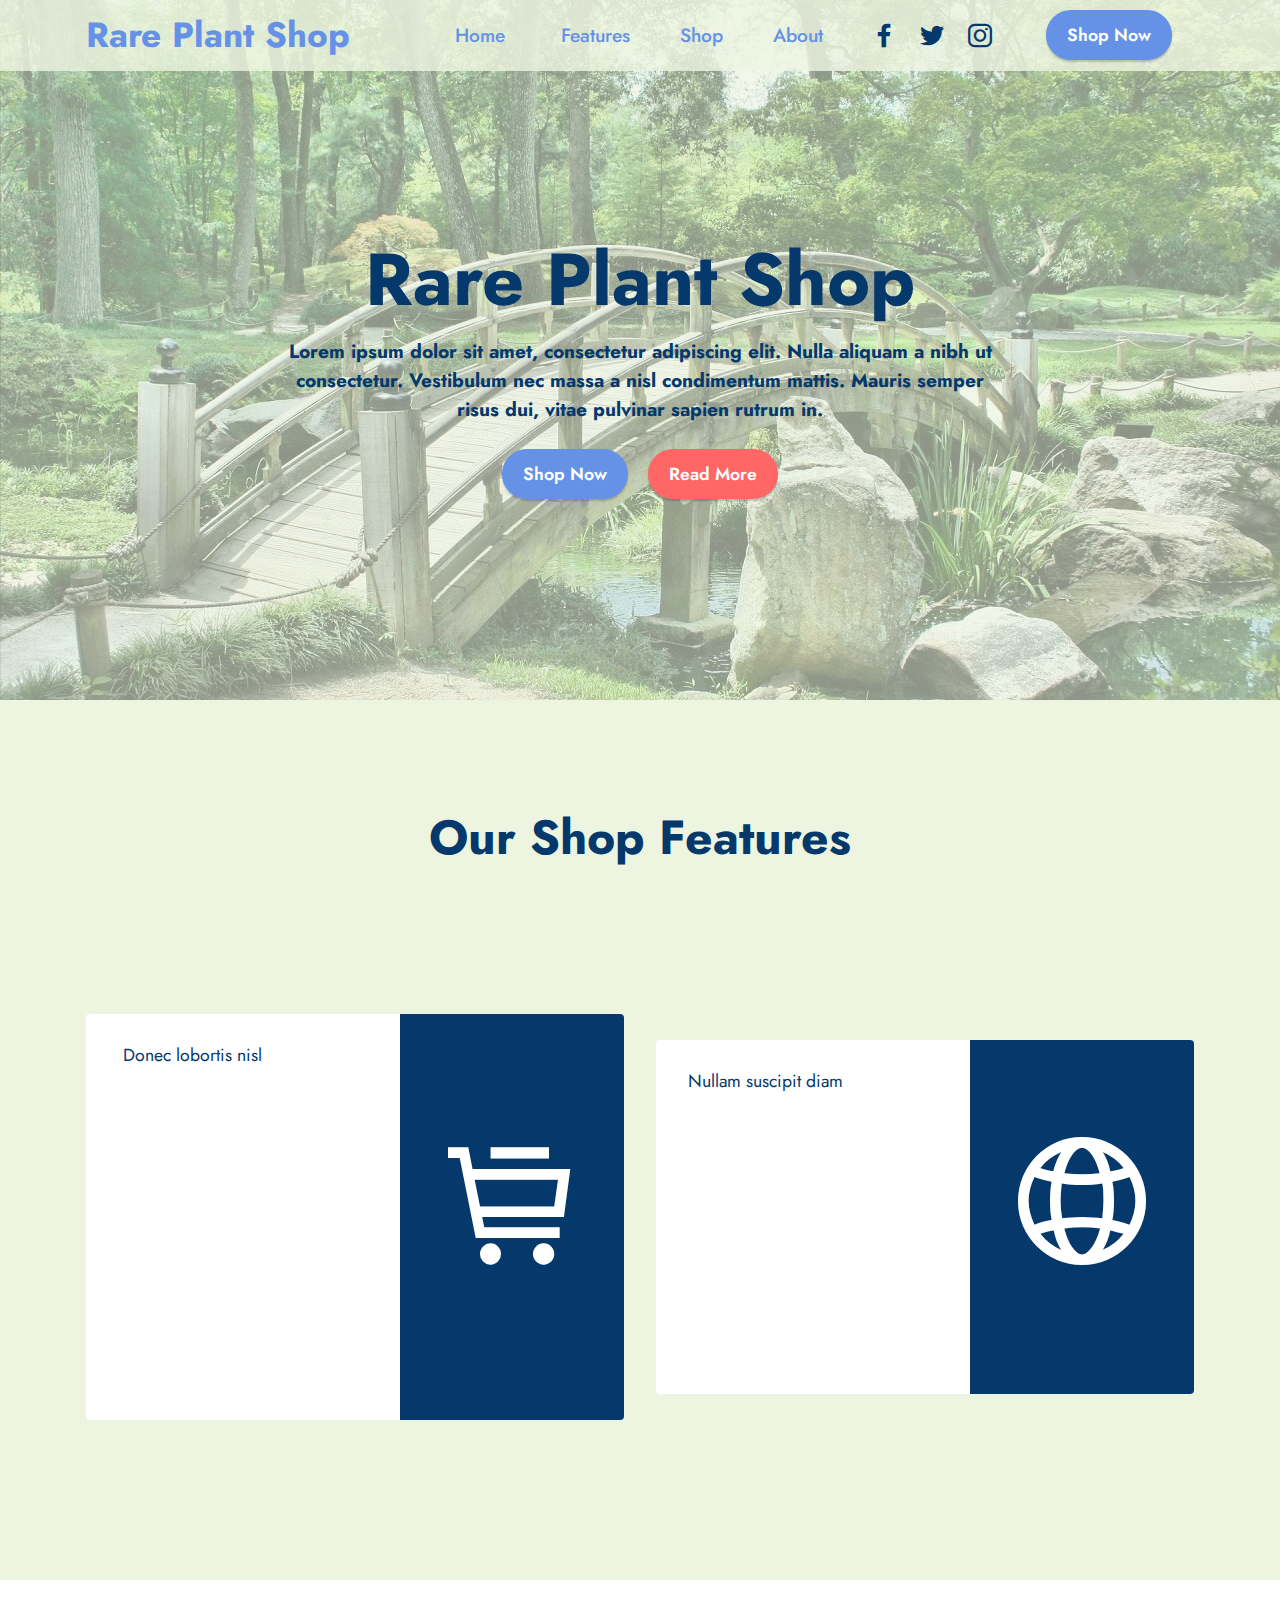
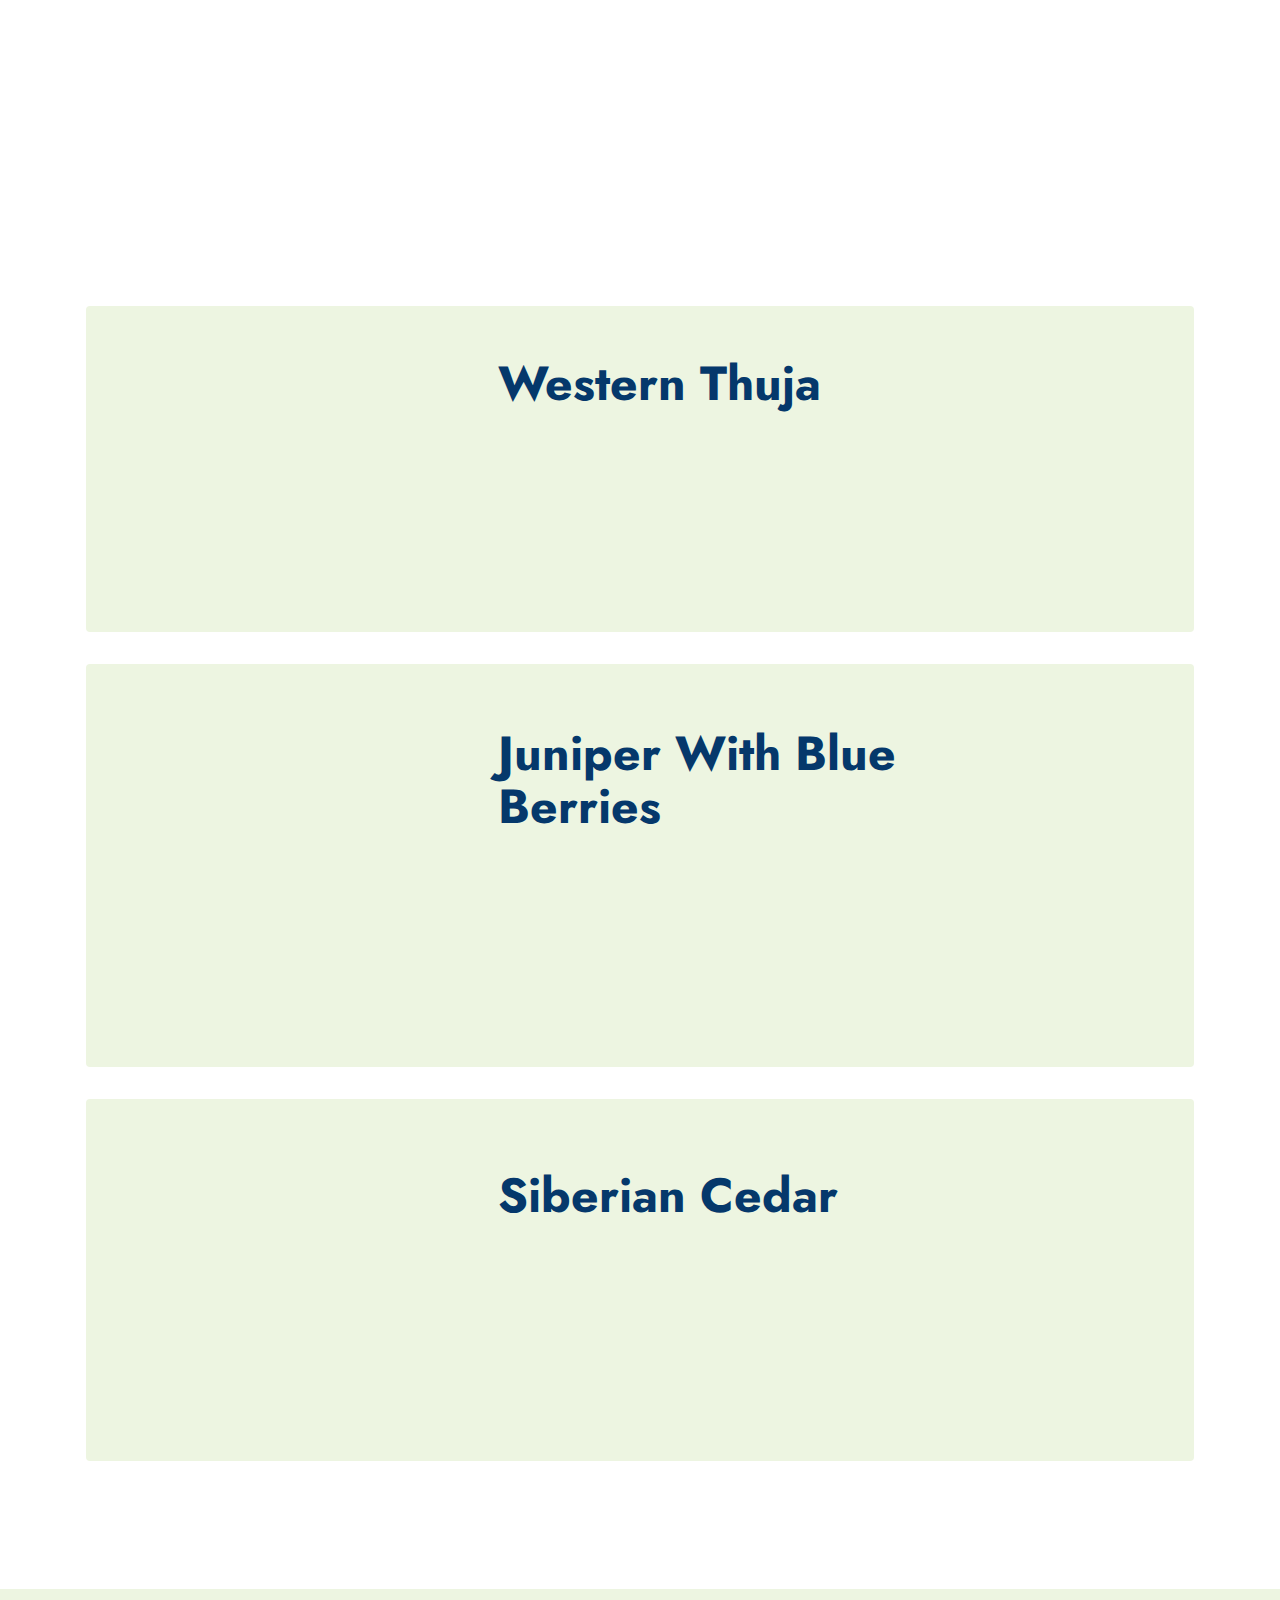
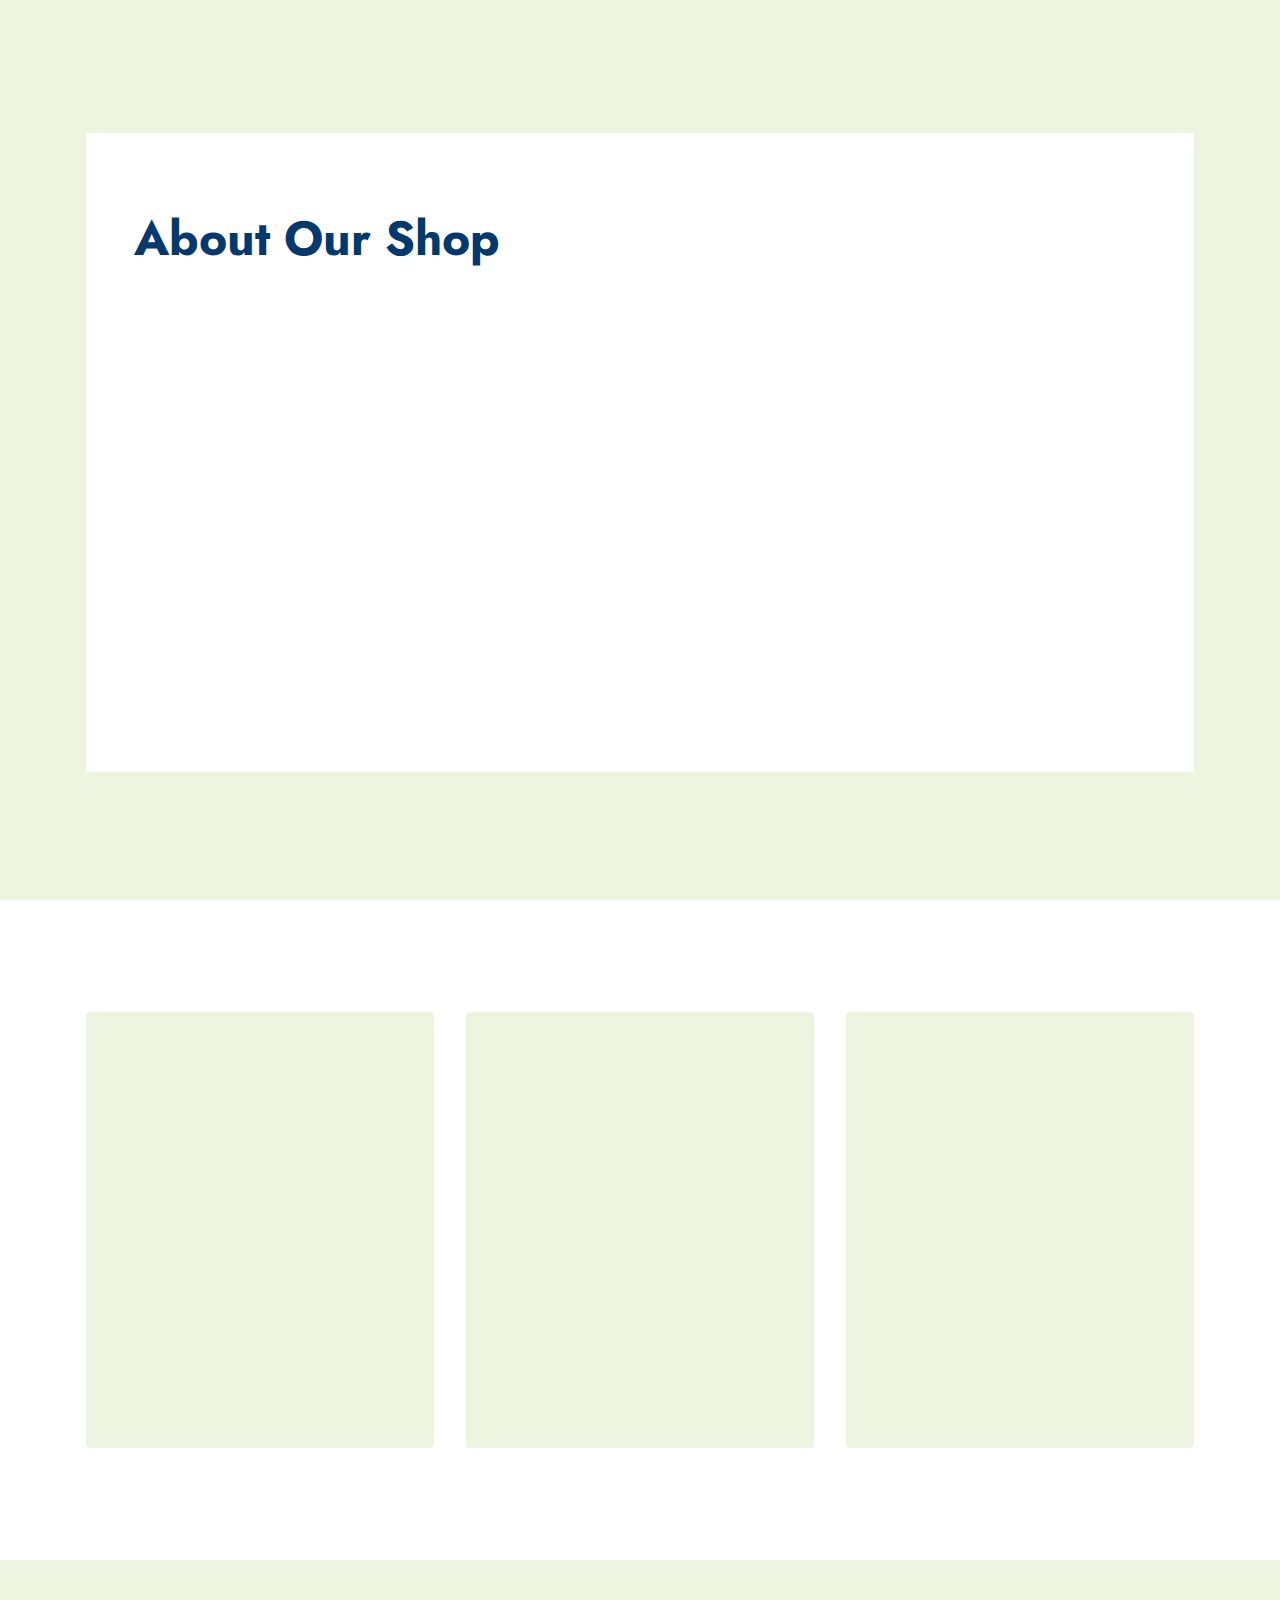
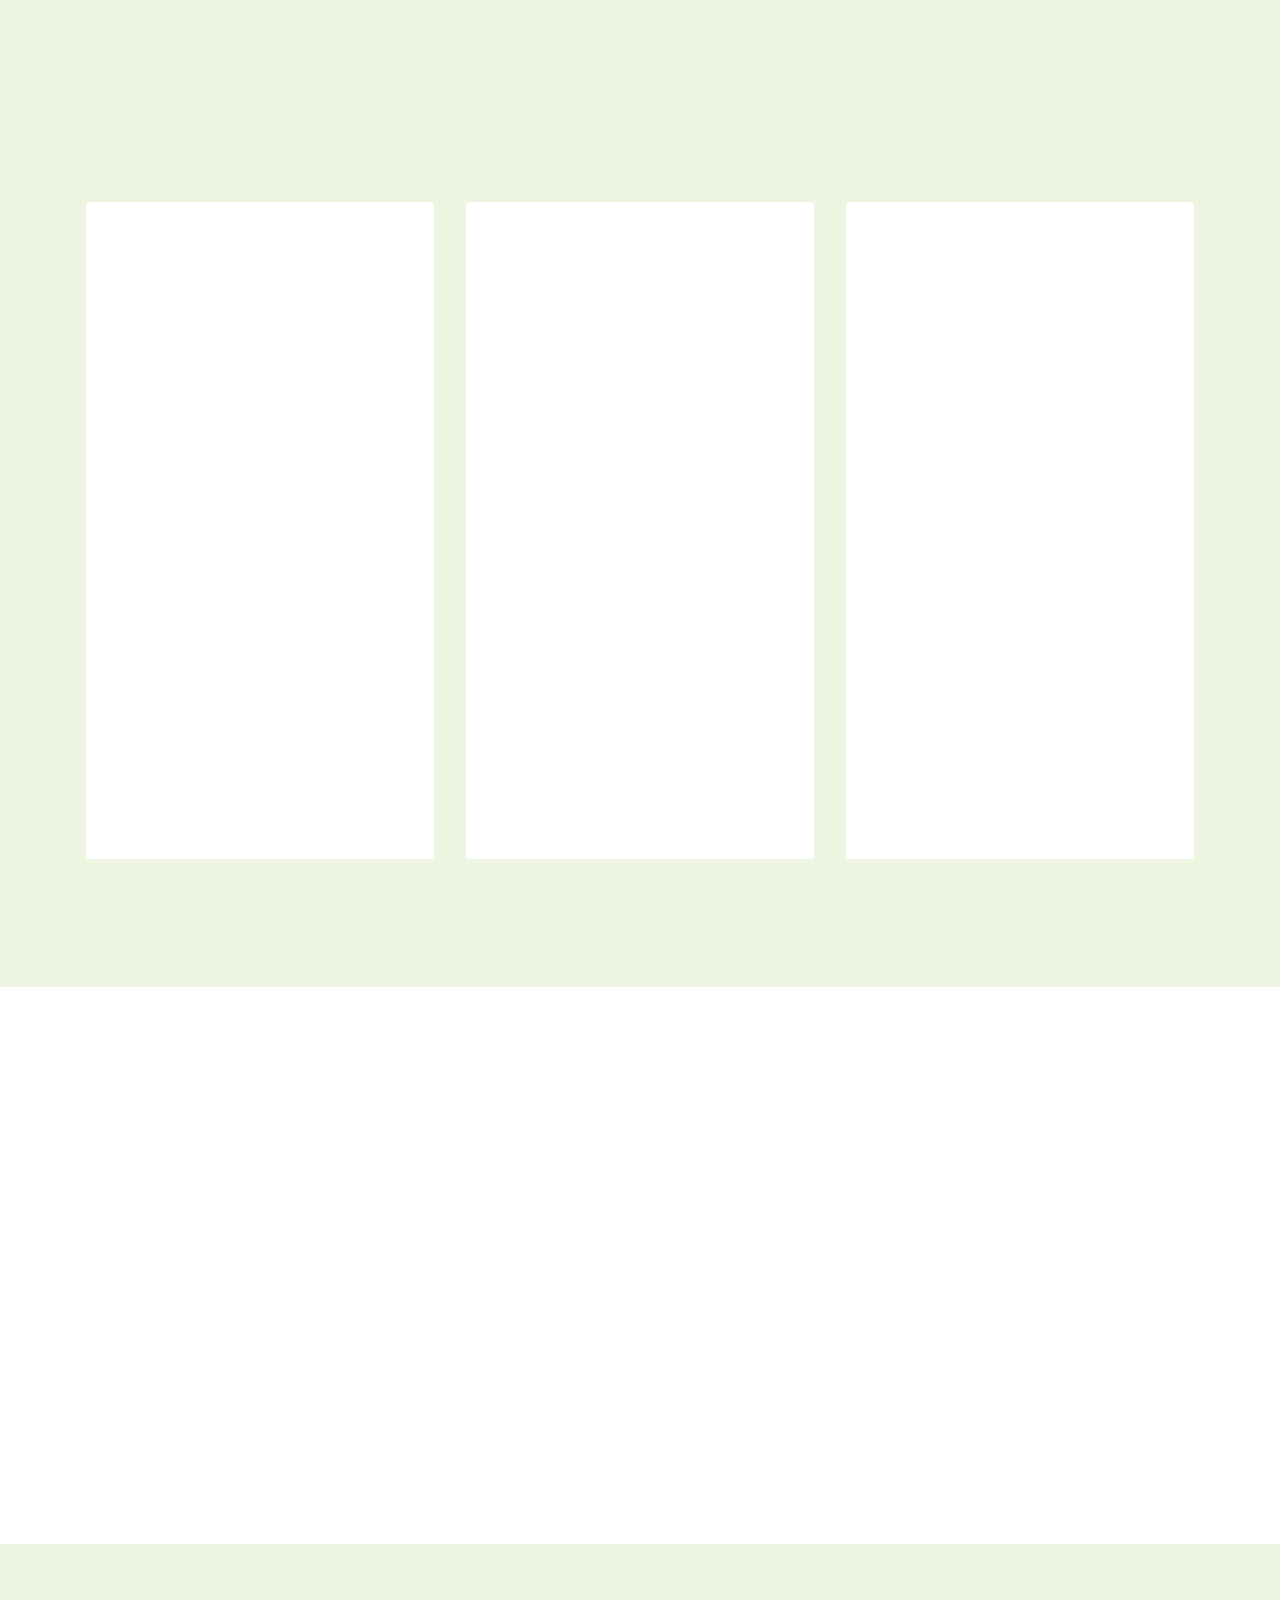
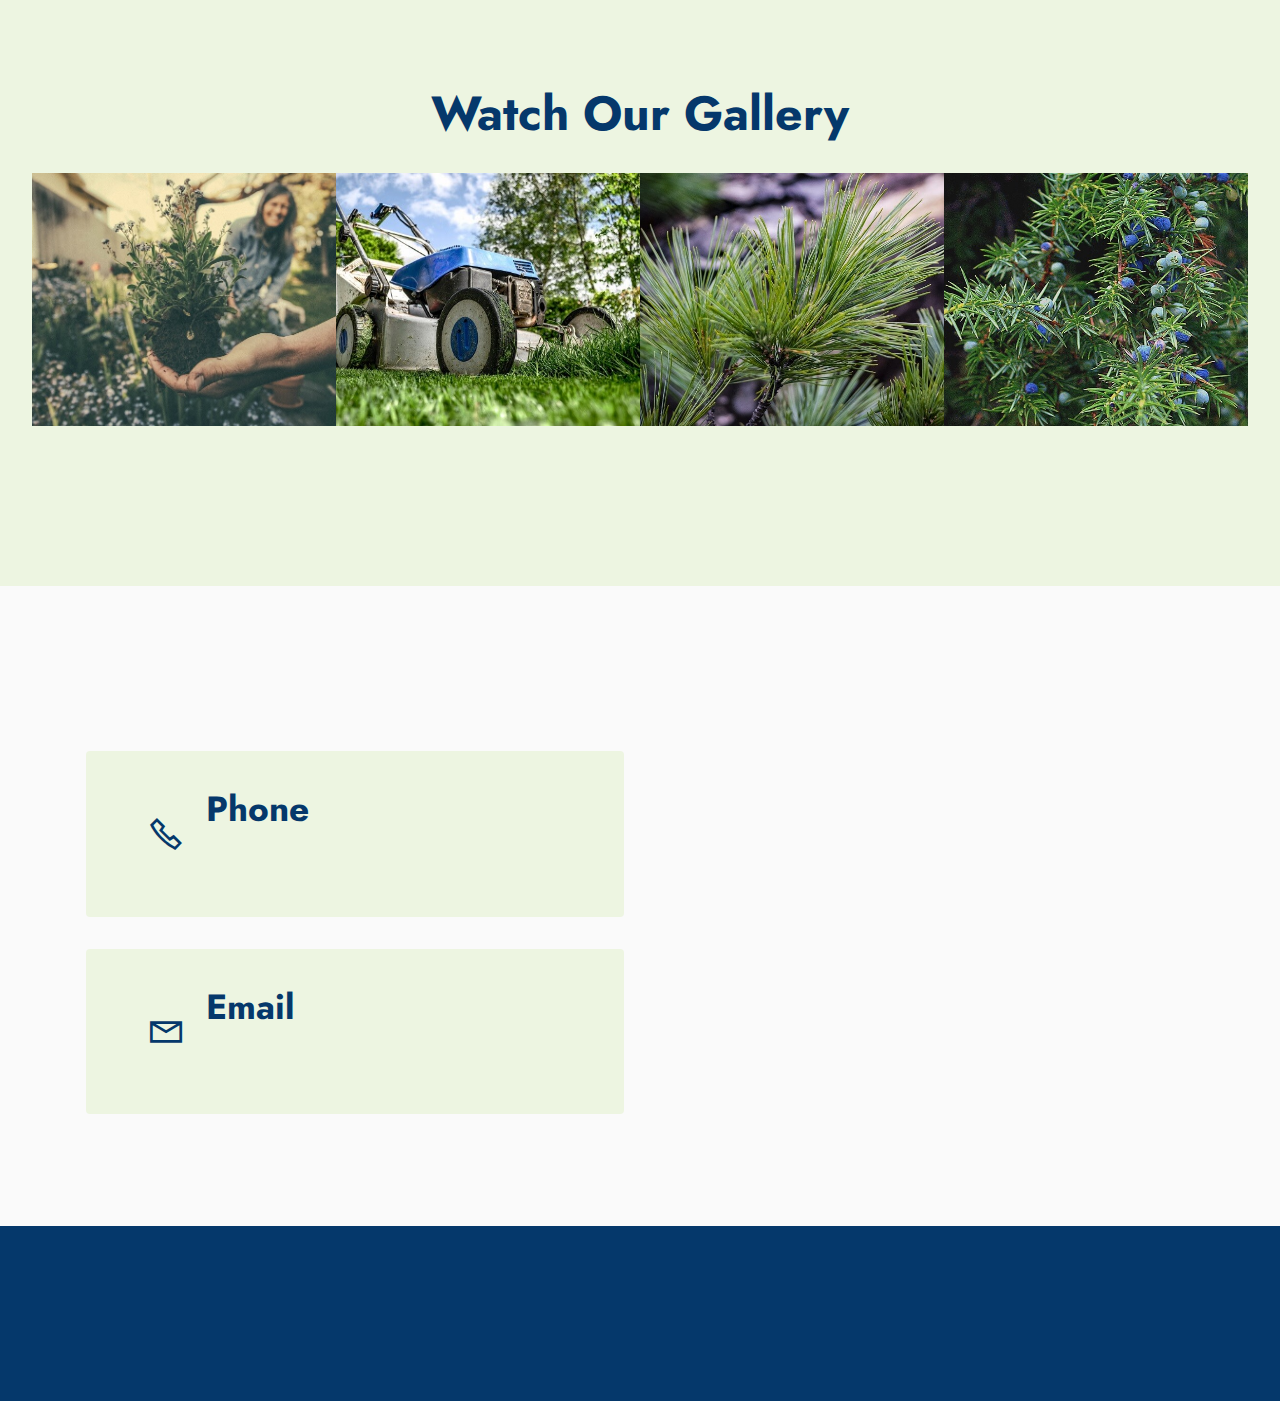
<file: page10.html>
<!DOCTYPE html>
<html  >
<head>
  
  <meta charset="UTF-8">
  <meta http-equiv="X-UA-Compatible" content="IE=edge">
  
  <meta name="viewport" content="width=device-width, initial-scale=1, minimum-scale=1">
  <link rel="shortcut icon" href="https://r.mobirisesite.com/175548/assets/images/logo-h_kxuqos1d.png" type="image/x-icon">
  <meta name="description" content="">
  
  
  <title>shop</title>
  <link rel="stylesheet" href="assets/web/assets/mobirise-icons2/mobirise2.css">
  <link rel="stylesheet" href="assets/bootstrap/css/bootstrap.min.css">
  <link rel="stylesheet" href="assets/bootstrap/css/bootstrap-grid.min.css">
  <link rel="stylesheet" href="assets/bootstrap/css/bootstrap-reboot.min.css">
  <link rel="stylesheet" href="assets/animatecss/animate.css">
  <link rel="stylesheet" href="assets/dropdown/css/style.css">
  <link rel="stylesheet" href="assets/socicon/css/styles.css">
  <link rel="stylesheet" href="assets/theme/css/style.css">
  <link rel="preload" href="https://fonts.googleapis.com/css?family=Jost:100,200,300,400,500,600,700,800,900,100i,200i,300i,400i,500i,600i,700i,800i,900i&display=swap" as="style" onload="this.onload=null;this.rel='stylesheet'">
  <noscript><link rel="stylesheet" href="https://fonts.googleapis.com/css?family=Jost:100,200,300,400,500,600,700,800,900,100i,200i,300i,400i,500i,600i,700i,800i,900i&display=swap"></noscript>
  <link rel="preload" as="style" href="assets/mobirise/css/mbr-additional.css"><link rel="stylesheet" href="assets/mobirise/css/mbr-additional.css" type="text/css">
  
  
  
  
</head>
<body>
  
  <section data-bs-version="5.1" class="menu menu3 cid-sFAA5oUu2Y" once="menu" id="menu3-1">
    
    <nav class="navbar navbar-dropdown navbar-expand-lg">
        <div class="container">
            <div class="navbar-brand">
                
                <span class="navbar-caption-wrap"><a class="navbar-caption text-primary display-5" href="https://mobiri.se">Rare Plant Shop</a></span>
            </div>
            <button class="navbar-toggler" type="button" data-toggle="collapse" data-bs-toggle="collapse" data-target="#navbarSupportedContent" data-bs-target="#navbarSupportedContent" aria-controls="navbarNavAltMarkup" aria-expanded="false" aria-label="Toggle navigation">
                <div class="hamburger">
                    <span></span>
                    <span></span>
                    <span></span>
                    <span></span>
                </div>
            </button>
            <div class="collapse navbar-collapse" id="navbarSupportedContent">
                <ul class="navbar-nav nav-dropdown" data-app-modern-menu="true"><li class="nav-item"><a class="nav-link link text-primary display-7" href="#top">Home&nbsp;</a></li>
                    <li class="nav-item"><a class="nav-link link text-primary display-7" href="index.html#content4-5">Features</a></li>
                    <li class="nav-item"><a class="nav-link link text-primary display-7" href="index.html#content4-6">Shop</a>
                    </li><li class="nav-item"><a class="nav-link link text-primary display-7" href="index.html#features16-9">About</a></li></ul>
                <div class="icons-menu">
                    <a class="iconfont-wrapper" href="https://mobiri.se" target="_blank">
                        <span class="p-2 mbr-iconfont socicon-facebook socicon"></span>
                    </a>
                    <a class="iconfont-wrapper" href="https://mobiri.se" target="_blank">
                        <span class="p-2 mbr-iconfont socicon-twitter socicon"></span>
                    </a>
                    <a class="iconfont-wrapper" href="https://mobiri.se" target="_blank">
                        <span class="p-2 mbr-iconfont socicon-instagram socicon"></span>
                    </a>
                    
                </div>
                <div class="navbar-buttons mbr-section-btn"><a class="btn btn-primary display-4" href="https://mobiri.se">
                        Shop Now</a></div>
            </div>
        </div>
    </nav>
</section>

<section data-bs-version="5.1" class="header1 cid-sFCAOqBTxa" id="header1-i">

    

    <div class="mbr-overlay" style="opacity: 0.6; background-color: rgb(237, 245, 225);"></div>

    <div class="container">
        <div class="row justify-content-center">
            <div class="col-12 col-lg-8">
                <h1 class="mbr-section-title mbr-fonts-style mb-3 display-1"><strong>Rare Plant Shop</strong></h1>
                
                <p class="mbr-text mbr-fonts-style display-7"><strong>
                    Lorem ipsum dolor sit amet, consectetur adipiscing elit. Nulla aliquam a nibh ut consectetur. Vestibulum nec massa a nisl condimentum mattis. Mauris semper risus dui, vitae pulvinar sapien rutrum in.</strong></p>
                <div class="mbr-section-btn mt-3"><a class="btn btn-primary display-4" href="index.html#content4-6">Shop Now</a> <a class="btn btn-secondary display-4" href="index.html#features16-9">Read More</a></div>
            </div>
        </div>
    </div>
</section>

<section data-bs-version="5.1" class="content4 cid-sFADQxFnEn" id="content4-5">
    
    
    <div class="container">
        <div class="row justify-content-center">
            <div class="title col-md-12 col-lg-10">
                <h3 class="mbr-section-title mbr-fonts-style align-center mb-4 display-2">
                    <strong>Our Shop Features</strong></h3>
                <h4 class="mbr-section-subtitle align-center mbr-fonts-style mb-4 display-5">Lorem ipsum dolor sit amet, consectetur adipiscing elit.</h4>
                
            </div>
        </div>
    </div>
</section>

<section data-bs-version="5.1" class="features5 cid-sFACYYm0AQ" id="features6-3">

    

    
    <div class="container">
        <div class="row justify-content-center">
            <div class="card col-12 col-lg-6">
                <div class="card-wrapper mbr-flex">
                    <div class="card-box align-left">
                        <h6 class="card-subtitle mbr-fonts-style align-left mb-2 display-4">&nbsp;Donec lobortis nisl</h6>
                        <h5 class="card-title mbr-fonts-style align-left mb-3 display-5"><strong>Large Assortment</strong></h5>
                        <p class="mbr-text mbr-fonts-style mb-3 display-4">
                            Lorem ipsum dolor sit amet, consectetur adipiscing elit. Nulla aliquam a nibh ut consectetur. Vestibulum nec massa.</p>
                        <div class="mbr-section-btn"><a href="https://mobiri.se" class="btn btn-secondary display-4">Shop Now</a></div>
                    </div>
                    <div class="img-wrapper img1 align-center">
                        <span class="mbr-iconfont mobi-mbri-cart-full mobi-mbri"></span>
                    </div>
                </div>
            </div>

            <div class="card col-12 col-lg-6">
                <div class="card-wrapper mbr-flex">
                    <div class="card-box align-left">
                        <h6 class="card-subtitle mbr-fonts-style align-left mb-2 display-4">Nullam suscipit diam</h6>
                        <h5 class="card-title mbr-fonts-style align-left mb-3 display-5"><strong>Rare Plants</strong></h5>
                        <p class="mbr-text mbr-fonts-style mb-3 display-4">
                            Lorem ipsum dolor sit amet, consectetur adipiscing elit. Nulla aliquam a nibh ut consectetur. Vestibulum nec massa.</p>
                        <div class="mbr-section-btn"><a href="https://mobiri.se" class="btn btn-secondary display-4">Shop Now</a></div>
                    </div>
                    <div class="img-wrapper img2 align-center">
                        <span class="mbr-iconfont mobi-mbri-globe-2 mobi-mbri"></span>
                    </div>
                </div>
            </div>
        </div>
    </div>
</section>

<section data-bs-version="5.1" class="content4 cid-sFADQQfNeA" id="content4-6">
    
    
    <div class="container">
        <div class="row justify-content-center">
            <div class="title col-md-12 col-lg-10">
                <h3 class="mbr-section-title mbr-fonts-style align-center mb-4 display-1"><strong>Shop Now</strong></h3>
                <h4 class="mbr-section-subtitle align-center mbr-fonts-style mb-4 display-5">Lorem ipsum dolor sit amet, consectetur adipiscing elit.</h4>
                
            </div>
        </div>
    </div>
</section>

<section data-bs-version="5.1" class="features8 cid-sFADMOwrhN" xmlns="http://www.w3.org/1999/html" id="features9-4">
    
    

    

    <div class="container">
        <div class="card">
            <div class="card-wrapper">
                <div class="row align-items-center">
                    <div class="col-12 col-md-4">
                        <div class="image-wrapper">
                            <img src="assets/images/mbr-9.jpeg" alt="">
                        </div>
                    </div>
                    <div class="col-12 col-md">
                        <div class="card-box">
                            <div class="row">
                                <div class="col-md">
                                    <h6 class="card-title mbr-fonts-style display-2"><strong>Western Thuja&nbsp;</strong></h6>
                                    <p class="mbr-text mbr-fonts-style display-7">Lorem ipsum dolor sit amet, consectetur adipiscing elit. Nulla aliquam a nibh ut consectetur. Vestibulum nec massa a nisl condimentum mattis. Mauris semper risus dui, vitae pulvinar sapien rutrum in. Cras risus ante, porta vel volutpat vel.<br></p>
                                </div>
                                <div class="col-md-auto">
                                    <p class="price mbr-fonts-style display-2">$139</p>
                                    <div class="mbr-section-btn"><a href="https://mobiri.se" class="btn btn-secondary display-4">
                                            Buy Now
                                        </a></div>
                                </div>
                                <div></div>
                            </div>
                        </div>
                    </div>
                </div>
            </div>
        </div>
        <div class="card">
            <div class="card-wrapper">
                <div class="row align-items-center">
                    <div class="col-12 col-md-4">
                        <div class="image-wrapper">
                            <img src="assets/images/mbr-8.jpeg" alt="">
                        </div>
                    </div>
                    <div class="col-12 col-md">
                        <div class="card-box">
                            <div class="row">
                                <div class="col-md">
                                    <h6 class="card-title mbr-fonts-style display-2"><strong>Juniper With Blue Berries</strong></h6>
                                    <p class="mbr-text mbr-fonts-style display-7">Lorem ipsum dolor sit amet, consectetur adipiscing elit. Nulla aliquam a nibh ut consectetur. Vestibulum nec massa a nisl condimentum mattis. Mauris semper risus dui, vitae pulvinar sapien rutrum in. Cras risus ante, porta vel volutpat vel.</p>
                                </div>
                                <div class="col-md-auto">
                                    <p class="price mbr-fonts-style display-2">$119</p>
                                    <div class="mbr-section-btn"><a href="https://mobiri.se" class="btn btn-secondary display-4">
                                            Buy Now
                                        </a></div>
                                </div>
                                <div></div>
                            </div>
                        </div>
                    </div>
                </div>
            </div>
        </div>
        <div class="card">
            <div class="card-wrapper">
                <div class="row align-items-center">
                    <div class="col-12 col-md-4">
                        <div class="image-wrapper">
                            <img src="assets/images/mbr.jpeg" alt="">
                        </div>
                    </div>
                    <div class="col-12 col-md">
                        <div class="card-box">
                            <div class="row">
                                <div class="col-md">
                                    <h6 class="card-title mbr-fonts-style display-2"><strong>Siberian Сedar</strong></h6>
                                    <p class="mbr-text mbr-fonts-style display-7">Lorem ipsum dolor sit amet, consectetur adipiscing elit. Nulla aliquam a nibh ut consectetur. Vestibulum nec massa a nisl condimentum mattis. Mauris semper risus dui, vitae pulvinar sapien rutrum in. Cras risus ante, porta vel volutpat vel.<br></p>
                                </div>
                                <div class="col-md-auto">
                                    <p class="price mbr-fonts-style display-2">$99</p>
                                    <div class="mbr-section-btn"><a href="https://mobiri.se" class="btn btn-secondary display-4">
                                            Buy Now
                                        </a></div>
                                </div>
                                <div></div>
                            </div>
                        </div>
                    </div>
                </div>
            </div>
        </div>
    </div>
</section>

<section data-bs-version="5.1" class="features15 cid-sFANq99njx" id="features16-9">

    

    
    <div class="container">
        <div class="content-wrapper">
            <div class="row align-items-center">
                <div class="col-12 col-lg">
                    <div class="text-wrapper">
                        <h6 class="card-title mbr-fonts-style display-2"><strong>About Our Shop</strong></h6>
                        <p class="mbr-text mbr-fonts-style mb-4 display-4">Lorem ipsum dolor sit amet, consectetur adipiscing elit. Nulla aliquam a nibh ut consectetur. Vestibulum nec massa a nisl condimentum mattis. Mauris semper risus dui, vitae pulvinar sapien rutrum in. Cras risus ante, porta vel volutpat vel, pulvinar in magna. Donec lacinia in mi eget pharetra.&nbsp;<br><br>Morbi id commodo risus. Donec lobortis nisl sit amet semper pulvinar. Sed quis lectus non eros congue consectetur vehicula sed tortor. Mauris laoreet, ex non aliquam tincidunt, nulla neque viverra dui, at porta quam diam sit amet nulla. Nullam suscipit diam sagittis, tempor nisi sit amet, blandit odio.&nbsp;</p>
                        <div class="mbr-section-btn mt-3"><a class="btn btn-primary display-4" href="https://mobiri.se">Learn more</a></div>
                    </div>
                </div>
                <div class="col-12 col-lg-6">
                    <div class="image-wrapper">
                        <img src="assets/images/mbr-10.jpg" alt="">
                    </div>
                </div>
            </div>
        </div>
    </div>
</section>

<section data-bs-version="5.1" class="clients2 cid-sFAOcdRzJX" id="clients2-b">

    

    
    <div class="container">
        <div class="row justify-content-center">
            <div class="card col-12 col-md-6 col-lg-4">
                <div class="card-wrapper">
                    <div class="img-wrapper">
                        <img src="assets/images/1.png" alt="">
                    </div>
                    <div class="card-box align-center">
                        
                        <h5 class="card-title mbr-fonts-style mb-3 display-5">
                            <strong>Our Partner</strong>
                        </h5>
                        <p class="mbr-text mbr-fonts-style mb-4 display-4">
                            Lorem ipsum dolor sit amet, consectetur adipiscing elit. Nulla aliquam a nibh ut consectetur. </p>
                        <div class="mbr-section-btn mt-3"><a class="btn btn-secondary display-4" href="https://mobiri.se">Learn More</a></div>
                    </div>
                </div>
            </div>
            <div class="card col-12 col-md-6 col-lg-4">
                <div class="card-wrapper">
                    <div class="img-wrapper">
                        <img src="assets/images/2.png" alt="">
                    </div>
                    <div class="card-box align-center">
                        
                        <h5 class="card-title mbr-fonts-style mb-3 display-5"><strong>Our Partner</strong></h5>
                        <p class="mbr-text mbr-fonts-style mb-4 display-4">
                            Lorem ipsum dolor sit amet, consectetur adipiscing elit. Nulla aliquam a nibh ut consectetur. </p>
                        <div class="mbr-section-btn mt-3"><a class="btn btn-secondary display-4" href="https://mobiri.se">Learn More</a></div>
                    </div>
                </div>
            </div>
            <div class="card col-12 col-md-6 col-lg-4">
                <div class="card-wrapper">
                    <div class="img-wrapper">
                        <img src="assets/images/3.png" alt="">
                    </div>
                    <div class="card-box align-center">
                        
                        <h5 class="card-title mbr-fonts-style mb-3 display-5"><strong>Our Partner</strong></h5>
                        <p class="mbr-text mbr-fonts-style mb-4 display-4">
                            Lorem ipsum dolor sit amet, consectetur adipiscing elit. Nulla aliquam a nibh ut consectetur. </p>
                        <div class="mbr-section-btn mt-3"><a class="btn btn-secondary display-4" href="https://mobiri.se">Learn More</a></div>
                    </div>
                </div>
            </div>
            
        </div>
    </div>
</section>

<section data-bs-version="5.1" class="content2 cid-sFAOw5Fdod" id="content2-e">
    
    
    <div class="container">
        <div class="mbr-section-head">
            <h4 class="mbr-section-title mbr-fonts-style align-center mb-0 display-2"><strong>Our News</strong></h4>
            <h5 class="mbr-section-subtitle mbr-fonts-style align-center mb-0 mt-2 display-5">Read the recent blog posts about
                our shop</h5>
        </div>
        <div class="row mt-4">
            <div class="item features-image сol-12 col-md-6 col-lg-4">
                <div class="item-wrapper">
                    <div class="item-img">
                        <img src="assets/images/mbr-10.jpg" alt="" title="">
                    </div>
                    <div class="item-content">
                        <h5 class="item-title mbr-fonts-style display-5"><strong>Lorem ipsum dolor sit amet</strong></h5>
                        
                        <p class="mbr-text mbr-fonts-style mt-3 display-7">Lorem ipsum dolor sit amet, consectetur adipiscing elit. Nulla aliquam a nibh ut consectetur.&nbsp;</p>
                    </div>
                    <div class="mbr-section-btn item-footer mt-2"><a href="" class="btn item-btn btn-primary display-4" target="_blank">Read More
                            &gt;</a></div>
                </div>
            </div>
            <div class="item features-image сol-12 col-md-6 col-lg-4">
                <div class="item-wrapper">
                    <div class="item-img">
                        <img src="assets/images/mbr.jpg" alt="" title="">
                    </div>
                    <div class="item-content">
                        <h5 class="item-title mbr-fonts-style display-5"><strong>Habitasse platea dictumst</strong></h5>
                        
                        <p class="mbr-text mbr-fonts-style mt-3 display-7">Lorem ipsum dolor sit amet, consectetur adipiscing elit. Nulla aliquam a nibh ut consectetur. <br>
                        </p>
                    </div>
                    <div class="mbr-section-btn item-footer mt-2"><a href="" class="btn item-btn btn-primary display-4" target="_blank">Read More
                            &gt;</a></div>
                </div>
            </div>
            <div class="item features-image сol-12 col-md-6 col-lg-4">
                <div class="item-wrapper">
                    <div class="item-img">
                        <img src="assets/images/mbr-5.jpg" alt="" title="">
                    </div>
                    <div class="item-content">
                        <h5 class="item-title mbr-fonts-style display-5"><strong>Aenean ultrices ante est</strong></h5>
                        
                        <p class="mbr-text mbr-fonts-style mt-3 display-7">Lorem ipsum dolor sit amet, consectetur adipiscing elit. Nulla aliquam a nibh ut consectetur. </p>
                    </div>
                    <div class="mbr-section-btn item-footer mt-2"><a href="" class="btn item-btn btn-primary display-4" target="_blank">Read More
                            &gt;</a></div>
                </div>
            </div>

        </div>
    </div>
</section>

<section data-bs-version="5.1" class="testimonials2 cid-sFAO03Bfrt" id="testimonials2-a">
    
    
    <div class="container">
        <h3 class="mbr-section-title mbr-fonts-style align-center mb-4 display-2">
            <strong>Testimonials</strong>
        </h3>
        <div class="row justify-content-center">
            <div class="card col-12 col-md-6">
                <p class="mbr-text mbr-fonts-style mb-4 display-7">Lorem ipsum dolor sit amet, consectetur adipiscing elit. Nulla aliquam a nibh ut consectetur. Vestibulum nec massa a nisl condimentum mattis. Mauris semper risus dui, vitae pulvinar sapien rutrum in. Cras risus ante, porta vel volutpat vel, pulvinar in magna. Donec lacinia in mi eget pharetra. </p>
                <div class="d-flex mb-md-0 mb-4">
                    <div class="image-wrapper">
                        <img src="assets/images/team1.jpg" alt="">
                    </div>
                    <div class="text-wrapper">
                        <p class="name mbr-fonts-style mb-1 display-4">
                            <strong>Martin Smith</strong>
                        </p>
                        <p class="position mbr-fonts-style display-4">
                            <strong>Client</strong>
                        </p>
                    </div>
                </div>
            </div>
            <div class="card col-12 col-md-6">
                <p class="mbr-text mbr-fonts-style mb-4 display-7">Lorem ipsum dolor sit amet, consectetur adipiscing elit. Nulla aliquam a nibh ut consectetur. Vestibulum nec massa a nisl condimentum mattis. Mauris semper risus dui, vitae pulvinar sapien rutrum in. Cras risus ante, porta vel volutpat vel, pulvinar in magna. Donec lacinia in mi eget pharetra. </p>
                <div class="d-flex mb-md-0 mb-4">
                    <div class="image-wrapper">
                        <img src="assets/images/team2.jpg" alt="">
                    </div>
                    <div class="text-wrapper">
                        <p class="name mbr-fonts-style mb-1 display-4">
                            <strong>Jessica Brown</strong>
                        </p>
                        <p class="position mbr-fonts-style display-4">
                            <strong>Client</strong>
                        </p>
                    </div>
                </div>
            </div>
        </div>
    </div>
</section>

<section data-bs-version="5.1" class="gallery6 mbr-gallery cid-sFAQAQGsOD" id="gallery6-f">
    

    

    <div class="container-fluid">
        <div class="mbr-section-head">
            <h3 class="mbr-section-title mbr-fonts-style align-center m-0 display-2"><strong>Watch Our Gallery</strong></h3>
            
        </div>
        <div class="row mbr-gallery mt-4">
            <div class="col-12 col-md-6 col-lg-3 item gallery-image">
                <div class="item-wrapper" data-toggle="modal" data-bs-toggle="modal" data-target="#sU1OAVg4JH-modal" data-bs-target="#sU1OAVg4JH-modal">
                    <img class="w-100" src="assets/images/mbr.jpg" alt="" data-slide-to="0" data-bs-slide-to="0" data-target="#lb-sU1OAVg4JH" data-bs-target="#lb-sU1OAVg4JH">
                    <div class="icon-wrapper">
                        <span class="mobi-mbri mobi-mbri-search mbr-iconfont mbr-iconfont-btn"></span>
                    </div>
                </div>
                
            </div>
            <div class="col-12 col-md-6 col-lg-3 item gallery-image">
                <div class="item-wrapper" data-toggle="modal" data-bs-toggle="modal" data-target="#sU1OAVg4JH-modal" data-bs-target="#sU1OAVg4JH-modal">
                    <img class="w-100" src="assets/images/mbr-5.jpg" alt="" data-slide-to="1" data-bs-slide-to="1" data-target="#lb-sU1OAVg4JH" data-bs-target="#lb-sU1OAVg4JH">
                    <div class="icon-wrapper">
                        <span class="mobi-mbri mobi-mbri-search mbr-iconfont mbr-iconfont-btn"></span>
                    </div>
                </div>
                
            </div>
            <div class="col-12 col-md-6 col-lg-3 item gallery-image">
                <div class="item-wrapper" data-toggle="modal" data-bs-toggle="modal" data-target="#sU1OAVg4JH-modal" data-bs-target="#sU1OAVg4JH-modal">
                    <img class="w-100" src="assets/images/mbr-1.jpeg" alt="" data-slide-to="2" data-bs-slide-to="2" data-target="#lb-sU1OAVg4JH" data-bs-target="#lb-sU1OAVg4JH">
                    <div class="icon-wrapper">
                        <span class="mobi-mbri mobi-mbri-search mbr-iconfont mbr-iconfont-btn"></span>
                    </div>
                </div>
                
            </div>
            <div class="col-12 col-md-6 col-lg-3 item gallery-image">
                <div class="item-wrapper" data-toggle="modal" data-bs-toggle="modal" data-target="#sU1OAVg4JH-modal" data-bs-target="#sU1OAVg4JH-modal">
                    <img class="w-100" src="assets/images/mbr-10.jpeg" alt="" data-slide-to="3" data-bs-slide-to="3" data-target="#lb-sU1OAVg4JH" data-bs-target="#lb-sU1OAVg4JH">
                    <div class="icon-wrapper">
                        <span class="mobi-mbri mobi-mbri-search mbr-iconfont mbr-iconfont-btn"></span>
                    </div>
                </div>
                
            </div>
        </div>

        <div class="modal mbr-slider" tabindex="-1" role="dialog" aria-hidden="true" id="sU1OAVg4JH-modal">
            <div class="modal-dialog" role="document">
                <div class="modal-content">
                    <div class="modal-body">
                        <div class="carousel slide" id="lb-sU1OAVg4JH" data-interval="5000" data-bs-interval="5000">
                            <div class="carousel-inner">
                                <div class="carousel-item active">
                                    <img class="d-block w-100" src="assets/images/mbr.jpg" alt="">
                                </div>
                                <div class="carousel-item">
                                    <img class="d-block w-100" src="assets/images/mbr-5.jpg" alt="">
                                </div>
                                <div class="carousel-item">
                                    <img class="d-block w-100" src="assets/images/mbr-1.jpeg" alt="">
                                </div>
                                <div class="carousel-item">
                                    <img class="d-block w-100" src="assets/images/mbr-10.jpeg" alt="">
                                </div>
                            </div>
                            <ol class="carousel-indicators">
                                <li data-slide-to="0" data-bs-slide-to="0" class="active" data-target="#lb-sU1OAVg4JH" data-bs-target="#lb-sU1OAVg4JH"></li>
                                <li data-slide-to="1" data-bs-slide-to="1" data-target="#lb-sU1OAVg4JH" data-bs-target="#lb-sU1OAVg4JH"></li>
                                <li data-slide-to="2" data-bs-slide-to="2" data-target="#lb-sU1OAVg4JH" data-bs-target="#lb-sU1OAVg4JH"></li>
                                <li data-slide-to="3" data-bs-slide-to="3" data-target="#lb-sU1OAVg4JH" data-bs-target="#lb-sU1OAVg4JH"></li>
                            </ol>
                            <a role="button" href="" class="close" data-dismiss="modal" data-bs-dismiss="modal" aria-label="Close">
                            </a>
                            <a class="carousel-control-prev carousel-control" role="button" data-slide="prev" data-bs-slide="prev" href="#lb-sU1OAVg4JH">
                                <span class="mobi-mbri mobi-mbri-arrow-prev" aria-hidden="true"></span>
                                <span class="sr-only visually-hidden">Previous</span>
                            </a>
                            <a class="carousel-control-next carousel-control" role="button" data-slide="next" data-bs-slide="next" href="#lb-sU1OAVg4JH">
                                <span class="mobi-mbri mobi-mbri-arrow-next" aria-hidden="true"></span>
                                <span class="sr-only visually-hidden">Next</span>
                            </a>
                        </div>
                    </div>
                </div>
            </div>
        </div>
    </div>
</section>

<section data-bs-version="5.1" class="contacts3 map1 cid-sFAOgbarYq" id="contacts3-c">

    
    
    <div class="container">
        <div class="mbr-section-head">
            <h3 class="mbr-section-title mbr-fonts-style align-center mb-0 display-2">
                <strong>Contacts</strong>
            </h3>
            
        </div>
        <div class="row justify-content-center mt-4">
            <div class="card col-12 col-md-6">
                <div class="card-wrapper">
                    <div class="image-wrapper">
                        <span class="mbr-iconfont mobi-mbri-phone mobi-mbri" style="color: rgb(5, 56, 107); fill: rgb(5, 56, 107);"></span>
                    </div>
                    <div class="text-wrapper">
                        <h6 class="card-title mbr-fonts-style mb-1 display-5">
                            <strong>Phone</strong>
                        </h6>
                        <p class="mbr-text mbr-fonts-style display-7">
                            0 (800) 123 45 67
                        </p>
                    </div>
                </div>
                <div class="card-wrapper">
                    <div class="image-wrapper">
                        <span class="mbr-iconfont mobi-mbri-letter mobi-mbri" style="color: rgb(5, 56, 107); fill: rgb(5, 56, 107);"></span>
                    </div>
                    <div class="text-wrapper">
                        <h6 class="card-title mbr-fonts-style mb-1 display-5">
                            <strong>Email</strong>
                        </h6>
                        <p class="mbr-text mbr-fonts-style display-7">
                            <a href="mailto:info@site.com" class="text-primary">info@site.com</a>
                        </p>
                    </div>
                </div>
            </div>
            <div class="map-wrapper col-12 col-md-6">
                <div class="google-map"><iframe frameborder="0" style="border:0" src="https://www.google.com/maps/embed/v1/place?key=AIzaSyDk89J4FSunMF33ruMVWJaJht_Ro0kvoXs&amp;q=350 5th Ave, New York, NY 10118" allowfullscreen=""></iframe></div>
            </div>
        </div>
    </div>
</section>

<section data-bs-version="5.1" class="footer3 cid-sFAOjz8nX7" once="footers" id="footer3-d">

    

    

    <div class="container">
        <div class="media-container-row align-center mbr-white">
            <div class="row row-links">
                <ul class="foot-menu">
                    
                    
                    
                    
                    
                <li class="foot-menu-item mbr-fonts-style display-7"><a href="#top" class="text-white">Home</a></li><li class="foot-menu-item mbr-fonts-style display-7"><a href="index.html#content4-5" class="text-white">Features</a></li><li class="foot-menu-item mbr-fonts-style display-7"><a href="index.html#content4-6" class="text-white">Shop</a></li><li class="foot-menu-item mbr-fonts-style display-7"><a href="index.html#features16-9" class="text-white">About</a></li><li class="foot-menu-item mbr-fonts-style display-7"><a href="index.html#contacts3-c" class="text-white">Contacts</a></li></ul>
            </div>
            <div class="row social-row">
                <div class="social-list align-right pb-2">
                    
                    
                    
                    
                    
                    
                <div class="soc-item">
                        <a href="https://twitter.com/mobirise" target="_blank">
                            <span class="socicon-twitter socicon mbr-iconfont mbr-iconfont-social"></span>
                        </a>
                    </div><div class="soc-item">
                        <a href="https://www.facebook.com/pages/Mobirise/1616226671953247" target="_blank">
                            <span class="socicon-facebook socicon mbr-iconfont mbr-iconfont-social"></span>
                        </a>
                    </div><div class="soc-item">
                        <a href="https://www.youtube.com/c/mobirise" target="_blank">
                            <span class="socicon-youtube socicon mbr-iconfont mbr-iconfont-social"></span>
                        </a>
                    </div><div class="soc-item">
                        <a href="https://instagram.com/mobirise" target="_blank">
                            <span class="socicon-instagram socicon mbr-iconfont mbr-iconfont-social"></span>
                        </a>
                    </div><div class="soc-item">
                        <a href="https://plus.google.com/u/0/+Mobirise" target="_blank">
                            <span class="socicon-googleplus socicon mbr-iconfont mbr-iconfont-social"></span>
                        </a>
                    </div><div class="soc-item">
                        <a href="https://www.behance.net/Mobirise" target="_blank">
                            <span class="socicon-behance socicon mbr-iconfont mbr-iconfont-social"></span>
                        </a>
                    </div></div>
            </div>
            <div class="row row-copirayt">
                <p class="mbr-text mb-0 mbr-fonts-style mbr-white align-center display-7">
                    © Copyright 2025 Mobirise. All Rights Reserved.
                </p>
            </div>
        </div>
    </div>
</section><section id="top-1" hidden><a href="https://mobirise.site"></a></section><script src="assets/bootstrap/js/bootstrap.bundle.min.js"></script>  <script src="assets/smoothscroll/smooth-scroll.js"></script>  <script src="assets/ytplayer/index.js"></script>  <script src="assets/dropdown/js/navbar-dropdown.js"></script>  <script src="assets/theme/js/script.js"></script>  
  
  
 <div id="scrollToTop" class="scrollToTop mbr-arrow-up"><a style="text-align: center;"><i class="mbr-arrow-up-icon mbr-arrow-up-icon-cm cm-icon cm-icon-smallarrow-up"></i></a></div>
    <input name="animation" type="hidden">
  </body>
</html>
</file>
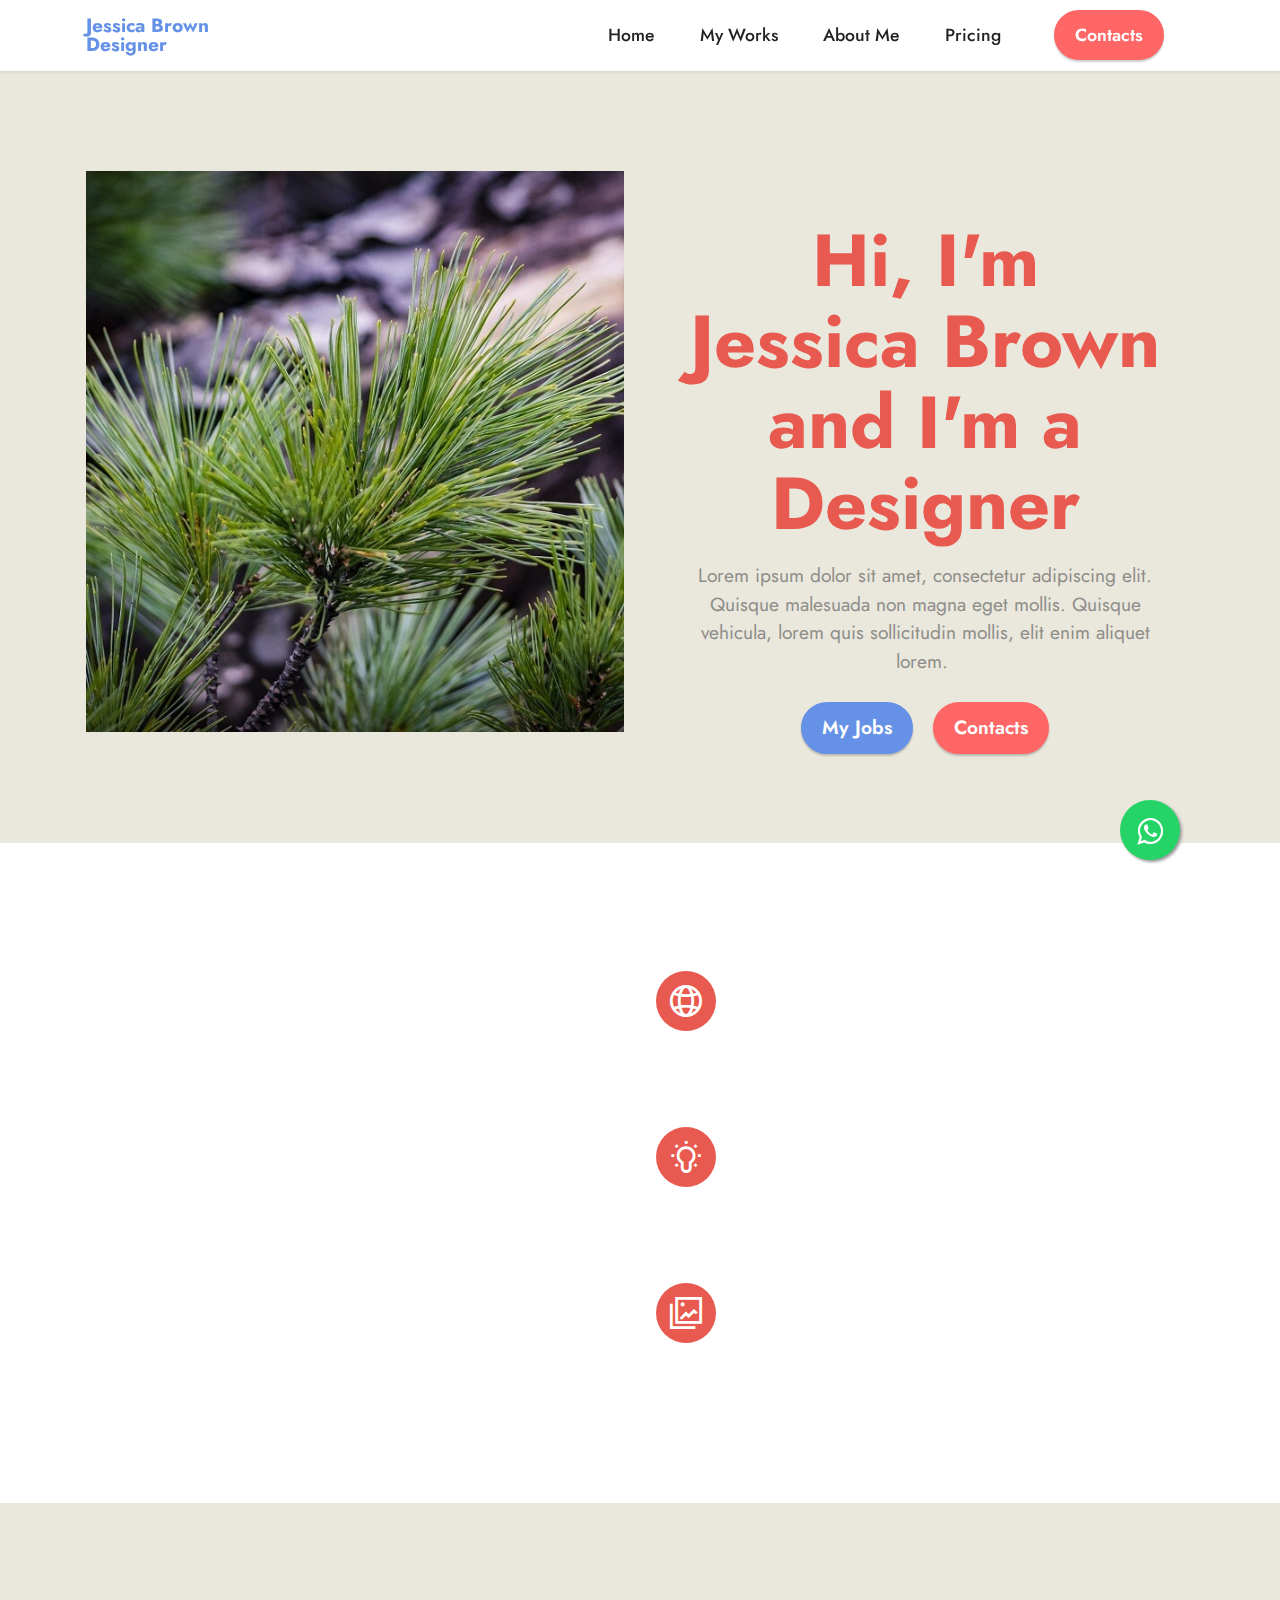
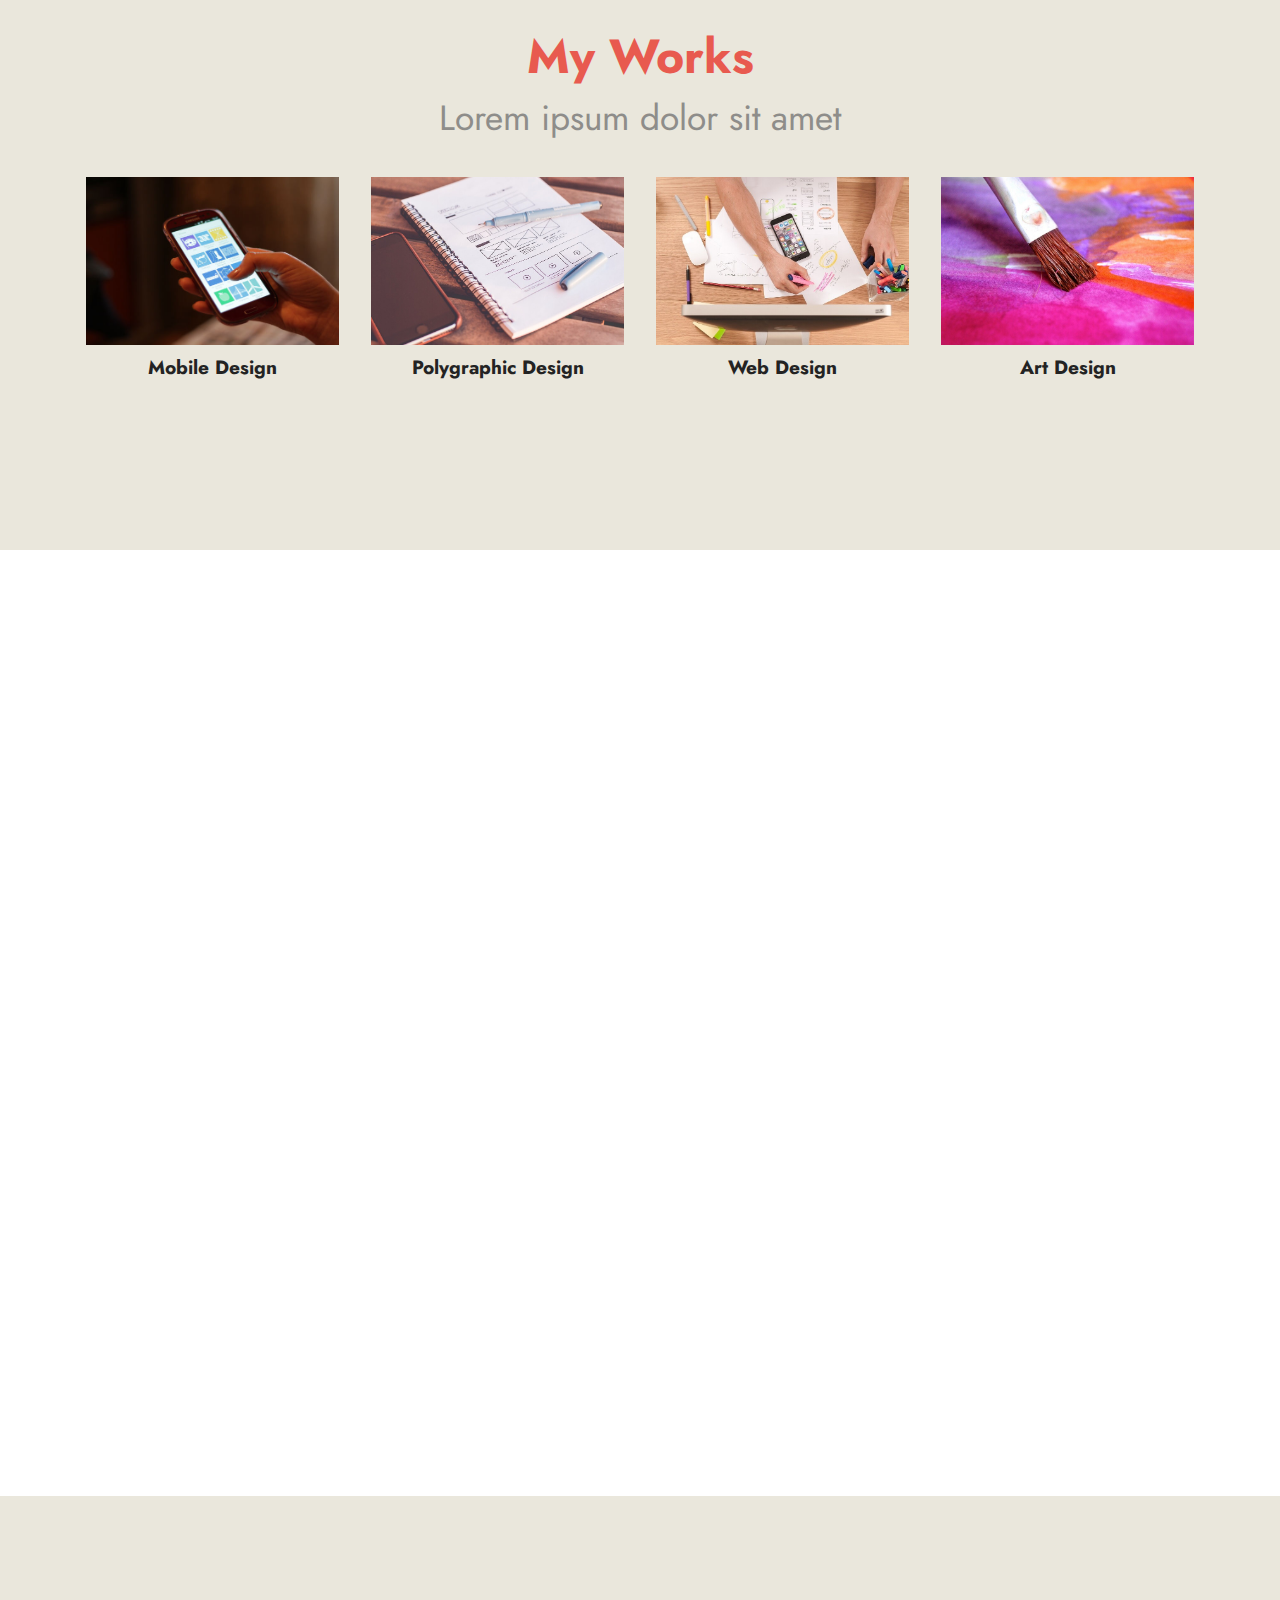
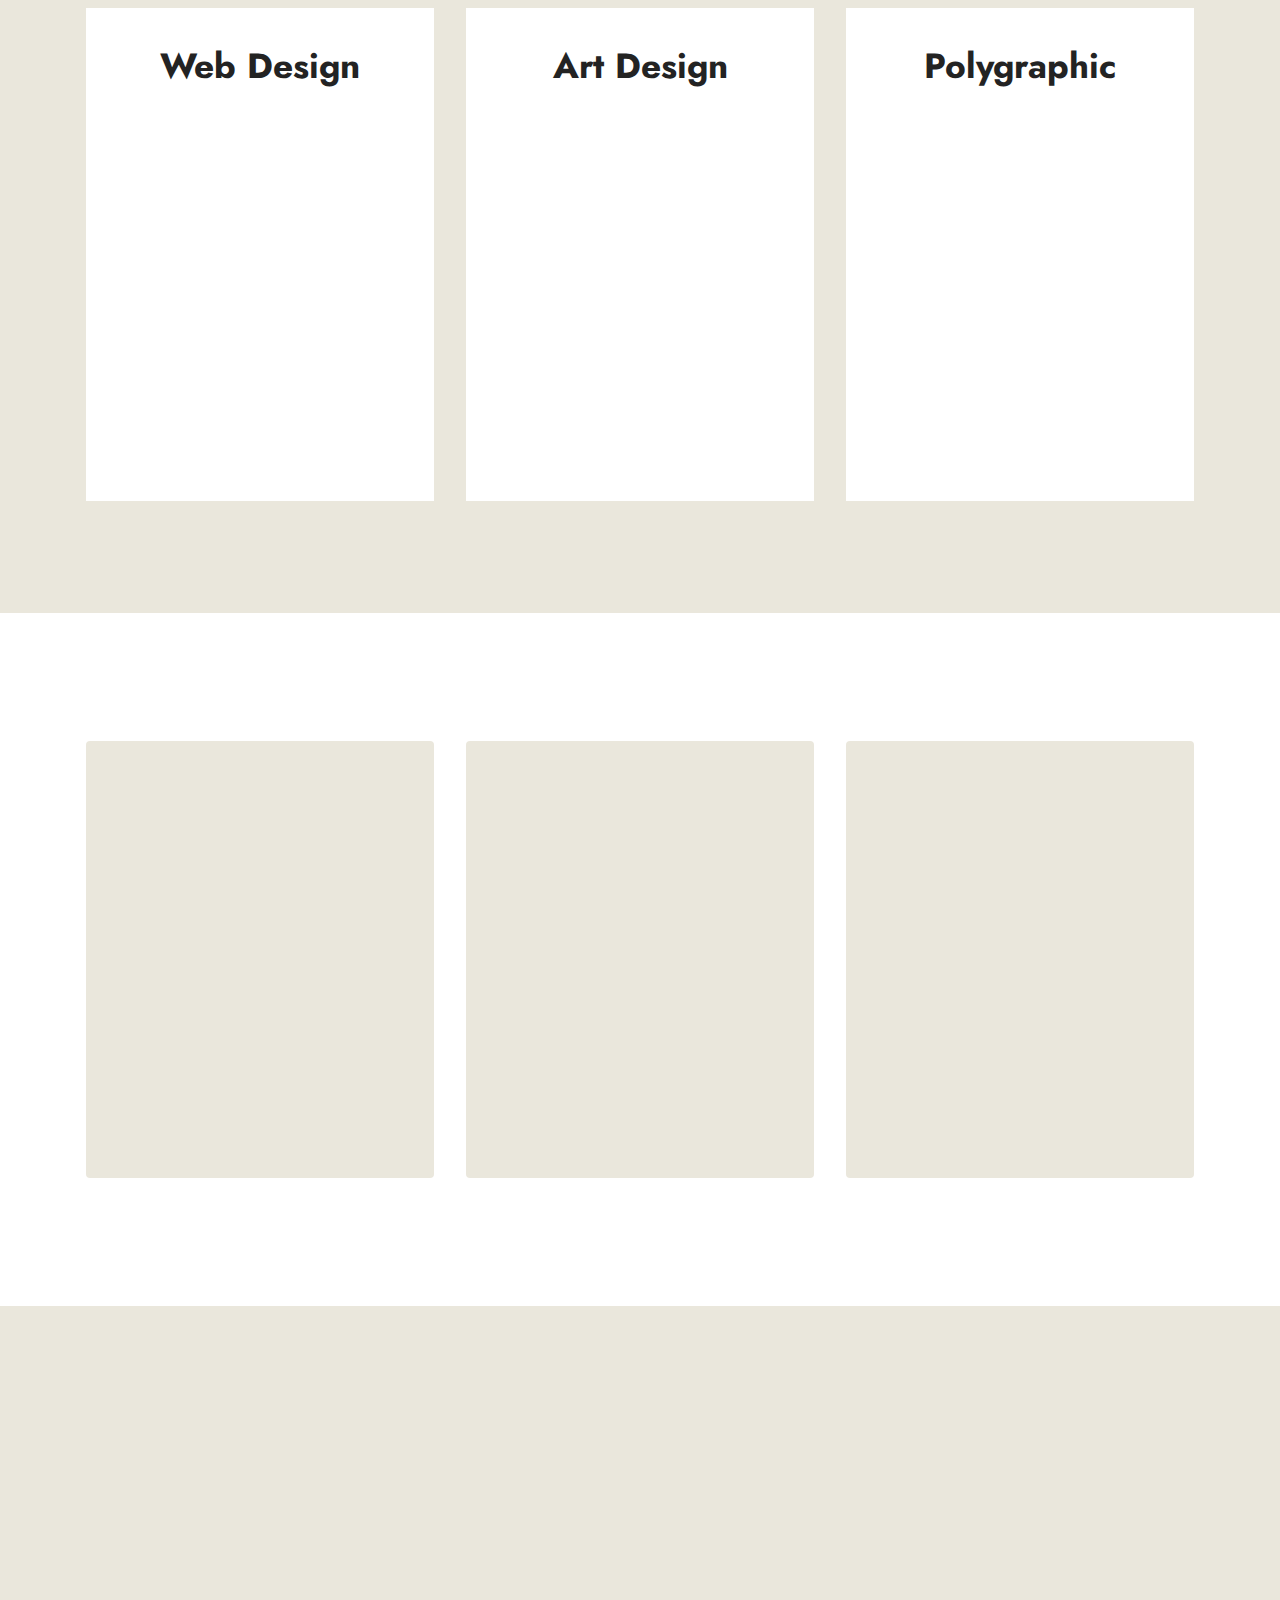
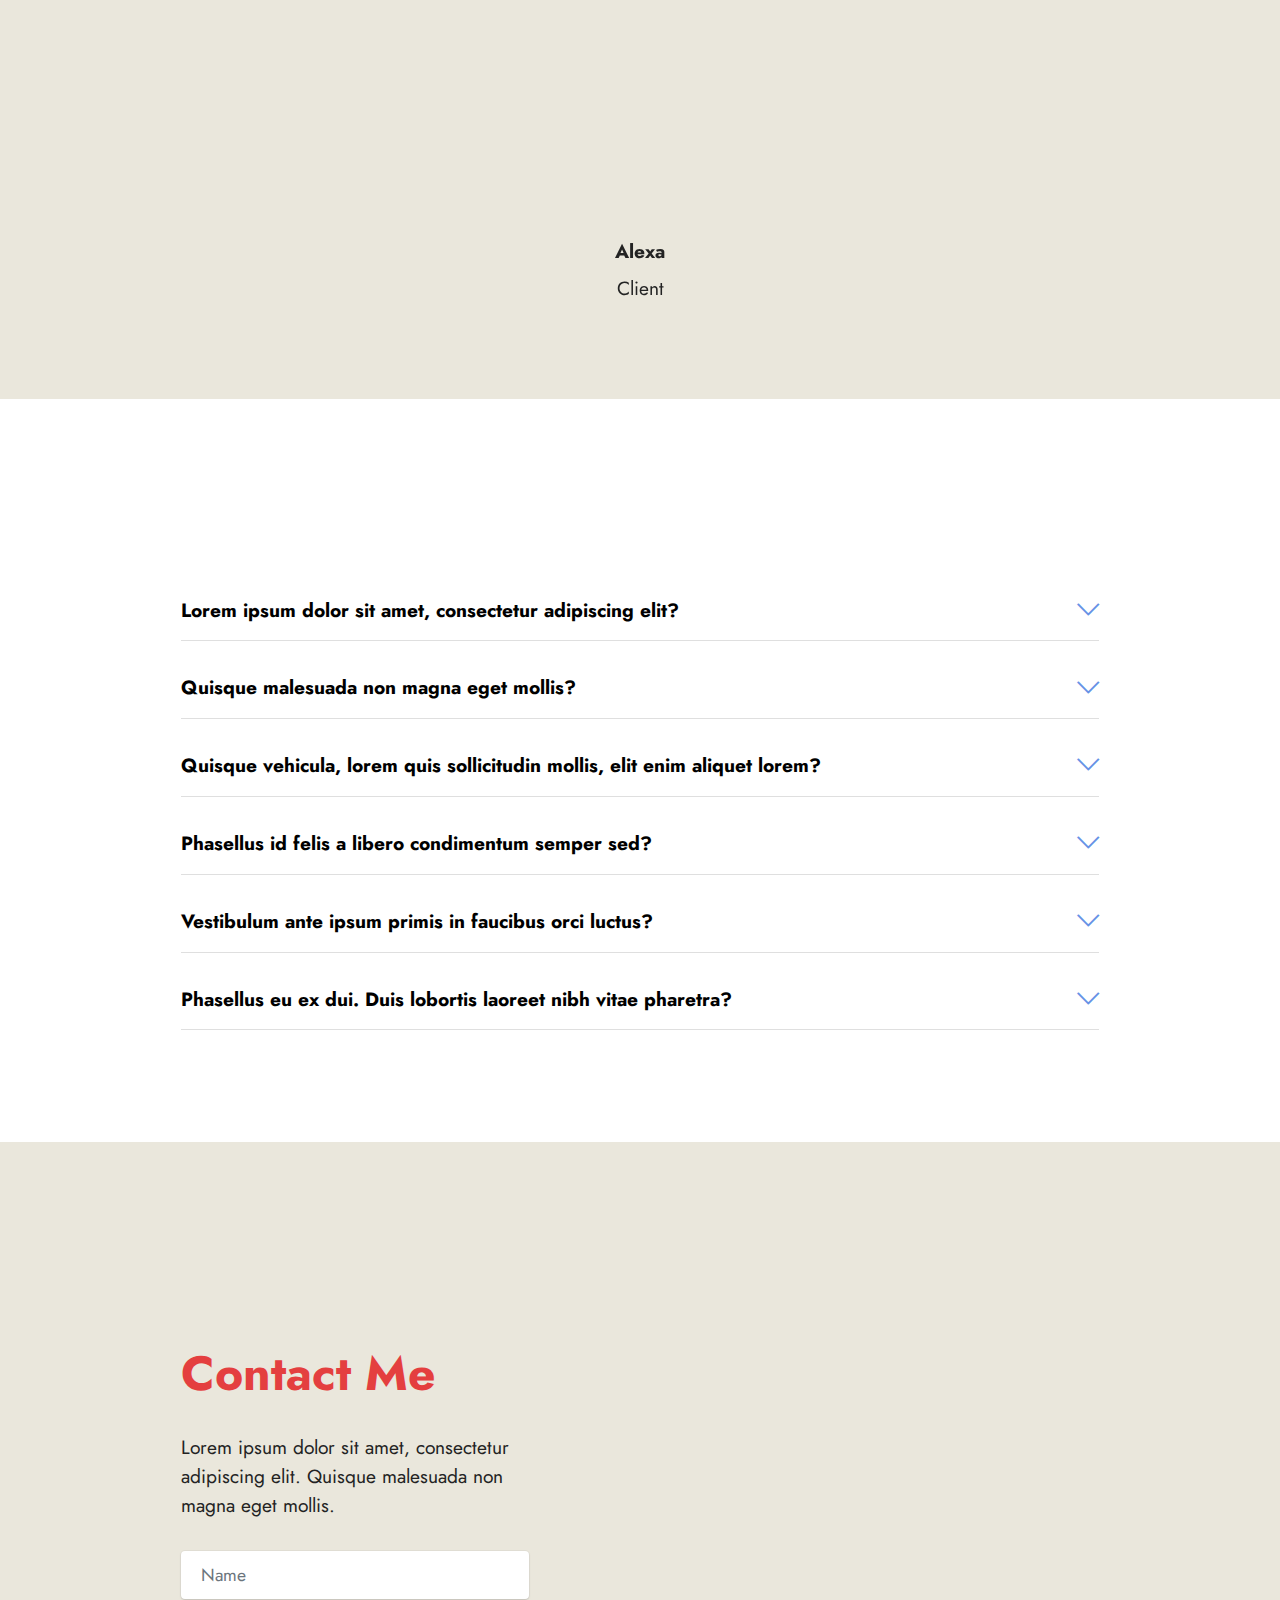
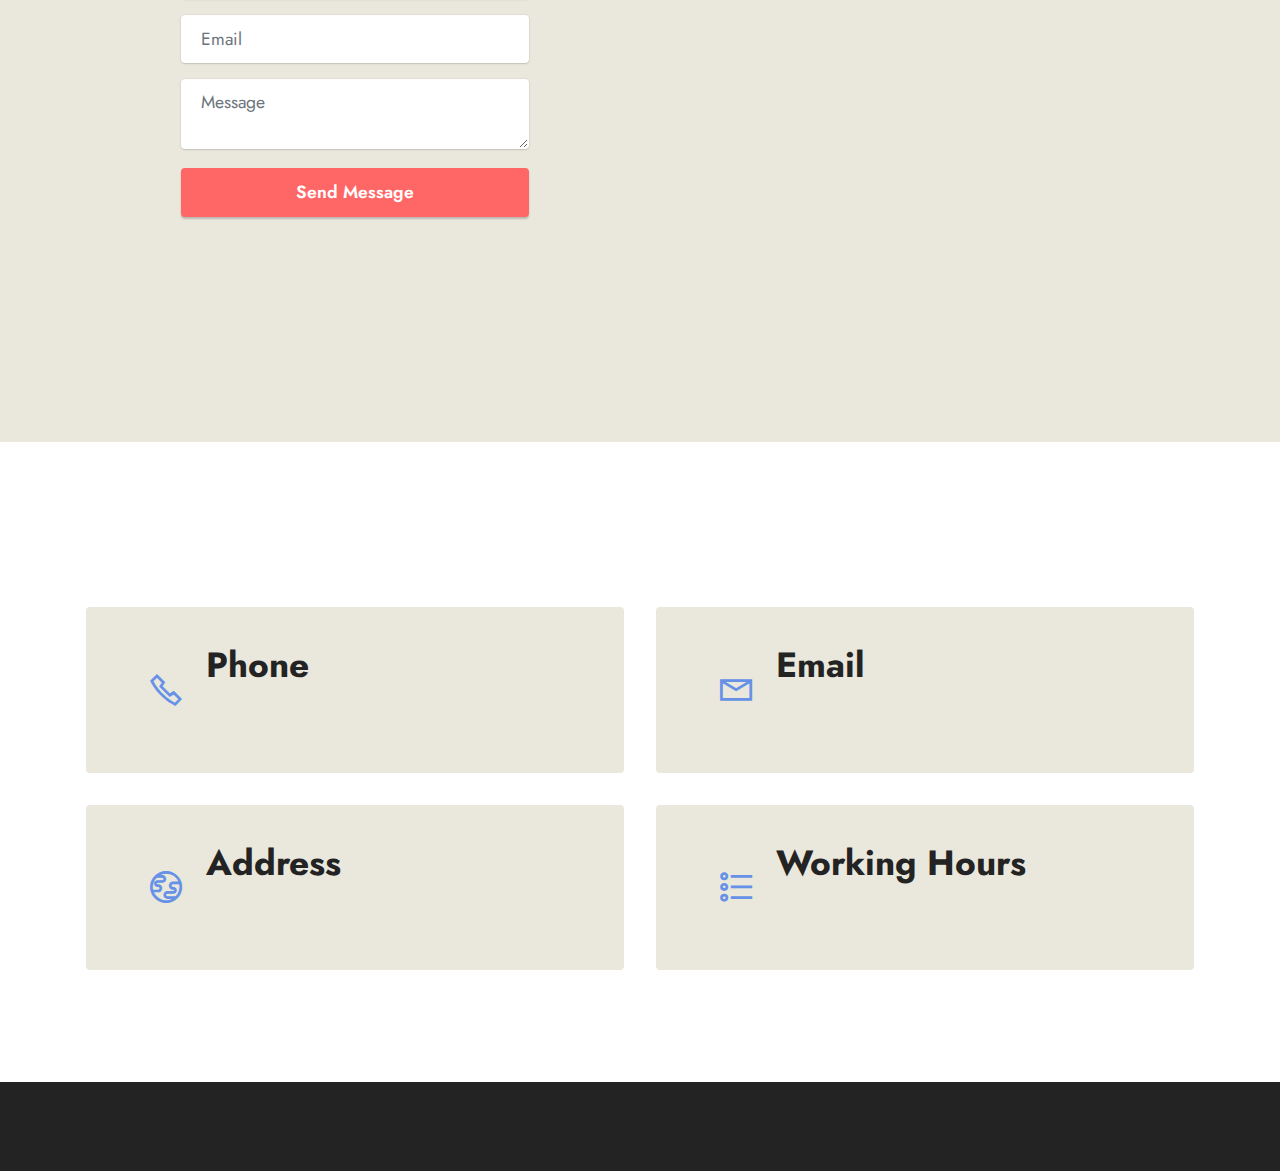
<file: page11.html>
<!DOCTYPE html>
<html  >
<head>
  
  <meta charset="UTF-8">
  <meta http-equiv="X-UA-Compatible" content="IE=edge">
  
  <meta name="viewport" content="width=device-width, initial-scale=1, minimum-scale=1">
  <link rel="shortcut icon" href="https://r.mobirisesite.com/175548/assets/images/logo-h_kxuqos1d.png" type="image/x-icon">
  <meta name="description" content="">
  
  
  <title>cv</title>
  <link rel="stylesheet" href="assets/web/assets/mobirise-icons2/mobirise2.css">
  <link rel="stylesheet" href="assets/web/assets/mobirise-icons/mobirise-icons.css">
  <link rel="stylesheet" href="assets/bootstrap/css/bootstrap.min.css">
  <link rel="stylesheet" href="assets/bootstrap/css/bootstrap-grid.min.css">
  <link rel="stylesheet" href="assets/bootstrap/css/bootstrap-reboot.min.css">
  <link rel="stylesheet" href="assets/animatecss/animate.css">
  <link rel="stylesheet" href="assets/dropdown/css/style.css">
  <link rel="stylesheet" href="assets/socicon/css/styles.css">
  <link rel="stylesheet" href="assets/theme/css/style.css">
  <link rel="preload" href="https://fonts.googleapis.com/css?family=Jost:100,200,300,400,500,600,700,800,900,100i,200i,300i,400i,500i,600i,700i,800i,900i&display=swap" as="style" onload="this.onload=null;this.rel='stylesheet'">
  <noscript><link rel="stylesheet" href="https://fonts.googleapis.com/css?family=Jost:100,200,300,400,500,600,700,800,900,100i,200i,300i,400i,500i,600i,700i,800i,900i&display=swap"></noscript>
  <link rel="preload" as="style" href="assets/mobirise/css/mbr-additional.css"><link rel="stylesheet" href="assets/mobirise/css/mbr-additional.css" type="text/css">
  
  
  
  
</head>
<body>
  
  <section data-bs-version="5.1" class="menu menu2 cid-sFF0ciwnEL" once="menu" id="menu2-0">
    
    <nav class="navbar navbar-dropdown navbar-fixed-top navbar-expand-lg">
        <div class="container">
            <div class="navbar-brand">
                
                <span class="navbar-caption-wrap"><a class="navbar-caption text-primary display-7" href="https://mobiri.se">Jessica Brown<br>Designer<br></a></span>
            </div>
            <button class="navbar-toggler" type="button" data-toggle="collapse" data-bs-toggle="collapse" data-target="#navbarSupportedContent" data-bs-target="#navbarSupportedContent" aria-controls="navbarNavAltMarkup" aria-expanded="false" aria-label="Toggle navigation">
                <div class="hamburger">
                    <span></span>
                    <span></span>
                    <span></span>
                    <span></span>
                </div>
            </button>
            <div class="collapse navbar-collapse" id="navbarSupportedContent">
                <ul class="navbar-nav nav-dropdown" data-app-modern-menu="true"><li class="nav-item"><a class="nav-link link text-black text-primary display-4" href="#top">Home</a></li>
                    <li class="nav-item"><a class="nav-link link text-black text-primary display-4" href="index.html#gallery5-3">My Works</a></li><li class="nav-item"><a class="nav-link link text-black text-primary display-4" href="index.html#image1-b">About Me</a></li>
                    <li class="nav-item"><a class="nav-link link text-black text-primary display-4" href="index.html#pricing2-c">Pricing</a>
                    </li></ul>
                
                <div class="navbar-buttons mbr-section-btn"><a class="btn btn-secondary display-4" href="index.html#form4-6">
                        Contacts</a></div>
            </div>
        </div>
    </nav>
</section>

<section data-bs-version="5.1" class="header11 cid-sFF0SGinka" id="header11-1">

    

    

    <div class="container">
        <div class="row justify-content-center">
            <div class="col-12 col-md-6 image-wrapper">
                <img class="w-100" src="assets/images/mbr.jpeg" alt="">
            </div>
            <div class="col-12 col-md">
                <div class="text-wrapper text-center">
                    <h1 class="mbr-section-title mbr-fonts-style mb-3 display-1">
                        <strong>
</strong><div><strong><br></strong></div><div><strong>Hi, I'm Jessica Brown and I'm a Designer</strong></div></h1>
                    <p class="mbr-text mbr-fonts-style display-7">Lorem ipsum dolor sit amet, consectetur adipiscing elit. Quisque malesuada non magna eget mollis. Quisque vehicula, lorem quis sollicitudin mollis, elit enim aliquet lorem.&nbsp;</p>
                    <div class="mbr-section-btn mt-3"><a class="btn btn-primary display-7" href="index.html#gallery5-3">My Jobs</a> <a class="btn btn-secondary display-7" href="index.html#form4-6">Contacts</a></div>
                </div>
            </div>
        </div>
    </div>
</section>

<section data-bs-version="5.1" class="features12 cid-sFF3eJNZDT" id="features13-2">

    
    
    <div class="container">
        <div class="row justify-content-center">
            <div class="col-12 col-lg-6">
                <div class="card-wrapper">
                    <div class="card-box align-left">
                        <h4 class="card-title mbr-fonts-style mb-4 display-1"><strong>What can i do?</strong></h4>
                        <p class="mbr-text mbr-fonts-style mb-4 display-7">
                            Use Mobirise website building software to create multiple sites for commercial and non-profit projects.</p>
                        <div class="mbr-section-btn"><a class="btn btn-primary display-4" href="https://mobiri.se">See my Jobs</a></div>
                    </div>
                </div>
            </div>
            <div class="col-12 col-lg-6">
                <div class="item mbr-flex">
                    <div class="icon-box">
                        <span class="mbr-iconfont mobi-mbri-globe-2 mobi-mbri"></span>
                    </div>
                    <div class="text-box">
                        <h4 class="icon-title mbr-black mbr-fonts-style display-7">
                            <strong>Web Design</strong></h4>
                        <h5 class="icon-text mbr-black mbr-fonts-style display-4">Lorem ipsum dolor sit amet, consectetur adipiscing elit. Quisque malesuada non magna eget mollis. Quisque vehicula, lorem quis sollicitudin mollis, elit enim aliquet lorem,&nbsp;</h5>
                    </div>
                </div>
                <div class="item mbr-flex">
                    <div class="icon-box">
                        <span class="mbr-iconfont mobi-mbri-idea mobi-mbri"></span>
                    </div>
                    <div class="text-box">
                        <h4 class="icon-title mbr-black mbr-fonts-style display-7">
                            <strong>Art Design</strong></h4>
                        <h5 class="icon-text mbr-black mbr-fonts-style display-4">Lorem ipsum dolor sit amet, consectetur adipiscing elit. Quisque malesuada non magna eget mollis. Quisque vehicula, lorem quis sollicitudin mollis, elit enim aliquet lorem,&nbsp;</h5>
                    </div>
                </div>
                <div class="item mbr-flex">
                    <div class="icon-box">
                        <span class="mbr-iconfont mobi-mbri-photo mobi-mbri"></span>
                    </div>
                    <div class="text-box">
                        <h4 class="icon-title mbr-black mbr-fonts-style display-7"><strong>Polygraphic Design</strong></h4>
                        <h5 class="icon-text mbr-black mbr-fonts-style display-4">Lorem ipsum dolor sit amet, consectetur adipiscing elit. Quisque malesuada non magna eget mollis. Quisque vehicula, lorem quis sollicitudin mollis, elit enim aliquet lorem,&nbsp;</h5>
                    </div>
                </div>
            </div>
        </div>
    </div>
</section>

<section data-bs-version="5.1" class="gallery5 mbr-gallery cid-sFF3kfZheU" id="gallery5-3">
    

    

    <div class="container">
        <div class="mbr-section-head">
            <h3 class="mbr-section-title mbr-fonts-style align-center m-0 display-2"><strong>My Works</strong></h3>
            <h4 class="mbr-section-subtitle mbr-fonts-style align-center mb-0 mt-2 display-5">Lorem ipsum dolor sit amet</h4>
        </div>
        <div class="row mbr-gallery mt-4">
            <div class="col-12 col-md-6 col-lg-3 item gallery-image">
                <div class="item-wrapper" data-toggle="modal" data-bs-toggle="modal" data-target="#sU1OBgoZyB-modal" data-bs-target="#sU1OBgoZyB-modal">
                    <img class="w-100" src="assets/images/mbr-596x397.jpg" alt="" data-slide-to="0" data-bs-slide-to="0" data-target="#lb-sU1OBgoZyB" data-bs-target="#lb-sU1OBgoZyB">
                    <div class="icon-wrapper">
                        <span class="mobi-mbri mobi-mbri-search mbr-iconfont mbr-iconfont-btn"></span>
                    </div>
                </div>
                <h6 class="mbr-item-subtitle mbr-fonts-style align-center mb-2 mt-2 display-7"><strong>Mobile Design</strong></h6>
            </div>
            <div class="col-12 col-md-6 col-lg-3 item gallery-image">
                <div class="item-wrapper" data-toggle="modal" data-bs-toggle="modal" data-target="#sU1OBgoZyB-modal" data-bs-target="#sU1OBgoZyB-modal">
                    <img class="w-100" src="assets/images/mbr-3.jpg" alt="" data-slide-to="1" data-bs-slide-to="1" data-target="#lb-sU1OBgoZyB" data-bs-target="#lb-sU1OBgoZyB">
                    <div class="icon-wrapper">
                        <span class="mobi-mbri mobi-mbri-search mbr-iconfont mbr-iconfont-btn"></span>
                    </div>
                </div>
                <h6 class="mbr-item-subtitle mbr-fonts-style align-center mb-2 mt-2 display-7"><strong>Polygraphic Design</strong></h6>
            </div>
            <div class="col-12 col-md-6 col-lg-3 item gallery-image">
                <div class="item-wrapper" data-toggle="modal" data-bs-toggle="modal" data-target="#sU1OBgoZyB-modal" data-bs-target="#sU1OBgoZyB-modal">
                    <img class="w-100" src="assets/images/mbr-4.jpg" alt="" data-slide-to="2" data-bs-slide-to="2" data-target="#lb-sU1OBgoZyB" data-bs-target="#lb-sU1OBgoZyB">
                    <div class="icon-wrapper">
                        <span class="mobi-mbri mobi-mbri-search mbr-iconfont mbr-iconfont-btn"></span>
                    </div>
                </div>
                <h6 class="mbr-item-subtitle mbr-fonts-style align-center mb-2 mt-2 display-7"><strong>Web Design</strong></h6>
            </div>
            <div class="col-12 col-md-6 col-lg-3 item gallery-image">
                <div class="item-wrapper" data-toggle="modal" data-bs-toggle="modal" data-target="#sU1OBgoZyB-modal" data-bs-target="#sU1OBgoZyB-modal">
                    <img class="w-100" src="assets/images/mbr-6.jpg" alt="" data-slide-to="3" data-bs-slide-to="3" data-target="#lb-sU1OBgoZyB" data-bs-target="#lb-sU1OBgoZyB">
                    <div class="icon-wrapper">
                        <span class="mobi-mbri mobi-mbri-search mbr-iconfont mbr-iconfont-btn"></span>
                    </div>
                </div>
                <h6 class="mbr-item-subtitle mbr-fonts-style align-center mb-2 mt-2 display-7"><strong>Art Design</strong></h6>
            </div>
        </div>

        <div class="modal mbr-slider" tabindex="-1" role="dialog" aria-hidden="true" id="sU1OBgoZyB-modal">
            <div class="modal-dialog" role="document">
                <div class="modal-content">
                    <div class="modal-body">
                        <div class="carousel slide" id="lb-sU1OBgoZyB" data-interval="5000" data-bs-interval="5000">
                            <div class="carousel-inner">
                                <div class="carousel-item active">
                                    <img class="d-block w-100" src="assets/images/mbr-596x397.jpg" alt="">
                                </div>
                                <div class="carousel-item">
                                    <img class="d-block w-100" src="assets/images/mbr-3.jpg" alt="">
                                </div>
                                <div class="carousel-item">
                                    <img class="d-block w-100" src="assets/images/mbr-4.jpg" alt="">
                                </div>
                                <div class="carousel-item">
                                    <img class="d-block w-100" src="assets/images/mbr-6.jpg" alt="">
                                </div>
                            </div>
                            <ol class="carousel-indicators">
                                <li data-slide-to="0" data-bs-slide-to="0" class="active" data-target="#lb-sU1OBgoZyB" data-bs-target="#lb-sU1OBgoZyB"></li>
                                <li data-slide-to="1" data-bs-slide-to="1" data-target="#lb-sU1OBgoZyB" data-bs-target="#lb-sU1OBgoZyB"></li>
                                <li data-slide-to="2" data-bs-slide-to="2" data-target="#lb-sU1OBgoZyB" data-bs-target="#lb-sU1OBgoZyB"></li>
                                <li data-slide-to="3" data-bs-slide-to="3" data-target="#lb-sU1OBgoZyB" data-bs-target="#lb-sU1OBgoZyB"></li>
                            </ol>
                            <a role="button" href="" class="close" data-dismiss="modal" data-bs-dismiss="modal" aria-label="Close">
                            </a>
                            <a class="carousel-control-prev carousel-control" role="button" data-slide="prev" data-bs-slide="prev" href="#lb-sU1OBgoZyB">
                                <span class="mobi-mbri mobi-mbri-arrow-prev" aria-hidden="true"></span>
                                <span class="sr-only visually-hidden">Previous</span>
                            </a>
                            <a class="carousel-control-next carousel-control" role="button" data-slide="next" data-bs-slide="next" href="#lb-sU1OBgoZyB">
                                <span class="mobi-mbri mobi-mbri-arrow-next" aria-hidden="true"></span>
                                <span class="sr-only visually-hidden">Next</span>
                            </a>
                        </div>
                    </div>
                </div>
            </div>
        </div>
    </div>
</section>

<section data-bs-version="5.1" class="image1 cid-sFF75ZhH2d" id="image1-b">
    

    

    <div class="container">
        <div class="row align-items-center">
            <div class="col-12 col-lg-6">
                <div class="image-wrapper">
                    <img src="assets/images/mbr-3.jpeg" alt="">
                    
                </div>
            </div>
            <div class="col-12 col-lg">
                <div class="text-wrapper">
                    <h3 class="mbr-section-title mbr-fonts-style mb-3 display-2">
                        <strong>About Me</strong></h3>
                    <p class="mbr-text mbr-fonts-style display-7">Lorem ipsum dolor sit amet, consectetur adipiscing elit. Quisque malesuada non magna eget mollis. Quisque vehicula, lorem quis sollicitudin mollis, elit enim aliquet lorem, vitae maximus turpis tortor a massa. Phasellus id felis a libero condimentum semper sed sit amet arcu. Suspendisse porta dapibus rhoncus. Orci varius natoque penatibus et magnis dis parturient montes, nascetur ridiculus mus.&nbsp;<br>
<br>Suspendisse porta augue in massa euismod, vitae bibendum tellus vestibulum. Phasellus egestas eu neque in mattis. Sed ultricies massa sit amet mollis molestie. Donec dignissim ut lectus sit amet sodales. Integer condimentum dui posuere feugiat finibus. Morbi ligula ante, tempor id dictum ut, dapibus ut nulla. Duis lorem orci, maximus ut tempor non, bibendum eu odio. Cras non metus lectus. Donec vulputate, dui eu ultricies consectetur, est mi tincidunt augue, nec blandit ex nunc sit amet nisl. Nam nibh libero, laoreet interdum blandit vitae, convallis at eros. Aliquam id ex eu magna eleifend facilisis id in risus.</p>
                </div>
            </div>
        </div>
    </div>
</section>

<section data-bs-version="5.1" class="pricing2 cid-sFF7wKlLkT" id="pricing2-c">
    

    
    <div class="container">
        <div class="row justify-content-center">
            <div class="col-12 col-md-6 align-center col-lg-4">
                <div class="plan">
                    <div class="plan-header">
                        <h6 class="plan-title mbr-fonts-style mb-3 display-5"><strong>Web Design</strong></h6>
                        <div class="plan-price">
                            <p class="price mbr-fonts-style m-0 display-1"><strong>$59</strong></p>
                            <p class="price-term mbr-fonts-style mb-3 display-7"><strong>Per project</strong></p>
                        </div>
                    </div>
                    <div class="plan-body">
                        <div class="plan-list mb-4">
                            <ul class="list-group mbr-fonts-style list-group-flush display-7">
                                <li class="list-group-item">Web Design</li><li class="list-group-item">Art Design</li><li class="list-group-item">Polygraphic Design</li>
                            </ul>
                        </div>
                        <div class="mbr-section-btn text-center">
                            <a href="https://mobiri.se" class="btn btn-primary display-4">Get started</a>
                        </div>
                    </div>
                </div>
            </div>
            <div class="col-12 col-md-6 align-center col-lg-4">
                <div class="plan">
                    <div class="plan-header">
                        <h6 class="plan-title mbr-fonts-style mb-3 display-5"><strong>Art Design</strong></h6>
                        <div class="plan-price">
                            <p class="price mbr-fonts-style m-0 display-1"><strong>$39</strong></p>
                            <p class="price-term mbr-fonts-style mb-3 display-7"><strong>Per project</strong></p>
                        </div>
                    </div>
                    <div class="plan-body">
                        <div class="plan-list mb-4">
                            <ul class="list-group mbr-fonts-style list-group-flush display-7">
                                <li class="list-group-item">Web Design
</li><li class="list-group-item">Art Design
</li><li class="list-group-item">Polygraphic Design</li>
                            </ul>
                        </div>
                        <div class="mbr-section-btn text-center">
                            <a href="https://mobiri.se" class="btn btn-primary display-4">Get started</a>
                        </div>
                    </div>
                </div>
            </div>
            <div class="col-12 col-md-6 align-center col-lg-4">
                <div class="plan">
                    <div class="plan-header">
                        <h6 class="plan-title mbr-fonts-style mb-3 display-5"><strong>Polygraphic</strong></h6>
                        <div class="plan-price">
                            <p class="price mbr-fonts-style m-0 display-1"><strong>$79</strong></p>
                            <p class="price-term mbr-fonts-style mb-3 display-7"><strong>Per project</strong></p>
                        </div>
                    </div>
                    <div class="plan-body">
                        <div class="plan-list mb-4">
                            <ul class="list-group mbr-fonts-style list-group-flush display-7">
                                <li class="list-group-item">Web Design
</li><li class="list-group-item">Art Design
</li><li class="list-group-item">Polygraphic Design</li>
                            </ul>
                        </div>
                        <div class="mbr-section-btn text-center">
                            <a href="https://mobiri.se" class="btn btn-primary display-4">Get started</a>
                        </div>
                    </div>
                </div>
            </div>
            
        </div>
    </div>
</section>

<section data-bs-version="5.1" class="clients2 cid-sFF3mUy3tz" id="clients2-4">

    

    
    <div class="container">
        <div class="row justify-content-center">
            <div class="card col-12 col-md-6 col-lg-4">
                <div class="card-wrapper">
                    <div class="img-wrapper">
                        <img src="assets/images/1.png" alt="">
                    </div>
                    <div class="card-box align-center">
                        
                        <h5 class="card-title mbr-fonts-style mb-3 display-5">
                            <strong>My Client</strong></h5>
                        <p class="mbr-text mbr-fonts-style mb-4 display-4">
                            Lorem ipsum dolor sit amet, consectetur adipiscing elit. Quisque malesuada non magna eget mollis.&nbsp;</p>
                        <div class="mbr-section-btn mt-3"><a class="btn btn-primary display-4" href="https://mobiri.se">Learn More</a></div>
                    </div>
                </div>
            </div>
            <div class="card col-12 col-md-6 col-lg-4">
                <div class="card-wrapper">
                    <div class="img-wrapper">
                        <img src="assets/images/2.png" alt="">
                    </div>
                    <div class="card-box align-center">
                        
                        <h5 class="card-title mbr-fonts-style mb-3 display-5"><strong>My Client</strong></h5>
                        <p class="mbr-text mbr-fonts-style mb-4 display-4">
                            Lorem ipsum dolor sit amet, consectetur adipiscing elit. Quisque malesuada non magna eget mollis. </p>
                        <div class="mbr-section-btn mt-3"><a class="btn btn-primary display-4" href="https://mobiri.se">Learn More</a></div>
                    </div>
                </div>
            </div>
            <div class="card col-12 col-md-6 col-lg-4">
                <div class="card-wrapper">
                    <div class="img-wrapper">
                        <img src="assets/images/3.png" alt="">
                    </div>
                    <div class="card-box align-center">
                        
                        <h5 class="card-title mbr-fonts-style mb-3 display-5"><strong>My Client</strong></h5>
                        <p class="mbr-text mbr-fonts-style mb-4 display-4">
                            Lorem ipsum dolor sit amet, consectetur adipiscing elit. Quisque malesuada non magna eget mollis. </p>
                        <div class="mbr-section-btn mt-3"><a class="btn btn-primary display-4" href="https://mobiri.se">Learn More</a></div>
                    </div>
                </div>
            </div>
            
        </div>
    </div>
</section>

<section data-bs-version="5.1" class="testimonails3 carousel slide testimonials-slider cid-sFF3oey64R" data-interval="false" data-bs-interval="false" id="testimonials3-5">

    

    

    <div class="text-center container">
        <h3 class="mb-4 mbr-fonts-style display-2">
            <strong>What My Clients Say</strong>
        </h3>

        <div class="carousel slide" role="listbox" data-pause="true" data-keyboard="false" data-ride="carousel" data-bs-ride="carousel" data-interval="8000" data-bs-interval="8000">
            <div class="carousel-inner">
                
                
            <div class="carousel-item">
                    <div class="user col-md-8">
                        <div class="user_image">
                            <img src="assets/images/team3.jpg">
                        </div>
                        <div class="user_text mb-4">
                            <p class="mbr-fonts-style display-7">
                                Themes in the Mobirise website builder offer multiple blocks: intros, sliders, galleries, forms, articles, and so on. Start a project and click on the red plus buttons to see the blocks available for your theme.
                            </p>
                        </div>
                        <div class="user_name mbr-fonts-style mb-2 display-7">
                            <strong>Alexa</strong>
                        </div>
                        <div class="user_desk mbr-fonts-style display-7">
                            Client
                        </div>
                    </div>
                </div><div class="carousel-item">
                    <div class="user col-md-8">
                        <div class="user_image">
                            <img src="assets/images/team2.jpg">
                        </div>
                        <div class="user_text mb-4">
                            <p class="mbr-fonts-style display-7">
                                Themes in the Mobirise website builder offer multiple blocks: intros, sliders, galleries, forms, articles, and so on. Start a project and click on the red plus buttons to see the blocks available for your theme.
                            </p>
                        </div>
                        <div class="user_name mbr-fonts-style mb-2 display-7">
                            <strong>Linda</strong>
                        </div>
                        <div class="user_desk mbr-fonts-style display-7">
                            Client
                        </div>
                    </div>
                </div><div class="carousel-item">
                    <div class="user col-md-8">
                        <div class="user_image">
                            <img src="assets/images/team4.jpg">
                        </div>
                        <div class="user_text mb-4">
                            <p class="mbr-fonts-style display-7">
                                Themes in the Mobirise website builder offer multiple blocks: intros, sliders, galleries, forms, articles, and so on. Start a project and click on the red plus buttons to see the blocks available for your theme.
                            </p>
                        </div>
                        <div class="user_name mbr-fonts-style mb-2 display-7">
                            <strong>Ann</strong></div>
                        <div class="user_desk mbr-fonts-style display-7">
                            Client</div>
                    </div>
                </div></div>

            <div class="carousel-controls">
                <a class="carousel-control-prev" role="button" data-slide="prev" data-bs-slide="prev">
                    <span aria-hidden="true" class="mobi-mbri mobi-mbri-arrow-prev mbr-iconfont"></span>
                    <span class="sr-only visually-hidden">Previous</span>
                </a>

                <a class="carousel-control-next" role="button" data-slide="next" data-bs-slide="next">
                    <span aria-hidden="true" class="mobi-mbri mobi-mbri-arrow-next mbr-iconfont"></span>
                    <span class="sr-only visually-hidden">Next</span>
                </a>
            </div>
        </div>
    </div>
</section>

<section data-bs-version="5.1" class="content16 cid-sFF5Wb1ZQt" id="content16-a">

    

    
    <div class="container">
        <div class="row justify-content-center">
            <div class="col-12 col-md-10">
                <div class="mbr-section-head align-center mb-4">
                    <h3 class="mbr-section-title mb-0 mbr-fonts-style display-2"><strong>Frequently Asked Questions</strong></h3>
                    
                </div>
                <div id="bootstrap-accordion_66" class="panel-group accordionStyles accordion" role="tablist" aria-multiselectable="true">
                    <div class="card mb-3">
                        <div class="card-header" role="tab" id="headingOne">
                            <a role="button" class="panel-title collapsed" data-toggle="collapse" data-bs-toggle="collapse" data-core="" href="#collapse1_66" aria-expanded="false" aria-controls="collapse1">
                                <h6 class="panel-title-edit mbr-fonts-style mb-0 display-7"><strong>Lorem ipsum dolor sit amet, consectetur adipiscing elit?</strong></h6>
                                <span class="sign mbr-iconfont mbri-arrow-down"></span>
                            </a>
                        </div>
                        <div id="collapse1_66" class="panel-collapse noScroll collapse" role="tabpanel" aria-labelledby="headingOne" data-parent="#accordion" data-bs-parent="#bootstrap-accordion_66">
                            <div class="panel-body">
                                <p class="mbr-fonts-style panel-text display-4">Lorem ipsum dolor sit amet, consectetur adipiscing elit. Quisque malesuada non magna eget mollis. Quisque vehicula, lorem quis sollicitudin mollis, elit enim aliquet lorem, vitae maximus turpis tortor a massa. Phasellus id felis a libero condimentum semper sed sit amet arcu. Suspendisse porta dapibus rhoncus. </p>
                            </div>
                        </div>
                    </div>
                    <div class="card mb-3">
                        <div class="card-header" role="tab" id="headingOne">
                            <a role="button" class="panel-title collapsed" data-toggle="collapse" data-bs-toggle="collapse" data-core="" href="#collapse2_66" aria-expanded="false" aria-controls="collapse2">
                                <h6 class="panel-title-edit mbr-fonts-style mb-0 display-7"><strong>Quisque malesuada non magna eget mollis?</strong></h6>
                                <span class="sign mbr-iconfont mbri-arrow-down"></span>
                            </a>
                        </div>
                        <div id="collapse2_66" class="panel-collapse noScroll collapse" role="tabpanel" aria-labelledby="headingOne" data-parent="#accordion" data-bs-parent="#bootstrap-accordion_66">
                            <div class="panel-body">
                                <p class="mbr-fonts-style panel-text display-4">
                                    Lorem ipsum dolor sit amet, consectetur adipiscing elit. Quisque malesuada non magna eget mollis. Quisque vehicula, lorem quis sollicitudin mollis, elit enim aliquet lorem, vitae maximus turpis tortor a massa. Phasellus id felis a libero condimentum semper sed sit amet arcu. Suspendisse porta dapibus rhoncus. </p>
                            </div>
                        </div>
                    </div>
                    <div class="card mb-3">
                        <div class="card-header" role="tab" id="headingOne">
                            <a role="button" class="panel-title collapsed" data-toggle="collapse" data-bs-toggle="collapse" data-core="" href="#collapse3_66" aria-expanded="false" aria-controls="collapse3">
                                <h6 class="panel-title-edit mbr-fonts-style mb-0 display-7"><strong>Quisque vehicula, lorem quis sollicitudin mollis, elit enim aliquet lorem?</strong></h6>
                                <span class="sign mbr-iconfont mbri-arrow-down"></span>
                            </a>
                        </div>
                        <div id="collapse3_66" class="panel-collapse noScroll collapse" role="tabpanel" aria-labelledby="headingOne" data-parent="#accordion" data-bs-parent="#bootstrap-accordion_66">
                            <div class="panel-body">
                                <p class="mbr-fonts-style panel-text display-4">
                                    Lorem ipsum dolor sit amet, consectetur adipiscing elit. Quisque malesuada non magna eget mollis. Quisque vehicula, lorem quis sollicitudin mollis, elit enim aliquet lorem, vitae maximus turpis tortor a massa. Phasellus id felis a libero condimentum semper sed sit amet arcu. Suspendisse porta dapibus rhoncus. </p>
                            </div>
                        </div>
                    </div>
                    <div class="card mb-3">
                        <div class="card-header" role="tab" id="headingOne">
                            <a role="button" class="panel-title collapsed" data-toggle="collapse" data-bs-toggle="collapse" data-core="" href="#collapse4_66" aria-expanded="false" aria-controls="collapse4">
                                <h6 class="panel-title-edit mbr-fonts-style mb-0 display-7"><strong>Phasellus id felis a libero condimentum semper sed?</strong></h6>
                                <span class="sign mbr-iconfont mbri-arrow-down"></span>
                            </a>
                        </div>
                        <div id="collapse4_66" class="panel-collapse noScroll collapse" role="tabpanel" aria-labelledby="headingOne" data-parent="#accordion" data-bs-parent="#bootstrap-accordion_66">
                            <div class="panel-body">
                                <p class="mbr-fonts-style panel-text display-4">
                                    Lorem ipsum dolor sit amet, consectetur adipiscing elit. Quisque malesuada non magna eget mollis. Quisque vehicula, lorem quis sollicitudin mollis, elit enim aliquet lorem, vitae maximus turpis tortor a massa. Phasellus id felis a libero condimentum semper sed sit amet arcu. Suspendisse porta dapibus rhoncus. </p>
                            </div>
                        </div>
                    </div>
                    <div class="card mb-3">
                        <div class="card-header" role="tab" id="headingOne">
                            <a role="button" class="panel-title collapsed" data-toggle="collapse" data-bs-toggle="collapse" data-core="" href="#collapse5_66" aria-expanded="false" aria-controls="collapse5">
                                <h6 class="panel-title-edit mbr-fonts-style mb-0 display-7"><strong>Vestibulum ante ipsum primis in faucibus orci luctus?</strong></h6>
                                <span class="sign mbr-iconfont mbri-arrow-down"></span>
                            </a>
                        </div>
                        <div id="collapse5_66" class="panel-collapse noScroll collapse" role="tabpanel" aria-labelledby="headingOne" data-parent="#accordion" data-bs-parent="#bootstrap-accordion_66">
                            <div class="panel-body">
                                <p class="mbr-fonts-style panel-text display-4">
                                    Lorem ipsum dolor sit amet, consectetur adipiscing elit. Quisque malesuada non magna eget mollis. Quisque vehicula, lorem quis sollicitudin mollis, elit enim aliquet lorem, vitae maximus turpis tortor a massa. Phasellus id felis a libero condimentum semper sed sit amet arcu. Suspendisse porta dapibus rhoncus. </p>
                            </div>
                        </div>
                    </div>
                    <div class="card mb-3">
                        <div class="card-header" role="tab" id="headingOne">
                            <a role="button" class="panel-title collapsed" data-toggle="collapse" data-bs-toggle="collapse" data-core="" href="#collapse6_66" aria-expanded="false" aria-controls="collapse6">
                                <h6 class="panel-title-edit mbr-fonts-style mb-0 display-7"><strong>Phasellus eu ex dui. Duis lobortis laoreet nibh vitae pharetra?</strong></h6>
                                <span class="sign mbr-iconfont mbri-arrow-down"></span>
                            </a>
                        </div>
                        <div id="collapse6_66" class="panel-collapse noScroll collapse" role="tabpanel" aria-labelledby="headingOne" data-parent="#accordion" data-bs-parent="#bootstrap-accordion_66">
                            <div class="panel-body">
                                <p class="mbr-fonts-style panel-text display-4">
                                    Lorem ipsum dolor sit amet, consectetur adipiscing elit. Quisque malesuada non magna eget mollis. Quisque vehicula, lorem quis sollicitudin mollis, elit enim aliquet lorem, vitae maximus turpis tortor a massa. Phasellus id felis a libero condimentum semper sed sit amet arcu. Suspendisse porta dapibus rhoncus. </p>
                            </div>
                        </div>
                    </div>
                </div>
            </div>
        </div>
    </div>
</section>

<section data-bs-version="5.1" class="form4 cid-sFF3qL4anb mbr-fullscreen" id="form4-6">

    

    

    <div class="container">
        <div class="row content-wrapper justify-content-center">
            <div class="col-lg-4 offset-lg-1 mbr-form" data-form-type="formoid">
<!--Formbuilder Form-->
<form action="https://mobirise.eu/" method="POST" class="mbr-form form-with-styler" data-form-title="Form Name"><input type="hidden" name="email" data-form-email="true" value="yHb0wIKZccwz6dtOecxOA56GgWTetOZjyxpxffYt1CdYW9+K2VzRsx33Ltfj0hK2qrVSLYDXLdzd21fjHPXSRRsXgzOxtBzJIqEwAxhb/CEGR9qwmFfuy7JuaB2jjmUw">
<div class="row">
<div hidden="hidden" data-form-alert="" class="alert alert-success col-12">Thanks for filling out the form!</div>
<div hidden="hidden" data-form-alert-danger="" class="alert alert-danger col-12">Oops...! some problem!</div>
</div>
<div class="dragArea row">
<div class="col-lg-12 col-md-12 col-sm-12">
<h1 class="mbr-section-title mb-4 display-2"><strong>Contact Me</strong></h1>
</div>
<div class="col-lg-12 col-md-12 col-sm-12">
<p class="mbr-text mbr-fonts-style mb-4 display-7"> Lorem ipsum dolor sit amet, consectetur adipiscing elit. Quisque malesuada non magna eget mollis.</p>
</div>
<div data-for="name" class="col-lg-12 col-md col-12 form-group mb-3">
<input type="text" name="name" placeholder="Name" data-form-field="name" class="form-control display-7" value="" id="name-form4-6">
</div>
<div data-for="email" class="col-lg-12 col-md col-12 form-group mb-3">
<input type="email" name="email" placeholder="Email" data-form-field="email" class="form-control display-7" value="" id="email-form4-6">
</div>
<div class="col-lg-12 col-md-12 col-sm-12 form-group" data-for="textarea">
<textarea name="textarea" placeholder="Message" data-form-field="textarea" class="form-control display-7" id="textarea-form4-6"></textarea>
</div>
<div class="col-12 col-md-auto mbr-section-btn"><button type="submit" class="btn btn-secondary display-4">Send Message</button></div>
</div>
</form><!--Formbuilder Form-->
</div>
            <div class="col-lg-6 offset-lg-1 col-12">
                <div class="image-wrapper">
                    <img class="w-100" src="assets/images/mbr-2.jpeg" alt="">
                </div>
            </div>
        </div>
    </div>
</section>

<section class="_customHTML cid-sTW7Hemu5N" id="whatsbutton-34">
 
  
     
  <div class="whatapp">
		<link rel="stylesheet" href="https://maxcdn.bootstrapcdn.com/font-awesome/4.5.0/css/font-awesome.min.css">
<a class="float" target="_blank" href="https://api.whatsapp.com/send?phone=0000000000&text=Hello ! I would like more information about your product.">
<i class="fa fa-whatsapp my-float"></i>
</a>
	</div>
  



 <div style="padding:1rem; background-color:#c1c1c1;" class="hidden">
   <div class="align-center">
       <h10>
          <br>
           <br><br><br><br><br>Whatsapp Button<br><br>Click the "gear" icon to change the layout of the Whatsapp Button. This text will be removed on preview/publish.<br><br>

<svg id="svg" version="1.1" xmlns="http://www.w3.org/2000/svg" xmlns:xlink="http://www.w3.org/1999/xlink" width="150" viewBox="0, 0, 400,383.33333333333337">
<g id="svgg">
<path id="path0" d="M37.210 6.152 C 35.603 6.521,34.673 7.586,34.092 9.720 C 33.330 12.516,33.825 95.736,34.612 97.241 C 35.870 99.644,28.382 99.467,134.420 99.600 C 199.138 99.681,231.925 99.852,232.882 100.115 C 235.440 100.816,235.350 101.661,230.295 124.449 C 224.368 151.170,212.070 208.952,209.422 222.521 C 207.800 230.833,207.905 232.790,209.971 232.790 C 211.891 232.790,209.325 235.910,254.122 179.099 C 277.812 149.054,289.953 133.596,295.689 126.174 C 297.890 123.327,306.521 112.368,314.870 101.822 C 367.957 34.759,386.363 11.054,386.765 9.224 C 387.073 7.820,386.446 6.596,385.169 6.111 C 383.972 5.656,39.193 5.697,37.210 6.152 M382.917 8.569 C 384.519 9.741,380.855 14.580,323.489 87.057 C 313.389 99.818,299.260 117.766,292.092 126.942 C 279.051 143.636,265.977 160.258,245.456 186.236 C 239.439 193.853,229.856 206.001,224.162 213.231 C 210.292 230.840,210.188 230.897,212.490 219.587 C 217.028 197.295,227.371 148.754,232.598 125.216 C 237.896 101.359,238.065 99.524,235.099 97.991 C 234.120 97.484,228.193 97.405,188.034 97.358 C 75.294 97.227,37.576 96.911,36.978 96.092 C 36.161 94.974,36.161 10.490,36.978 9.373 C 37.513 8.642,38.883 8.626,116.843 8.435 C 301.952 7.984,382.171 8.024,382.917 8.569 M81.622 108.821 C 107.636 108.875,150.091 108.875,175.966 108.821 C 201.840 108.766,180.556 108.722,128.667 108.722 C 76.779 108.722,55.608 108.766,81.622 108.821 M177.885 157.718 C 177.182 158.404,174.020 162.244,170.860 166.251 C 167.700 170.259,164.939 173.732,164.724 173.970 C 164.509 174.207,161.918 177.468,158.965 181.217 C 156.012 184.965,150.834 191.512,147.459 195.767 C 144.084 200.021,139.856 205.359,138.063 207.629 C 129.342 218.668,112.627 239.779,108.533 244.926 C 107.162 246.650,103.624 251.125,100.671 254.870 C 97.718 258.615,93.156 264.369,90.533 267.657 C 87.910 270.944,79.126 282.263,71.012 292.809 C 62.899 303.356,50.820 318.802,44.170 327.133 C 28.112 347.253,23.297 353.336,21.093 356.284 C 20.566 356.990,18.921 359.133,17.439 361.046 C 6.762 374.827,3.520 379.694,4.240 380.859 C 4.652 381.526,352.012 381.883,353.760 381.218 L 354.749 380.843 354.547 336.442 C 354.330 288.424,354.421 291.066,352.956 290.282 C 351.831 289.680,309.260 289.563,226.846 289.934 C 183.386 290.130,157.086 289.826,155.238 289.106 C 153.350 288.370,153.375 288.079,156.655 272.483 C 157.410 268.897,158.183 265.187,158.374 264.238 C 159.208 260.094,161.885 247.419,162.221 246.021 C 162.651 244.231,164.430 235.954,166.258 227.229 C 166.966 223.854,167.895 219.453,168.324 217.450 C 168.753 215.446,169.619 211.390,170.249 208.437 C 170.879 205.484,171.843 200.997,172.391 198.466 C 172.938 195.935,173.542 193.087,173.734 192.138 C 173.925 191.189,174.694 187.478,175.444 183.893 C 181.253 156.107,181.424 154.270,177.885 157.718 M334.899 284.838 C 335.479 284.926,336.429 284.926,337.009 284.838 C 337.589 284.751,337.114 284.679,335.954 284.679 C 334.794 284.679,334.319 284.751,334.899 284.838 " stroke="none" fill="#b3b3b3" fill-rule="evenodd">
</path>
<path id="path1" d="M116.843 8.435 C 38.883 8.626,37.513 8.642,36.978 9.373 C 36.161 10.490,36.161 94.974,36.978 96.092 C 37.576 96.911,75.294 97.227,188.034 97.358 C 228.193 97.405,234.120 97.484,235.099 97.991 C 238.065 99.524,237.896 101.359,232.598 125.216 C 227.371 148.754,217.028 197.295,212.490 219.587 C 210.188 230.897,210.292 230.840,224.162 213.231 C 229.856 206.001,239.439 193.853,245.456 186.236 C 265.977 160.258,279.051 143.636,292.092 126.942 C 299.260 117.766,313.389 99.818,323.489 87.057 C 380.855 14.580,384.519 9.741,382.917 8.569 C 382.171 8.024,301.952 7.984,116.843 8.435 " stroke="none" fill="#4c4c4c" fill-rule="evenodd">
</path>
<path id="path2" d="M24.582 1.208 C 24.285 2.061,24.165 16.987,24.175 52.119 C 24.189 104.381,24.198 104.667,25.856 107.198 C 27.312 109.419,21.600 109.300,126.819 109.300 C 187.817 109.300,223.202 109.435,223.202 109.666 C 223.202 109.868,221.385 118.791,219.165 129.496 C 216.944 140.200,215.208 149.171,215.308 149.431 C 215.408 149.690,215.358 149.957,215.197 150.023 C 214.865 150.160,213.651 155.819,204.600 199.407 C 201.952 212.158,199.872 222.815,199.977 223.088 C 200.082 223.362,199.980 223.586,199.752 223.586 C 199.516 223.586,199.414 223.996,199.516 224.531 C 199.615 225.051,199.582 225.526,199.442 225.586 C 199.151 225.710,198.557 228.337,196.119 240.268 C 195.171 244.909,194.060 250.029,193.650 251.646 C 191.455 260.308,193.965 264.453,200.009 262.145 C 201.966 261.398,201.889 261.486,213.429 246.788 C 220.801 237.399,226.824 229.751,236.050 218.064 C 240.748 212.113,252.094 197.659,269.799 175.072 C 275.255 168.111,284.303 156.570,289.907 149.425 C 295.511 142.279,303.979 131.474,308.725 125.414 C 321.361 109.277,325.827 103.583,336.629 89.833 C 342.331 82.576,346.237 77.280,346.078 77.022 C 345.919 76.764,345.976 76.688,346.216 76.836 C 346.447 76.979,347.760 75.626,349.227 73.732 C 350.658 71.885,353.101 68.781,354.656 66.833 C 356.329 64.739,357.370 63.109,357.206 62.843 C 357.041 62.576,357.094 62.496,357.336 62.646 C 357.872 62.977,368.666 49.199,368.315 48.632 C 368.164 48.388,368.223 48.310,368.450 48.451 C 368.674 48.589,373.706 42.505,379.897 34.608 C 385.973 26.858,392.261 18.965,393.871 17.066 C 395.480 15.168,397.517 12.693,398.398 11.567 L 400.000 9.519 400.000 4.759 L 400.000 0.000 212.502 0.000 L 25.003 0.000 24.582 1.208 M385.169 6.111 C 386.446 6.596,387.073 7.820,386.765 9.224 C 386.363 11.054,367.957 34.759,314.870 101.822 C 306.521 112.368,297.890 123.327,295.689 126.174 C 289.953 133.596,277.812 149.054,254.122 179.099 C 209.325 235.910,211.891 232.790,209.971 232.790 C 207.905 232.790,207.800 230.833,209.422 222.521 C 212.070 208.952,224.368 151.170,230.295 124.449 C 235.350 101.661,235.440 100.816,232.882 100.115 C 231.925 99.852,199.138 99.681,134.420 99.600 C 28.382 99.467,35.870 99.644,34.612 97.241 C 33.825 95.736,33.330 12.516,34.092 9.720 C 34.673 7.586,35.603 6.521,37.210 6.152 C 39.193 5.697,383.972 5.656,385.169 6.111 M175.966 108.821 C 150.091 108.875,107.636 108.875,81.622 108.821 C 55.608 108.766,76.779 108.722,128.667 108.722 C 180.556 108.722,201.840 108.766,175.966 108.821 M180.735 144.991 C 179.413 145.394,178.766 146.116,171.634 155.164 C 166.035 162.266,160.321 169.481,152.304 179.573 C 148.329 184.577,145.792 188.088,145.958 188.357 C 146.118 188.615,146.070 188.703,145.844 188.563 C 145.295 188.224,144.060 189.684,144.413 190.256 C 144.585 190.533,144.541 190.624,144.307 190.478 C 143.770 190.147,136.792 198.920,137.142 199.485 C 137.301 199.742,137.247 199.823,137.013 199.678 C 136.474 199.345,127.972 210.042,128.323 210.610 C 128.476 210.857,128.426 210.944,128.208 210.810 C 127.996 210.679,125.945 212.939,123.650 215.832 C 121.355 218.726,116.830 224.412,113.595 228.469 C 110.061 232.902,107.824 236.025,107.991 236.295 C 108.151 236.554,108.103 236.641,107.877 236.502 C 107.327 236.162,106.092 237.623,106.445 238.194 C 106.613 238.465,106.574 238.562,106.354 238.426 C 106.145 238.297,104.765 239.694,103.288 241.531 C 96.608 249.837,76.645 275.196,70.771 282.838 C 67.204 287.478,62.325 293.824,59.929 296.939 C 57.436 300.180,55.688 302.790,55.842 303.039 C 55.996 303.289,55.941 303.369,55.712 303.227 C 55.170 302.893,54.322 303.975,54.676 304.549 C 54.843 304.818,54.798 304.908,54.569 304.766 C 54.020 304.427,52.785 305.888,53.138 306.459 C 53.307 306.733,53.266 306.827,53.039 306.686 C 52.524 306.368,45.925 314.778,46.261 315.323 C 46.416 315.573,46.348 315.638,46.095 315.482 C 45.595 315.173,22.023 344.549,22.104 345.380 C 22.133 345.675,22.027 345.837,21.868 345.738 C 21.392 345.444,20.226 346.987,20.539 347.494 C 20.712 347.773,20.668 347.862,20.431 347.716 C 20.071 347.493,14.984 353.821,7.143 364.244 C 5.466 366.473,4.298 368.371,4.451 368.618 C 4.610 368.875,4.551 368.949,4.308 368.799 C 4.071 368.653,3.080 369.715,1.982 371.294 L 0.069 374.044 0.025 378.776 L -0.020 383.509 180.335 383.509 L 360.690 383.509 360.580 337.776 C 360.460 288.005,360.498 288.865,358.312 286.446 C 355.732 283.591,359.250 283.754,301.092 283.791 C 272.531 283.809,249.028 283.908,248.862 284.010 C 247.895 284.608,161.482 283.949,160.872 283.340 C 160.729 283.196,161.071 280.888,161.632 278.211 C 162.193 275.534,162.558 273.098,162.443 272.798 C 162.327 272.497,162.365 272.333,162.526 272.433 C 162.687 272.532,163.297 270.255,163.881 267.371 C 164.465 264.488,167.099 252.044,169.734 239.719 C 172.369 227.393,174.442 217.093,174.340 216.829 C 174.239 216.565,174.296 216.294,174.468 216.228 C 174.932 216.048,176.895 206.412,176.573 205.891 C 176.400 205.611,176.462 205.545,176.738 205.716 C 177.004 205.880,177.181 205.740,177.181 205.367 C 177.181 205.025,178.123 200.312,179.274 194.894 C 183.691 174.105,185.667 164.276,185.737 162.744 C 185.777 161.869,185.963 161.247,186.149 161.360 C 186.336 161.474,186.409 161.024,186.312 160.361 C 186.214 159.699,186.256 159.156,186.405 159.156 C 186.650 159.156,187.185 156.010,187.710 151.486 C 188.291 146.478,185.225 143.623,180.735 144.991 M180.249 158.438 C 180.249 160.249,178.966 167.046,175.444 183.893 C 174.694 187.478,173.925 191.189,173.734 192.138 C 173.542 193.087,172.938 195.935,172.391 198.466 C 171.843 200.997,170.879 205.484,170.249 208.437 C 169.619 211.390,168.753 215.446,168.324 217.450 C 167.895 219.453,166.966 223.854,166.258 227.229 C 164.430 235.954,162.651 244.231,162.221 246.021 C 161.885 247.419,159.208 260.094,158.374 264.238 C 158.183 265.187,157.410 268.897,156.655 272.483 C 153.375 288.079,153.350 288.370,155.238 289.106 C 157.086 289.826,183.386 290.130,226.846 289.934 C 309.260 289.563,351.831 289.680,352.956 290.282 C 354.421 291.066,354.330 288.424,354.547 336.442 L 354.749 380.843 353.760 381.218 C 352.012 381.883,4.652 381.526,4.240 380.859 C 3.520 379.694,6.762 374.827,17.439 361.046 C 18.921 359.133,20.566 356.990,21.093 356.284 C 23.297 353.336,28.112 347.253,44.170 327.133 C 50.820 318.802,62.899 303.356,71.012 292.809 C 79.126 282.263,87.910 270.944,90.533 267.657 C 93.156 264.369,97.718 258.615,100.671 254.870 C 103.624 251.125,107.162 246.650,108.533 244.926 C 112.627 239.779,129.342 218.668,138.063 207.629 C 139.856 205.359,144.084 200.021,147.459 195.767 C 150.834 191.512,156.012 184.965,158.965 181.217 C 161.918 177.468,164.509 174.207,164.724 173.970 C 164.939 173.732,167.700 170.259,170.860 166.251 C 179.198 155.678,180.249 154.803,180.249 158.438 M337.009 284.838 C 336.429 284.926,335.479 284.926,334.899 284.838 C 334.319 284.751,334.794 284.679,335.954 284.679 C 337.114 284.679,337.589 284.751,337.009 284.838" stroke="none" fill="#fafafa" fill-rule="evenodd">
</path>
    </g>
           </svg>
           <br><br><br>
       </h10>				
    </div>
  </div>  
</section>

<section data-bs-version="5.1" class="contacts2 cid-sFF3B84VW8" id="contacts2-8">
    <!---->
    
    
    <div class="container">
        <div class="mbr-section-head">
            <h3 class="mbr-section-title mbr-fonts-style align-center mb-0 display-2">
                <strong>My Contacts</strong>
            </h3>
            
        </div>
        <div class="row justify-content-center mt-4">
            <div class="card col-12 col-md-6">
                <div class="card-wrapper">
                    <div class="image-wrapper">
                        <span class="mbr-iconfont mobi-mbri-phone mobi-mbri"></span>
                    </div>
                    <div class="text-wrapper">
                        <h6 class="card-title mbr-fonts-style mb-1 display-5">
                            <strong>Phone</strong>
                        </h6>
                        <p class="mbr-text mbr-fonts-style display-7">
                            <a href="tel:+12345678910" class="text-primary">0 (800) 123 45 67</a>
                        </p>
                    </div>
                </div>
            </div>
            <div class="card col-12 col-md-6">
                <div class="card-wrapper">
                    <div class="image-wrapper">
                        <span class="mbr-iconfont mobi-mbri-letter mobi-mbri"></span>
                    </div>
                    <div class="text-wrapper">
                        <h6 class="card-title mbr-fonts-style mb-1 display-5">
                            <strong>Email</strong>
                        </h6>
                        <p class="mbr-text mbr-fonts-style display-7">
                            <a href="mailto:info@site.com" class="text-primary">info@site.com</a>
                        </p>
                    </div>
                </div>
            </div>
            <div class="card col-12 col-md-6">
                <div class="card-wrapper">
                    <div class="image-wrapper">
                        <span class="mbr-iconfont mobi-mbri-globe mobi-mbri"></span>
                    </div>
                    <div class="text-wrapper">
                        <h6 class="card-title mbr-fonts-style mb-1 display-5">
                            <strong>Address</strong>
                        </h6>
                        <p class="mbr-text mbr-fonts-style display-7">
                            4100 Ross Street, Okawville, IL
                        </p>
                    </div>
                </div>
            </div>
            <div class="card col-12 col-md-6">
                <div class="card-wrapper">
                    <div class="image-wrapper">
                        <span class="mbr-iconfont mobi-mbri-bulleted-list mobi-mbri"></span>
                    </div>
                    <div class="text-wrapper">
                        <h6 class="card-title mbr-fonts-style mb-1 display-5">
                            <strong>Working Hours</strong>
                        </h6>
                        <p class="mbr-text mbr-fonts-style display-7">
                            9:00 - 18:00
                        </p>
                    </div>
                </div>
            </div>
        </div>
    </div>
</section>

<section data-bs-version="5.1" class="footer7 cid-sFF3CYc3p7" once="footers" id="footer7-9">

    

    

    <div class="container">
        <div class="media-container-row align-center mbr-white">
            <div class="col-12">
                <p class="mbr-text mb-0 mbr-fonts-style display-7">
                    © Copyright 2025 Mobirise - All Rights Reserved
                </p>
            </div>
        </div>
    </div>
</section><section id="top-1" hidden><a href="https://mobirise.site"></a></section><script src="assets/bootstrap/js/bootstrap.bundle.min.js"></script>  <script src="assets/smoothscroll/smooth-scroll.js"></script>  <script src="assets/ytplayer/index.js"></script>  <script src="assets/dropdown/js/navbar-dropdown.js"></script>  <script src="assets/mbr-testimonials-slider/mbr-testimonials-slider.js"></script>  <script src="assets/mbr-switch-arrow/mbr-switch-arrow.js"></script>  <script src="assets/theme/js/script.js"></script>  <script src="assets/formoid/formoid.min.js"></script>  
  
  
 <div id="scrollToTop" class="scrollToTop mbr-arrow-up"><a style="text-align: center;"><i class="mbr-arrow-up-icon mbr-arrow-up-icon-cm cm-icon cm-icon-smallarrow-up"></i></a></div>
    <input name="animation" type="hidden">
  </body>
</html>
</file>
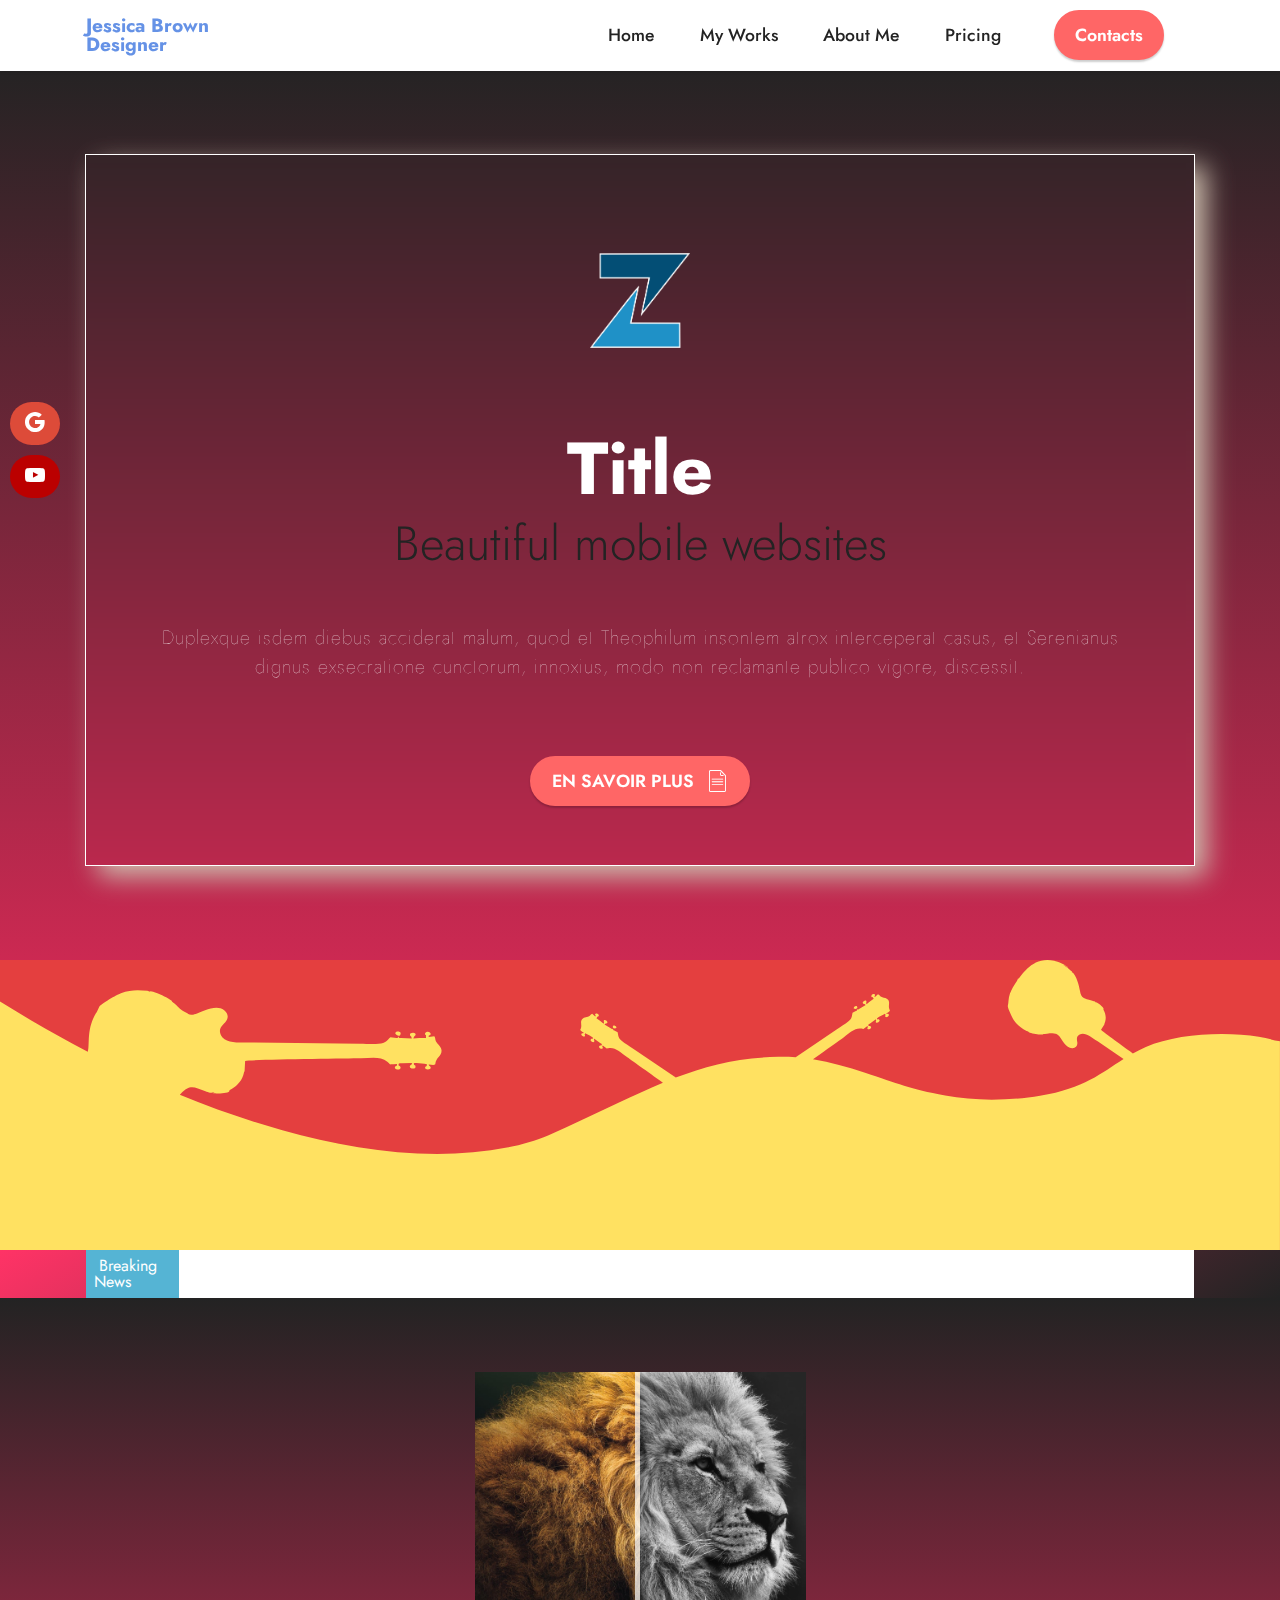
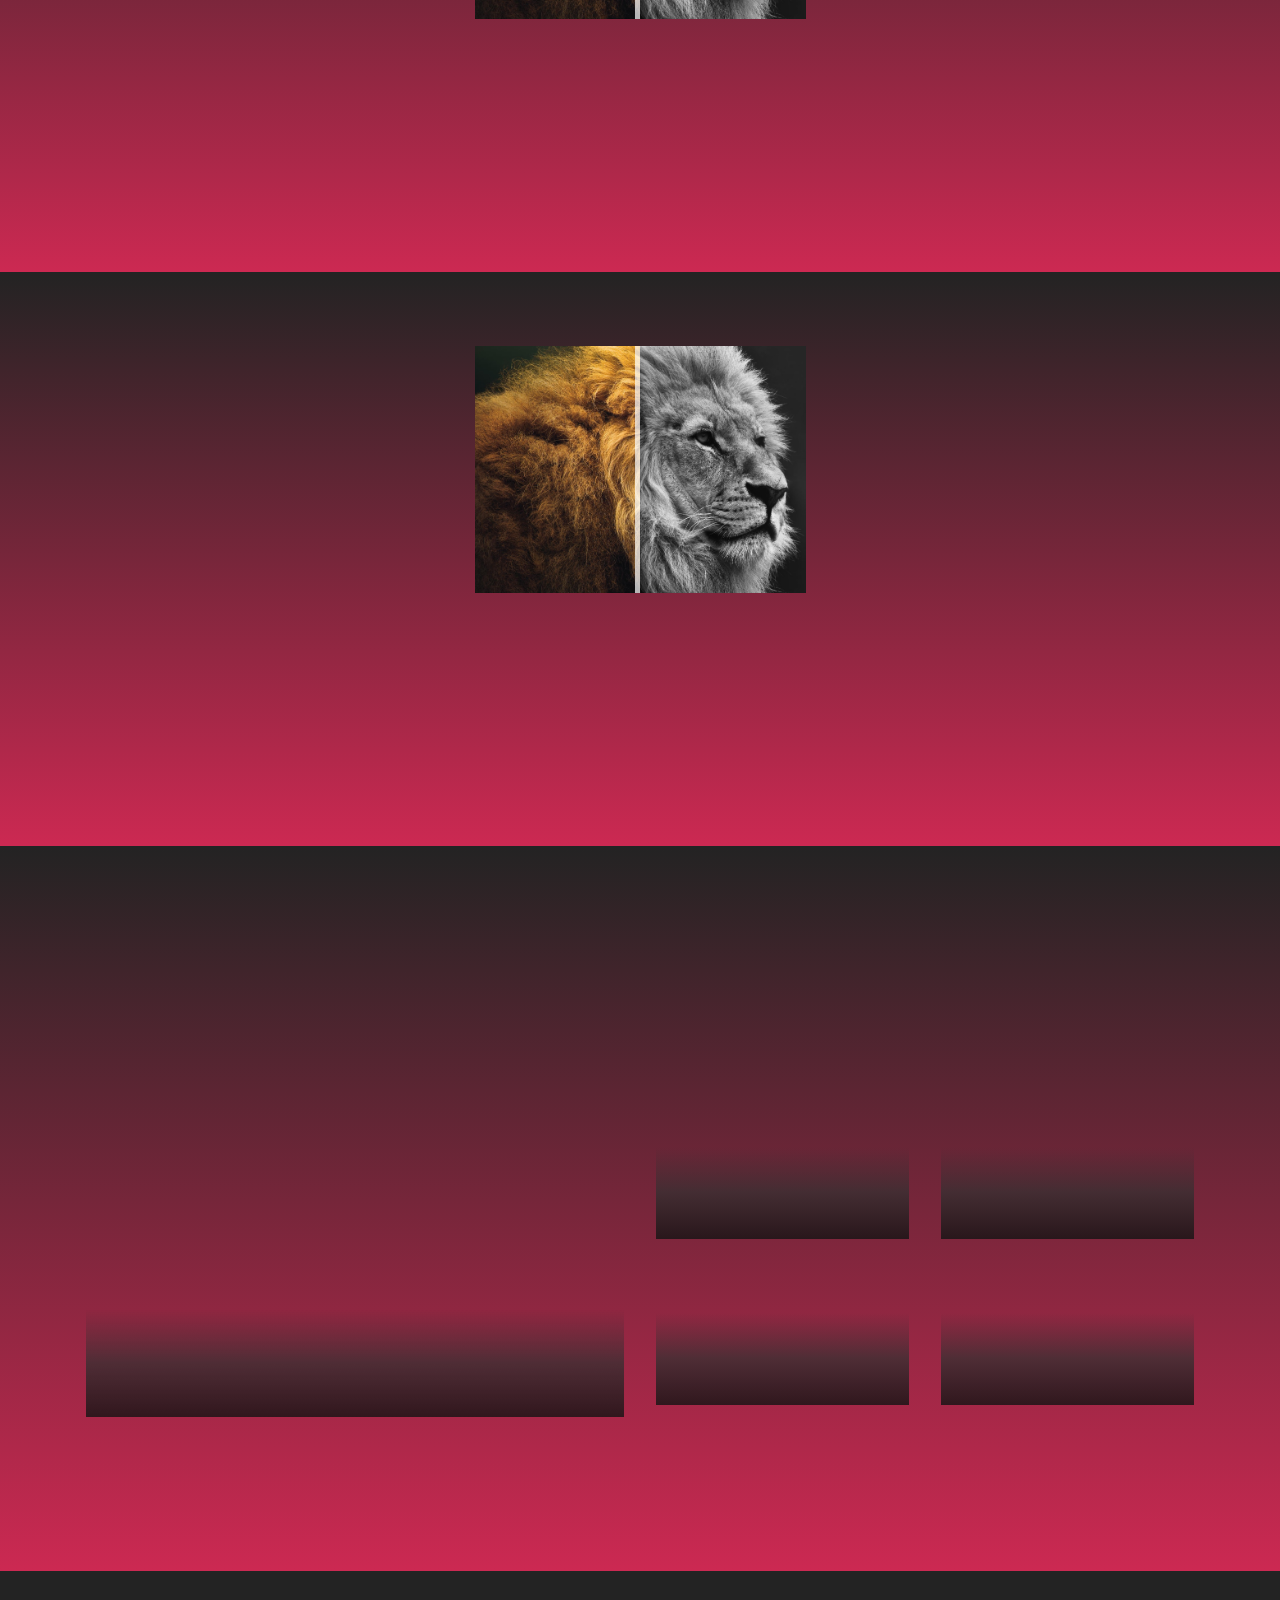
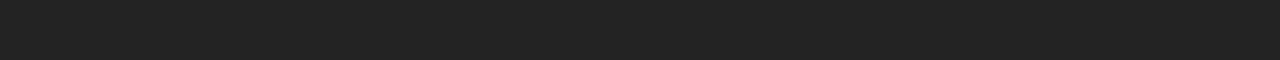
<file: page12.html>
<!DOCTYPE html>
<html  >
<head>
  
  <meta charset="UTF-8">
  <meta http-equiv="X-UA-Compatible" content="IE=edge">
  
  <meta name="viewport" content="width=device-width, initial-scale=1, minimum-scale=1">
  <link rel="shortcut icon" href="https://r.mobirisesite.com/175548/assets/images/logo-h_kxuqos1d.png" type="image/x-icon">
  <meta name="description" content="">
  
  
  <title>Page 12</title>
  <link rel="stylesheet" href="assets/web/assets/mobirise-icons/mobirise-icons.css">
  <link rel="stylesheet" href="assets/bootstrap/css/bootstrap.min.css">
  <link rel="stylesheet" href="assets/bootstrap/css/bootstrap-grid.min.css">
  <link rel="stylesheet" href="assets/bootstrap/css/bootstrap-reboot.min.css">
  <link rel="stylesheet" href="assets/animatecss/animate.css">
  <link rel="stylesheet" href="assets/dropdown/css/style.css">
  <link rel="stylesheet" href="assets/socicon/css/styles.css">
  <link rel="stylesheet" href="assets/theme/css/style.css">
  <link rel="preload" href="https://fonts.googleapis.com/css?family=Jost:100,200,300,400,500,600,700,800,900,100i,200i,300i,400i,500i,600i,700i,800i,900i&display=swap" as="style" onload="this.onload=null;this.rel='stylesheet'">
  <noscript><link rel="stylesheet" href="https://fonts.googleapis.com/css?family=Jost:100,200,300,400,500,600,700,800,900,100i,200i,300i,400i,500i,600i,700i,800i,900i&display=swap"></noscript>
  <link rel="preload" as="style" href="assets/mobirise/css/mbr-additional.css"><link rel="stylesheet" href="assets/mobirise/css/mbr-additional.css" type="text/css">
  
  
  
  
</head>
<body>
  
  <section data-bs-version="5.1" class="menu menu2 cid-sFF0ciwnEL" once="menu" id="menu2-35">
    
    <nav class="navbar navbar-dropdown navbar-fixed-top navbar-expand-lg">
        <div class="container">
            <div class="navbar-brand">
                
                <span class="navbar-caption-wrap"><a class="navbar-caption text-primary display-7" href="https://mobiri.se">Jessica Brown<br>Designer<br></a></span>
            </div>
            <button class="navbar-toggler" type="button" data-toggle="collapse" data-bs-toggle="collapse" data-target="#navbarSupportedContent" data-bs-target="#navbarSupportedContent" aria-controls="navbarNavAltMarkup" aria-expanded="false" aria-label="Toggle navigation">
                <div class="hamburger">
                    <span></span>
                    <span></span>
                    <span></span>
                    <span></span>
                </div>
            </button>
            <div class="collapse navbar-collapse" id="navbarSupportedContent">
                <ul class="navbar-nav nav-dropdown" data-app-modern-menu="true"><li class="nav-item"><a class="nav-link link text-black text-primary display-4" href="#top">Home</a></li>
                    <li class="nav-item"><a class="nav-link link text-black text-primary display-4" href="index.html#gallery5-3">My Works</a></li><li class="nav-item"><a class="nav-link link text-black text-primary display-4" href="index.html#image1-b">About Me</a></li>
                    <li class="nav-item"><a class="nav-link link text-black text-primary display-4" href="index.html#pricing2-c">Pricing</a>
                    </li></ul>
                
                <div class="navbar-buttons mbr-section-btn"><a class="btn btn-secondary display-4" href="index.html#form4-6">
                        Contacts</a></div>
            </div>
        </div>
    </nav>
</section>

<section class="extHeader cid-sTW7UUWJkY mbr-fullscreen" id="headerone-37">

    

    
  
  
  
  
  
  
  
    <div class="container text-center" data-stellar-background-ratio=".5">
          <div class="row slider-wrapper justify-content-center">
                <div class="col-lg-12 col-md-12">
            <div class="slider-text  slider-text-two">
             <div class="mbr-figure pt-5">
                <img src="assets/images/zen2cool.png" alt="" style="width: 10%;">
            </div>
              <h2 class="mbr-section-title mbr-fonts-style mbr-bold align-center display-1"><br>Title<br></h2>
      
                                    <h3 class="mbr-section-subtitle align-center mbr-light pb-3 mbr-fonts-style display-2">
                    Beautiful mobile websites
                </h3>
			  <h4 class="mbr-text mbr-fonts-style align-center display-7"><br>Duplexque isdem diebus acciderat malum, quod et Theophilum insontem atrox interceperat casus, et Serenianus dignus exsecratione cunctorum, innoxius, modo non reclamante publico vigore, discessit.<br><br><br></h4><h4>
            </h4> 
               
           <div class="mbr-section-btn align-center"><a class="btn btn-md btn-secondary display-4" href="https://mobiri.se">
           <span class="mbr-iconfont mbri-file"></span>EN SAVOIR PLUS</a></div>
                        
            </div>

        </div>
      </div>
    </div>
    
</section>

<section class="cid-sTW9iATm7O" id="divider-3b">
  
    



	


	

	
    
    	
    
    	<svg xmlns="http://www.w3.org/2000/svg" viewBox="0 0 1608.98 364.65" style="shape-rendering:geometricPrecision; text-rendering:geometricPrecision; image-rendering:optimizeQuality; fill-rule:evenodd; clip-rule:evenodd">
   

  <path class="top" d="M1310.7 93.59c-0.05,0.06 0.18,0 0,0zm76.65 -31.96c0.08,1.11 0.25,-0.11 0,0zm-1171.34 -10.07c0,-0.14 0.24,0.16 0,0zm72.42 113.1c1.12,-1.42 0.23,0.36 0,0zm507.09 -53.4l53.99 36.58c38.58,-14.82 78.87,-25.18 128.83,-26.07 7.59,-0.13 14.84,0.06 21.86,0.54l52.39 -35.5c4.26,-2.86 9.81,-6.26 13.71,-9.4 5.27,-4.26 4.38,-7.09 5.38,-11.04l4.81 -2.5c0.86,-0.13 0.94,-0.5 0.97,-0.63 -0.15,-0.27 -0.19,-0.63 -0.21,-1.54l1.19 0.95 1.43 -1.06 8.39 -5.1 -1.5 -1.16c-1.43,-0.14 -1.34,-0.11 -2.39,-1.56 1.85,-3.85 6.17,-3.67 4.45,0.18l0.49 1.6 4.17 -3.24 4.87 -3.62 -1.48 -2.08c-0.65,0 0.14,1.03 -1.6,-0.84 0.41,-5.24 7.29,-2.83 3.9,-0.12l0.71 0.91 3.81 -3.39c1.9,0.87 1.42,1.01 2.96,2.37 2.14,1.91 6.99,1.38 9.45,4.25 3.57,4.17 -0.57,7.8 2.62,13.59 -0.25,1.72 -2.55,2.22 -4.48,3.54 0.18,0.48 -1.25,-0.2 0.8,0.72 4.31,-0.01 2.03,4.03 -1.24,4.25l-1.25 -1.25 0.68 -1.58 -0.69 -1.44c-3.13,1.57 -7.33,3.28 -9.91,5.68 -0.01,0.96 -0.85,-0.28 0.6,1.4 1.83,-0.19 1.7,-0.25 2.63,1.7 -1.72,3.23 -6.48,3.36 -4.42,-0.56 -0.67,-2.72 -0.1,-0.71 -0.79,-1.1l-6.91 4.99 -1.8 1.11 -0.43 1.03 0.54 1.18c1.07,0.03 1.39,-0.23 2.15,0.18 1.83,0.98 0.76,3.23 -1.74,3.82 -1.66,0.39 -3.04,-0.82 -1.41,-2.78l-0.64 -1.36 -2.47 1.96c-4.15,2.8 -1.19,1.84 -5.87,1.38 -7.95,-0.77 -13.55,5.24 -21.22,10.75 -5.09,3.66 -21.71,15.43 -38.89,27.75 22.39,3.5 43.1,9.73 65.47,17.02 41.28,13.44 56.01,20.28 100.74,28.72 37.17,7.01 82.03,6.44 119.23,0.12 56.19,-9.55 76.74,-28.6 105.01,-46.31l-33.07 -22.4c-7.32,-5.06 -15.66,-11.9 -22.15,-8.37 -4.62,2.51 -3.4,6.85 -2.94,9.89 0.64,4.34 -1.88,7.28 -6.03,7.5 -8.22,0.44 -13.1,-10.71 -16.52,-14.99 -3.37,-4.22 -4.8,-3.16 -6.5,-3.41 -6.28,-0.91 -5.47,-0.02 -11.72,0.62 -1.02,0.11 -1.14,-0.02 -2.28,0.15 -0.35,0.17 -0.47,0.26 -0.5,0.3 -0.08,-0.01 -0.23,0.01 -0.5,0.04l-3.66 -0.02c-2.35,-0.14 -10.84,-1.53 -13.01,-2.83 -1.73,-1.04 -0.62,-0.22 -0.83,-0.91l-2.21 -0.51c-6.97,-4.18 -11.4,-6.98 -15.76,-13.35 -2.03,-2.96 -7.86,-15.02 -7.85,-18.24l0.63 -3.78c0.14,-0.74 0.12,-1.43 0.17,-2.13 0.92,-14.14 9.89,-22.31 11.67,-27.58 0.47,-1.38 -0.3,-0.04 1.09,-1.03 3.76,-2.68 16.8,-28.58 44.84,-22.26 4.21,0.95 15.28,5.22 17.8,9.11 -1.39,-0.98 -5.17,-3.98 -6.6,-4.09 2.08,1.35 4.29,2.73 6.16,4.34 2.3,1.99 2.65,2.86 5.02,4.04l-0.4 0.57c5.99,3.02 9.59,19.02 10.25,23.35 1.56,10.23 5.55,10.09 14.63,12.47 1.08,0.28 2.77,0.73 3.55,1.12 1.72,0.87 0.99,1.02 2.94,2.05l-1.13 -1.34c1.74,1.03 9.72,6.31 9.84,8.86 0.01,0.06 0.01,0.11 0.01,0.16 -0.04,0.02 -0.1,0.08 -0.18,0.22l-0.22 0.22c2.85,4.61 3.88,10.46 2.25,15.86 -0.29,0.69 -0.31,0.73 -0.55,1.4 -0.04,0.14 -0.19,0.55 -0.23,0.67 -0.26,0.95 -0.14,0.53 -0.18,0.99l-4.16 6.77c2.21,2.39 21.59,16.45 40,29.64 5.03,-2.78 10.41,-5.49 16.33,-8.08 38.53,-16.86 99.8,-19.7 141.91,-12.81 9.21,1.51 17.87,4.1 26.66,5.7l0 262.44 -1608.98 0 0 -312.42 39.91 24.16c23.12,13.53 46.59,26.57 70.39,39 0.06,-0.15 0.12,-0.35 0.19,-0.61 2.48,-8.65 -1.9,-27.77 9.9,-47.4 0.59,-0.99 1.24,-1.89 1.75,-3l2.64 -5.6c2.95,-4.29 21.8,-14.94 27.23,-17.01 11.67,-4.45 20.14,-4.08 33.25,-3.21l3.4 1.35c0.91,-0.72 -1.31,-0.66 1.96,-0.44 4.07,0.27 16.63,6.25 19.89,8.23l4.88 3.34c0.33,0.3 0.52,0.45 0.62,0.52 0,0.08 0.08,0.3 0.39,0.85 1.36,1.28 1.64,1.22 2.9,2.3 7.71,6.61 5.82,7.05 15,11.63 2.48,1.23 3.41,3.95 11.77,1.45 8.5,-2.54 25.25,-12.85 35.77,-4.69 5.31,4.11 5.96,10.34 1.1,15.51 -3.4,3.63 -9.03,8.26 -5.2,15.86 5.38,10.67 22.76,9.26 37.15,9.29l137.73 1.49c7.17,0.1 16.25,0.62 23.22,0.11 9.45,-0.7 10.67,-4.65 14.97,-8.4l7.5 0.96c1.1,0.54 1.48,0.17 1.62,0.06 0.04,-0.43 0.28,-0.88 0.98,-1.94l0.6 2.04 2.51 -0.08 13.68 0.82 -0.8 -2.52c-1.53,-1.31 -1.45,-1.2 -1.5,-3.69 5.19,-2.95 10.01,0.69 4.96,3.75l-0.71 2.22 7.37 -0.41 8.47 -0.27 -0.04 -3.57c-0.76,-0.51 -0.67,1.3 -1.17,-2.23 4.64,-5.7 10.61,2.55 4.57,2.97l0.1 1.6 7.06 -0.86c1.49,2.51 0.83,2.29 1.5,5.08 0.95,3.9 6.93,7.15 7.47,12.4 0.79,7.63 -6.86,8.49 -7.81,17.68 -1.65,1.77 -4.68,0.52 -7.95,0.5 -0.17,0.69 -1.27,-1.23 0.35,1.46 4.96,3.42 -0.88,6.24 -4.81,3.9l-0.45 -2.43 2.04 -1.28 0.35 -2.2c-4.84,-0.69 -11.01,-2.07 -15.89,-1.37 -0.77,1.1 -0.74,-1 -0.42,2.09 2.25,1.24 2.14,1.07 1.66,4.03 -4.55,2.35 -10.11,-1.28 -4.62,-4.15 1.39,-3.65 0.45,-0.89 -0.03,-1.89l-11.91 0.22 -2.95 -0.15 -1.31 0.84 -0.32 1.79c1.2,0.87 1.78,0.83 2.33,1.91 1.32,2.59 -1.7,4.32 -5.05,3 -2.2,-0.87 -2.84,-3.36 0.6,-4.3l0.35 -2.08 -4.4 0.28c-6.98,-0.08 -2.83,1.16 -7.84,-3.08 -8.5,-7.22 -19.71,-4.77 -32.91,-4.55 -19.47,0.33 -136.61,1.36 -145.83,3.39l-0.71 12.85c-0.38,0.64 -0.15,-0.03 -0.67,1.47 -0.07,0.21 -0.25,0.89 -0.31,1.11 -0.31,1.11 -0.32,1.18 -0.56,2.36 -2.81,8.69 -9.58,15.5 -17.62,19l0.1 0.49c-0.02,0.26 0,0.41 0.04,0.48 -0.05,0.06 -0.1,0.12 -0.15,0.19 -2.53,3.29 -17.99,2.95 -21.25,2.72l2.73 -0.75c-3.53,-0.43 -2.7,0.45 -5.79,0.02 -1.4,-0.2 -4.06,-1.17 -5.75,-1.78 -14.26,-5.21 -19.44,-9.07 -30.94,3.09 -0.35,0.37 -0.78,0.81 -1.29,1.31 42.06,17.3 85.05,32.34 128.95,44.59 89.61,24.99 189.31,40.21 284.19,21.37 15.6,-3.1 36.02,-8.97 49.79,-14.95 30,-13 59.07,-27.22 88.54,-40.96 19.09,-8.89 37.41,-17.47 55.86,-25.17 -19.51,-14.03 -40.26,-28.72 -46.05,-32.89 -7.68,-5.51 -13.27,-11.52 -21.22,-10.75 -4.68,0.46 -1.73,1.42 -5.87,-1.39l-2.48 -1.95 -0.64 1.36c1.64,1.96 0.25,3.17 -1.4,2.78 -2.51,-0.59 -3.58,-2.84 -1.74,-3.83 0.76,-0.41 1.08,-0.15 2.14,-0.17l0.55 -1.18 -0.43 -1.03 -1.8 -1.11 -6.92 -5c-0.69,0.4 -0.11,-1.61 -0.79,1.11 2.07,3.92 -2.69,3.79 -4.41,0.55 0.93,-1.94 0.8,-1.88 2.62,-1.69 1.45,-1.69 0.61,-0.44 0.61,-1.4 -2.59,-2.4 -6.78,-4.11 -9.91,-5.68l-0.69 1.44 0.68 1.58 -1.26 1.25c-3.27,-0.22 -5.55,-4.26 -1.24,-4.25 2.05,-0.92 0.62,-0.24 0.8,-0.72 -1.93,-1.32 -4.22,-1.82 -4.47,-3.54 3.19,-5.79 -0.96,-9.42 2.62,-13.59 2.46,-2.87 7.3,-2.34 9.45,-4.25 1.53,-1.36 1.05,-1.5 2.96,-2.38l3.8 3.39 0.71 -0.9c-3.38,-2.71 3.49,-5.12 3.9,0.12 -1.74,1.87 -0.94,0.84 -1.59,0.83l-1.48 2.09 4.87 3.62 4.16 3.24 0.49 -1.6c-1.72,-3.85 2.6,-4.03 4.45,-0.18 -1.04,1.44 -0.95,1.42 -2.38,1.56l-1.51 1.16 8.39 5.09 1.44 1.07 1.18 -0.95c-0.01,0.91 -0.06,1.27 -0.21,1.54 0.04,0.13 0.11,0.5 0.98,0.63l4.8 2.49c1,3.96 0.11,6.79 5.39,11.05 3.89,3.14 9.44,6.54 13.7,9.4zm-24.38 -28.98c1.52,0.03 4.07,0.52 3.74,3.22 -2.26,1.28 -6.3,0.3 -3.74,-3.22zm302.09 -21.23c-0.33,-2.7 2.23,-3.19 3.74,-3.22 2.57,3.52 -1.48,4.5 -3.74,3.22zm-569.56 30.33c0.15,6.07 -5.27,3.99 -6.85,0.72 1.77,-3.37 5.09,-1.9 6.85,-0.72z"></path>


  	</svg>
  
</section>

<section class="mbr-section article content1 cid-sTWapBWt11" id="breaking-3f">

    
    <div class="container-fluid">
<div class="container mt-10 col-lg-12">
    <div class="row">
        <div class="col-md-12 ">
            <div class="d-flex justify-content-between align-items-center breaking-news" style="background: #ffffff">
                <div class="d-flex flex-row flex-grow-1 flex-fill justify-content-center py-2  px-2 news"><span class="d-flex align-items-center"><div>&nbsp;Breaking News</div></span></div>
                <marquee class="news-scroll" behavior="scroll" direction="left" onmouseover="this.stop();" onmouseout="this.start();"> <a href="#"></a><div><a href="#" class="text-primary">eur sint occaecat cupidatat non proident, sunt in culpa qui officia deserunt mollit anim id est laborum. </a> <span class="dot"></span> <a href="#">Lorem ipsum dolor sit amet, consectetur adipiscing elit, sed do eiusmod tempor incididunt ut </a> <span class="dot"></span> <a href="#">Duis aute irure dolor in reprehenderit in voluptate velit esse </a></div> </marquee>
            </div>
        </div>
    </div>

     </div>


   
</div></section>

<section class="_customHTML cid-sTW9oWucIR" id="social-3c">
 
  
     
  
  
              
      

<div class="icon-bar">
   
   
  <a class="google" href="https://www.google.com/"><z class="mbr-iconfont socicon-google socicon"></z></a> 
  
  <a class="youtube" href="https://www.youtube.com/"><z class="mbr-iconfont socicon-youtube socicon"></z></a> 
   
  
  
 </div>  

 <div style="padding:1rem; background-color:#c1c1c1;" class="hidden">
   <div class="align-center">
              <h10> <br><br><br><br><br><br>Floating Social Menu and Ribbons<br><br>
        Click the "gear" icon to change the layout of the social bar. This text will be removed on preview/publish.<br><br><svg id="svg" version="1.1" xmlns="http://www.w3.org/2000/svg" xmlns:xlink="http://www.w3.org/1999/xlink" width="150" viewBox="0, 0, 400,383.33333333333337"><g id="svgg"><path id="path0" d="M37.210 6.152 C 35.603 6.521,34.673 7.586,34.092 9.720 C 33.330 12.516,33.825 95.736,34.612 97.241 C 35.870 99.644,28.382 99.467,134.420 99.600 C 199.138 99.681,231.925 99.852,232.882 100.115 C 235.440 100.816,235.350 101.661,230.295 124.449 C 224.368 151.170,212.070 208.952,209.422 222.521 C 207.800 230.833,207.905 232.790,209.971 232.790 C 211.891 232.790,209.325 235.910,254.122 179.099 C 277.812 149.054,289.953 133.596,295.689 126.174 C 297.890 123.327,306.521 112.368,314.870 101.822 C 367.957 34.759,386.363 11.054,386.765 9.224 C 387.073 7.820,386.446 6.596,385.169 6.111 C 383.972 5.656,39.193 5.697,37.210 6.152 M382.917 8.569 C 384.519 9.741,380.855 14.580,323.489 87.057 C 313.389 99.818,299.260 117.766,292.092 126.942 C 279.051 143.636,265.977 160.258,245.456 186.236 C 239.439 193.853,229.856 206.001,224.162 213.231 C 210.292 230.840,210.188 230.897,212.490 219.587 C 217.028 197.295,227.371 148.754,232.598 125.216 C 237.896 101.359,238.065 99.524,235.099 97.991 C 234.120 97.484,228.193 97.405,188.034 97.358 C 75.294 97.227,37.576 96.911,36.978 96.092 C 36.161 94.974,36.161 10.490,36.978 9.373 C 37.513 8.642,38.883 8.626,116.843 8.435 C 301.952 7.984,382.171 8.024,382.917 8.569 M81.622 108.821 C 107.636 108.875,150.091 108.875,175.966 108.821 C 201.840 108.766,180.556 108.722,128.667 108.722 C 76.779 108.722,55.608 108.766,81.622 108.821 M177.885 157.718 C 177.182 158.404,174.020 162.244,170.860 166.251 C 167.700 170.259,164.939 173.732,164.724 173.970 C 164.509 174.207,161.918 177.468,158.965 181.217 C 156.012 184.965,150.834 191.512,147.459 195.767 C 144.084 200.021,139.856 205.359,138.063 207.629 C 129.342 218.668,112.627 239.779,108.533 244.926 C 107.162 246.650,103.624 251.125,100.671 254.870 C 97.718 258.615,93.156 264.369,90.533 267.657 C 87.910 270.944,79.126 282.263,71.012 292.809 C 62.899 303.356,50.820 318.802,44.170 327.133 C 28.112 347.253,23.297 353.336,21.093 356.284 C 20.566 356.990,18.921 359.133,17.439 361.046 C 6.762 374.827,3.520 379.694,4.240 380.859 C 4.652 381.526,352.012 381.883,353.760 381.218 L 354.749 380.843 354.547 336.442 C 354.330 288.424,354.421 291.066,352.956 290.282 C 351.831 289.680,309.260 289.563,226.846 289.934 C 183.386 290.130,157.086 289.826,155.238 289.106 C 153.350 288.370,153.375 288.079,156.655 272.483 C 157.410 268.897,158.183 265.187,158.374 264.238 C 159.208 260.094,161.885 247.419,162.221 246.021 C 162.651 244.231,164.430 235.954,166.258 227.229 C 166.966 223.854,167.895 219.453,168.324 217.450 C 168.753 215.446,169.619 211.390,170.249 208.437 C 170.879 205.484,171.843 200.997,172.391 198.466 C 172.938 195.935,173.542 193.087,173.734 192.138 C 173.925 191.189,174.694 187.478,175.444 183.893 C 181.253 156.107,181.424 154.270,177.885 157.718 M334.899 284.838 C 335.479 284.926,336.429 284.926,337.009 284.838 C 337.589 284.751,337.114 284.679,335.954 284.679 C 334.794 284.679,334.319 284.751,334.899 284.838 " stroke="none" fill="#b3b3b3" fill-rule="evenodd"></path><path id="path1" d="M116.843 8.435 C 38.883 8.626,37.513 8.642,36.978 9.373 C 36.161 10.490,36.161 94.974,36.978 96.092 C 37.576 96.911,75.294 97.227,188.034 97.358 C 228.193 97.405,234.120 97.484,235.099 97.991 C 238.065 99.524,237.896 101.359,232.598 125.216 C 227.371 148.754,217.028 197.295,212.490 219.587 C 210.188 230.897,210.292 230.840,224.162 213.231 C 229.856 206.001,239.439 193.853,245.456 186.236 C 265.977 160.258,279.051 143.636,292.092 126.942 C 299.260 117.766,313.389 99.818,323.489 87.057 C 380.855 14.580,384.519 9.741,382.917 8.569 C 382.171 8.024,301.952 7.984,116.843 8.435 " stroke="none" fill="#4c4c4c" fill-rule="evenodd"></path><path id="path2" d="M24.582 1.208 C 24.285 2.061,24.165 16.987,24.175 52.119 C 24.189 104.381,24.198 104.667,25.856 107.198 C 27.312 109.419,21.600 109.300,126.819 109.300 C 187.817 109.300,223.202 109.435,223.202 109.666 C 223.202 109.868,221.385 118.791,219.165 129.496 C 216.944 140.200,215.208 149.171,215.308 149.431 C 215.408 149.690,215.358 149.957,215.197 150.023 C 214.865 150.160,213.651 155.819,204.600 199.407 C 201.952 212.158,199.872 222.815,199.977 223.088 C 200.082 223.362,199.980 223.586,199.752 223.586 C 199.516 223.586,199.414 223.996,199.516 224.531 C 199.615 225.051,199.582 225.526,199.442 225.586 C 199.151 225.710,198.557 228.337,196.119 240.268 C 195.171 244.909,194.060 250.029,193.650 251.646 C 191.455 260.308,193.965 264.453,200.009 262.145 C 201.966 261.398,201.889 261.486,213.429 246.788 C 220.801 237.399,226.824 229.751,236.050 218.064 C 240.748 212.113,252.094 197.659,269.799 175.072 C 275.255 168.111,284.303 156.570,289.907 149.425 C 295.511 142.279,303.979 131.474,308.725 125.414 C 321.361 109.277,325.827 103.583,336.629 89.833 C 342.331 82.576,346.237 77.280,346.078 77.022 C 345.919 76.764,345.976 76.688,346.216 76.836 C 346.447 76.979,347.760 75.626,349.227 73.732 C 350.658 71.885,353.101 68.781,354.656 66.833 C 356.329 64.739,357.370 63.109,357.206 62.843 C 357.041 62.576,357.094 62.496,357.336 62.646 C 357.872 62.977,368.666 49.199,368.315 48.632 C 368.164 48.388,368.223 48.310,368.450 48.451 C 368.674 48.589,373.706 42.505,379.897 34.608 C 385.973 26.858,392.261 18.965,393.871 17.066 C 395.480 15.168,397.517 12.693,398.398 11.567 L 400.000 9.519 400.000 4.759 L 400.000 0.000 212.502 0.000 L 25.003 0.000 24.582 1.208 M385.169 6.111 C 386.446 6.596,387.073 7.820,386.765 9.224 C 386.363 11.054,367.957 34.759,314.870 101.822 C 306.521 112.368,297.890 123.327,295.689 126.174 C 289.953 133.596,277.812 149.054,254.122 179.099 C 209.325 235.910,211.891 232.790,209.971 232.790 C 207.905 232.790,207.800 230.833,209.422 222.521 C 212.070 208.952,224.368 151.170,230.295 124.449 C 235.350 101.661,235.440 100.816,232.882 100.115 C 231.925 99.852,199.138 99.681,134.420 99.600 C 28.382 99.467,35.870 99.644,34.612 97.241 C 33.825 95.736,33.330 12.516,34.092 9.720 C 34.673 7.586,35.603 6.521,37.210 6.152 C 39.193 5.697,383.972 5.656,385.169 6.111 M175.966 108.821 C 150.091 108.875,107.636 108.875,81.622 108.821 C 55.608 108.766,76.779 108.722,128.667 108.722 C 180.556 108.722,201.840 108.766,175.966 108.821 M180.735 144.991 C 179.413 145.394,178.766 146.116,171.634 155.164 C 166.035 162.266,160.321 169.481,152.304 179.573 C 148.329 184.577,145.792 188.088,145.958 188.357 C 146.118 188.615,146.070 188.703,145.844 188.563 C 145.295 188.224,144.060 189.684,144.413 190.256 C 144.585 190.533,144.541 190.624,144.307 190.478 C 143.770 190.147,136.792 198.920,137.142 199.485 C 137.301 199.742,137.247 199.823,137.013 199.678 C 136.474 199.345,127.972 210.042,128.323 210.610 C 128.476 210.857,128.426 210.944,128.208 210.810 C 127.996 210.679,125.945 212.939,123.650 215.832 C 121.355 218.726,116.830 224.412,113.595 228.469 C 110.061 232.902,107.824 236.025,107.991 236.295 C 108.151 236.554,108.103 236.641,107.877 236.502 C 107.327 236.162,106.092 237.623,106.445 238.194 C 106.613 238.465,106.574 238.562,106.354 238.426 C 106.145 238.297,104.765 239.694,103.288 241.531 C 96.608 249.837,76.645 275.196,70.771 282.838 C 67.204 287.478,62.325 293.824,59.929 296.939 C 57.436 300.180,55.688 302.790,55.842 303.039 C 55.996 303.289,55.941 303.369,55.712 303.227 C 55.170 302.893,54.322 303.975,54.676 304.549 C 54.843 304.818,54.798 304.908,54.569 304.766 C 54.020 304.427,52.785 305.888,53.138 306.459 C 53.307 306.733,53.266 306.827,53.039 306.686 C 52.524 306.368,45.925 314.778,46.261 315.323 C 46.416 315.573,46.348 315.638,46.095 315.482 C 45.595 315.173,22.023 344.549,22.104 345.380 C 22.133 345.675,22.027 345.837,21.868 345.738 C 21.392 345.444,20.226 346.987,20.539 347.494 C 20.712 347.773,20.668 347.862,20.431 347.716 C 20.071 347.493,14.984 353.821,7.143 364.244 C 5.466 366.473,4.298 368.371,4.451 368.618 C 4.610 368.875,4.551 368.949,4.308 368.799 C 4.071 368.653,3.080 369.715,1.982 371.294 L 0.069 374.044 0.025 378.776 L -0.020 383.509 180.335 383.509 L 360.690 383.509 360.580 337.776 C 360.460 288.005,360.498 288.865,358.312 286.446 C 355.732 283.591,359.250 283.754,301.092 283.791 C 272.531 283.809,249.028 283.908,248.862 284.010 C 247.895 284.608,161.482 283.949,160.872 283.340 C 160.729 283.196,161.071 280.888,161.632 278.211 C 162.193 275.534,162.558 273.098,162.443 272.798 C 162.327 272.497,162.365 272.333,162.526 272.433 C 162.687 272.532,163.297 270.255,163.881 267.371 C 164.465 264.488,167.099 252.044,169.734 239.719 C 172.369 227.393,174.442 217.093,174.340 216.829 C 174.239 216.565,174.296 216.294,174.468 216.228 C 174.932 216.048,176.895 206.412,176.573 205.891 C 176.400 205.611,176.462 205.545,176.738 205.716 C 177.004 205.880,177.181 205.740,177.181 205.367 C 177.181 205.025,178.123 200.312,179.274 194.894 C 183.691 174.105,185.667 164.276,185.737 162.744 C 185.777 161.869,185.963 161.247,186.149 161.360 C 186.336 161.474,186.409 161.024,186.312 160.361 C 186.214 159.699,186.256 159.156,186.405 159.156 C 186.650 159.156,187.185 156.010,187.710 151.486 C 188.291 146.478,185.225 143.623,180.735 144.991 M180.249 158.438 C 180.249 160.249,178.966 167.046,175.444 183.893 C 174.694 187.478,173.925 191.189,173.734 192.138 C 173.542 193.087,172.938 195.935,172.391 198.466 C 171.843 200.997,170.879 205.484,170.249 208.437 C 169.619 211.390,168.753 215.446,168.324 217.450 C 167.895 219.453,166.966 223.854,166.258 227.229 C 164.430 235.954,162.651 244.231,162.221 246.021 C 161.885 247.419,159.208 260.094,158.374 264.238 C 158.183 265.187,157.410 268.897,156.655 272.483 C 153.375 288.079,153.350 288.370,155.238 289.106 C 157.086 289.826,183.386 290.130,226.846 289.934 C 309.260 289.563,351.831 289.680,352.956 290.282 C 354.421 291.066,354.330 288.424,354.547 336.442 L 354.749 380.843 353.760 381.218 C 352.012 381.883,4.652 381.526,4.240 380.859 C 3.520 379.694,6.762 374.827,17.439 361.046 C 18.921 359.133,20.566 356.990,21.093 356.284 C 23.297 353.336,28.112 347.253,44.170 327.133 C 50.820 318.802,62.899 303.356,71.012 292.809 C 79.126 282.263,87.910 270.944,90.533 267.657 C 93.156 264.369,97.718 258.615,100.671 254.870 C 103.624 251.125,107.162 246.650,108.533 244.926 C 112.627 239.779,129.342 218.668,138.063 207.629 C 139.856 205.359,144.084 200.021,147.459 195.767 C 150.834 191.512,156.012 184.965,158.965 181.217 C 161.918 177.468,164.509 174.207,164.724 173.970 C 164.939 173.732,167.700 170.259,170.860 166.251 C 179.198 155.678,180.249 154.803,180.249 158.438 M337.009 284.838 C 336.429 284.926,335.479 284.926,334.899 284.838 C 334.319 284.751,334.794 284.679,335.954 284.679 C 337.114 284.679,337.589 284.751,337.009 284.838" stroke="none" fill="#fafafa" fill-rule="evenodd"></path></g></svg><br><br><br></h10>
				
    </div></div>
</section>

<section class="features2 cid-sTWagnLyxL" id="before3-3e">

    

      
 

    <div class="container">
        <div class="media-container-row">
            <div class="card p-3 col-12 col-md-6">
                <div class="card-wrapper">
    <div class="container3">
  <figure>
    <div id="compare3"></div>
  </figure>
  <input oninput="beforeAfter3()" onchange="beforeAfter3()" type="range" min="0" max="100" value="50" id="slider3">
</div>
                    <div class="card-box">
                        <h4 class="card-title pb-3 mbr-fonts-style display-7">
                            No Coding
                        </h4>
                        <p class="mbr-text mbr-fonts-style display-7">
                            Mobirise is an easy website builder - just drop site elements to your page, add content and style it to look the way you like. <a href="https://mobiri.se">Learn more...</a>
                        </p>
                    </div>
                </div>
            </div>

            

            
        </div>
    </div>
    <script type="text/javascript">

function beforeAfter3() {
  document.getElementById('compare3').style.width = document.getElementById('slider3').value + "%";
}

function beforeAfter4() {
  document.getElementById('compare4').style.width = document.getElementById('slider4').value + "%";
}

function beforeAfter5() {
  document.getElementById('compare5').style.width = document.getElementById('slider5').value + "%";
}
</script>
</section>

<section class="features2 cid-sTWa6ZzSer" id="before3-3d">

    

      
 

    <div class="container">
        <div class="media-container-row">
            <div class="card p-3 col-12 col-md-6">
                <div class="card-wrapper">
    <div class="container3">
  <figure>
    <div id="compare3"></div>
  </figure>
  <input oninput="beforeAfter3()" onchange="beforeAfter3()" type="range" min="0" max="100" value="50" id="slider3">
</div>
                    <div class="card-box">
                        <h4 class="card-title pb-3 mbr-fonts-style display-7">
                            No Coding
                        </h4>
                        <p class="mbr-text mbr-fonts-style display-7">
                            Mobirise is an easy website builder - just drop site elements to your page, add content and style it to look the way you like. <a href="https://mobiri.se">Learn more...</a>
                        </p>
                    </div>
                </div>
            </div>

            

            
        </div>
    </div>
    <script type="text/javascript">

function beforeAfter3() {
  document.getElementById('compare3').style.width = document.getElementById('slider3').value + "%";
}

function beforeAfter4() {
  document.getElementById('compare4').style.width = document.getElementById('slider4').value + "%";
}

function beforeAfter5() {
  document.getElementById('compare5').style.width = document.getElementById('slider5').value + "%";
}
</script>
</section>

<section class="mbr-section content4 cid-sTW9219ueu" id="magazinecarousel-3a">

    
          
<div class="container">
    <div class="row mb-2">
        <div class="title col-12 text-center pt-3">
        <h2 class="align-center pb-3 mbr-fonts-style display-2">
                    Title</h2>
                <h3 class="mbr-section-subtitle align-center mbr-light mbr-fonts-style display-7">For better result, All images must be the same size.</h3>
                
        </div>
    </div>
    
    <!--Start code-->
    <div class="row">
        <div class="col-12 pb-5">
            <!--SECTION START-->
            <div class="row">
                <!--Start slider news-->
                <div class="col-12 col-md-6 pb-0 pb-md-3 pt-2 pr-md-1">
                    <div id="featured" class="carousel slide carousel" data-ride="carousel">
                        <!--dots navigate-->
                        <ol class="carousel-indicators top-indicator">
                            <li data-target="#featured" data-slide-to="0" class="active"></li>
                            <li data-target="#featured" data-slide-to="1"></li>
                            <li data-target="#featured" data-slide-to="2"></li>
                            <li data-target="#featured" data-slide-to="3"></li>
                        </ol>
                        
                        <!--carousel inner-->
                        <div class="carousel-inner">
                            <!--Item slider-->
                            <div class="carousel-item active">
                                <div class="card border-0 rounded-0 text-light overflow zoom">
                                    <div class="position-relative">
                                        <!--thumbnail img-->
                                        <div class="ratio_left-cover-1 image-wrapper">
                                            <a href="#">
                                                <img class="img-fluid w-100" src="assets/images/lionbe.jpg" alt="#">
                                            </a>
                                        </div>
                                        <div class="position-absolute p-2 p-lg-3 b-0 w-100 bg-shadow">
                                            <!--title-->
                                            <a href="#">
                                                <h6 class="h3 post-title text-white my-1">For better result, All images must be the same size</h6>
                                            </a>
                                                   </div>
                                    </div>
                                </div>
                            </div>
                            
                            <!--Item slider-->
                            <div class="carousel-item">
                                <div class="card border-0 rounded-0 text-light overflow zoom">
                                    <div class="position-relative">
                                        <!--thumbnail img-->
                                        <div class="ratio_left-cover-1 image-wrapper">
                                            <a href="#">
                                                <img class="img-fluid w-100" src="assets/images/lionaf.jpg" alt="">
                                            </a>
                                        </div>
                                        <div class="position-absolute p-2 p-lg-3 b-0 w-100 bg-shadow">
                                            <!--title-->
                                            <a href="#">
                                                <h6 class="h3 post-title text-white my-1">For better result, All images must be the same size</h6>
                                            </a>
                                            <!-- meta title -->
  
                                        </div>
                                    </div>
                                </div>
                            </div>
                            
                            <!--Item slider-->
                            <div class="carousel-item">
                                <div class="card border-0 rounded-0 text-light overflow zoom">
                                    <div class="position-relative">
                                        <!--thumbnail img-->
                                        <div class="ratio_left-cover-1 image-wrapper">
                                            <a href="#">
                                                <img class="img-fluid w-100" src="assets/images/lionbe.jpg" alt="">
                                            </a>
                                        </div>
                                        <div class="position-absolute p-2 p-lg-3 b-0 w-100 bg-shadow">
                                            <!--title-->
                                            <a href="#">
                                                <h6 class="h3 post-title text-white my-1">For better result, All images must be the same size</h6>
                                            </a>
                                            <!-- meta title -->

                                        </div>
                                    </div>
                                </div>
                            </div>
                            
                            <!--Item slider-->
                            <div class="carousel-item">
                                <div class="card border-0 rounded-0 text-light overflow zoom">
                                    <div class="position-relative">
                                        <!--thumbnail img-->
                                        <div class="ratio_left-cover-1 image-wrapper">
                                            <a href="#">
                                                <img class="img-fluid w-100" src="assets/images/lionaf.jpg" alt="">
                                            </a>
                                        </div>
                                        <div class="position-absolute p-2 p-lg-3 b-0 w-100 bg-shadow">
                                            <!--title-->
                                            <a href="#">
                                                <h6 class="h3 post-title text-white my-1">For better result, All images must be the same size</h6>
                                            </a>
                                            <!-- meta title -->

                                        </div>
                                    </div>
                                </div>
                            </div>
                            <!--end item slider-->
                        </div>
                        <!--end carousel inner-->
                    </div>
                    
                    <!--navigation-->
                    <a class="carousel-control-prev" href="#featured" role="button" data-slide="prev">
                        <span class="carousel-control-prev-icon" aria-hidden="true"></span>
                        <span class="sr-only">Précédent</span>
                    </a>
                    <a class="carousel-control-next" href="#featured" role="button" data-slide="next">
                        <span class="carousel-control-next-icon" aria-hidden="true"></span>
                        <span class="sr-only">Suivant</span>
                    </a>
                </div>
                <!--End slider news-->
                
                <!--Start box news-->
                <div class="col-12 col-md-6 pt-2 pl-md-1 mb-3 mb-lg-4">
                    <div class="row">
                        <!--news box-->
                        <div class="col-6 pb-1 pt-0 pr-1">
                            <div class="card border-0 rounded-0 text-white overflow zoom">
                                <div class="position-relative">
                                    <!--thumbnail img-->
                                    <div class="ratio_right-cover-2 image-wrapper">
                                        <a href="#">
                                            <img class="img-fluid" src="assets/images/lionaf.jpg" alt="">
                                        </a>
                                    </div>
                                    <div class="position-absolute p-2 p-lg-3 b-0 w-100 bg-shadow">
                                        <!-- category -->
                                        <h7><a class="p-1 badge badge-primary rounded-0 text-white" href="#">Warning</a></h7>

                                        <!--title-->
                                        <a href="#">
                                            <h6 class="h5 text-white my-1 display-7">Lion 1</h6>
                                        </a>
                                    </div>
                                </div>
                            </div>
                        </div>
                        
                        <!--news box-->
                        <div class="col-6 pb-1 pl-1 pt-0">
                            <div class="card border-0 rounded-0 text-white overflow zoom">
                                <div class="position-relative">
                                    <!--thumbnail img-->
                                    <div class="ratio_right-cover-2 image-wrapper">
                                        <a href="#">
                                            <img class="img-fluid" src="assets/images/lionbe.jpg" alt="">
                                        </a>
                                    </div>
                                    <div class="position-absolute p-2 p-lg-3 b-0 w-100 bg-shadow">
                                        <!-- category -->
                                        <h7><a class="p-1 badge badge-primary rounded-0 text-white" href="#">Warning</a></h7>
                                        <!--title-->
                                        <a href="#">
                                            <h6 class="h5 text-white my-1 display-7">Lion 2</h6>
                                        </a>
                                    </div>
                                </div>
                            </div>
                        </div>
                        
                        <!--news box-->
                        <div class="col-6 pb-1 pr-1 pt-1">
                            <div class="card border-0 rounded-0 text-white overflow zoom">
                                <div class="position-relative">
                                    <!--thumbnail img-->
                                    <div class="ratio_right-cover-2 image-wrapper">
                                        <a href="#">
                                            <img class="img-fluid" src="assets/images/lionaf.jpg" alt="">
                                        </a>
                                    </div>
                                    <div class="position-absolute p-2 p-lg-3 b-0 w-100 bg-shadow">
                                        <!-- category -->
                                        <h7><a class="p-1 badge badge-primary rounded-0 text-white" href="#">Warning</a></h7>
                                        <!--title-->
                                        <a href="#">
                                            <h6 class="h5 text-white my-1 display-7">Lion 1</h6>
                                        </a>
                                    </div>
                                </div>
                            </div>
                        </div>
                        
                        <!--news box-->
                        <div class="col-6 pb-1 pl-1 pt-1">
                            <div class="card border-0 rounded-0 text-white overflow zoom">
                                <div class="position-relative">
                                    <!--thumbnail img-->
                                    <div class="ratio_right-cover-2 image-wrapper">
                                        <a href="#">
                                            <img class="img-fluid" src="assets/images/lionbe.jpg" alt="blog website templates bootstrap">
                                        </a>
                                    </div>
                                    <div class="position-absolute p-2 p-lg-3 b-0 w-100 bg-shadow">
                                        <!-- category -->
                                        <h7><a class="p-1 badge badge-primary rounded-0 text-white" href="#">Warning</a></h7>
                                        <!--title-->
                                        <a href="#">
                                            <h6 class="h5 text-white my-1 display-7">Lion 2</h6>
                                        </a>
                                    </div>
                                </div>
                            </div>
                        </div>
                        <!--end news box-->
                    </div>
                </div>
                <!--End box news-->
             <!--END SECTION-->
        </div>
    </div> 
    <!--end code-->
</div>
</div></section>

<section data-bs-version="5.1" class="footer7 cid-sFF3CYc3p7" once="footers" id="footer7-36">

    

    

    <div class="container">
        <div class="media-container-row align-center mbr-white">
            <div class="col-12">
                <p class="mbr-text mb-0 mbr-fonts-style display-7">
                    © Copyright 2025 Mobirise - All Rights Reserved
                </p>
            </div>
        </div>
    </div>
</section><section id="top-1" hidden><a href="https://mobirise.site"></a></section><script src="assets/bootstrap/js/bootstrap.bundle.min.js"></script>  <script src="assets/smoothscroll/smooth-scroll.js"></script>  <script src="assets/ytplayer/index.js"></script>  <script src="assets/dropdown/js/navbar-dropdown.js"></script>  <script src="assets/theme/js/script.js"></script>  
  
  
 <div id="scrollToTop" class="scrollToTop mbr-arrow-up"><a style="text-align: center;"><i class="mbr-arrow-up-icon mbr-arrow-up-icon-cm cm-icon cm-icon-smallarrow-up"></i></a></div>
    <input name="animation" type="hidden">
  </body>
</html>
</file>
<file: assets/web/assets/mobirise-icons2/mobirise2.css>
@font-face {
  font-family: 'Moririse2';
  font-display: swap;
  src:  url('mobirise2.eot?f2bix4');
  src:  url('mobirise2.eot?f2bix4#iefix') format('embedded-opentype'),
    url('mobirise2.ttf?f2bix4') format('truetype'),
    url('mobirise2.woff?f2bix4') format('woff'),
    url('mobirise2.svg?f2bix4#mobirise2') format('svg');
  font-weight: normal;
  font-style: normal;
}

[class^="mobi-"], [class*=" mobi-"] {
  /* use !important to prevent issues with browser extensions that change fonts */
  font-family: 'Moririse2' !important;
  speak: none;
  font-style: normal;
  font-weight: normal;
  font-variant: normal;
  text-transform: none;
  line-height: 1;

  /* Better Font Rendering =========== */
  -webkit-font-smoothing: antialiased;
  -moz-osx-font-smoothing: grayscale;
}

.mobi-mbri-add-submenu:before {
  content: "\e900";
}
.mobi-mbri-alert:before {
  content: "\e901";
}
.mobi-mbri-align-center:before {
  content: "\e902";
}
.mobi-mbri-align-justify:before {
  content: "\e903";
}
.mobi-mbri-align-left:before {
  content: "\e904";
}
.mobi-mbri-align-right:before {
  content: "\e905";
}
.mobi-mbri-android:before {
  content: "\e906";
}
.mobi-mbri-apple:before {
  content: "\e907";
}
.mobi-mbri-arrow-down:before {
  content: "\e908";
}
.mobi-mbri-arrow-next:before {
  content: "\e909";
}
.mobi-mbri-arrow-prev:before {
  content: "\e90a";
}
.mobi-mbri-arrow-up:before {
  content: "\e90b";
}
.mobi-mbri-bold:before {
  content: "\e90c";
}
.mobi-mbri-bookmark:before {
  content: "\e90d";
}
.mobi-mbri-bootstrap:before {
  content: "\e90e";
}
.mobi-mbri-briefcase:before {
  content: "\e90f";
}
.mobi-mbri-browse:before {
  content: "\e910";
}
.mobi-mbri-bulleted-list:before {
  content: "\e911";
}
.mobi-mbri-calendar:before {
  content: "\e912";
}
.mobi-mbri-camera:before {
  content: "\e913";
}
.mobi-mbri-cart-add:before {
  content: "\e914";
}
.mobi-mbri-cart-full:before {
  content: "\e915";
}
.mobi-mbri-cash:before {
  content: "\e916";
}
.mobi-mbri-change-style:before {
  content: "\e917";
}
.mobi-mbri-chat:before {
  content: "\e918";
}
.mobi-mbri-clock:before {
  content: "\e919";
}
.mobi-mbri-close:before {
  content: "\e91a";
}
.mobi-mbri-cloud:before {
  content: "\e91b";
}
.mobi-mbri-code:before {
  content: "\e91c";
}
.mobi-mbri-contact-form:before {
  content: "\e91d";
}
.mobi-mbri-credit-card:before {
  content: "\e91e";
}
.mobi-mbri-cursor-click:before {
  content: "\e91f";
}
.mobi-mbri-cust-feedback:before {
  content: "\e920";
}
.mobi-mbri-database:before {
  content: "\e921";
}
.mobi-mbri-delivery:before {
  content: "\e922";
}
.mobi-mbri-desktop:before {
  content: "\e923";
}
.mobi-mbri-devices:before {
  content: "\e924";
}
.mobi-mbri-down:before {
  content: "\e925";
}
.mobi-mbri-download-2:before {
  content: "\e926";
}
.mobi-mbri-download:before {
  content: "\e927";
}
.mobi-mbri-drag-n-drop-2:before {
  content: "\e928";
}
.mobi-mbri-drag-n-drop:before {
  content: "\e929";
}
.mobi-mbri-edit-2:before {
  content: "\e92a";
}
.mobi-mbri-edit:before {
  content: "\e92b";
}
.mobi-mbri-error:before {
  content: "\e92c";
}
.mobi-mbri-extension:before {
  content: "\e92d";
}
.mobi-mbri-features:before {
  content: "\e92e";
}
.mobi-mbri-file:before {
  content: "\e92f";
}
.mobi-mbri-flag:before {
  content: "\e930";
}
.mobi-mbri-folder:before {
  content: "\e931";
}
.mobi-mbri-gift:before {
  content: "\e932";
}
.mobi-mbri-github:before {
  content: "\e933";
}
.mobi-mbri-globe-2:before {
  content: "\e934";
}
.mobi-mbri-globe:before {
  content: "\e935";
}
.mobi-mbri-growing-chart:before {
  content: "\e936";
}
.mobi-mbri-hearth:before {
  content: "\e937";
}
.mobi-mbri-help:before {
  content: "\e938";
}
.mobi-mbri-home:before {
  content: "\e939";
}
.mobi-mbri-hot-cup:before {
  content: "\e93a";
}
.mobi-mbri-idea:before {
  content: "\e93b";
}
.mobi-mbri-image-gallery:before {
  content: "\e93c";
}
.mobi-mbri-image-slider:before {
  content: "\e93d";
}
.mobi-mbri-info:before {
  content: "\e93e";
}
.mobi-mbri-italic:before {
  content: "\e93f";
}
.mobi-mbri-key:before {
  content: "\e940";
}
.mobi-mbri-laptop:before {
  content: "\e941";
}
.mobi-mbri-layers:before {
  content: "\e942";
}
.mobi-mbri-left-right:before {
  content: "\e943";
}
.mobi-mbri-left:before {
  content: "\e944";
}
.mobi-mbri-letter:before {
  content: "\e945";
}
.mobi-mbri-like:before {
  content: "\e946";
}
.mobi-mbri-link:before {
  content: "\e947";
}
.mobi-mbri-lock:before {
  content: "\e948";
}
.mobi-mbri-login:before {
  content: "\e949";
}
.mobi-mbri-logout:before {
  content: "\e94a";
}
.mobi-mbri-magic-stick:before {
  content: "\e94b";
}
.mobi-mbri-map-pin:before {
  content: "\e94c";
}
.mobi-mbri-menu:before {
  content: "\e94d";
}
.mobi-mbri-mobile-2:before {
  content: "\e94e";
}
.mobi-mbri-mobile-horizontal:before {
  content: "\e94f";
}
.mobi-mbri-mobile:before {
  content: "\e950";
}
.mobi-mbri-mobirise:before {
  content: "\e951";
}
.mobi-mbri-more-horizontal:before {
  content: "\e952";
}
.mobi-mbri-more-vertical:before {
  content: "\e953";
}
.mobi-mbri-music:before {
  content: "\e954";
}
.mobi-mbri-new-file:before {
  content: "\e955";
}
.mobi-mbri-numbered-list:before {
  content: "\e956";
}
.mobi-mbri-opened-folder:before {
  content: "\e957";
}
.mobi-mbri-pages:before {
  content: "\e958";
}
.mobi-mbri-paper-plane:before {
  content: "\e959";
}
.mobi-mbri-paperclip:before {
  content: "\e95a";
}
.mobi-mbri-phone:before {
  content: "\e95b";
}
.mobi-mbri-photo:before {
  content: "\e95c";
}
.mobi-mbri-photos:before {
  content: "\e95d";
}
.mobi-mbri-pin:before {
  content: "\e95e";
}
.mobi-mbri-play:before {
  content: "\e95f";
}
.mobi-mbri-plus:before {
  content: "\e960";
}
.mobi-mbri-preview:before {
  content: "\e961";
}
.mobi-mbri-print:before {
  content: "\e962";
}
.mobi-mbri-protect:before {
  content: "\e963";
}
.mobi-mbri-question:before {
  content: "\e964";
}
.mobi-mbri-quote-left:before {
  content: "\e965";
}
.mobi-mbri-quote-right:before {
  content: "\e966";
}
.mobi-mbri-redo:before {
  content: "\e967";
}
.mobi-mbri-refresh:before {
  content: "\e968";
}
.mobi-mbri-responsive-2:before {
  content: "\e969";
}
.mobi-mbri-responsive:before {
  content: "\e96a";
}
.mobi-mbri-right:before {
  content: "\e96b";
}
.mobi-mbri-rocket:before {
  content: "\e96c";
}
.mobi-mbri-sad-face:before {
  content: "\e96d";
}
.mobi-mbri-sale:before {
  content: "\e96e";
}
.mobi-mbri-save:before {
  content: "\e96f";
}
.mobi-mbri-search:before {
  content: "\e970";
}
.mobi-mbri-setting-2:before {
  content: "\e971";
}
.mobi-mbri-setting-3:before {
  content: "\e972";
}
.mobi-mbri-setting:before {
  content: "\e973";
}
.mobi-mbri-share:before {
  content: "\e974";
}
.mobi-mbri-shopping-bag:before {
  content: "\e975";
}
.mobi-mbri-shopping-basket:before {
  content: "\e976";
}
.mobi-mbri-shopping-cart:before {
  content: "\e977";
}
.mobi-mbri-sites:before {
  content: "\e978";
}
.mobi-mbri-smile-face:before {
  content: "\e979";
}
.mobi-mbri-speed:before {
  content: "\e97a";
}
.mobi-mbri-star:before {
  content: "\e97b";
}
.mobi-mbri-success:before {
  content: "\e97c";
}
.mobi-mbri-sun:before {
  content: "\e97d";
}
.mobi-mbri-sun2:before {
  content: "\e97e";
}
.mobi-mbri-tablet-vertical:before {
  content: "\e97f";
}
.mobi-mbri-tablet:before {
  content: "\e980";
}
.mobi-mbri-target:before {
  content: "\e981";
}
.mobi-mbri-timer:before {
  content: "\e982";
}
.mobi-mbri-to-ftp:before {
  content: "\e983";
}
.mobi-mbri-to-local-drive:before {
  content: "\e984";
}
.mobi-mbri-touch-swipe:before {
  content: "\e985";
}
.mobi-mbri-touch:before {
  content: "\e986";
}
.mobi-mbri-trash:before {
  content: "\e987";
}
.mobi-mbri-underline:before {
  content: "\e988";
}
.mobi-mbri-undo:before {
  content: "\e989";
}
.mobi-mbri-unlink:before {
  content: "\e98a";
}
.mobi-mbri-unlock:before {
  content: "\e98b";
}
.mobi-mbri-up-down:before {
  content: "\e98c";
}
.mobi-mbri-up:before {
  content: "\e98d";
}
.mobi-mbri-update:before {
  content: "\e98e";
}
.mobi-mbri-upload-2:before {
  content: "\e98f";
}
.mobi-mbri-upload:before {
  content: "\e990";
}
.mobi-mbri-user-2:before {
  content: "\e991";
}
.mobi-mbri-user:before {
  content: "\e992";
}
.mobi-mbri-users:before {
  content: "\e993";
}
.mobi-mbri-video-play:before {
  content: "\e994";
}
.mobi-mbri-video:before {
  content: "\e995";
}
.mobi-mbri-watch:before {
  content: "\e996";
}
.mobi-mbri-website-theme-2:before {
  content: "\e997";
}
.mobi-mbri-website-theme:before {
  content: "\e998";
}
.mobi-mbri-wifi:before {
  content: "\e999";
}
.mobi-mbri-windows:before {
  content: "\e99a";
}
.mobi-mbri-zoom-in:before {
  content: "\e99b";
}
.mobi-mbri-zoom-out:before {
  content: "\e99c";
}
</file>
<file: assets/dropdown/css/style.css>
.navbar-dropdown {
  left: 0;
  padding: 0;
  position: absolute;
  right: 0;
  top: 0;
  transition: all 0.45s ease;
  z-index: 1030;
  background: #282828; }
  .navbar-dropdown .navbar-logo {
    margin-right: 0.8rem;
    transition: margin 0.3s ease-in-out;
    vertical-align: middle; }
    .navbar-dropdown .navbar-logo img {
      height: 3.125rem;
      transition: all 0.3s ease-in-out; }
    .navbar-dropdown .navbar-logo.mbr-iconfont {
      font-size: 3.125rem;
      line-height: 3.125rem; }
  .navbar-dropdown .navbar-caption {
    font-weight: 700;
    white-space: normal;
    vertical-align: -4px;
    line-height: 3.125rem !important; }
    .navbar-dropdown .navbar-caption, .navbar-dropdown .navbar-caption:hover {
      color: inherit;
      text-decoration: none; }
  .navbar-dropdown .mbr-iconfont + .navbar-caption {
    vertical-align: -1px; }
  .navbar-dropdown.navbar-fixed-top {
    position: fixed; }
  .navbar-dropdown .navbar-brand span {
    vertical-align: -4px; }
  .navbar-dropdown.bg-color.transparent {
    background: none; }
  .navbar-dropdown.navbar-short .navbar-brand {
    padding: 0.625rem 0; }
    .navbar-dropdown.navbar-short .navbar-brand span {
      vertical-align: -1px; }
  .navbar-dropdown.navbar-short .navbar-caption {
    line-height: 2.375rem !important;
    vertical-align: -2px; }
  .navbar-dropdown.navbar-short .navbar-logo {
    margin-right: 0.5rem; }
    .navbar-dropdown.navbar-short .navbar-logo img {
      height: 2.375rem; }
    .navbar-dropdown.navbar-short .navbar-logo.mbr-iconfont {
      font-size: 2.375rem;
      line-height: 2.375rem; }
  .navbar-dropdown.navbar-short .mbr-table-cell {
    height: 3.625rem; }
  .navbar-dropdown .navbar-close {
    left: 0.6875rem;
    position: fixed;
    top: 0.75rem;
    z-index: 1000; }
  .navbar-dropdown .hamburger-icon {
    content: "";
    display: inline-block;
    vertical-align: middle;
    width: 16px;
    -webkit-box-shadow: 0 -6px 0 1px #282828,0 0 0 1px #282828,0 6px 0 1px #282828;
    -moz-box-shadow: 0 -6px 0 1px #282828,0 0 0 1px #282828,0 6px 0 1px #282828;
    box-shadow: 0 -6px 0 1px #282828,0 0 0 1px #282828,0 6px 0 1px #282828; }

.dropdown-menu .dropdown-toggle[data-toggle="dropdown-submenu"]::after {
  border-bottom: 0.35em solid transparent;
  border-left: 0.35em solid;
  border-right: 0;
  border-top: 0.35em solid transparent;
  margin-left: 0.3rem; }

.dropdown-menu .dropdown-item:focus {
  outline: 0; }

.nav-dropdown {
  font-size: 0.75rem;
  font-weight: 500;
  height: auto !important; }
  .nav-dropdown .nav-btn {
    padding-left: 1rem; }
  .nav-dropdown .link {
    margin: .667em 1.667em;
    font-weight: 500;
    padding: 0;
    transition: color .2s ease-in-out; }
    .nav-dropdown .link.dropdown-toggle {
      margin-right: 2.583em; }
      .nav-dropdown .link.dropdown-toggle::after {
        margin-left: .25rem;
        border-top: 0.35em solid;
        border-right: 0.35em solid transparent;
        border-left: 0.35em solid transparent;
        border-bottom: 0; }
      .nav-dropdown .link.dropdown-toggle[aria-expanded="true"] {
        margin: 0;
        padding: 0.667em 3.263em  0.667em 1.667em; }
  .nav-dropdown .link::after,
  .nav-dropdown .dropdown-item::after {
    color: inherit; }
  .nav-dropdown .btn {
    font-size: 0.75rem;
    font-weight: 700;
    letter-spacing: 0;
    margin-bottom: 0;
    padding-left: 1.25rem;
    padding-right: 1.25rem; }
  .nav-dropdown .dropdown-menu {
    border-radius: 0;
    border: 0;
    left: 0;
    margin: 0;
    padding-bottom: 1.25rem;
    padding-top: 1.25rem;
    position: relative; }
  .nav-dropdown .dropdown-submenu {
    margin-left: 0.125rem;
    top: 0; }
  .nav-dropdown .dropdown-item {
    font-weight: 500;
    line-height: 2;
    padding: 0.3846em 4.615em 0.3846em 1.5385em;
    position: relative;
    transition: color .2s ease-in-out, background-color .2s ease-in-out; }
    .nav-dropdown .dropdown-item::after {
      margin-top: -0.3077em;
      position: absolute;
      right: 1.1538em;
      top: 50%; }
    .nav-dropdown .dropdown-item:focus, .nav-dropdown .dropdown-item:hover {
      background: none; }

@media (max-width: 767px) {
  .nav-dropdown.navbar-toggleable-sm {
    bottom: 0;
    display: none;
    left: 0;
    overflow-x: hidden;
    position: fixed;
    top: 0;
    transform: translateX(-100%);
    -ms-transform: translateX(-100%);
    -webkit-transform: translateX(-100%);
    width: 18.75rem;
    z-index: 999; } }
.nav-dropdown.navbar-toggleable-xl {
  bottom: 0;
  display: none;
  left: 0;
  overflow-x: hidden;
  position: fixed;
  top: 0;
  transform: translateX(-100%);
  -ms-transform: translateX(-100%);
  -webkit-transform: translateX(-100%);
  width: 18.75rem;
  z-index: 999; }

.nav-dropdown-sm {
  display: block !important;
  overflow-x: hidden;
  overflow: auto;
  padding-top: 3.875rem; }
  .nav-dropdown-sm::after {
    content: "";
    display: block;
    height: 3rem;
    width: 100%; }
  .nav-dropdown-sm.collapse.in ~ .navbar-close {
    display: block !important; }
  .nav-dropdown-sm.collapsing, .nav-dropdown-sm.collapse.in {
    transform: translateX(0);
    -ms-transform: translateX(0);
    -webkit-transform: translateX(0);
    transition: all 0.25s ease-out;
    -webkit-transition: all 0.25s ease-out;
    background: #282828; }
  .nav-dropdown-sm.collapsing[aria-expanded="false"] {
    transform: translateX(-100%);
    -ms-transform: translateX(-100%);
    -webkit-transform: translateX(-100%); }
  .nav-dropdown-sm .nav-item {
    display: block;
    margin-left: 0 !important;
    padding-left: 0; }
  .nav-dropdown-sm .link,
  .nav-dropdown-sm .dropdown-item {
    border-top: 1px dotted rgba(255, 255, 255, 0.1);
    font-size: 0.8125rem;
    line-height: 1.6;
    margin: 0 !important;
    padding: 0.875rem 2.4rem 0.875rem 1.5625rem !important;
    position: relative;
    white-space: normal; }
    .nav-dropdown-sm .link:focus, .nav-dropdown-sm .link:hover,
    .nav-dropdown-sm .dropdown-item:focus,
    .nav-dropdown-sm .dropdown-item:hover {
      background: rgba(0, 0, 0, 0.2) !important;
      color: #c0a375; }
  .nav-dropdown-sm .nav-btn {
    position: relative;
    padding: 1.5625rem 1.5625rem 0 1.5625rem; }
    .nav-dropdown-sm .nav-btn::before {
      border-top: 1px dotted rgba(255, 255, 255, 0.1);
      content: "";
      left: 0;
      position: absolute;
      top: 0;
      width: 100%; }
    .nav-dropdown-sm .nav-btn + .nav-btn {
      padding-top: 0.625rem; }
      .nav-dropdown-sm .nav-btn + .nav-btn::before {
        display: none; }
  .nav-dropdown-sm .btn {
    padding: 0.625rem 0; }
  .nav-dropdown-sm .dropdown-toggle[data-toggle="dropdown-submenu"]::after {
    margin-left: .25rem;
    border-top: 0.35em solid;
    border-right: 0.35em solid transparent;
    border-left: 0.35em solid transparent;
    border-bottom: 0; }
  .nav-dropdown-sm .dropdown-toggle[data-toggle="dropdown-submenu"][aria-expanded="true"]::after {
    border-top: 0;
    border-right: 0.35em solid transparent;
    border-left: 0.35em solid transparent;
    border-bottom: 0.35em solid; }
  .nav-dropdown-sm .dropdown-menu {
    margin: 0;
    padding: 0;
    position: relative;
    top: 0;
    left: 0;
    width: 100%;
    border: 0;
    float: none;
    border-radius: 0;
    background: none; }
  .nav-dropdown-sm .dropdown-submenu {
    left: 100%;
    margin-left: 0.125rem;
    margin-top: -1.25rem;
    top: 0; }

.navbar-toggleable-sm .nav-dropdown .dropdown-menu {
  position: absolute; }

.navbar-toggleable-sm .nav-dropdown .dropdown-submenu {
  left: 100%;
  margin-left: 0.125rem;
  margin-top: -1.25rem;
  top: 0; }

.navbar-toggleable-sm.opened .nav-dropdown .dropdown-menu {
  position: relative; }

.navbar-toggleable-sm.opened .nav-dropdown .dropdown-submenu {
  left: 0;
  margin-left: 00rem;
  margin-top: 0rem;
  top: 0; }

.is-builder .nav-dropdown.collapsing {
  transition: none !important; }
</file>
<file: assets/socicon/css/styles.css>
@charset "UTF-8";

@font-face {
  font-family: 'Socicon';
  src:  url('../fonts/socicon.eot');
  src:  url('../fonts/socicon.eot?#iefix') format('embedded-opentype'),
    url('../fonts/socicon.woff2') format('woff2'),
    url('../fonts/socicon.ttf') format('truetype'),
    url('../fonts/socicon.woff') format('woff'),
    url('../fonts/socicon.svg#socicon') format('svg');
  font-weight: normal;
  font-style: normal;
  font-display: swap;
}

[data-icon]:before {
  font-family: "socicon" !important;
  content: attr(data-icon);
  font-style: normal !important;
  font-weight: normal !important;
  font-variant: normal !important;
  text-transform: none !important;
  speak: none;
  line-height: 1;
  -webkit-font-smoothing: antialiased;
  -moz-osx-font-smoothing: grayscale;
}

[class^="socicon-"], [class*=" socicon-"] {
  /* use !important to prevent issues with browser extensions that change fonts */
  font-family: 'Socicon' !important;
  speak: none;
  font-style: normal;
  font-weight: normal;
  font-variant: normal;
  text-transform: none;
  line-height: 1;

  /* Better Font Rendering =========== */
  -webkit-font-smoothing: antialiased;
  -moz-osx-font-smoothing: grayscale;
}

.socicon-eitaa:before {
  content: "\e97c";
}
.socicon-soroush:before {
  content: "\e97d";
}
.socicon-bale:before {
  content: "\e97e";
}
.socicon-zazzle:before {
  content: "\e97b";
}
.socicon-society6:before {
  content: "\e97a";
}
.socicon-redbubble:before {
  content: "\e979";
}
.socicon-avvo:before {
  content: "\e978";
}
.socicon-stitcher:before {
  content: "\e977";
}
.socicon-googlehangouts:before {
  content: "\e974";
}
.socicon-dlive:before {
  content: "\e975";
}
.socicon-vsco:before {
  content: "\e976";
}
.socicon-flipboard:before {
  content: "\e973";
}
.socicon-ubuntu:before {
  content: "\e958";
}
.socicon-artstation:before {
  content: "\e959";
}
.socicon-invision:before {
  content: "\e95a";
}
.socicon-torial:before {
  content: "\e95b";
}
.socicon-collectorz:before {
  content: "\e95c";
}
.socicon-seenthis:before {
  content: "\e95d";
}
.socicon-googleplaymusic:before {
  content: "\e95e";
}
.socicon-debian:before {
  content: "\e95f";
}
.socicon-filmfreeway:before {
  content: "\e960";
}
.socicon-gnome:before {
  content: "\e961";
}
.socicon-itchio:before {
  content: "\e962";
}
.socicon-jamendo:before {
  content: "\e963";
}
.socicon-mix:before {
  content: "\e964";
}
.socicon-sharepoint:before {
  content: "\e965";
}
.socicon-tinder:before {
  content: "\e966";
}
.socicon-windguru:before {
  content: "\e967";
}
.socicon-cdbaby:before {
  content: "\e968";
}
.socicon-elementaryos:before {
  content: "\e969";
}
.socicon-stage32:before {
  content: "\e96a";
}
.socicon-tiktok:before {
  content: "\e96b";
}
.socicon-gitter:before {
  content: "\e96c";
}
.socicon-letterboxd:before {
  content: "\e96d";
}
.socicon-threema:before {
  content: "\e96e";
}
.socicon-splice:before {
  content: "\e96f";
}
.socicon-metapop:before {
  content: "\e970";
}
.socicon-naver:before {
  content: "\e971";
}
.socicon-remote:before {
  content: "\e972";
}
.socicon-internet:before {
  content: "\e957";
}
.socicon-moddb:before {
  content: "\e94b";
}
.socicon-indiedb:before {
  content: "\e94c";
}
.socicon-traxsource:before {
  content: "\e94d";
}
.socicon-gamefor:before {
  content: "\e94e";
}
.socicon-pixiv:before {
  content: "\e94f";
}
.socicon-myanimelist:before {
  content: "\e950";
}
.socicon-blackberry:before {
  content: "\e951";
}
.socicon-wickr:before {
  content: "\e952";
}
.socicon-spip:before {
  content: "\e953";
}
.socicon-napster:before {
  content: "\e954";
}
.socicon-beatport:before {
  content: "\e955";
}
.socicon-hackerone:before {
  content: "\e956";
}
.socicon-hackernews:before {
  content: "\e946";
}
.socicon-smashwords:before {
  content: "\e947";
}
.socicon-kobo:before {
  content: "\e948";
}
.socicon-bookbub:before {
  content: "\e949";
}
.socicon-mailru:before {
  content: "\e94a";
}
.socicon-gitlab:before {
  content: "\e945";
}
.socicon-instructables:before {
  content: "\e944";
}
.socicon-portfolio:before {
  content: "\e943";
}
.socicon-codered:before {
  content: "\e940";
}
.socicon-origin:before {
  content: "\e941";
}
.socicon-nextdoor:before {
  content: "\e942";
}
.socicon-udemy:before {
  content: "\e93f";
}
.socicon-livemaster:before {
  content: "\e93e";
}
.socicon-crunchbase:before {
  content: "\e93b";
}
.socicon-homefy:before {
  content: "\e93c";
}
.socicon-calendly:before {
  content: "\e93d";
}
.socicon-realtor:before {
  content: "\e90f";
}
.socicon-tidal:before {
  content: "\e910";
}
.socicon-qobuz:before {
  content: "\e911";
}
.socicon-natgeo:before {
  content: "\e912";
}
.socicon-mastodon:before {
  content: "\e913";
}
.socicon-unsplash:before {
  content: "\e914";
}
.socicon-homeadvisor:before {
  content: "\e915";
}
.socicon-angieslist:before {
  content: "\e916";
}
.socicon-codepen:before {
  content: "\e917";
}
.socicon-slack:before {
  content: "\e918";
}
.socicon-openaigym:before {
  content: "\e919";
}
.socicon-logmein:before {
  content: "\e91a";
}
.socicon-fiverr:before {
  content: "\e91b";
}
.socicon-gotomeeting:before {
  content: "\e91c";
}
.socicon-aliexpress:before {
  content: "\e91d";
}
.socicon-guru:before {
  content: "\e91e";
}
.socicon-appstore:before {
  content: "\e91f";
}
.socicon-homes:before {
  content: "\e920";
}
.socicon-zoom:before {
  content: "\e921";
}
.socicon-alibaba:before {
  content: "\e922";
}
.socicon-craigslist:before {
  content: "\e923";
}
.socicon-wix:before {
  content: "\e924";
}
.socicon-redfin:before {
  content: "\e925";
}
.socicon-googlecalendar:before {
  content: "\e926";
}
.socicon-shopify:before {
  content: "\e927";
}
.socicon-freelancer:before {
  content: "\e928";
}
.socicon-seedrs:before {
  content: "\e929";
}
.socicon-bing:before {
  content: "\e92a";
}
.socicon-doodle:before {
  content: "\e92b";
}
.socicon-bonanza:before {
  content: "\e92c";
}
.socicon-squarespace:before {
  content: "\e92d";
}
.socicon-toptal:before {
  content: "\e92e";
}
.socicon-gust:before {
  content: "\e92f";
}
.socicon-ask:before {
  content: "\e930";
}
.socicon-trulia:before {
  content: "\e931";
}
.socicon-loomly:before {
  content: "\e932";
}
.socicon-ghost:before {
  content: "\e933";
}
.socicon-upwork:before {
  content: "\e934";
}
.socicon-fundable:before {
  content: "\e935";
}
.socicon-booking:before {
  content: "\e936";
}
.socicon-googlemaps:before {
  content: "\e937";
}
.socicon-zillow:before {
  content: "\e938";
}
.socicon-niconico:before {
  content: "\e939";
}
.socicon-toneden:before {
  content: "\e93a";
}
.socicon-augment:before {
  content: "\e908";
}
.socicon-bitbucket:before {
  content: "\e909";
}
.socicon-fyuse:before {
  content: "\e90a";
}
.socicon-yt-gaming:before {
  content: "\e90b";
}
.socicon-sketchfab:before {
  content: "\e90c";
}
.socicon-mobcrush:before {
  content: "\e90d";
}
.socicon-microsoft:before {
  content: "\e90e";
}
.socicon-pandora:before {
  content: "\e907";
}
.socicon-messenger:before {
  content: "\e906";
}
.socicon-gamewisp:before {
  content: "\e905";
}
.socicon-bloglovin:before {
  content: "\e904";
}
.socicon-tunein:before {
  content: "\e903";
}
.socicon-gamejolt:before {
  content: "\e901";
}
.socicon-trello:before {
  content: "\e902";
}
.socicon-spreadshirt:before {
  content: "\e900";
}
.socicon-500px:before {
  content: "\e000";
}
.socicon-8tracks:before {
  content: "\e001";
}
.socicon-airbnb:before {
  content: "\e002";
}
.socicon-alliance:before {
  content: "\e003";
}
.socicon-amazon:before {
  content: "\e004";
}
.socicon-amplement:before {
  content: "\e005";
}
.socicon-android:before {
  content: "\e006";
}
.socicon-angellist:before {
  content: "\e007";
}
.socicon-apple:before {
  content: "\e008";
}
.socicon-appnet:before {
  content: "\e009";
}
.socicon-baidu:before {
  content: "\e00a";
}
.socicon-bandcamp:before {
  content: "\e00b";
}
.socicon-battlenet:before {
  content: "\e00c";
}
.socicon-mixer:before {
  content: "\e00d";
}
.socicon-bebee:before {
  content: "\e00e";
}
.socicon-bebo:before {
  content: "\e00f";
}
.socicon-behance:before {
  content: "\e010";
}
.socicon-blizzard:before {
  content: "\e011";
}
.socicon-blogger:before {
  content: "\e012";
}
.socicon-buffer:before {
  content: "\e013";
}
.socicon-chrome:before {
  content: "\e014";
}
.socicon-coderwall:before {
  content: "\e015";
}
.socicon-curse:before {
  content: "\e016";
}
.socicon-dailymotion:before {
  content: "\e017";
}
.socicon-deezer:before {
  content: "\e018";
}
.socicon-delicious:before {
  content: "\e019";
}
.socicon-deviantart:before {
  content: "\e01a";
}
.socicon-diablo:before {
  content: "\e01b";
}
.socicon-digg:before {
  content: "\e01c";
}
.socicon-discord:before {
  content: "\e01d";
}
.socicon-disqus:before {
  content: "\e01e";
}
.socicon-douban:before {
  content: "\e01f";
}
.socicon-draugiem:before {
  content: "\e020";
}
.socicon-dribbble:before {
  content: "\e021";
}
.socicon-drupal:before {
  content: "\e022";
}
.socicon-ebay:before {
  content: "\e023";
}
.socicon-ello:before {
  content: "\e024";
}
.socicon-endomodo:before {
  content: "\e025";
}
.socicon-envato:before {
  content: "\e026";
}
.socicon-etsy:before {
  content: "\e027";
}
.socicon-facebook:before {
  content: "\e028";
}
.socicon-feedburner:before {
  content: "\e029";
}
.socicon-filmweb:before {
  content: "\e02a";
}
.socicon-firefox:before {
  content: "\e02b";
}
.socicon-flattr:before {
  content: "\e02c";
}
.socicon-flickr:before {
  content: "\e02d";
}
.socicon-formulr:before {
  content: "\e02e";
}
.socicon-forrst:before {
  content: "\e02f";
}
.socicon-foursquare:before {
  content: "\e030";
}
.socicon-friendfeed:before {
  content: "\e031";
}
.socicon-github:before {
  content: "\e032";
}
.socicon-goodreads:before {
  content: "\e033";
}
.socicon-google:before {
  content: "\e034";
}
.socicon-googlescholar:before {
  content: "\e035";
}
.socicon-googlegroups:before {
  content: "\e036";
}
.socicon-googlephotos:before {
  content: "\e037";
}
.socicon-googleplus:before {
  content: "\e038";
}
.socicon-grooveshark:before {
  content: "\e039";
}
.socicon-hackerrank:before {
  content: "\e03a";
}
.socicon-hearthstone:before {
  content: "\e03b";
}
.socicon-hellocoton:before {
  content: "\e03c";
}
.socicon-heroes:before {
  content: "\e03d";
}
.socicon-smashcast:before {
  content: "\e03e";
}
.socicon-horde:before {
  content: "\e03f";
}
.socicon-houzz:before {
  content: "\e040";
}
.socicon-icq:before {
  content: "\e041";
}
.socicon-identica:before {
  content: "\e042";
}
.socicon-imdb:before {
  content: "\e043";
}
.socicon-instagram:before {
  content: "\e044";
}
.socicon-issuu:before {
  content: "\e045";
}
.socicon-istock:before {
  content: "\e046";
}
.socicon-itunes:before {
  content: "\e047";
}
.socicon-keybase:before {
  content: "\e048";
}
.socicon-lanyrd:before {
  content: "\e049";
}
.socicon-lastfm:before {
  content: "\e04a";
}
.socicon-line:before {
  content: "\e04b";
}
.socicon-linkedin:before {
  content: "\e04c";
}
.socicon-livejournal:before {
  content: "\e04d";
}
.socicon-lyft:before {
  content: "\e04e";
}
.socicon-macos:before {
  content: "\e04f";
}
.socicon-mail:before {
  content: "\e050";
}
.socicon-medium:before {
  content: "\e051";
}
.socicon-meetup:before {
  content: "\e052";
}
.socicon-mixcloud:before {
  content: "\e053";
}
.socicon-modelmayhem:before {
  content: "\e054";
}
.socicon-mumble:before {
  content: "\e055";
}
.socicon-myspace:before {
  content: "\e056";
}
.socicon-newsvine:before {
  content: "\e057";
}
.socicon-nintendo:before {
  content: "\e058";
}
.socicon-npm:before {
  content: "\e059";
}
.socicon-odnoklassniki:before {
  content: "\e05a";
}
.socicon-openid:before {
  content: "\e05b";
}
.socicon-opera:before {
  content: "\e05c";
}
.socicon-outlook:before {
  content: "\e05d";
}
.socicon-overwatch:before {
  content: "\e05e";
}
.socicon-patreon:before {
  content: "\e05f";
}
.socicon-paypal:before {
  content: "\e060";
}
.socicon-periscope:before {
  content: "\e061";
}
.socicon-persona:before {
  content: "\e062";
}
.socicon-pinterest:before {
  content: "\e063";
}
.socicon-play:before {
  content: "\e064";
}
.socicon-player:before {
  content: "\e065";
}
.socicon-playstation:before {
  content: "\e066";
}
.socicon-pocket:before {
  content: "\e067";
}
.socicon-qq:before {
  content: "\e068";
}
.socicon-quora:before {
  content: "\e069";
}
.socicon-raidcall:before {
  content: "\e06a";
}
.socicon-ravelry:before {
  content: "\e06b";
}
.socicon-reddit:before {
  content: "\e06c";
}
.socicon-renren:before {
  content: "\e06d";
}
.socicon-researchgate:before {
  content: "\e06e";
}
.socicon-residentadvisor:before {
  content: "\e06f";
}
.socicon-reverbnation:before {
  content: "\e070";
}
.socicon-rss:before {
  content: "\e071";
}
.socicon-sharethis:before {
  content: "\e072";
}
.socicon-skype:before {
  content: "\e073";
}
.socicon-slideshare:before {
  content: "\e074";
}
.socicon-smugmug:before {
  content: "\e075";
}
.socicon-snapchat:before {
  content: "\e076";
}
.socicon-songkick:before {
  content: "\e077";
}
.socicon-soundcloud:before {
  content: "\e078";
}
.socicon-spotify:before {
  content: "\e079";
}
.socicon-stackexchange:before {
  content: "\e07a";
}
.socicon-stackoverflow:before {
  content: "\e07b";
}
.socicon-starcraft:before {
  content: "\e07c";
}
.socicon-stayfriends:before {
  content: "\e07d";
}
.socicon-steam:before {
  content: "\e07e";
}
.socicon-storehouse:before {
  content: "\e07f";
}
.socicon-strava:before {
  content: "\e080";
}
.socicon-streamjar:before {
  content: "\e081";
}
.socicon-stumbleupon:before {
  content: "\e082";
}
.socicon-swarm:before {
  content: "\e083";
}
.socicon-teamspeak:before {
  content: "\e084";
}
.socicon-teamviewer:before {
  content: "\e085";
}
.socicon-technorati:before {
  content: "\e086";
}
.socicon-telegram:before {
  content: "\e087";
}
.socicon-tripadvisor:before {
  content: "\e088";
}
.socicon-tripit:before {
  content: "\e089";
}
.socicon-triplej:before {
  content: "\e08a";
}
.socicon-tumblr:before {
  content: "\e08b";
}
.socicon-twitch:before {
  content: "\e08c";
}
.socicon-twitter:before {
  content: "\e08d";
}
.socicon-uber:before {
  content: "\e08e";
}
.socicon-ventrilo:before {
  content: "\e08f";
}
.socicon-viadeo:before {
  content: "\e090";
}
.socicon-viber:before {
  content: "\e091";
}
.socicon-viewbug:before {
  content: "\e092";
}
.socicon-vimeo:before {
  content: "\e093";
}
.socicon-vine:before {
  content: "\e094";
}
.socicon-vkontakte:before {
  content: "\e095";
}
.socicon-warcraft:before {
  content: "\e096";
}
.socicon-wechat:before {
  content: "\e097";
}
.socicon-weibo:before {
  content: "\e098";
}
.socicon-whatsapp:before {
  content: "\e099";
}
.socicon-wikipedia:before {
  content: "\e09a";
}
.socicon-windows:before {
  content: "\e09b";
}
.socicon-wordpress:before {
  content: "\e09c";
}
.socicon-wykop:before {
  content: "\e09d";
}
.socicon-xbox:before {
  content: "\e09e";
}
.socicon-xing:before {
  content: "\e09f";
}
.socicon-yahoo:before {
  content: "\e0a0";
}
.socicon-yammer:before {
  content: "\e0a1";
}
.socicon-yandex:before {
  content: "\e0a2";
}
.socicon-yelp:before {
  content: "\e0a3";
}
.socicon-younow:before {
  content: "\e0a4";
}
.socicon-youtube:before {
  content: "\e0a5";
}
.socicon-zapier:before {
  content: "\e0a6";
}
.socicon-zerply:before {
  content: "\e0a7";
}
.socicon-zomato:before {
  content: "\e0a8";
}
.socicon-zynga:before {
  content: "\e0a9";
}
</file>
<file: assets/theme/css/style.css>
@charset "UTF-8";
section {
  background-color: #ffffff;
}

body {
  font-style: normal;
  line-height: 1.5;
  font-weight: 400;
  color: #232323;
  position: relative;
}

button {
  background-color: transparent;
  border-color: transparent;
}

section,
.container,
.container-fluid {
  position: relative;
  word-wrap: break-word;
}

a.mbr-iconfont:hover {
  text-decoration: none;
}

.article .lead p,
.article .lead ul,
.article .lead ol,
.article .lead pre,
.article .lead blockquote {
  margin-bottom: 0;
}

a {
  font-style: normal;
  font-weight: 400;
  cursor: pointer;
}
a, a:hover {
  text-decoration: none;
}

.mbr-section-title {
  font-style: normal;
  line-height: 1.3;
}

.mbr-section-subtitle {
  line-height: 1.3;
}

.mbr-text {
  font-style: normal;
  line-height: 1.7;
}

h1,
h2,
h3,
h4,
h5,
h6,
.display-1,
.display-2,
.display-4,
.display-5,
.display-7,
span,
p,
a {
  line-height: 1;
  word-break: break-word;
  word-wrap: break-word;
  font-weight: 400;
}

b,
strong {
  font-weight: bold;
}

input:-webkit-autofill, input:-webkit-autofill:hover, input:-webkit-autofill:focus, input:-webkit-autofill:active {
  transition-delay: 9999s;
  -webkit-transition-property: background-color, color;
  transition-property: background-color, color;
}

textarea[type=hidden] {
  display: none;
}

section {
  background-position: 50% 50%;
  background-repeat: no-repeat;
  background-size: cover;
}
section .mbr-background-video,
section .mbr-background-video-preview {
  position: absolute;
  bottom: 0;
  left: 0;
  right: 0;
  top: 0;
}

.hidden {
  visibility: hidden;
}

.mbr-z-index20 {
  z-index: 20;
}

/*! Base colors */
.mbr-white {
  color: #ffffff;
}

.mbr-black {
  color: #111111;
}

.mbr-bg-white {
  background-color: #ffffff;
}

.mbr-bg-black {
  background-color: #000000;
}

/*! Text-aligns */
.align-left {
  text-align: left;
}

.align-center {
  text-align: center;
}

.align-right {
  text-align: right;
}

/*! Font-weight  */
.mbr-light {
  font-weight: 300;
}

.mbr-regular {
  font-weight: 400;
}

.mbr-semibold {
  font-weight: 500;
}

.mbr-bold {
  font-weight: 700;
}

/*! Media  */
.media-content {
  flex-basis: 100%;
}

.media-container-row {
  display: flex;
  flex-direction: row;
  flex-wrap: wrap;
  justify-content: center;
  align-content: center;
  align-items: start;
}
.media-container-row .media-size-item {
  width: 400px;
}

.media-container-column {
  display: flex;
  flex-direction: column;
  flex-wrap: wrap;
  justify-content: center;
  align-content: center;
  align-items: stretch;
}
.media-container-column > * {
  width: 100%;
}

@media (min-width: 992px) {
  .media-container-row {
    flex-wrap: nowrap;
  }
}
figure {
  margin-bottom: 0;
  overflow: hidden;
}

figure[mbr-media-size] {
  transition: width 0.1s;
}

img,
iframe {
  display: block;
  width: 100%;
}

.card {
  background-color: transparent;
  border: none;
}

.card-box {
  width: 100%;
}

.card-img {
  text-align: center;
  flex-shrink: 0;
  -webkit-flex-shrink: 0;
}

.media {
  max-width: 100%;
  margin: 0 auto;
}

.mbr-figure {
  align-self: center;
}

.media-container > div {
  max-width: 100%;
}

.mbr-figure img,
.card-img img {
  width: 100%;
}

@media (max-width: 991px) {
  .media-size-item {
    width: auto !important;
  }

  .media {
    width: auto;
  }

  .mbr-figure {
    width: 100% !important;
  }
}
/*! Buttons */
.mbr-section-btn {
  margin-left: -0.6rem;
  margin-right: -0.6rem;
  font-size: 0;
}

.btn {
  font-weight: 600;
  border-width: 1px;
  font-style: normal;
  margin: 0.6rem 0.6rem;
  white-space: normal;
  transition: all 0.2s ease-in-out;
  display: inline-flex;
  align-items: center;
  justify-content: center;
  word-break: break-word;
}

.btn-sm {
  font-weight: 600;
  letter-spacing: 0px;
  transition: all 0.3s ease-in-out;
}

.btn-md {
  font-weight: 600;
  letter-spacing: 0px;
  transition: all 0.3s ease-in-out;
}

.btn-lg {
  font-weight: 600;
  letter-spacing: 0px;
  transition: all 0.3s ease-in-out;
}

.btn-form {
  margin: 0;
}
.btn-form:hover {
  cursor: pointer;
}

nav .mbr-section-btn {
  margin-left: 0rem;
  margin-right: 0rem;
}

/*! Btn icon margin */
.btn .mbr-iconfont,
.btn.btn-sm .mbr-iconfont {
  order: 1;
  cursor: pointer;
  margin-left: 0.5rem;
  vertical-align: sub;
}

.btn.btn-md .mbr-iconfont,
.btn.btn-md .mbr-iconfont {
  margin-left: 0.8rem;
}

.mbr-regular {
  font-weight: 400;
}

.mbr-semibold {
  font-weight: 500;
}

.mbr-bold {
  font-weight: 700;
}

[type=submit] {
  -webkit-appearance: none;
}

/*! Full-screen */
.mbr-fullscreen .mbr-overlay {
  min-height: 100vh;
}

.mbr-fullscreen {
  display: flex;
  display: -moz-flex;
  display: -ms-flex;
  display: -o-flex;
  align-items: center;
  min-height: 100vh;
  padding-top: 3rem;
  padding-bottom: 3rem;
}

/*! Map */
.map {
  height: 25rem;
  position: relative;
}
.map iframe {
  width: 100%;
  height: 100%;
}

/*! Scroll to top arrow */
.mbr-arrow-up {
  bottom: 25px;
  right: 90px;
  position: fixed;
  text-align: right;
  z-index: 5000;
  color: #ffffff;
  font-size: 22px;
}

.mbr-arrow-up a {
  background: rgba(0, 0, 0, 0.2);
  border-radius: 50%;
  color: #fff;
  display: inline-block;
  height: 60px;
  width: 60px;
  border: 2px solid #fff;
  outline-style: none !important;
  position: relative;
  text-decoration: none;
  transition: all 0.3s ease-in-out;
  cursor: pointer;
  text-align: center;
}
.mbr-arrow-up a:hover {
  background-color: rgba(0, 0, 0, 0.4);
}
.mbr-arrow-up a i {
  line-height: 60px;
}

.mbr-arrow-up-icon {
  display: block;
  color: #fff;
}

.mbr-arrow-up-icon::before {
  content: "›";
  display: inline-block;
  font-family: serif;
  font-size: 22px;
  line-height: 1;
  font-style: normal;
  position: relative;
  top: 6px;
  left: -4px;
  transform: rotate(-90deg);
}

/*! Arrow Down */
.mbr-arrow {
  position: absolute;
  bottom: 45px;
  left: 50%;
  width: 60px;
  height: 60px;
  cursor: pointer;
  background-color: rgba(80, 80, 80, 0.5);
  border-radius: 50%;
  transform: translateX(-50%);
}
@media (max-width: 767px) {
  .mbr-arrow {
    display: none;
  }
}
.mbr-arrow > a {
  display: inline-block;
  text-decoration: none;
  outline-style: none;
  -webkit-animation: arrowdown 1.7s ease-in-out infinite;
          animation: arrowdown 1.7s ease-in-out infinite;
  color: #ffffff;
}
.mbr-arrow > a > i {
  position: absolute;
  top: -2px;
  left: 15px;
  font-size: 2rem;
}

#scrollToTop a i::before {
  content: "";
  position: absolute;
  display: block;
  border-bottom: 2.5px solid #fff;
  border-left: 2.5px solid #fff;
  width: 27.8%;
  height: 27.8%;
  left: 50%;
  top: 51%;
  transform: translateY(-30%) translateX(-50%) rotate(135deg);
}

@keyframes arrowdown {
  0% {
    transform: translateY(0px);
  }
  50% {
    transform: translateY(-5px);
  }
  100% {
    transform: translateY(0px);
  }
}
@-webkit-keyframes arrowdown {
  0% {
    transform: translateY(0px);
  }
  50% {
    transform: translateY(-5px);
  }
  100% {
    transform: translateY(0px);
  }
}
@media (max-width: 500px) {
  .mbr-arrow-up {
    left: 0;
    right: 0;
    text-align: center;
  }
}
/*Gradients animation*/
@keyframes gradient-animation {
  from {
    background-position: 0% 100%;
    -webkit-animation-timing-function: ease-in-out;
            animation-timing-function: ease-in-out;
  }
  to {
    background-position: 100% 0%;
    -webkit-animation-timing-function: ease-in-out;
            animation-timing-function: ease-in-out;
  }
}
@-webkit-keyframes gradient-animation {
  from {
    background-position: 0% 100%;
    -webkit-animation-timing-function: ease-in-out;
            animation-timing-function: ease-in-out;
  }
  to {
    background-position: 100% 0%;
    -webkit-animation-timing-function: ease-in-out;
            animation-timing-function: ease-in-out;
  }
}
.bg-gradient {
  background-size: 200% 200%;
  animation: gradient-animation 5s infinite alternate;
  -webkit-animation: gradient-animation 5s infinite alternate;
}

.menu .navbar-brand {
  display: -webkit-flex;
}
.menu .navbar-brand span {
  display: flex;
  display: -webkit-flex;
}
.menu .navbar-brand .navbar-caption-wrap {
  display: -webkit-flex;
}
.menu .navbar-brand .navbar-logo img {
  display: -webkit-flex;
  width: auto;
}
@media (min-width: 768px) and (max-width: 991px) {
  .menu .navbar-toggleable-sm .navbar-nav {
    display: -ms-flexbox;
  }
}
@media (max-width: 991px) {
  .menu .navbar-collapse {
    max-height: 93.5vh;
  }
  .menu .navbar-collapse.show {
    overflow: auto;
  }
}
@media (min-width: 992px) {
  .menu .navbar-nav.nav-dropdown {
    display: -webkit-flex;
  }
  .menu .navbar-toggleable-sm .navbar-collapse {
    display: -webkit-flex !important;
  }
  .menu .collapsed .navbar-collapse {
    max-height: 93.5vh;
  }
  .menu .collapsed .navbar-collapse.show {
    overflow: auto;
  }
}
@media (max-width: 767px) {
  .menu .navbar-collapse {
    max-height: 80vh;
  }
}

.nav-link .mbr-iconfont {
  margin-right: 0.5rem;
}

.navbar {
  display: -webkit-flex;
  -webkit-flex-wrap: wrap;
  -webkit-align-items: center;
  -webkit-justify-content: space-between;
}

.navbar-collapse {
  -webkit-flex-basis: 100%;
  -webkit-flex-grow: 1;
  -webkit-align-items: center;
}

.nav-dropdown .link {
  padding: 0.667em 1.667em !important;
  margin: 0 !important;
}

.nav {
  display: -webkit-flex;
  -webkit-flex-wrap: wrap;
}

.row {
  display: -webkit-flex;
  -webkit-flex-wrap: wrap;
}

.justify-content-center {
  -webkit-justify-content: center;
}

.form-inline {
  display: -webkit-flex;
}

.card-wrapper {
  -webkit-flex: 1;
}

.carousel-control {
  z-index: 10;
  display: -webkit-flex;
}

.carousel-controls {
  display: -webkit-flex;
}

.media {
  display: -webkit-flex;
}

.form-group:focus {
  outline: none;
}

.jq-selectbox__select {
  padding: 7px 0;
  position: relative;
}

.jq-selectbox__dropdown {
  overflow: hidden;
  border-radius: 10px;
  position: absolute;
  top: 100%;
  left: 0 !important;
  width: 100% !important;
}

.jq-selectbox__trigger-arrow {
  right: 0;
  transform: translateY(-50%);
}

.jq-selectbox li {
  padding: 1.07em 0.5em;
}

input[type=range] {
  padding-left: 0 !important;
  padding-right: 0 !important;
}

.modal-dialog,
.modal-content {
  height: 100%;
}

.modal-dialog .carousel-inner {
  height: calc(100vh - 1.75rem);
}
@media (max-width: 575px) {
  .modal-dialog .carousel-inner {
    height: calc(100vh - 1rem);
  }
}

.carousel-item {
  text-align: center;
}

.carousel-item img {
  margin: auto;
}

.navbar-toggler {
  align-self: flex-start;
  padding: 0.25rem 0.75rem;
  font-size: 1.25rem;
  line-height: 1;
  background: transparent;
  border: 1px solid transparent;
  border-radius: 0.25rem;
}

.navbar-toggler:focus,
.navbar-toggler:hover {
  text-decoration: none;
  box-shadow: none;
}

.navbar-toggler-icon {
  display: inline-block;
  width: 1.5em;
  height: 1.5em;
  vertical-align: middle;
  content: "";
  background: no-repeat center center;
  background-size: 100% 100%;
}

.navbar-toggler-left {
  position: absolute;
  left: 1rem;
}

.navbar-toggler-right {
  position: absolute;
  right: 1rem;
}

.card-img {
  width: auto;
}

.menu .navbar.collapsed:not(.beta-menu) {
  flex-direction: column;
}

.carousel-item.active,
.carousel-item-next,
.carousel-item-prev {
  display: flex;
}

.note-air-layout .dropup .dropdown-menu,
.note-air-layout .navbar-fixed-bottom .dropdown .dropdown-menu {
  bottom: initial !important;
}

html,
body {
  height: auto;
  min-height: 100vh;
}

.dropup .dropdown-toggle::after {
  display: none;
}

.form-asterisk {
  font-family: initial;
  position: absolute;
  top: -2px;
  font-weight: normal;
}

.form-control-label {
  position: relative;
  cursor: pointer;
  margin-bottom: 0.357em;
  padding: 0;
}

.alert {
  color: #ffffff;
  border-radius: 0;
  border: 0;
  font-size: 1.1rem;
  line-height: 1.5;
  margin-bottom: 1.875rem;
  padding: 1.25rem;
  position: relative;
  text-align: center;
}
.alert.alert-form::after {
  background-color: inherit;
  bottom: -7px;
  content: "";
  display: block;
  height: 14px;
  left: 50%;
  margin-left: -7px;
  position: absolute;
  transform: rotate(45deg);
  width: 14px;
}

.form-control {
  background-color: #ffffff;
  background-clip: border-box;
  color: #232323;
  line-height: 1rem !important;
  height: auto;
  padding: 0.6rem 1.2rem;
  transition: border-color 0.25s ease 0s;
  border: 1px solid transparent !important;
  border-radius: 4px;
  box-shadow: rgba(0, 0, 0, 0.07) 0px 1px 1px 0px, rgba(0, 0, 0, 0.07) 0px 1px 3px 0px, rgba(0, 0, 0, 0.03) 0px 0px 0px 1px;
}
.form-active .form-control:invalid {
  border-color: red;
}

form .row {
  margin-left: -0.6rem;
  margin-right: -0.6rem;
}
form .row [class*=col] {
  padding-left: 0.6rem;
  padding-right: 0.6rem;
}

form .mbr-section-btn {
  margin: 0;
  padding-left: 0.6rem;
  padding-right: 0.6rem;
}

form .btn {
  display: flex;
  padding: 0.6rem 1.2rem;
  margin: 0;
}

form .form-check-input {
  margin-top: 0.5;
}

textarea.form-control {
  line-height: 1.5rem !important;
}

.form-group {
  margin-bottom: 1.2rem;
}

.form-control,
form .btn {
  min-height: 48px;
}

.gdpr-block label span.textGDPR input[name=gdpr] {
  top: 7px;
}

.form-control:focus {
  box-shadow: none;
}

:focus {
  outline: none;
}

.mbr-overlay {
  background-color: #000;
  bottom: 0;
  left: 0;
  opacity: 0.5;
  position: absolute;
  right: 0;
  top: 0;
  z-index: 0;
  pointer-events: none;
}

blockquote {
  font-style: italic;
  padding: 3rem;
  font-size: 1.09rem;
  position: relative;
  border-left: 3px solid;
}

ul,
ol,
pre,
blockquote {
  margin-bottom: 2.3125rem;
}

.mt-4 {
  margin-top: 2rem !important;
}

.mb-4 {
  margin-bottom: 2rem !important;
}

@media (min-width: 992px) {
  .container {
    padding-left: 16px;
    padding-right: 16px;
  }

  .row {
    margin-left: -16px;
    margin-right: -16px;
  }
  .row > [class*=col] {
    padding-left: 16px;
    padding-right: 16px;
  }
}
@media (min-width: 768px) {
  .container-fluid {
    padding-left: 32px;
    padding-right: 32px;
  }
}
@media (min-width: 768px) and (max-width: 991px) {
  .mbr-container {
    padding-left: 32px;
    padding-right: 32px;
  }
}
@media (max-width: 767px) {
  .mbr-container {
    padding-left: 16px;
    padding-right: 16px;
  }
}
.card-wrapper,
.item-wrapper {
  overflow: hidden;
}

.app-video-wrapper > img {
  opacity: 1;
}

.item {
  position: relative;
}

.dropdown-menu .dropdown-menu {
  left: 100%;
}

.dropdown-item + .dropdown-menu {
  display: none;
}

.dropdown-item:hover + .dropdown-menu,
.dropdown-menu:hover {
  display: block;
}

@media (min-aspect-ratio: 16/9) {
  .mbr-video-foreground {
    height: 300% !important;
    top: -100% !important;
  }
}
@media (max-aspect-ratio: 16/9) {
  .mbr-video-foreground {
    width: 300% !important;
    left: -100% !important;
  }
}.engine {
	position: absolute;
	text-indent: -2400px;
	text-align: center;
	padding: 0;
	top: 0;
	left: -2400px;
}
</file>
<file: assets/mobirise/css/mbr-additional.css>
.btn {
  border-width: 2px;
}
body {
  font-family: Jost;
}
.display-1 {
  font-family: 'Jost', sans-serif;
  font-size: 4.6rem;
  line-height: 1.1;
}
.display-1 > .mbr-iconfont {
  font-size: 5.75rem;
}
.display-2 {
  font-family: 'Jost', sans-serif;
  font-size: 3rem;
  line-height: 1.1;
}
.display-2 > .mbr-iconfont {
  font-size: 3.75rem;
}
.display-4 {
  font-family: 'Jost', sans-serif;
  font-size: 1.1rem;
  line-height: 1.5;
}
.display-4 > .mbr-iconfont {
  font-size: 1.375rem;
}
.display-5 {
  font-family: 'Jost', sans-serif;
  font-size: 2.2rem;
  line-height: 1.5;
}
.display-5 > .mbr-iconfont {
  font-size: 2.75rem;
}
.display-7 {
  font-family: 'Jost', sans-serif;
  font-size: 1.2rem;
  line-height: 1.5;
}
.display-7 > .mbr-iconfont {
  font-size: 1.5rem;
}
/* ---- Fluid typography for mobile devices ---- */
/* 1.4 - font scale ratio ( bootstrap == 1.42857 ) */
/* 100vw - current viewport width */
/* (48 - 20)  48 == 48rem == 768px, 20 == 20rem == 320px(minimal supported viewport) */
/* 0.65 - min scale variable, may vary */
@media (max-width: 992px) {
  .display-1 {
    font-size: 3.68rem;
  }
}
@media (max-width: 768px) {
  .display-1 {
    font-size: 3.22rem;
    font-size: calc( 2.26rem + (4.6 - 2.26) * ((100vw - 20rem) / (48 - 20)));
    line-height: calc( 1.1 * (2.26rem + (4.6 - 2.26) * ((100vw - 20rem) / (48 - 20))));
  }
  .display-2 {
    font-size: 2.4rem;
    font-size: calc( 1.7rem + (3 - 1.7) * ((100vw - 20rem) / (48 - 20)));
    line-height: calc( 1.3 * (1.7rem + (3 - 1.7) * ((100vw - 20rem) / (48 - 20))));
  }
  .display-4 {
    font-size: 0.88rem;
    font-size: calc( 1.0350000000000001rem + (1.1 - 1.0350000000000001) * ((100vw - 20rem) / (48 - 20)));
    line-height: calc( 1.4 * (1.0350000000000001rem + (1.1 - 1.0350000000000001) * ((100vw - 20rem) / (48 - 20))));
  }
  .display-5 {
    font-size: 1.76rem;
    font-size: calc( 1.42rem + (2.2 - 1.42) * ((100vw - 20rem) / (48 - 20)));
    line-height: calc( 1.4 * (1.42rem + (2.2 - 1.42) * ((100vw - 20rem) / (48 - 20))));
  }
  .display-7 {
    font-size: 0.96rem;
    font-size: calc( 1.07rem + (1.2 - 1.07) * ((100vw - 20rem) / (48 - 20)));
    line-height: calc( 1.4 * (1.07rem + (1.2 - 1.07) * ((100vw - 20rem) / (48 - 20))));
  }
}
/* Buttons */
.btn {
  padding: 0.6rem 1.2rem;
  border-radius: 4px;
}
.btn-sm {
  padding: 0.6rem 1.2rem;
  border-radius: 4px;
}
.btn-md {
  padding: 0.6rem 1.2rem;
  border-radius: 4px;
}
.btn-lg {
  padding: 1rem 2.6rem;
  border-radius: 4px;
}
.bg-primary {
  background-color: #6592e6 !important;
}
.bg-success {
  background-color: #40b0bf !important;
}
.bg-info {
  background-color: #47b5ed !important;
}
.bg-warning {
  background-color: #ffe161 !important;
}
.bg-danger {
  background-color: #ff9966 !important;
}
.btn-primary,
.btn-primary:active {
  background-color: #6592e6 !important;
  border-color: #6592e6 !important;
  color: #ffffff !important;
  box-shadow: 0 2px 2px 0 rgba(0, 0, 0, 0.2);
}
.btn-primary:hover,
.btn-primary:focus,
.btn-primary.focus,
.btn-primary.active {
  color: #ffffff !important;
  background-color: #2260d2 !important;
  border-color: #2260d2 !important;
  box-shadow: 0 2px 5px 0 rgba(0, 0, 0, 0.2);
}
.btn-primary.disabled,
.btn-primary:disabled {
  color: #ffffff !important;
  background-color: #2260d2 !important;
  border-color: #2260d2 !important;
}
.btn-secondary,
.btn-secondary:active {
  background-color: #ff6666 !important;
  border-color: #ff6666 !important;
  color: #ffffff !important;
  box-shadow: 0 2px 2px 0 rgba(0, 0, 0, 0.2);
}
.btn-secondary:hover,
.btn-secondary:focus,
.btn-secondary.focus,
.btn-secondary.active {
  color: #ffffff !important;
  background-color: #ff0f0f !important;
  border-color: #ff0f0f !important;
  box-shadow: 0 2px 5px 0 rgba(0, 0, 0, 0.2);
}
.btn-secondary.disabled,
.btn-secondary:disabled {
  color: #ffffff !important;
  background-color: #ff0f0f !important;
  border-color: #ff0f0f !important;
}
.btn-info,
.btn-info:active {
  background-color: #47b5ed !important;
  border-color: #47b5ed !important;
  color: #ffffff !important;
  box-shadow: 0 2px 2px 0 rgba(0, 0, 0, 0.2);
}
.btn-info:hover,
.btn-info:focus,
.btn-info.focus,
.btn-info.active {
  color: #ffffff !important;
  background-color: #148cca !important;
  border-color: #148cca !important;
  box-shadow: 0 2px 5px 0 rgba(0, 0, 0, 0.2);
}
.btn-info.disabled,
.btn-info:disabled {
  color: #ffffff !important;
  background-color: #148cca !important;
  border-color: #148cca !important;
}
.btn-success,
.btn-success:active {
  background-color: #40b0bf !important;
  border-color: #40b0bf !important;
  color: #ffffff !important;
  box-shadow: 0 2px 2px 0 rgba(0, 0, 0, 0.2);
}
.btn-success:hover,
.btn-success:focus,
.btn-success.focus,
.btn-success.active {
  color: #ffffff !important;
  background-color: #2a747e !important;
  border-color: #2a747e !important;
  box-shadow: 0 2px 5px 0 rgba(0, 0, 0, 0.2);
}
.btn-success.disabled,
.btn-success:disabled {
  color: #ffffff !important;
  background-color: #2a747e !important;
  border-color: #2a747e !important;
}
.btn-warning,
.btn-warning:active {
  background-color: #ffe161 !important;
  border-color: #ffe161 !important;
  color: #614f00 !important;
  box-shadow: 0 2px 2px 0 rgba(0, 0, 0, 0.2);
}
.btn-warning:hover,
.btn-warning:focus,
.btn-warning.focus,
.btn-warning.active {
  color: #0a0800 !important;
  background-color: #ffd10a !important;
  border-color: #ffd10a !important;
  box-shadow: 0 2px 5px 0 rgba(0, 0, 0, 0.2);
}
.btn-warning.disabled,
.btn-warning:disabled {
  color: #614f00 !important;
  background-color: #ffd10a !important;
  border-color: #ffd10a !important;
}
.btn-danger,
.btn-danger:active {
  background-color: #ff9966 !important;
  border-color: #ff9966 !important;
  color: #ffffff !important;
  box-shadow: 0 2px 2px 0 rgba(0, 0, 0, 0.2);
}
.btn-danger:hover,
.btn-danger:focus,
.btn-danger.focus,
.btn-danger.active {
  color: #ffffff !important;
  background-color: #ff5f0f !important;
  border-color: #ff5f0f !important;
  box-shadow: 0 2px 5px 0 rgba(0, 0, 0, 0.2);
}
.btn-danger.disabled,
.btn-danger:disabled {
  color: #ffffff !important;
  background-color: #ff5f0f !important;
  border-color: #ff5f0f !important;
}
.btn-white,
.btn-white:active {
  background-color: #fafafa !important;
  border-color: #fafafa !important;
  color: #7a7a7a !important;
  box-shadow: 0 2px 2px 0 rgba(0, 0, 0, 0.2);
}
.btn-white:hover,
.btn-white:focus,
.btn-white.focus,
.btn-white.active {
  color: #4f4f4f !important;
  background-color: #cfcfcf !important;
  border-color: #cfcfcf !important;
  box-shadow: 0 2px 5px 0 rgba(0, 0, 0, 0.2);
}
.btn-white.disabled,
.btn-white:disabled {
  color: #7a7a7a !important;
  background-color: #cfcfcf !important;
  border-color: #cfcfcf !important;
}
.btn-black,
.btn-black:active {
  background-color: #232323 !important;
  border-color: #232323 !important;
  color: #ffffff !important;
  box-shadow: 0 2px 2px 0 rgba(0, 0, 0, 0.2);
}
.btn-black:hover,
.btn-black:focus,
.btn-black.focus,
.btn-black.active {
  color: #ffffff !important;
  background-color: #000000 !important;
  border-color: #000000 !important;
  box-shadow: 0 2px 5px 0 rgba(0, 0, 0, 0.2);
}
.btn-black.disabled,
.btn-black:disabled {
  color: #ffffff !important;
  background-color: #000000 !important;
  border-color: #000000 !important;
}
.btn-primary-outline,
.btn-primary-outline:active {
  background-color: transparent !important;
  border-color: #6592e6;
  color: #6592e6;
}
.btn-primary-outline:hover,
.btn-primary-outline:focus,
.btn-primary-outline.focus,
.btn-primary-outline.active {
  color: #2260d2 !important;
  background-color: transparent!important;
  border-color: #2260d2 !important;
  box-shadow: none!important;
}
.btn-primary-outline.disabled,
.btn-primary-outline:disabled {
  color: #ffffff !important;
  background-color: #6592e6 !important;
  border-color: #6592e6 !important;
}
.btn-secondary-outline,
.btn-secondary-outline:active {
  background-color: transparent !important;
  border-color: #ff6666;
  color: #ff6666;
}
.btn-secondary-outline:hover,
.btn-secondary-outline:focus,
.btn-secondary-outline.focus,
.btn-secondary-outline.active {
  color: #ff0f0f !important;
  background-color: transparent!important;
  border-color: #ff0f0f !important;
  box-shadow: none!important;
}
.btn-secondary-outline.disabled,
.btn-secondary-outline:disabled {
  color: #ffffff !important;
  background-color: #ff6666 !important;
  border-color: #ff6666 !important;
}
.btn-info-outline,
.btn-info-outline:active {
  background-color: transparent !important;
  border-color: #47b5ed;
  color: #47b5ed;
}
.btn-info-outline:hover,
.btn-info-outline:focus,
.btn-info-outline.focus,
.btn-info-outline.active {
  color: #148cca !important;
  background-color: transparent!important;
  border-color: #148cca !important;
  box-shadow: none!important;
}
.btn-info-outline.disabled,
.btn-info-outline:disabled {
  color: #ffffff !important;
  background-color: #47b5ed !important;
  border-color: #47b5ed !important;
}
.btn-success-outline,
.btn-success-outline:active {
  background-color: transparent !important;
  border-color: #40b0bf;
  color: #40b0bf;
}
.btn-success-outline:hover,
.btn-success-outline:focus,
.btn-success-outline.focus,
.btn-success-outline.active {
  color: #2a747e !important;
  background-color: transparent!important;
  border-color: #2a747e !important;
  box-shadow: none!important;
}
.btn-success-outline.disabled,
.btn-success-outline:disabled {
  color: #ffffff !important;
  background-color: #40b0bf !important;
  border-color: #40b0bf !important;
}
.btn-warning-outline,
.btn-warning-outline:active {
  background-color: transparent !important;
  border-color: #ffe161;
  color: #ffe161;
}
.btn-warning-outline:hover,
.btn-warning-outline:focus,
.btn-warning-outline.focus,
.btn-warning-outline.active {
  color: #ffd10a !important;
  background-color: transparent!important;
  border-color: #ffd10a !important;
  box-shadow: none!important;
}
.btn-warning-outline.disabled,
.btn-warning-outline:disabled {
  color: #614f00 !important;
  background-color: #ffe161 !important;
  border-color: #ffe161 !important;
}
.btn-danger-outline,
.btn-danger-outline:active {
  background-color: transparent !important;
  border-color: #ff9966;
  color: #ff9966;
}
.btn-danger-outline:hover,
.btn-danger-outline:focus,
.btn-danger-outline.focus,
.btn-danger-outline.active {
  color: #ff5f0f !important;
  background-color: transparent!important;
  border-color: #ff5f0f !important;
  box-shadow: none!important;
}
.btn-danger-outline.disabled,
.btn-danger-outline:disabled {
  color: #ffffff !important;
  background-color: #ff9966 !important;
  border-color: #ff9966 !important;
}
.btn-black-outline,
.btn-black-outline:active {
  background-color: transparent !important;
  border-color: #232323;
  color: #232323;
}
.btn-black-outline:hover,
.btn-black-outline:focus,
.btn-black-outline.focus,
.btn-black-outline.active {
  color: #000000 !important;
  background-color: transparent!important;
  border-color: #000000 !important;
  box-shadow: none!important;
}
.btn-black-outline.disabled,
.btn-black-outline:disabled {
  color: #ffffff !important;
  background-color: #232323 !important;
  border-color: #232323 !important;
}
.btn-white-outline,
.btn-white-outline:active {
  background-color: transparent !important;
  border-color: #fafafa;
  color: #fafafa;
}
.btn-white-outline:hover,
.btn-white-outline:focus,
.btn-white-outline.focus,
.btn-white-outline.active {
  color: #cfcfcf !important;
  background-color: transparent!important;
  border-color: #cfcfcf !important;
  box-shadow: none!important;
}
.btn-white-outline.disabled,
.btn-white-outline:disabled {
  color: #7a7a7a !important;
  background-color: #fafafa !important;
  border-color: #fafafa !important;
}
.text-primary {
  color: #6592e6 !important;
}
.text-secondary {
  color: #ff6666 !important;
}
.text-success {
  color: #40b0bf !important;
}
.text-info {
  color: #47b5ed !important;
}
.text-warning {
  color: #ffe161 !important;
}
.text-danger {
  color: #ff9966 !important;
}
.text-white {
  color: #fafafa !important;
}
.text-black {
  color: #232323 !important;
}
a.text-primary:hover,
a.text-primary:focus,
a.text-primary.active {
  color: #205ac5 !important;
}
a.text-secondary:hover,
a.text-secondary:focus,
a.text-secondary.active {
  color: #ff0000 !important;
}
a.text-success:hover,
a.text-success:focus,
a.text-success.active {
  color: #266a73 !important;
}
a.text-info:hover,
a.text-info:focus,
a.text-info.active {
  color: #1283bc !important;
}
a.text-warning:hover,
a.text-warning:focus,
a.text-warning.active {
  color: #facb00 !important;
}
a.text-danger:hover,
a.text-danger:focus,
a.text-danger.active {
  color: #ff5500 !important;
}
a.text-white:hover,
a.text-white:focus,
a.text-white.active {
  color: #c7c7c7 !important;
}
a.text-black:hover,
a.text-black:focus,
a.text-black.active {
  color: #000000 !important;
}
a[class*="text-"]:not(.nav-link):not(.dropdown-item):not([role]):not(.navbar-caption) {
  position: relative;
  background-image: transparent;
  background-size: 10000px 2px;
  background-repeat: no-repeat;
  background-position: 0px 1.2em;
  background-position: -10000px 1.2em;
}
a[class*="text-"]:not(.nav-link):not(.dropdown-item):not([role]):not(.navbar-caption):hover {
  transition: background-position 2s ease-in-out;
  background-image: linear-gradient(currentColor 50%, currentColor 50%);
  background-position: 0px 1.2em;
}
.nav-tabs .nav-link.active {
  color: #6592e6;
}
.nav-tabs .nav-link:not(.active) {
  color: #232323;
}
.alert-success {
  background-color: #70c770;
}
.alert-info {
  background-color: #47b5ed;
}
.alert-warning {
  background-color: #ffe161;
}
.alert-danger {
  background-color: #ff9966;
}
.mbr-section-btn a.btn:not(.btn-form) {
  border-radius: 100px;
}
.mbr-gallery-filter li a {
  border-radius: 100px !important;
}
.mbr-gallery-filter li.active .btn {
  background-color: #6592e6;
  border-color: #6592e6;
  color: #ffffff;
}
.mbr-gallery-filter li.active .btn:focus {
  box-shadow: none;
}
.nav-tabs .nav-link {
  border-radius: 100px !important;
}
a,
a:hover {
  color: #6592e6;
}
.mbr-plan-header.bg-primary .mbr-plan-subtitle,
.mbr-plan-header.bg-primary .mbr-plan-price-desc {
  color: #ffffff;
}
.mbr-plan-header.bg-success .mbr-plan-subtitle,
.mbr-plan-header.bg-success .mbr-plan-price-desc {
  color: #a0d8df;
}
.mbr-plan-header.bg-info .mbr-plan-subtitle,
.mbr-plan-header.bg-info .mbr-plan-price-desc {
  color: #ffffff;
}
.mbr-plan-header.bg-warning .mbr-plan-subtitle,
.mbr-plan-header.bg-warning .mbr-plan-price-desc {
  color: #ffffff;
}
.mbr-plan-header.bg-danger .mbr-plan-subtitle,
.mbr-plan-header.bg-danger .mbr-plan-price-desc {
  color: #ffffff;
}
/* Scroll to top button*/
#scrollToTop a {
  border-radius: 100px;
}
.form-control {
  font-family: 'Jost', sans-serif;
  font-size: 1.1rem;
  line-height: 1.5;
  font-weight: 400;
}
.form-control > .mbr-iconfont {
  font-size: 1.375rem;
}
.form-control:hover,
.form-control:focus {
  box-shadow: rgba(0, 0, 0, 0.07) 0px 1px 1px 0px, rgba(0, 0, 0, 0.07) 0px 1px 3px 0px, rgba(0, 0, 0, 0.03) 0px 0px 0px 1px;
  border-color: #6592e6 !important;
}
.form-control:-webkit-input-placeholder {
  font-family: 'Jost', sans-serif;
  font-size: 1.1rem;
  line-height: 1.5;
  font-weight: 400;
}
.form-control:-webkit-input-placeholder > .mbr-iconfont {
  font-size: 1.375rem;
}
blockquote {
  border-color: #6592e6;
}
/* Forms */
.mbr-form .input-group-btn a.btn {
  border-radius: 100px !important;
}
.mbr-form .input-group-btn a.btn:hover {
  box-shadow: 0 10px 40px 0 rgba(0, 0, 0, 0.2);
}
.mbr-form .input-group-btn button[type="submit"] {
  border-radius: 100px !important;
  padding: 1rem 3rem;
}
.mbr-form .input-group-btn button[type="submit"]:hover {
  box-shadow: 0 10px 40px 0 rgba(0, 0, 0, 0.2);
}
.jq-selectbox li:hover,
.jq-selectbox li.selected {
  background-color: #6592e6;
  color: #ffffff;
}
.jq-number__spin {
  transition: 0.25s ease;
}
.jq-number__spin:hover {
  border-color: #6592e6;
}
.jq-selectbox .jq-selectbox__trigger-arrow,
.jq-number__spin.minus:after,
.jq-number__spin.plus:after {
  transition: 0.4s;
  border-top-color: #353535;
  border-bottom-color: #353535;
}
.jq-selectbox:hover .jq-selectbox__trigger-arrow,
.jq-number__spin.minus:hover:after,
.jq-number__spin.plus:hover:after {
  border-top-color: #6592e6;
  border-bottom-color: #6592e6;
}
.xdsoft_datetimepicker .xdsoft_calendar td.xdsoft_default,
.xdsoft_datetimepicker .xdsoft_calendar td.xdsoft_current,
.xdsoft_datetimepicker .xdsoft_timepicker .xdsoft_time_box > div > div.xdsoft_current {
  color: #ffffff !important;
  background-color: #6592e6 !important;
  box-shadow: none !important;
}
.xdsoft_datetimepicker .xdsoft_calendar td:hover,
.xdsoft_datetimepicker .xdsoft_timepicker .xdsoft_time_box > div > div:hover {
  color: #000000 !important;
  background: #ff6666 !important;
  box-shadow: none !important;
}
.lazy-bg {
  background-image: none !important;
}
.lazy-placeholder:not(section),
.lazy-none {
  display: block;
  position: relative;
  padding-bottom: 56.25%;
  width: 100%;
  height: auto;
}
iframe.lazy-placeholder,
.lazy-placeholder:after {
  content: '';
  position: absolute;
  width: 200px;
  height: 200px;
  background: transparent no-repeat center;
  background-size: contain;
  top: 50%;
  left: 50%;
  transform: translateX(-50%) translateY(-50%);
  background-image: url("data:image/svg+xml;charset=UTF-8,%3csvg width='32' height='32' viewBox='0 0 64 64' xmlns='http://www.w3.org/2000/svg' stroke='%236592e6' %3e%3cg fill='none' fill-rule='evenodd'%3e%3cg transform='translate(16 16)' stroke-width='2'%3e%3ccircle stroke-opacity='.5' cx='16' cy='16' r='16'/%3e%3cpath d='M32 16c0-9.94-8.06-16-16-16'%3e%3canimateTransform attributeName='transform' type='rotate' from='0 16 16' to='360 16 16' dur='1s' repeatCount='indefinite'/%3e%3c/path%3e%3c/g%3e%3c/g%3e%3c/svg%3e");
}
section.lazy-placeholder:after {
  opacity: 0.5;
}
body {
  overflow-x: hidden;
}
a {
  transition: color 0.6s;
}
.cid-sTthQpTtjm {
  padding-top: 5rem;
  padding-bottom: 5rem;
  background-color: #b3bcce;
}
@media (min-width: 992px) {
  .cid-sTthQpTtjm .carousel {
    min-height: 800px;
  }
  .cid-sTthQpTtjm .carousel img {
    max-height: 800px;
    object-fit: contain;
  }
}
@media (max-width: 991px) and (min-width: 768px) {
  .cid-sTthQpTtjm .carousel {
    min-height: 520px;
  }
  .cid-sTthQpTtjm .carousel img {
    max-height: 520px;
    object-fit: contain;
  }
}
@media (max-width: 767px) {
  .cid-sTthQpTtjm .carousel {
    min-height: 440px;
  }
  .cid-sTthQpTtjm .carousel img {
    max-height: 440px;
    object-fit: contain;
  }
  .cid-sTthQpTtjm .container .carousel-control {
    margin-bottom: 0;
  }
  .cid-sTthQpTtjm .content-slider-wrap {
    width: 100% !important;
  }
}
.cid-sTthQpTtjm .carousel,
.cid-sTthQpTtjm .carousel-inner {
  display: flex;
  align-items: center;
}
.cid-sTthQpTtjm .item-wrapper {
  width: 100%;
}
.cid-sTthQpTtjm .carousel-caption {
  bottom: 40px;
}
.cid-sTthQpTtjm .carousel-control:hover {
  background: #1b1b1b;
  color: #fff;
  opacity: 1;
}
.cid-sTthQpTtjm .mobi-mbri-arrow-next {
  margin-left: 5px;
}
.cid-sTthQpTtjm .mobi-mbri-arrow-prev {
  margin-right: 5px;
}
.cid-sTthQpTtjm .container .carousel-indicators {
  margin-bottom: 3px;
}
.cid-sTthQpTtjm .carousel-control {
  top: 50%;
  width: 60px;
  height: 60px;
  margin-top: -1.5rem;
  font-size: 22px;
  background-color: rgba(0, 0, 0, 0.5);
  border: 2px solid #fff;
  border-radius: 50%;
  transition: all 0.3s;
}
.cid-sTthQpTtjm .carousel-control.carousel-control-prev {
  left: 0;
  margin-left: 2.5rem;
}
.cid-sTthQpTtjm .carousel-control.carousel-control-next {
  right: 0;
  margin-right: 2.5rem;
}
@media (max-width: 767px) {
  .cid-sTthQpTtjm .carousel-control {
    top: auto;
    bottom: 1rem;
  }
}
.cid-sTthQpTtjm .carousel-indicators {
  position: absolute;
  bottom: 0;
  margin-bottom: 1.5rem !important;
}
.cid-sTthQpTtjm .carousel-indicators li {
  max-width: 15px;
  height: 15px;
  width: 15px;
  max-height: 15px;
  margin: 3px;
  background-color: rgba(0, 0, 0, 0.5);
  border: 2px solid #fff;
  border-radius: 50%;
  opacity: 0.5;
  transition: all 0.3s;
}
.cid-sTthQpTtjm .carousel-indicators li.active,
.cid-sTthQpTtjm .carousel-indicators li:hover {
  opacity: 0.9;
}
.cid-sTthQpTtjm .carousel-indicators li::after,
.cid-sTthQpTtjm .carousel-indicators li::before {
  content: none;
}
.cid-sTthQpTtjm .carousel-indicators.ie-fix {
  left: 50%;
  display: block;
  width: 60%;
  margin-left: -30%;
  text-align: center;
}
@media (max-width: 768px) {
  .cid-sTthQpTtjm .carousel-indicators {
    display: none !important;
  }
}
.cid-sTthQpTtjm H5 {
  color: #000000;
  text-align: right;
}
.cid-sTthQpTtjm P {
  color: #ff0e0e;
  text-align: right;
}
.cid-sTbrNKFuyb {
  background-image: url("../../../assets/images/mbr-1920x1152.jpg");
}
.cid-sTbrNKFuyb .number-wrap {
  color: #ff0e0e;
  text-align: center;
}
.cid-sTbrNKFuyb .number {
  color: #1464f9;
}
.cid-sTbrNKFuyb .period {
  display: block;
}
.cid-sTbrNKFuyb .dot {
  display: none;
}
@media (max-width: 767px) {
  .cid-sTbrNKFuyb .period {
    font-size: 0.8rem;
  }
}
.cid-sTbrNKFuyb .btn {
  height: 100%;
  margin: 0;
}
.cid-sTbrNKFuyb .mbr-section-btn {
  margin-bottom: 1.2rem;
}
.cid-sTbrNKFuyb .icons-menu .soc-item {
  padding-left: 8px;
  padding-right: 8px;
}
.cid-sTbrNKFuyb .icons-menu .soc-item .mbr-iconfont {
  font-size: 2rem;
  display: flex;
  border-radius: 50%;
  text-align: center;
  color: #ff0e0e;
  border: 2px solid #ff0e0e;
  justify-content: center;
  align-content: center;
  transition: all 0.3s;
}
.cid-sTbrNKFuyb .icons-menu .soc-item .mbr-iconfont:before {
  padding: 0.6rem;
}
.cid-sTbrNKFuyb .icons-menu .soc-item .mbr-iconfont:hover {
  background-color: #ff0e0e;
  color: #ffffff;
}
.cid-sTbrNKFuyb H3 {
  color: #ff0e0e;
}
.cid-sTbyfLxKwe {
  padding-top: 4rem;
  padding-bottom: 0rem;
  background-color: #232323;
}
.cid-sTbyfLxKwe .media-wrap {
  padding: 0;
}
@media (max-width: 991px) {
  .cid-sTbyfLxKwe .media-wrap {
    margin-bottom: 1rem;
  }
}
@media (max-width: 767px) {
  .cid-sTbyfLxKwe .row {
    text-align: center;
  }
  .cid-sTbyfLxKwe .row > div {
    margin: auto;
  }
  .cid-sTbyfLxKwe .social-row {
    justify-content: center;
  }
}
.cid-sTbyfLxKwe .social-row {
  display: flex;
  flex-wrap: wrap;
}
.cid-sTbyfLxKwe .list {
  list-style: none;
  padding-left: 0;
  color: #e43f3f;
}
@media (max-width: 991px) {
  .cid-sTbyfLxKwe .list {
    margin-bottom: 2rem;
  }
}
@media (min-width: 992px) {
  .cid-sTbyfLxKwe .list {
    margin-bottom: 0rem;
  }
}
.cid-sTbyfLxKwe .mbr-text {
  color: #bbbbbb;
}
.cid-sTbyfLxKwe .soc-item {
  display: flex;
  align-items: center;
  justify-content: center;
  border-radius: 50%;
  background-color: white;
  margin-right: 0.5rem;
  margin-bottom: 1rem;
  padding: 0.5rem;
  height: 2.5rem;
  width: 2.5rem;
}
.cid-sTbyfLxKwe .mbr-iconfont {
  color: black;
}
@media (max-width: 991px) {
  .cid-sTbyfLxKwe div > *:last-child {
    margin-top: 0 !important;
  }
}
.cid-sTbzuTvy2k {
  padding-top: 0rem;
  padding-bottom: 0rem;
  background-color: #bed3f9;
}
.cid-sTbzuTvy2k .socicon-bg-facebook {
  background: #1778f2;
  color: #ffffff;
}
.cid-sTbzuTvy2k .socicon-bg-facebook:hover {
  background: #0b60cb;
}
.cid-sTbzuTvy2k .socicon-bg-twitter {
  background: #1da1f2;
  color: #ffffff;
}
.cid-sTbzuTvy2k .socicon-bg-twitter:hover {
  background: #0c85d0;
}
.cid-sTbzuTvy2k .socicon-bg-vkontakte {
  background: #4680C2;
  color: #ffffff;
}
.cid-sTbzuTvy2k .socicon-bg-vkontakte:hover {
  background: #3567a0;
}
.cid-sTbzuTvy2k .socicon-bg-odnoklassniki {
  background: #ee8208;
  color: #ffffff;
}
.cid-sTbzuTvy2k .socicon-bg-odnoklassniki:hover {
  background: #bd6706;
}
.cid-sTbzuTvy2k .socicon-bg-pinterest {
  background: #e60023;
  color: #ffffff;
}
.cid-sTbzuTvy2k .socicon-bg-pinterest:hover {
  background: #b3001b;
}
.cid-sTbzuTvy2k .socicon-bg-mail {
  background: #005ff9;
  color: #ffffff;
}
.cid-sTbzuTvy2k .socicon-bg-mail:hover {
  background: #004cc6;
}
.cid-sTbzuTvy2k .btn-social {
  font-size: 32px;
  border-radius: 50%;
  padding: 0;
  width: 55px;
  height: 55px;
  line-height: 55px;
  position: relative;
  cursor: pointer;
  transition: all 0.3s ease-in-out;
  border: none !important;
}
.cid-sTbzuTvy2k .btn-social i {
  top: 0;
  line-height: 55px;
  width: 55px;
}
.cid-sTbzuTvy2k [class^="socicon-"]:before,
.cid-sTbzuTvy2k [class*=" socicon-"]:before {
  line-height: 55px;
}
.cid-s48OLK6784 {
  z-index: 1000;
  width: 100%;
  position: relative;
  min-height: 60px;
}
.cid-s48OLK6784 nav.navbar {
  position: fixed;
}
.cid-s48OLK6784 .dropdown-item:before {
  font-family: Moririse2 !important;
  content: '\e966';
  display: inline-block;
  width: 0;
  position: absolute;
  left: 1rem;
  top: 0.5rem;
  margin-right: 0.5rem;
  line-height: 1;
  font-size: inherit;
  vertical-align: middle;
  text-align: center;
  overflow: hidden;
  transform: scale(0, 1);
  transition: all 0.25s ease-in-out;
}
.cid-s48OLK6784 .dropdown-menu {
  padding: 0;
}
.cid-s48OLK6784 .dropdown-item {
  border-bottom: 1px solid #e6e6e6;
}
.cid-s48OLK6784 .dropdown-item:hover,
.cid-s48OLK6784 .dropdown-item:focus {
  background: #6592e6 !important;
  color: white !important;
}
.cid-s48OLK6784 .nav-dropdown .link {
  padding: 0 0.3em !important;
  margin: .667em 1em !important;
}
.cid-s48OLK6784 .nav-dropdown .link.dropdown-toggle::after {
  margin-left: 0.5rem;
  margin-top: 0.2rem;
}
.cid-s48OLK6784 .nav-link {
  position: relative;
}
.cid-s48OLK6784 .container {
  display: flex;
  margin: auto;
}
.cid-s48OLK6784 .iconfont-wrapper {
  color: #000000 !important;
  font-size: 1.5rem;
  padding-right: .5rem;
}
.cid-s48OLK6784 .navbar-caption {
  padding-right: 4rem;
}
.cid-s48OLK6784 .dropdown-menu,
.cid-s48OLK6784 .navbar.opened {
  background: #ffffff !important;
}
.cid-s48OLK6784 .nav-item:focus,
.cid-s48OLK6784 .nav-link:focus {
  outline: none;
}
.cid-s48OLK6784 .dropdown .dropdown-menu .dropdown-item {
  width: auto;
  transition: all 0.25s ease-in-out;
}
.cid-s48OLK6784 .dropdown .dropdown-menu .dropdown-item::after {
  right: 0.5rem;
}
.cid-s48OLK6784 .dropdown .dropdown-menu .dropdown-item .mbr-iconfont {
  margin-left: -1.8rem;
  padding-right: 1rem;
  font-size: inherit;
}
.cid-s48OLK6784 .dropdown .dropdown-menu .dropdown-item .mbr-iconfont:before {
  display: inline-block;
  transform: scale(1, 1);
  transition: all 0.25s ease-in-out;
}
.cid-s48OLK6784 .collapsed .dropdown-menu .dropdown-item:before {
  display: none;
}
.cid-s48OLK6784 .collapsed .dropdown .dropdown-menu .dropdown-item {
  padding: 0.235em 1.5em 0.235em 1.5em !important;
  transition: none;
  margin: 0 !important;
}
.cid-s48OLK6784 .navbar {
  min-height: 77px;
  transition: all .3s;
  border-bottom: 1px solid transparent;
  background: #ffffff;
}
.cid-s48OLK6784 .navbar:not(.navbar-short) {
  border-bottom: 1px solid #e6e6e6;
}
.cid-s48OLK6784 .navbar.opened {
  transition: all .3s;
}
.cid-s48OLK6784 .navbar .dropdown-item {
  padding: .5rem 1.8rem;
}
.cid-s48OLK6784 .navbar .navbar-logo img {
  width: auto;
}
.cid-s48OLK6784 .navbar .navbar-collapse {
  justify-content: flex-end;
  z-index: 1;
}
.cid-s48OLK6784 .navbar.collapsed .nav-item .nav-link::before {
  display: none;
}
.cid-s48OLK6784 .navbar.collapsed.opened .dropdown-menu {
  top: 0;
}
@media (min-width: 992px) {
  .cid-s48OLK6784 .navbar.collapsed.opened:not(.navbar-short) .navbar-collapse {
    max-height: calc(98.5vh - 3.8rem);
  }
}
.cid-s48OLK6784 .navbar.collapsed .dropdown-menu .dropdown-submenu {
  left: 0 !important;
}
.cid-s48OLK6784 .navbar.collapsed .dropdown-menu .dropdown-item:after {
  right: auto;
}
.cid-s48OLK6784 .navbar.collapsed .dropdown-menu .dropdown-toggle[data-toggle="dropdown-submenu"]:after {
  margin-left: 0.5rem;
  margin-top: 0.2rem;
  border-top: 0.35em solid;
  border-right: 0.35em solid transparent;
  border-left: 0.35em solid transparent;
  border-bottom: 0;
  top: 55%;
}
.cid-s48OLK6784 .navbar.collapsed ul.navbar-nav li {
  margin: auto;
}
.cid-s48OLK6784 .navbar.collapsed .dropdown-menu .dropdown-item {
  padding: .25rem 1.5rem;
  text-align: center;
}
.cid-s48OLK6784 .navbar.collapsed .icons-menu {
  padding-left: 0;
  padding-right: 0;
  padding-top: .5rem;
  padding-bottom: .5rem;
}
@media (max-width: 991px) {
  .cid-s48OLK6784 .navbar .nav-item .nav-link::before {
    display: none;
  }
  .cid-s48OLK6784 .navbar.opened .dropdown-menu {
    top: 0;
  }
  .cid-s48OLK6784 .navbar .dropdown-menu .dropdown-submenu {
    left: 0 !important;
  }
  .cid-s48OLK6784 .navbar .dropdown-menu .dropdown-item:after {
    right: auto;
  }
  .cid-s48OLK6784 .navbar .dropdown-menu .dropdown-toggle[data-toggle="dropdown-submenu"]:after {
    margin-left: 0.5rem;
    margin-top: 0.2rem;
    border-top: 0.35em solid;
    border-right: 0.35em solid transparent;
    border-left: 0.35em solid transparent;
    border-bottom: 0;
    top: 55%;
  }
  .cid-s48OLK6784 .navbar .navbar-logo img {
    height: 3.8rem !important;
  }
  .cid-s48OLK6784 .navbar ul.navbar-nav li {
    margin: auto;
  }
  .cid-s48OLK6784 .navbar .dropdown-menu .dropdown-item {
    padding: .25rem 1.5rem !important;
    text-align: center;
  }
  .cid-s48OLK6784 .navbar .navbar-brand {
    flex-shrink: initial;
    flex-basis: auto;
    word-break: break-word;
    padding-right: 2rem;
  }
  .cid-s48OLK6784 .navbar .navbar-toggler {
    flex-basis: auto;
  }
  .cid-s48OLK6784 .navbar .icons-menu {
    padding-left: 0;
    padding-top: .5rem;
    padding-bottom: .5rem;
  }
}
.cid-s48OLK6784 .navbar.navbar-short {
  min-height: 60px;
}
.cid-s48OLK6784 .navbar.navbar-short .navbar-logo img {
  height: 3rem !important;
}
.cid-s48OLK6784 .navbar.navbar-short .navbar-brand {
  padding: 0;
}
.cid-s48OLK6784 .navbar-brand {
  flex-shrink: 0;
  align-items: center;
  margin-right: 0;
  padding: 0;
  transition: all .3s;
  word-break: break-word;
  z-index: 1;
}
.cid-s48OLK6784 .navbar-brand .navbar-caption {
  line-height: inherit !important;
}
.cid-s48OLK6784 .navbar-brand .navbar-logo a {
  outline: none;
}
.cid-s48OLK6784 .dropdown-item.active,
.cid-s48OLK6784 .dropdown-item:active {
  background-color: transparent;
}
.cid-s48OLK6784 .navbar-expand-lg .navbar-nav .nav-link {
  padding: 0;
}
.cid-s48OLK6784 .nav-dropdown .link.dropdown-toggle {
  margin-right: 1.667em;
}
.cid-s48OLK6784 .nav-dropdown .link.dropdown-toggle[aria-expanded="true"] {
  margin-right: 0;
  padding: 0.667em 1.667em;
}
.cid-s48OLK6784 .navbar.navbar-expand-lg .dropdown .dropdown-menu {
  background: #ffffff;
}
.cid-s48OLK6784 .navbar.navbar-expand-lg .dropdown .dropdown-menu .dropdown-submenu {
  margin: 0;
  left: 100%;
}
.cid-s48OLK6784 .navbar .dropdown.open > .dropdown-menu {
  display: block;
}
.cid-s48OLK6784 ul.navbar-nav {
  flex-wrap: wrap;
}
.cid-s48OLK6784 .navbar-buttons {
  text-align: center;
  min-width: 170px;
}
.cid-s48OLK6784 button.navbar-toggler {
  outline: none;
  width: 31px;
  height: 20px;
  cursor: pointer;
  transition: all .2s;
  position: relative;
  align-self: center;
}
.cid-s48OLK6784 button.navbar-toggler .hamburger span {
  position: absolute;
  right: 0;
  width: 30px;
  height: 2px;
  border-right: 5px;
  background-color: currentColor;
}
.cid-s48OLK6784 button.navbar-toggler .hamburger span:nth-child(1) {
  top: 0;
  transition: all .2s;
}
.cid-s48OLK6784 button.navbar-toggler .hamburger span:nth-child(2) {
  top: 8px;
  transition: all .15s;
}
.cid-s48OLK6784 button.navbar-toggler .hamburger span:nth-child(3) {
  top: 8px;
  transition: all .15s;
}
.cid-s48OLK6784 button.navbar-toggler .hamburger span:nth-child(4) {
  top: 16px;
  transition: all .2s;
}
.cid-s48OLK6784 nav.opened .hamburger span:nth-child(1) {
  top: 8px;
  width: 0;
  opacity: 0;
  right: 50%;
  transition: all .2s;
}
.cid-s48OLK6784 nav.opened .hamburger span:nth-child(2) {
  transform: rotate(45deg);
  transition: all .25s;
}
.cid-s48OLK6784 nav.opened .hamburger span:nth-child(3) {
  transform: rotate(-45deg);
  transition: all .25s;
}
.cid-s48OLK6784 nav.opened .hamburger span:nth-child(4) {
  top: 8px;
  width: 0;
  opacity: 0;
  right: 50%;
  transition: all .2s;
}
.cid-s48OLK6784 .navbar-dropdown {
  padding: .5rem 1rem;
  position: fixed;
}
.cid-s48OLK6784 a.nav-link {
  display: flex;
  align-items: center;
  justify-content: center;
}
.cid-s48OLK6784 .icons-menu {
  flex-wrap: nowrap;
  display: flex;
  justify-content: center;
  padding-left: 1rem;
  padding-right: 1rem;
  padding-top: 0.3rem;
  text-align: center;
}
@media screen and (-ms-high-contrast: active), (-ms-high-contrast: none) {
  .cid-s48OLK6784 .navbar {
    height: 77px;
  }
  .cid-s48OLK6784 .navbar.opened {
    height: auto;
  }
  .cid-s48OLK6784 .nav-item .nav-link:hover::before {
    width: 175%;
    max-width: calc(100% + 2rem);
    left: -1rem;
  }
}
.cid-s48OLK6784 {
  z-index: 1000;
  width: 100%;
  position: relative;
  min-height: 60px;
}
.cid-s48OLK6784 nav.navbar {
  position: fixed;
}
.cid-s48OLK6784 .dropdown-item:before {
  font-family: Moririse2 !important;
  content: '\e966';
  display: inline-block;
  width: 0;
  position: absolute;
  left: 1rem;
  top: 0.5rem;
  margin-right: 0.5rem;
  line-height: 1;
  font-size: inherit;
  vertical-align: middle;
  text-align: center;
  overflow: hidden;
  transform: scale(0, 1);
  transition: all 0.25s ease-in-out;
}
.cid-s48OLK6784 .dropdown-menu {
  padding: 0;
}
.cid-s48OLK6784 .dropdown-item {
  border-bottom: 1px solid #e6e6e6;
}
.cid-s48OLK6784 .dropdown-item:hover,
.cid-s48OLK6784 .dropdown-item:focus {
  background: #6592e6 !important;
  color: white !important;
}
.cid-s48OLK6784 .nav-dropdown .link {
  padding: 0 0.3em !important;
  margin: .667em 1em !important;
}
.cid-s48OLK6784 .nav-dropdown .link.dropdown-toggle::after {
  margin-left: 0.5rem;
  margin-top: 0.2rem;
}
.cid-s48OLK6784 .nav-link {
  position: relative;
}
.cid-s48OLK6784 .container {
  display: flex;
  margin: auto;
}
.cid-s48OLK6784 .iconfont-wrapper {
  color: #000000 !important;
  font-size: 1.5rem;
  padding-right: .5rem;
}
.cid-s48OLK6784 .navbar-caption {
  padding-right: 4rem;
}
.cid-s48OLK6784 .dropdown-menu,
.cid-s48OLK6784 .navbar.opened {
  background: #ffffff !important;
}
.cid-s48OLK6784 .nav-item:focus,
.cid-s48OLK6784 .nav-link:focus {
  outline: none;
}
.cid-s48OLK6784 .dropdown .dropdown-menu .dropdown-item {
  width: auto;
  transition: all 0.25s ease-in-out;
}
.cid-s48OLK6784 .dropdown .dropdown-menu .dropdown-item::after {
  right: 0.5rem;
}
.cid-s48OLK6784 .dropdown .dropdown-menu .dropdown-item .mbr-iconfont {
  margin-left: -1.8rem;
  padding-right: 1rem;
  font-size: inherit;
}
.cid-s48OLK6784 .dropdown .dropdown-menu .dropdown-item .mbr-iconfont:before {
  display: inline-block;
  transform: scale(1, 1);
  transition: all 0.25s ease-in-out;
}
.cid-s48OLK6784 .collapsed .dropdown-menu .dropdown-item:before {
  display: none;
}
.cid-s48OLK6784 .collapsed .dropdown .dropdown-menu .dropdown-item {
  padding: 0.235em 1.5em 0.235em 1.5em !important;
  transition: none;
  margin: 0 !important;
}
.cid-s48OLK6784 .navbar {
  min-height: 77px;
  transition: all .3s;
  border-bottom: 1px solid transparent;
  background: #ffffff;
}
.cid-s48OLK6784 .navbar:not(.navbar-short) {
  border-bottom: 1px solid #e6e6e6;
}
.cid-s48OLK6784 .navbar.opened {
  transition: all .3s;
}
.cid-s48OLK6784 .navbar .dropdown-item {
  padding: .5rem 1.8rem;
}
.cid-s48OLK6784 .navbar .navbar-logo img {
  width: auto;
}
.cid-s48OLK6784 .navbar .navbar-collapse {
  justify-content: flex-end;
  z-index: 1;
}
.cid-s48OLK6784 .navbar.collapsed .nav-item .nav-link::before {
  display: none;
}
.cid-s48OLK6784 .navbar.collapsed.opened .dropdown-menu {
  top: 0;
}
@media (min-width: 992px) {
  .cid-s48OLK6784 .navbar.collapsed.opened:not(.navbar-short) .navbar-collapse {
    max-height: calc(98.5vh - 3.8rem);
  }
}
.cid-s48OLK6784 .navbar.collapsed .dropdown-menu .dropdown-submenu {
  left: 0 !important;
}
.cid-s48OLK6784 .navbar.collapsed .dropdown-menu .dropdown-item:after {
  right: auto;
}
.cid-s48OLK6784 .navbar.collapsed .dropdown-menu .dropdown-toggle[data-toggle="dropdown-submenu"]:after {
  margin-left: 0.5rem;
  margin-top: 0.2rem;
  border-top: 0.35em solid;
  border-right: 0.35em solid transparent;
  border-left: 0.35em solid transparent;
  border-bottom: 0;
  top: 55%;
}
.cid-s48OLK6784 .navbar.collapsed ul.navbar-nav li {
  margin: auto;
}
.cid-s48OLK6784 .navbar.collapsed .dropdown-menu .dropdown-item {
  padding: .25rem 1.5rem;
  text-align: center;
}
.cid-s48OLK6784 .navbar.collapsed .icons-menu {
  padding-left: 0;
  padding-right: 0;
  padding-top: .5rem;
  padding-bottom: .5rem;
}
@media (max-width: 991px) {
  .cid-s48OLK6784 .navbar .nav-item .nav-link::before {
    display: none;
  }
  .cid-s48OLK6784 .navbar.opened .dropdown-menu {
    top: 0;
  }
  .cid-s48OLK6784 .navbar .dropdown-menu .dropdown-submenu {
    left: 0 !important;
  }
  .cid-s48OLK6784 .navbar .dropdown-menu .dropdown-item:after {
    right: auto;
  }
  .cid-s48OLK6784 .navbar .dropdown-menu .dropdown-toggle[data-toggle="dropdown-submenu"]:after {
    margin-left: 0.5rem;
    margin-top: 0.2rem;
    border-top: 0.35em solid;
    border-right: 0.35em solid transparent;
    border-left: 0.35em solid transparent;
    border-bottom: 0;
    top: 55%;
  }
  .cid-s48OLK6784 .navbar .navbar-logo img {
    height: 3.8rem !important;
  }
  .cid-s48OLK6784 .navbar ul.navbar-nav li {
    margin: auto;
  }
  .cid-s48OLK6784 .navbar .dropdown-menu .dropdown-item {
    padding: .25rem 1.5rem !important;
    text-align: center;
  }
  .cid-s48OLK6784 .navbar .navbar-brand {
    flex-shrink: initial;
    flex-basis: auto;
    word-break: break-word;
    padding-right: 2rem;
  }
  .cid-s48OLK6784 .navbar .navbar-toggler {
    flex-basis: auto;
  }
  .cid-s48OLK6784 .navbar .icons-menu {
    padding-left: 0;
    padding-top: .5rem;
    padding-bottom: .5rem;
  }
}
.cid-s48OLK6784 .navbar.navbar-short {
  min-height: 60px;
}
.cid-s48OLK6784 .navbar.navbar-short .navbar-logo img {
  height: 3rem !important;
}
.cid-s48OLK6784 .navbar.navbar-short .navbar-brand {
  padding: 0;
}
.cid-s48OLK6784 .navbar-brand {
  flex-shrink: 0;
  align-items: center;
  margin-right: 0;
  padding: 0;
  transition: all .3s;
  word-break: break-word;
  z-index: 1;
}
.cid-s48OLK6784 .navbar-brand .navbar-caption {
  line-height: inherit !important;
}
.cid-s48OLK6784 .navbar-brand .navbar-logo a {
  outline: none;
}
.cid-s48OLK6784 .dropdown-item.active,
.cid-s48OLK6784 .dropdown-item:active {
  background-color: transparent;
}
.cid-s48OLK6784 .navbar-expand-lg .navbar-nav .nav-link {
  padding: 0;
}
.cid-s48OLK6784 .nav-dropdown .link.dropdown-toggle {
  margin-right: 1.667em;
}
.cid-s48OLK6784 .nav-dropdown .link.dropdown-toggle[aria-expanded="true"] {
  margin-right: 0;
  padding: 0.667em 1.667em;
}
.cid-s48OLK6784 .navbar.navbar-expand-lg .dropdown .dropdown-menu {
  background: #ffffff;
}
.cid-s48OLK6784 .navbar.navbar-expand-lg .dropdown .dropdown-menu .dropdown-submenu {
  margin: 0;
  left: 100%;
}
.cid-s48OLK6784 .navbar .dropdown.open > .dropdown-menu {
  display: block;
}
.cid-s48OLK6784 ul.navbar-nav {
  flex-wrap: wrap;
}
.cid-s48OLK6784 .navbar-buttons {
  text-align: center;
  min-width: 170px;
}
.cid-s48OLK6784 button.navbar-toggler {
  outline: none;
  width: 31px;
  height: 20px;
  cursor: pointer;
  transition: all .2s;
  position: relative;
  align-self: center;
}
.cid-s48OLK6784 button.navbar-toggler .hamburger span {
  position: absolute;
  right: 0;
  width: 30px;
  height: 2px;
  border-right: 5px;
  background-color: currentColor;
}
.cid-s48OLK6784 button.navbar-toggler .hamburger span:nth-child(1) {
  top: 0;
  transition: all .2s;
}
.cid-s48OLK6784 button.navbar-toggler .hamburger span:nth-child(2) {
  top: 8px;
  transition: all .15s;
}
.cid-s48OLK6784 button.navbar-toggler .hamburger span:nth-child(3) {
  top: 8px;
  transition: all .15s;
}
.cid-s48OLK6784 button.navbar-toggler .hamburger span:nth-child(4) {
  top: 16px;
  transition: all .2s;
}
.cid-s48OLK6784 nav.opened .hamburger span:nth-child(1) {
  top: 8px;
  width: 0;
  opacity: 0;
  right: 50%;
  transition: all .2s;
}
.cid-s48OLK6784 nav.opened .hamburger span:nth-child(2) {
  transform: rotate(45deg);
  transition: all .25s;
}
.cid-s48OLK6784 nav.opened .hamburger span:nth-child(3) {
  transform: rotate(-45deg);
  transition: all .25s;
}
.cid-s48OLK6784 nav.opened .hamburger span:nth-child(4) {
  top: 8px;
  width: 0;
  opacity: 0;
  right: 50%;
  transition: all .2s;
}
.cid-s48OLK6784 .navbar-dropdown {
  padding: .5rem 1rem;
  position: fixed;
}
.cid-s48OLK6784 a.nav-link {
  display: flex;
  align-items: center;
  justify-content: center;
}
.cid-s48OLK6784 .icons-menu {
  flex-wrap: nowrap;
  display: flex;
  justify-content: center;
  padding-left: 1rem;
  padding-right: 1rem;
  padding-top: 0.3rem;
  text-align: center;
}
@media screen and (-ms-high-contrast: active), (-ms-high-contrast: none) {
  .cid-s48OLK6784 .navbar {
    height: 77px;
  }
  .cid-s48OLK6784 .navbar.opened {
    height: auto;
  }
  .cid-s48OLK6784 .nav-item .nav-link:hover::before {
    width: 175%;
    max-width: calc(100% + 2rem);
    left: -1rem;
  }
}
.cid-sTgZKjzrq6 {
  padding-top: 10rem;
  padding-bottom: 6rem;
  background-color: #fafafa;
}
.cid-sTgZKjzrq6 .mbr-iconfont {
  font-size: 1.4rem !important;
  font-family: 'Moririse2' !important;
  color: #6592e6;
  margin-left: 1rem;
}
.cid-sTgZKjzrq6 .panel-group {
  border: none;
}
.cid-sTgZKjzrq6 .panel-title {
  display: flex;
  align-items: center;
  justify-content: space-between;
}
.cid-sTgZKjzrq6 .panel-body,
.cid-sTgZKjzrq6 .card-header {
  padding: 1rem 0;
}
.cid-sTgZKjzrq6 .panel-title-edit {
  color: #000000;
}
.cid-sTgZKjzrq6 .card .card-header {
  background-color: transparent;
  margin-bottom: 0;
}
.cid-sTbyfLxKwe {
  padding-top: 4rem;
  padding-bottom: 0rem;
  background-color: #232323;
}
.cid-sTbyfLxKwe .media-wrap {
  padding: 0;
}
@media (max-width: 991px) {
  .cid-sTbyfLxKwe .media-wrap {
    margin-bottom: 1rem;
  }
}
@media (max-width: 767px) {
  .cid-sTbyfLxKwe .row {
    text-align: center;
  }
  .cid-sTbyfLxKwe .row > div {
    margin: auto;
  }
  .cid-sTbyfLxKwe .social-row {
    justify-content: center;
  }
}
.cid-sTbyfLxKwe .social-row {
  display: flex;
  flex-wrap: wrap;
}
.cid-sTbyfLxKwe .list {
  list-style: none;
  padding-left: 0;
  color: #e43f3f;
}
@media (max-width: 991px) {
  .cid-sTbyfLxKwe .list {
    margin-bottom: 2rem;
  }
}
@media (min-width: 992px) {
  .cid-sTbyfLxKwe .list {
    margin-bottom: 0rem;
  }
}
.cid-sTbyfLxKwe .mbr-text {
  color: #bbbbbb;
}
.cid-sTbyfLxKwe .soc-item {
  display: flex;
  align-items: center;
  justify-content: center;
  border-radius: 50%;
  background-color: white;
  margin-right: 0.5rem;
  margin-bottom: 1rem;
  padding: 0.5rem;
  height: 2.5rem;
  width: 2.5rem;
}
.cid-sTbyfLxKwe .mbr-iconfont {
  color: black;
}
@media (max-width: 991px) {
  .cid-sTbyfLxKwe div > *:last-child {
    margin-top: 0 !important;
  }
}
.cid-sTKv4BhTnx {
  padding-top: 0rem;
  padding-bottom: 0rem;
  background-color: #bed3f9;
}
.cid-sTKv4BhTnx .socicon-bg-facebook {
  background: #1778f2;
  color: #ffffff;
}
.cid-sTKv4BhTnx .socicon-bg-facebook:hover {
  background: #0b60cb;
}
.cid-sTKv4BhTnx .socicon-bg-twitter {
  background: #1da1f2;
  color: #ffffff;
}
.cid-sTKv4BhTnx .socicon-bg-twitter:hover {
  background: #0c85d0;
}
.cid-sTKv4BhTnx .socicon-bg-vkontakte {
  background: #4680C2;
  color: #ffffff;
}
.cid-sTKv4BhTnx .socicon-bg-vkontakte:hover {
  background: #3567a0;
}
.cid-sTKv4BhTnx .socicon-bg-odnoklassniki {
  background: #ee8208;
  color: #ffffff;
}
.cid-sTKv4BhTnx .socicon-bg-odnoklassniki:hover {
  background: #bd6706;
}
.cid-sTKv4BhTnx .socicon-bg-pinterest {
  background: #e60023;
  color: #ffffff;
}
.cid-sTKv4BhTnx .socicon-bg-pinterest:hover {
  background: #b3001b;
}
.cid-sTKv4BhTnx .socicon-bg-mail {
  background: #005ff9;
  color: #ffffff;
}
.cid-sTKv4BhTnx .socicon-bg-mail:hover {
  background: #004cc6;
}
.cid-sTKv4BhTnx .btn-social {
  font-size: 32px;
  border-radius: 50%;
  padding: 0;
  width: 55px;
  height: 55px;
  line-height: 55px;
  position: relative;
  cursor: pointer;
  transition: all 0.3s ease-in-out;
  border: none !important;
}
.cid-sTKv4BhTnx .btn-social i {
  top: 0;
  line-height: 55px;
  width: 55px;
}
.cid-sTKv4BhTnx [class^="socicon-"]:before,
.cid-sTKv4BhTnx [class*=" socicon-"]:before {
  line-height: 55px;
}
.cid-s48OLK6784 {
  z-index: 1000;
  width: 100%;
  position: relative;
  min-height: 60px;
}
.cid-s48OLK6784 nav.navbar {
  position: fixed;
}
.cid-s48OLK6784 .dropdown-item:before {
  font-family: Moririse2 !important;
  content: '\e966';
  display: inline-block;
  width: 0;
  position: absolute;
  left: 1rem;
  top: 0.5rem;
  margin-right: 0.5rem;
  line-height: 1;
  font-size: inherit;
  vertical-align: middle;
  text-align: center;
  overflow: hidden;
  transform: scale(0, 1);
  transition: all 0.25s ease-in-out;
}
.cid-s48OLK6784 .dropdown-menu {
  padding: 0;
}
.cid-s48OLK6784 .dropdown-item {
  border-bottom: 1px solid #e6e6e6;
}
.cid-s48OLK6784 .dropdown-item:hover,
.cid-s48OLK6784 .dropdown-item:focus {
  background: #6592e6 !important;
  color: white !important;
}
.cid-s48OLK6784 .nav-dropdown .link {
  padding: 0 0.3em !important;
  margin: .667em 1em !important;
}
.cid-s48OLK6784 .nav-dropdown .link.dropdown-toggle::after {
  margin-left: 0.5rem;
  margin-top: 0.2rem;
}
.cid-s48OLK6784 .nav-link {
  position: relative;
}
.cid-s48OLK6784 .container {
  display: flex;
  margin: auto;
}
.cid-s48OLK6784 .iconfont-wrapper {
  color: #000000 !important;
  font-size: 1.5rem;
  padding-right: .5rem;
}
.cid-s48OLK6784 .navbar-caption {
  padding-right: 4rem;
}
.cid-s48OLK6784 .dropdown-menu,
.cid-s48OLK6784 .navbar.opened {
  background: #ffffff !important;
}
.cid-s48OLK6784 .nav-item:focus,
.cid-s48OLK6784 .nav-link:focus {
  outline: none;
}
.cid-s48OLK6784 .dropdown .dropdown-menu .dropdown-item {
  width: auto;
  transition: all 0.25s ease-in-out;
}
.cid-s48OLK6784 .dropdown .dropdown-menu .dropdown-item::after {
  right: 0.5rem;
}
.cid-s48OLK6784 .dropdown .dropdown-menu .dropdown-item .mbr-iconfont {
  margin-left: -1.8rem;
  padding-right: 1rem;
  font-size: inherit;
}
.cid-s48OLK6784 .dropdown .dropdown-menu .dropdown-item .mbr-iconfont:before {
  display: inline-block;
  transform: scale(1, 1);
  transition: all 0.25s ease-in-out;
}
.cid-s48OLK6784 .collapsed .dropdown-menu .dropdown-item:before {
  display: none;
}
.cid-s48OLK6784 .collapsed .dropdown .dropdown-menu .dropdown-item {
  padding: 0.235em 1.5em 0.235em 1.5em !important;
  transition: none;
  margin: 0 !important;
}
.cid-s48OLK6784 .navbar {
  min-height: 77px;
  transition: all .3s;
  border-bottom: 1px solid transparent;
  background: #ffffff;
}
.cid-s48OLK6784 .navbar:not(.navbar-short) {
  border-bottom: 1px solid #e6e6e6;
}
.cid-s48OLK6784 .navbar.opened {
  transition: all .3s;
}
.cid-s48OLK6784 .navbar .dropdown-item {
  padding: .5rem 1.8rem;
}
.cid-s48OLK6784 .navbar .navbar-logo img {
  width: auto;
}
.cid-s48OLK6784 .navbar .navbar-collapse {
  justify-content: flex-end;
  z-index: 1;
}
.cid-s48OLK6784 .navbar.collapsed .nav-item .nav-link::before {
  display: none;
}
.cid-s48OLK6784 .navbar.collapsed.opened .dropdown-menu {
  top: 0;
}
@media (min-width: 992px) {
  .cid-s48OLK6784 .navbar.collapsed.opened:not(.navbar-short) .navbar-collapse {
    max-height: calc(98.5vh - 3.8rem);
  }
}
.cid-s48OLK6784 .navbar.collapsed .dropdown-menu .dropdown-submenu {
  left: 0 !important;
}
.cid-s48OLK6784 .navbar.collapsed .dropdown-menu .dropdown-item:after {
  right: auto;
}
.cid-s48OLK6784 .navbar.collapsed .dropdown-menu .dropdown-toggle[data-toggle="dropdown-submenu"]:after {
  margin-left: 0.5rem;
  margin-top: 0.2rem;
  border-top: 0.35em solid;
  border-right: 0.35em solid transparent;
  border-left: 0.35em solid transparent;
  border-bottom: 0;
  top: 55%;
}
.cid-s48OLK6784 .navbar.collapsed ul.navbar-nav li {
  margin: auto;
}
.cid-s48OLK6784 .navbar.collapsed .dropdown-menu .dropdown-item {
  padding: .25rem 1.5rem;
  text-align: center;
}
.cid-s48OLK6784 .navbar.collapsed .icons-menu {
  padding-left: 0;
  padding-right: 0;
  padding-top: .5rem;
  padding-bottom: .5rem;
}
@media (max-width: 991px) {
  .cid-s48OLK6784 .navbar .nav-item .nav-link::before {
    display: none;
  }
  .cid-s48OLK6784 .navbar.opened .dropdown-menu {
    top: 0;
  }
  .cid-s48OLK6784 .navbar .dropdown-menu .dropdown-submenu {
    left: 0 !important;
  }
  .cid-s48OLK6784 .navbar .dropdown-menu .dropdown-item:after {
    right: auto;
  }
  .cid-s48OLK6784 .navbar .dropdown-menu .dropdown-toggle[data-toggle="dropdown-submenu"]:after {
    margin-left: 0.5rem;
    margin-top: 0.2rem;
    border-top: 0.35em solid;
    border-right: 0.35em solid transparent;
    border-left: 0.35em solid transparent;
    border-bottom: 0;
    top: 55%;
  }
  .cid-s48OLK6784 .navbar .navbar-logo img {
    height: 3.8rem !important;
  }
  .cid-s48OLK6784 .navbar ul.navbar-nav li {
    margin: auto;
  }
  .cid-s48OLK6784 .navbar .dropdown-menu .dropdown-item {
    padding: .25rem 1.5rem !important;
    text-align: center;
  }
  .cid-s48OLK6784 .navbar .navbar-brand {
    flex-shrink: initial;
    flex-basis: auto;
    word-break: break-word;
    padding-right: 2rem;
  }
  .cid-s48OLK6784 .navbar .navbar-toggler {
    flex-basis: auto;
  }
  .cid-s48OLK6784 .navbar .icons-menu {
    padding-left: 0;
    padding-top: .5rem;
    padding-bottom: .5rem;
  }
}
.cid-s48OLK6784 .navbar.navbar-short {
  min-height: 60px;
}
.cid-s48OLK6784 .navbar.navbar-short .navbar-logo img {
  height: 3rem !important;
}
.cid-s48OLK6784 .navbar.navbar-short .navbar-brand {
  padding: 0;
}
.cid-s48OLK6784 .navbar-brand {
  flex-shrink: 0;
  align-items: center;
  margin-right: 0;
  padding: 0;
  transition: all .3s;
  word-break: break-word;
  z-index: 1;
}
.cid-s48OLK6784 .navbar-brand .navbar-caption {
  line-height: inherit !important;
}
.cid-s48OLK6784 .navbar-brand .navbar-logo a {
  outline: none;
}
.cid-s48OLK6784 .dropdown-item.active,
.cid-s48OLK6784 .dropdown-item:active {
  background-color: transparent;
}
.cid-s48OLK6784 .navbar-expand-lg .navbar-nav .nav-link {
  padding: 0;
}
.cid-s48OLK6784 .nav-dropdown .link.dropdown-toggle {
  margin-right: 1.667em;
}
.cid-s48OLK6784 .nav-dropdown .link.dropdown-toggle[aria-expanded="true"] {
  margin-right: 0;
  padding: 0.667em 1.667em;
}
.cid-s48OLK6784 .navbar.navbar-expand-lg .dropdown .dropdown-menu {
  background: #ffffff;
}
.cid-s48OLK6784 .navbar.navbar-expand-lg .dropdown .dropdown-menu .dropdown-submenu {
  margin: 0;
  left: 100%;
}
.cid-s48OLK6784 .navbar .dropdown.open > .dropdown-menu {
  display: block;
}
.cid-s48OLK6784 ul.navbar-nav {
  flex-wrap: wrap;
}
.cid-s48OLK6784 .navbar-buttons {
  text-align: center;
  min-width: 170px;
}
.cid-s48OLK6784 button.navbar-toggler {
  outline: none;
  width: 31px;
  height: 20px;
  cursor: pointer;
  transition: all .2s;
  position: relative;
  align-self: center;
}
.cid-s48OLK6784 button.navbar-toggler .hamburger span {
  position: absolute;
  right: 0;
  width: 30px;
  height: 2px;
  border-right: 5px;
  background-color: currentColor;
}
.cid-s48OLK6784 button.navbar-toggler .hamburger span:nth-child(1) {
  top: 0;
  transition: all .2s;
}
.cid-s48OLK6784 button.navbar-toggler .hamburger span:nth-child(2) {
  top: 8px;
  transition: all .15s;
}
.cid-s48OLK6784 button.navbar-toggler .hamburger span:nth-child(3) {
  top: 8px;
  transition: all .15s;
}
.cid-s48OLK6784 button.navbar-toggler .hamburger span:nth-child(4) {
  top: 16px;
  transition: all .2s;
}
.cid-s48OLK6784 nav.opened .hamburger span:nth-child(1) {
  top: 8px;
  width: 0;
  opacity: 0;
  right: 50%;
  transition: all .2s;
}
.cid-s48OLK6784 nav.opened .hamburger span:nth-child(2) {
  transform: rotate(45deg);
  transition: all .25s;
}
.cid-s48OLK6784 nav.opened .hamburger span:nth-child(3) {
  transform: rotate(-45deg);
  transition: all .25s;
}
.cid-s48OLK6784 nav.opened .hamburger span:nth-child(4) {
  top: 8px;
  width: 0;
  opacity: 0;
  right: 50%;
  transition: all .2s;
}
.cid-s48OLK6784 .navbar-dropdown {
  padding: .5rem 1rem;
  position: fixed;
}
.cid-s48OLK6784 a.nav-link {
  display: flex;
  align-items: center;
  justify-content: center;
}
.cid-s48OLK6784 .icons-menu {
  flex-wrap: nowrap;
  display: flex;
  justify-content: center;
  padding-left: 1rem;
  padding-right: 1rem;
  padding-top: 0.3rem;
  text-align: center;
}
@media screen and (-ms-high-contrast: active), (-ms-high-contrast: none) {
  .cid-s48OLK6784 .navbar {
    height: 77px;
  }
  .cid-s48OLK6784 .navbar.opened {
    height: auto;
  }
  .cid-s48OLK6784 .nav-item .nav-link:hover::before {
    width: 175%;
    max-width: calc(100% + 2rem);
    left: -1rem;
  }
}
.cid-sTKrzPwndy {
  padding-top: 10rem;
  padding-bottom: 5rem;
  background: #ffffff;
}
@media (max-width: 767px) {
  .cid-sTKrzPwndy .row {
    flex-direction: column-reverse;
  }
  .cid-sTKrzPwndy .row .map-wrapper {
    margin-bottom: 2rem;
  }
}
.cid-sTKrzPwndy .google-map {
  height: 100%;
  position: relative;
}
.cid-sTKrzPwndy .google-map iframe {
  height: 100%;
  width: 100%;
}
.cid-sTKrzPwndy .google-map [data-state-details] {
  color: #6b6763;
  height: 1.5em;
  margin-top: -0.75em;
  padding-left: 1.25rem;
  padding-right: 1.25rem;
  position: absolute;
  text-align: center;
  top: 50%;
  width: 100%;
}
.cid-sTKrzPwndy .google-map[data-state] {
  background: #e9e5dc;
}
.cid-sTKrzPwndy .google-map[data-state="loading"] [data-state-details] {
  display: none;
}
.cid-sTKrzPwndy .image-wrapper {
  display: flex;
  align-items: center;
}
.cid-sTKrzPwndy .card-wrapper {
  display: flex;
  border-radius: 4px;
  background: #fafafa;
}
.cid-sTKrzPwndy .card-wrapper:not(:nth-last-child(1)) {
  margin-bottom: 2rem;
}
@media (max-width: 991px) {
  .cid-sTKrzPwndy .card-wrapper {
    padding: 1rem 2rem;
  }
}
@media (min-width: 992px) {
  .cid-sTKrzPwndy .card-wrapper {
    padding: 2rem 4rem;
  }
}
.cid-sTKrzPwndy .mbr-iconfont {
  font-size: 2rem;
  padding-right: 1.5rem;
  color: #6592e6;
}
.cid-sTKbH8zyij {
  padding-top: 6rem;
  padding-bottom: 6rem;
  background-color: #ffffff;
}
.cid-sTKbH8zyij .mbr-overlay {
  background-color: #ffffff;
  opacity: 0.4;
}
.cid-sTKbH8zyij form .mbr-section-btn {
  text-align: center;
  width: 100%;
}
.cid-sTKbH8zyij form .mbr-section-btn .btn {
  display: inline-flex;
}
@media (max-width: 991px) {
  .cid-sTKbH8zyij form .mbr-section-btn .btn {
    width: 100%;
  }
}
.cid-sTbyfLxKwe {
  padding-top: 4rem;
  padding-bottom: 0rem;
  background-color: #232323;
}
.cid-sTbyfLxKwe .media-wrap {
  padding: 0;
}
@media (max-width: 991px) {
  .cid-sTbyfLxKwe .media-wrap {
    margin-bottom: 1rem;
  }
}
@media (max-width: 767px) {
  .cid-sTbyfLxKwe .row {
    text-align: center;
  }
  .cid-sTbyfLxKwe .row > div {
    margin: auto;
  }
  .cid-sTbyfLxKwe .social-row {
    justify-content: center;
  }
}
.cid-sTbyfLxKwe .social-row {
  display: flex;
  flex-wrap: wrap;
}
.cid-sTbyfLxKwe .list {
  list-style: none;
  padding-left: 0;
  color: #e43f3f;
}
@media (max-width: 991px) {
  .cid-sTbyfLxKwe .list {
    margin-bottom: 2rem;
  }
}
@media (min-width: 992px) {
  .cid-sTbyfLxKwe .list {
    margin-bottom: 0rem;
  }
}
.cid-sTbyfLxKwe .mbr-text {
  color: #bbbbbb;
}
.cid-sTbyfLxKwe .soc-item {
  display: flex;
  align-items: center;
  justify-content: center;
  border-radius: 50%;
  background-color: white;
  margin-right: 0.5rem;
  margin-bottom: 1rem;
  padding: 0.5rem;
  height: 2.5rem;
  width: 2.5rem;
}
.cid-sTbyfLxKwe .mbr-iconfont {
  color: black;
}
@media (max-width: 991px) {
  .cid-sTbyfLxKwe div > *:last-child {
    margin-top: 0 !important;
  }
}
.cid-sTKuqcLjmv {
  padding-top: 0rem;
  padding-bottom: 0rem;
  background-color: #bed3f9;
}
.cid-sTKuqcLjmv .socicon-bg-facebook {
  background: #1778f2;
  color: #ffffff;
}
.cid-sTKuqcLjmv .socicon-bg-facebook:hover {
  background: #0b60cb;
}
.cid-sTKuqcLjmv .socicon-bg-twitter {
  background: #1da1f2;
  color: #ffffff;
}
.cid-sTKuqcLjmv .socicon-bg-twitter:hover {
  background: #0c85d0;
}
.cid-sTKuqcLjmv .socicon-bg-vkontakte {
  background: #4680C2;
  color: #ffffff;
}
.cid-sTKuqcLjmv .socicon-bg-vkontakte:hover {
  background: #3567a0;
}
.cid-sTKuqcLjmv .socicon-bg-odnoklassniki {
  background: #ee8208;
  color: #ffffff;
}
.cid-sTKuqcLjmv .socicon-bg-odnoklassniki:hover {
  background: #bd6706;
}
.cid-sTKuqcLjmv .socicon-bg-pinterest {
  background: #e60023;
  color: #ffffff;
}
.cid-sTKuqcLjmv .socicon-bg-pinterest:hover {
  background: #b3001b;
}
.cid-sTKuqcLjmv .socicon-bg-mail {
  background: #005ff9;
  color: #ffffff;
}
.cid-sTKuqcLjmv .socicon-bg-mail:hover {
  background: #004cc6;
}
.cid-sTKuqcLjmv .btn-social {
  font-size: 32px;
  border-radius: 50%;
  padding: 0;
  width: 55px;
  height: 55px;
  line-height: 55px;
  position: relative;
  cursor: pointer;
  transition: all 0.3s ease-in-out;
  border: none !important;
}
.cid-sTKuqcLjmv .btn-social i {
  top: 0;
  line-height: 55px;
  width: 55px;
}
.cid-sTKuqcLjmv [class^="socicon-"]:before,
.cid-sTKuqcLjmv [class*=" socicon-"]:before {
  line-height: 55px;
}
.cid-s48OLK6784 {
  z-index: 1000;
  width: 100%;
  position: relative;
  min-height: 60px;
}
.cid-s48OLK6784 nav.navbar {
  position: fixed;
}
.cid-s48OLK6784 .dropdown-item:before {
  font-family: Moririse2 !important;
  content: '\e966';
  display: inline-block;
  width: 0;
  position: absolute;
  left: 1rem;
  top: 0.5rem;
  margin-right: 0.5rem;
  line-height: 1;
  font-size: inherit;
  vertical-align: middle;
  text-align: center;
  overflow: hidden;
  transform: scale(0, 1);
  transition: all 0.25s ease-in-out;
}
.cid-s48OLK6784 .dropdown-menu {
  padding: 0;
}
.cid-s48OLK6784 .dropdown-item {
  border-bottom: 1px solid #e6e6e6;
}
.cid-s48OLK6784 .dropdown-item:hover,
.cid-s48OLK6784 .dropdown-item:focus {
  background: #6592e6 !important;
  color: white !important;
}
.cid-s48OLK6784 .nav-dropdown .link {
  padding: 0 0.3em !important;
  margin: .667em 1em !important;
}
.cid-s48OLK6784 .nav-dropdown .link.dropdown-toggle::after {
  margin-left: 0.5rem;
  margin-top: 0.2rem;
}
.cid-s48OLK6784 .nav-link {
  position: relative;
}
.cid-s48OLK6784 .container {
  display: flex;
  margin: auto;
}
.cid-s48OLK6784 .iconfont-wrapper {
  color: #000000 !important;
  font-size: 1.5rem;
  padding-right: .5rem;
}
.cid-s48OLK6784 .navbar-caption {
  padding-right: 4rem;
}
.cid-s48OLK6784 .dropdown-menu,
.cid-s48OLK6784 .navbar.opened {
  background: #ffffff !important;
}
.cid-s48OLK6784 .nav-item:focus,
.cid-s48OLK6784 .nav-link:focus {
  outline: none;
}
.cid-s48OLK6784 .dropdown .dropdown-menu .dropdown-item {
  width: auto;
  transition: all 0.25s ease-in-out;
}
.cid-s48OLK6784 .dropdown .dropdown-menu .dropdown-item::after {
  right: 0.5rem;
}
.cid-s48OLK6784 .dropdown .dropdown-menu .dropdown-item .mbr-iconfont {
  margin-left: -1.8rem;
  padding-right: 1rem;
  font-size: inherit;
}
.cid-s48OLK6784 .dropdown .dropdown-menu .dropdown-item .mbr-iconfont:before {
  display: inline-block;
  transform: scale(1, 1);
  transition: all 0.25s ease-in-out;
}
.cid-s48OLK6784 .collapsed .dropdown-menu .dropdown-item:before {
  display: none;
}
.cid-s48OLK6784 .collapsed .dropdown .dropdown-menu .dropdown-item {
  padding: 0.235em 1.5em 0.235em 1.5em !important;
  transition: none;
  margin: 0 !important;
}
.cid-s48OLK6784 .navbar {
  min-height: 77px;
  transition: all .3s;
  border-bottom: 1px solid transparent;
  background: #ffffff;
}
.cid-s48OLK6784 .navbar:not(.navbar-short) {
  border-bottom: 1px solid #e6e6e6;
}
.cid-s48OLK6784 .navbar.opened {
  transition: all .3s;
}
.cid-s48OLK6784 .navbar .dropdown-item {
  padding: .5rem 1.8rem;
}
.cid-s48OLK6784 .navbar .navbar-logo img {
  width: auto;
}
.cid-s48OLK6784 .navbar .navbar-collapse {
  justify-content: flex-end;
  z-index: 1;
}
.cid-s48OLK6784 .navbar.collapsed .nav-item .nav-link::before {
  display: none;
}
.cid-s48OLK6784 .navbar.collapsed.opened .dropdown-menu {
  top: 0;
}
@media (min-width: 992px) {
  .cid-s48OLK6784 .navbar.collapsed.opened:not(.navbar-short) .navbar-collapse {
    max-height: calc(98.5vh - 3.8rem);
  }
}
.cid-s48OLK6784 .navbar.collapsed .dropdown-menu .dropdown-submenu {
  left: 0 !important;
}
.cid-s48OLK6784 .navbar.collapsed .dropdown-menu .dropdown-item:after {
  right: auto;
}
.cid-s48OLK6784 .navbar.collapsed .dropdown-menu .dropdown-toggle[data-toggle="dropdown-submenu"]:after {
  margin-left: 0.5rem;
  margin-top: 0.2rem;
  border-top: 0.35em solid;
  border-right: 0.35em solid transparent;
  border-left: 0.35em solid transparent;
  border-bottom: 0;
  top: 55%;
}
.cid-s48OLK6784 .navbar.collapsed ul.navbar-nav li {
  margin: auto;
}
.cid-s48OLK6784 .navbar.collapsed .dropdown-menu .dropdown-item {
  padding: .25rem 1.5rem;
  text-align: center;
}
.cid-s48OLK6784 .navbar.collapsed .icons-menu {
  padding-left: 0;
  padding-right: 0;
  padding-top: .5rem;
  padding-bottom: .5rem;
}
@media (max-width: 991px) {
  .cid-s48OLK6784 .navbar .nav-item .nav-link::before {
    display: none;
  }
  .cid-s48OLK6784 .navbar.opened .dropdown-menu {
    top: 0;
  }
  .cid-s48OLK6784 .navbar .dropdown-menu .dropdown-submenu {
    left: 0 !important;
  }
  .cid-s48OLK6784 .navbar .dropdown-menu .dropdown-item:after {
    right: auto;
  }
  .cid-s48OLK6784 .navbar .dropdown-menu .dropdown-toggle[data-toggle="dropdown-submenu"]:after {
    margin-left: 0.5rem;
    margin-top: 0.2rem;
    border-top: 0.35em solid;
    border-right: 0.35em solid transparent;
    border-left: 0.35em solid transparent;
    border-bottom: 0;
    top: 55%;
  }
  .cid-s48OLK6784 .navbar .navbar-logo img {
    height: 3.8rem !important;
  }
  .cid-s48OLK6784 .navbar ul.navbar-nav li {
    margin: auto;
  }
  .cid-s48OLK6784 .navbar .dropdown-menu .dropdown-item {
    padding: .25rem 1.5rem !important;
    text-align: center;
  }
  .cid-s48OLK6784 .navbar .navbar-brand {
    flex-shrink: initial;
    flex-basis: auto;
    word-break: break-word;
    padding-right: 2rem;
  }
  .cid-s48OLK6784 .navbar .navbar-toggler {
    flex-basis: auto;
  }
  .cid-s48OLK6784 .navbar .icons-menu {
    padding-left: 0;
    padding-top: .5rem;
    padding-bottom: .5rem;
  }
}
.cid-s48OLK6784 .navbar.navbar-short {
  min-height: 60px;
}
.cid-s48OLK6784 .navbar.navbar-short .navbar-logo img {
  height: 3rem !important;
}
.cid-s48OLK6784 .navbar.navbar-short .navbar-brand {
  padding: 0;
}
.cid-s48OLK6784 .navbar-brand {
  flex-shrink: 0;
  align-items: center;
  margin-right: 0;
  padding: 0;
  transition: all .3s;
  word-break: break-word;
  z-index: 1;
}
.cid-s48OLK6784 .navbar-brand .navbar-caption {
  line-height: inherit !important;
}
.cid-s48OLK6784 .navbar-brand .navbar-logo a {
  outline: none;
}
.cid-s48OLK6784 .dropdown-item.active,
.cid-s48OLK6784 .dropdown-item:active {
  background-color: transparent;
}
.cid-s48OLK6784 .navbar-expand-lg .navbar-nav .nav-link {
  padding: 0;
}
.cid-s48OLK6784 .nav-dropdown .link.dropdown-toggle {
  margin-right: 1.667em;
}
.cid-s48OLK6784 .nav-dropdown .link.dropdown-toggle[aria-expanded="true"] {
  margin-right: 0;
  padding: 0.667em 1.667em;
}
.cid-s48OLK6784 .navbar.navbar-expand-lg .dropdown .dropdown-menu {
  background: #ffffff;
}
.cid-s48OLK6784 .navbar.navbar-expand-lg .dropdown .dropdown-menu .dropdown-submenu {
  margin: 0;
  left: 100%;
}
.cid-s48OLK6784 .navbar .dropdown.open > .dropdown-menu {
  display: block;
}
.cid-s48OLK6784 ul.navbar-nav {
  flex-wrap: wrap;
}
.cid-s48OLK6784 .navbar-buttons {
  text-align: center;
  min-width: 170px;
}
.cid-s48OLK6784 button.navbar-toggler {
  outline: none;
  width: 31px;
  height: 20px;
  cursor: pointer;
  transition: all .2s;
  position: relative;
  align-self: center;
}
.cid-s48OLK6784 button.navbar-toggler .hamburger span {
  position: absolute;
  right: 0;
  width: 30px;
  height: 2px;
  border-right: 5px;
  background-color: currentColor;
}
.cid-s48OLK6784 button.navbar-toggler .hamburger span:nth-child(1) {
  top: 0;
  transition: all .2s;
}
.cid-s48OLK6784 button.navbar-toggler .hamburger span:nth-child(2) {
  top: 8px;
  transition: all .15s;
}
.cid-s48OLK6784 button.navbar-toggler .hamburger span:nth-child(3) {
  top: 8px;
  transition: all .15s;
}
.cid-s48OLK6784 button.navbar-toggler .hamburger span:nth-child(4) {
  top: 16px;
  transition: all .2s;
}
.cid-s48OLK6784 nav.opened .hamburger span:nth-child(1) {
  top: 8px;
  width: 0;
  opacity: 0;
  right: 50%;
  transition: all .2s;
}
.cid-s48OLK6784 nav.opened .hamburger span:nth-child(2) {
  transform: rotate(45deg);
  transition: all .25s;
}
.cid-s48OLK6784 nav.opened .hamburger span:nth-child(3) {
  transform: rotate(-45deg);
  transition: all .25s;
}
.cid-s48OLK6784 nav.opened .hamburger span:nth-child(4) {
  top: 8px;
  width: 0;
  opacity: 0;
  right: 50%;
  transition: all .2s;
}
.cid-s48OLK6784 .navbar-dropdown {
  padding: .5rem 1rem;
  position: fixed;
}
.cid-s48OLK6784 a.nav-link {
  display: flex;
  align-items: center;
  justify-content: center;
}
.cid-s48OLK6784 .icons-menu {
  flex-wrap: nowrap;
  display: flex;
  justify-content: center;
  padding-left: 1rem;
  padding-right: 1rem;
  padding-top: 0.3rem;
  text-align: center;
}
@media screen and (-ms-high-contrast: active), (-ms-high-contrast: none) {
  .cid-s48OLK6784 .navbar {
    height: 77px;
  }
  .cid-s48OLK6784 .navbar.opened {
    height: auto;
  }
  .cid-s48OLK6784 .nav-item .nav-link:hover::before {
    width: 175%;
    max-width: calc(100% + 2rem);
    left: -1rem;
  }
}
.cid-sTtFWPGDDY {
  padding-top: 5rem;
  padding-bottom: 0rem;
  background-color: #ffffff;
}
.cid-sTtFWPGDDY blockquote {
  border-color: #6592e6;
  border-radius: 4px;
  background-color: #fafafa;
}
.cid-sTbyfLxKwe {
  padding-top: 4rem;
  padding-bottom: 0rem;
  background-color: #232323;
}
.cid-sTbyfLxKwe .media-wrap {
  padding: 0;
}
@media (max-width: 991px) {
  .cid-sTbyfLxKwe .media-wrap {
    margin-bottom: 1rem;
  }
}
@media (max-width: 767px) {
  .cid-sTbyfLxKwe .row {
    text-align: center;
  }
  .cid-sTbyfLxKwe .row > div {
    margin: auto;
  }
  .cid-sTbyfLxKwe .social-row {
    justify-content: center;
  }
}
.cid-sTbyfLxKwe .social-row {
  display: flex;
  flex-wrap: wrap;
}
.cid-sTbyfLxKwe .list {
  list-style: none;
  padding-left: 0;
  color: #e43f3f;
}
@media (max-width: 991px) {
  .cid-sTbyfLxKwe .list {
    margin-bottom: 2rem;
  }
}
@media (min-width: 992px) {
  .cid-sTbyfLxKwe .list {
    margin-bottom: 0rem;
  }
}
.cid-sTbyfLxKwe .mbr-text {
  color: #bbbbbb;
}
.cid-sTbyfLxKwe .soc-item {
  display: flex;
  align-items: center;
  justify-content: center;
  border-radius: 50%;
  background-color: white;
  margin-right: 0.5rem;
  margin-bottom: 1rem;
  padding: 0.5rem;
  height: 2.5rem;
  width: 2.5rem;
}
.cid-sTbyfLxKwe .mbr-iconfont {
  color: black;
}
@media (max-width: 991px) {
  .cid-sTbyfLxKwe div > *:last-child {
    margin-top: 0 !important;
  }
}
.cid-sTKv0EhLC0 {
  padding-top: 0rem;
  padding-bottom: 0rem;
  background-color: #bed3f9;
}
.cid-sTKv0EhLC0 .socicon-bg-facebook {
  background: #1778f2;
  color: #ffffff;
}
.cid-sTKv0EhLC0 .socicon-bg-facebook:hover {
  background: #0b60cb;
}
.cid-sTKv0EhLC0 .socicon-bg-twitter {
  background: #1da1f2;
  color: #ffffff;
}
.cid-sTKv0EhLC0 .socicon-bg-twitter:hover {
  background: #0c85d0;
}
.cid-sTKv0EhLC0 .socicon-bg-vkontakte {
  background: #4680C2;
  color: #ffffff;
}
.cid-sTKv0EhLC0 .socicon-bg-vkontakte:hover {
  background: #3567a0;
}
.cid-sTKv0EhLC0 .socicon-bg-odnoklassniki {
  background: #ee8208;
  color: #ffffff;
}
.cid-sTKv0EhLC0 .socicon-bg-odnoklassniki:hover {
  background: #bd6706;
}
.cid-sTKv0EhLC0 .socicon-bg-pinterest {
  background: #e60023;
  color: #ffffff;
}
.cid-sTKv0EhLC0 .socicon-bg-pinterest:hover {
  background: #b3001b;
}
.cid-sTKv0EhLC0 .socicon-bg-mail {
  background: #005ff9;
  color: #ffffff;
}
.cid-sTKv0EhLC0 .socicon-bg-mail:hover {
  background: #004cc6;
}
.cid-sTKv0EhLC0 .btn-social {
  font-size: 32px;
  border-radius: 50%;
  padding: 0;
  width: 55px;
  height: 55px;
  line-height: 55px;
  position: relative;
  cursor: pointer;
  transition: all 0.3s ease-in-out;
  border: none !important;
}
.cid-sTKv0EhLC0 .btn-social i {
  top: 0;
  line-height: 55px;
  width: 55px;
}
.cid-sTKv0EhLC0 [class^="socicon-"]:before,
.cid-sTKv0EhLC0 [class*=" socicon-"]:before {
  line-height: 55px;
}
.cid-sTtF9HQfIr {
  padding-top: 10rem;
  padding-bottom: 5rem;
  background-color: #6ec7f2;
}
.cid-sTtF9HQfIr .line {
  background-color: #1464f9;
  align: center;
  height: 2px;
  margin: 0 auto;
}
.cid-sTbyfLxKwe {
  padding-top: 4rem;
  padding-bottom: 0rem;
  background-color: #232323;
}
.cid-sTbyfLxKwe .media-wrap {
  padding: 0;
}
@media (max-width: 991px) {
  .cid-sTbyfLxKwe .media-wrap {
    margin-bottom: 1rem;
  }
}
@media (max-width: 767px) {
  .cid-sTbyfLxKwe .row {
    text-align: center;
  }
  .cid-sTbyfLxKwe .row > div {
    margin: auto;
  }
  .cid-sTbyfLxKwe .social-row {
    justify-content: center;
  }
}
.cid-sTbyfLxKwe .social-row {
  display: flex;
  flex-wrap: wrap;
}
.cid-sTbyfLxKwe .list {
  list-style: none;
  padding-left: 0;
  color: #e43f3f;
}
@media (max-width: 991px) {
  .cid-sTbyfLxKwe .list {
    margin-bottom: 2rem;
  }
}
@media (min-width: 992px) {
  .cid-sTbyfLxKwe .list {
    margin-bottom: 0rem;
  }
}
.cid-sTbyfLxKwe .mbr-text {
  color: #bbbbbb;
}
.cid-sTbyfLxKwe .soc-item {
  display: flex;
  align-items: center;
  justify-content: center;
  border-radius: 50%;
  background-color: white;
  margin-right: 0.5rem;
  margin-bottom: 1rem;
  padding: 0.5rem;
  height: 2.5rem;
  width: 2.5rem;
}
.cid-sTbyfLxKwe .mbr-iconfont {
  color: black;
}
@media (max-width: 991px) {
  .cid-sTbyfLxKwe div > *:last-child {
    margin-top: 0 !important;
  }
}
.cid-sTKuYtmG6m {
  padding-top: 0rem;
  padding-bottom: 0rem;
  background-color: #bed3f9;
}
.cid-sTKuYtmG6m .socicon-bg-facebook {
  background: #1778f2;
  color: #ffffff;
}
.cid-sTKuYtmG6m .socicon-bg-facebook:hover {
  background: #0b60cb;
}
.cid-sTKuYtmG6m .socicon-bg-twitter {
  background: #1da1f2;
  color: #ffffff;
}
.cid-sTKuYtmG6m .socicon-bg-twitter:hover {
  background: #0c85d0;
}
.cid-sTKuYtmG6m .socicon-bg-vkontakte {
  background: #4680C2;
  color: #ffffff;
}
.cid-sTKuYtmG6m .socicon-bg-vkontakte:hover {
  background: #3567a0;
}
.cid-sTKuYtmG6m .socicon-bg-odnoklassniki {
  background: #ee8208;
  color: #ffffff;
}
.cid-sTKuYtmG6m .socicon-bg-odnoklassniki:hover {
  background: #bd6706;
}
.cid-sTKuYtmG6m .socicon-bg-pinterest {
  background: #e60023;
  color: #ffffff;
}
.cid-sTKuYtmG6m .socicon-bg-pinterest:hover {
  background: #b3001b;
}
.cid-sTKuYtmG6m .socicon-bg-mail {
  background: #005ff9;
  color: #ffffff;
}
.cid-sTKuYtmG6m .socicon-bg-mail:hover {
  background: #004cc6;
}
.cid-sTKuYtmG6m .btn-social {
  font-size: 32px;
  border-radius: 50%;
  padding: 0;
  width: 55px;
  height: 55px;
  line-height: 55px;
  position: relative;
  cursor: pointer;
  transition: all 0.3s ease-in-out;
  border: none !important;
}
.cid-sTKuYtmG6m .btn-social i {
  top: 0;
  line-height: 55px;
  width: 55px;
}
.cid-sTKuYtmG6m [class^="socicon-"]:before,
.cid-sTKuYtmG6m [class*=" socicon-"]:before {
  line-height: 55px;
}
.cid-s48OLK6784 {
  z-index: 1000;
  width: 100%;
  position: relative;
  min-height: 60px;
}
.cid-s48OLK6784 nav.navbar {
  position: fixed;
}
.cid-s48OLK6784 .dropdown-item:before {
  font-family: Moririse2 !important;
  content: '\e966';
  display: inline-block;
  width: 0;
  position: absolute;
  left: 1rem;
  top: 0.5rem;
  margin-right: 0.5rem;
  line-height: 1;
  font-size: inherit;
  vertical-align: middle;
  text-align: center;
  overflow: hidden;
  transform: scale(0, 1);
  transition: all 0.25s ease-in-out;
}
.cid-s48OLK6784 .dropdown-menu {
  padding: 0;
}
.cid-s48OLK6784 .dropdown-item {
  border-bottom: 1px solid #e6e6e6;
}
.cid-s48OLK6784 .dropdown-item:hover,
.cid-s48OLK6784 .dropdown-item:focus {
  background: #6592e6 !important;
  color: white !important;
}
.cid-s48OLK6784 .nav-dropdown .link {
  padding: 0 0.3em !important;
  margin: .667em 1em !important;
}
.cid-s48OLK6784 .nav-dropdown .link.dropdown-toggle::after {
  margin-left: 0.5rem;
  margin-top: 0.2rem;
}
.cid-s48OLK6784 .nav-link {
  position: relative;
}
.cid-s48OLK6784 .container {
  display: flex;
  margin: auto;
}
.cid-s48OLK6784 .iconfont-wrapper {
  color: #000000 !important;
  font-size: 1.5rem;
  padding-right: .5rem;
}
.cid-s48OLK6784 .navbar-caption {
  padding-right: 4rem;
}
.cid-s48OLK6784 .dropdown-menu,
.cid-s48OLK6784 .navbar.opened {
  background: #ffffff !important;
}
.cid-s48OLK6784 .nav-item:focus,
.cid-s48OLK6784 .nav-link:focus {
  outline: none;
}
.cid-s48OLK6784 .dropdown .dropdown-menu .dropdown-item {
  width: auto;
  transition: all 0.25s ease-in-out;
}
.cid-s48OLK6784 .dropdown .dropdown-menu .dropdown-item::after {
  right: 0.5rem;
}
.cid-s48OLK6784 .dropdown .dropdown-menu .dropdown-item .mbr-iconfont {
  margin-left: -1.8rem;
  padding-right: 1rem;
  font-size: inherit;
}
.cid-s48OLK6784 .dropdown .dropdown-menu .dropdown-item .mbr-iconfont:before {
  display: inline-block;
  transform: scale(1, 1);
  transition: all 0.25s ease-in-out;
}
.cid-s48OLK6784 .collapsed .dropdown-menu .dropdown-item:before {
  display: none;
}
.cid-s48OLK6784 .collapsed .dropdown .dropdown-menu .dropdown-item {
  padding: 0.235em 1.5em 0.235em 1.5em !important;
  transition: none;
  margin: 0 !important;
}
.cid-s48OLK6784 .navbar {
  min-height: 77px;
  transition: all .3s;
  border-bottom: 1px solid transparent;
  background: #ffffff;
}
.cid-s48OLK6784 .navbar:not(.navbar-short) {
  border-bottom: 1px solid #e6e6e6;
}
.cid-s48OLK6784 .navbar.opened {
  transition: all .3s;
}
.cid-s48OLK6784 .navbar .dropdown-item {
  padding: .5rem 1.8rem;
}
.cid-s48OLK6784 .navbar .navbar-logo img {
  width: auto;
}
.cid-s48OLK6784 .navbar .navbar-collapse {
  justify-content: flex-end;
  z-index: 1;
}
.cid-s48OLK6784 .navbar.collapsed .nav-item .nav-link::before {
  display: none;
}
.cid-s48OLK6784 .navbar.collapsed.opened .dropdown-menu {
  top: 0;
}
@media (min-width: 992px) {
  .cid-s48OLK6784 .navbar.collapsed.opened:not(.navbar-short) .navbar-collapse {
    max-height: calc(98.5vh - 3.8rem);
  }
}
.cid-s48OLK6784 .navbar.collapsed .dropdown-menu .dropdown-submenu {
  left: 0 !important;
}
.cid-s48OLK6784 .navbar.collapsed .dropdown-menu .dropdown-item:after {
  right: auto;
}
.cid-s48OLK6784 .navbar.collapsed .dropdown-menu .dropdown-toggle[data-toggle="dropdown-submenu"]:after {
  margin-left: 0.5rem;
  margin-top: 0.2rem;
  border-top: 0.35em solid;
  border-right: 0.35em solid transparent;
  border-left: 0.35em solid transparent;
  border-bottom: 0;
  top: 55%;
}
.cid-s48OLK6784 .navbar.collapsed ul.navbar-nav li {
  margin: auto;
}
.cid-s48OLK6784 .navbar.collapsed .dropdown-menu .dropdown-item {
  padding: .25rem 1.5rem;
  text-align: center;
}
.cid-s48OLK6784 .navbar.collapsed .icons-menu {
  padding-left: 0;
  padding-right: 0;
  padding-top: .5rem;
  padding-bottom: .5rem;
}
@media (max-width: 991px) {
  .cid-s48OLK6784 .navbar .nav-item .nav-link::before {
    display: none;
  }
  .cid-s48OLK6784 .navbar.opened .dropdown-menu {
    top: 0;
  }
  .cid-s48OLK6784 .navbar .dropdown-menu .dropdown-submenu {
    left: 0 !important;
  }
  .cid-s48OLK6784 .navbar .dropdown-menu .dropdown-item:after {
    right: auto;
  }
  .cid-s48OLK6784 .navbar .dropdown-menu .dropdown-toggle[data-toggle="dropdown-submenu"]:after {
    margin-left: 0.5rem;
    margin-top: 0.2rem;
    border-top: 0.35em solid;
    border-right: 0.35em solid transparent;
    border-left: 0.35em solid transparent;
    border-bottom: 0;
    top: 55%;
  }
  .cid-s48OLK6784 .navbar .navbar-logo img {
    height: 3.8rem !important;
  }
  .cid-s48OLK6784 .navbar ul.navbar-nav li {
    margin: auto;
  }
  .cid-s48OLK6784 .navbar .dropdown-menu .dropdown-item {
    padding: .25rem 1.5rem !important;
    text-align: center;
  }
  .cid-s48OLK6784 .navbar .navbar-brand {
    flex-shrink: initial;
    flex-basis: auto;
    word-break: break-word;
    padding-right: 2rem;
  }
  .cid-s48OLK6784 .navbar .navbar-toggler {
    flex-basis: auto;
  }
  .cid-s48OLK6784 .navbar .icons-menu {
    padding-left: 0;
    padding-top: .5rem;
    padding-bottom: .5rem;
  }
}
.cid-s48OLK6784 .navbar.navbar-short {
  min-height: 60px;
}
.cid-s48OLK6784 .navbar.navbar-short .navbar-logo img {
  height: 3rem !important;
}
.cid-s48OLK6784 .navbar.navbar-short .navbar-brand {
  padding: 0;
}
.cid-s48OLK6784 .navbar-brand {
  flex-shrink: 0;
  align-items: center;
  margin-right: 0;
  padding: 0;
  transition: all .3s;
  word-break: break-word;
  z-index: 1;
}
.cid-s48OLK6784 .navbar-brand .navbar-caption {
  line-height: inherit !important;
}
.cid-s48OLK6784 .navbar-brand .navbar-logo a {
  outline: none;
}
.cid-s48OLK6784 .dropdown-item.active,
.cid-s48OLK6784 .dropdown-item:active {
  background-color: transparent;
}
.cid-s48OLK6784 .navbar-expand-lg .navbar-nav .nav-link {
  padding: 0;
}
.cid-s48OLK6784 .nav-dropdown .link.dropdown-toggle {
  margin-right: 1.667em;
}
.cid-s48OLK6784 .nav-dropdown .link.dropdown-toggle[aria-expanded="true"] {
  margin-right: 0;
  padding: 0.667em 1.667em;
}
.cid-s48OLK6784 .navbar.navbar-expand-lg .dropdown .dropdown-menu {
  background: #ffffff;
}
.cid-s48OLK6784 .navbar.navbar-expand-lg .dropdown .dropdown-menu .dropdown-submenu {
  margin: 0;
  left: 100%;
}
.cid-s48OLK6784 .navbar .dropdown.open > .dropdown-menu {
  display: block;
}
.cid-s48OLK6784 ul.navbar-nav {
  flex-wrap: wrap;
}
.cid-s48OLK6784 .navbar-buttons {
  text-align: center;
  min-width: 170px;
}
.cid-s48OLK6784 button.navbar-toggler {
  outline: none;
  width: 31px;
  height: 20px;
  cursor: pointer;
  transition: all .2s;
  position: relative;
  align-self: center;
}
.cid-s48OLK6784 button.navbar-toggler .hamburger span {
  position: absolute;
  right: 0;
  width: 30px;
  height: 2px;
  border-right: 5px;
  background-color: currentColor;
}
.cid-s48OLK6784 button.navbar-toggler .hamburger span:nth-child(1) {
  top: 0;
  transition: all .2s;
}
.cid-s48OLK6784 button.navbar-toggler .hamburger span:nth-child(2) {
  top: 8px;
  transition: all .15s;
}
.cid-s48OLK6784 button.navbar-toggler .hamburger span:nth-child(3) {
  top: 8px;
  transition: all .15s;
}
.cid-s48OLK6784 button.navbar-toggler .hamburger span:nth-child(4) {
  top: 16px;
  transition: all .2s;
}
.cid-s48OLK6784 nav.opened .hamburger span:nth-child(1) {
  top: 8px;
  width: 0;
  opacity: 0;
  right: 50%;
  transition: all .2s;
}
.cid-s48OLK6784 nav.opened .hamburger span:nth-child(2) {
  transform: rotate(45deg);
  transition: all .25s;
}
.cid-s48OLK6784 nav.opened .hamburger span:nth-child(3) {
  transform: rotate(-45deg);
  transition: all .25s;
}
.cid-s48OLK6784 nav.opened .hamburger span:nth-child(4) {
  top: 8px;
  width: 0;
  opacity: 0;
  right: 50%;
  transition: all .2s;
}
.cid-s48OLK6784 .navbar-dropdown {
  padding: .5rem 1rem;
  position: fixed;
}
.cid-s48OLK6784 a.nav-link {
  display: flex;
  align-items: center;
  justify-content: center;
}
.cid-s48OLK6784 .icons-menu {
  flex-wrap: nowrap;
  display: flex;
  justify-content: center;
  padding-left: 1rem;
  padding-right: 1rem;
  padding-top: 0.3rem;
  text-align: center;
}
@media screen and (-ms-high-contrast: active), (-ms-high-contrast: none) {
  .cid-s48OLK6784 .navbar {
    height: 77px;
  }
  .cid-s48OLK6784 .navbar.opened {
    height: auto;
  }
  .cid-s48OLK6784 .nav-item .nav-link:hover::before {
    width: 175%;
    max-width: calc(100% + 2rem);
    left: -1rem;
  }
}
.cid-sTh0B60jrr {
  padding-top: 6rem;
  padding-bottom: 0rem;
  background-color: #ffffff;
}
.cid-sTh0B60jrr .card-wrapper {
  background-color: #fafafa;
  margin-bottom: 2rem;
  border-radius: 4px;
  background: #fafafa;
  transition: all 0.3s;
  padding: 2rem;
  padding-top: 3rem;
}
.cid-sTh0B60jrr .mbr-section-title,
.cid-sTh0B60jrr .mbr-section-subtitle {
  text-align: center;
}
@media (min-width: 992px) {
  .cid-sTh0B60jrr .card-wrapper {
    padding-left: 4rem;
    padding-right: 4rem;
  }
}
@media (max-width: 767px) {
  .cid-sTh0B60jrr .card-wrapper {
    padding: 1rem;
    padding-top: 2rem;
  }
}
.cid-sTKDF1vYyh {
  padding-top: 5rem;
  padding-bottom: 5rem;
  background-color: #ffffff;
}
.cid-sTKDF1vYyh .counter-container ul {
  margin: 0;
  list-style: none;
  padding-left: 2.5rem;
}
.cid-sTKDF1vYyh .counter-container ul li {
  margin-bottom: 1rem;
  list-style: none;
  position: relative;
  padding-left: 1rem;
}
.cid-sTKDF1vYyh .counter-container ul li:before {
  position: absolute;
  left: -40px;
  content: "";
  display: flex;
  justify-content: center;
  align-items: center;
  color: #ffffff;
  background-color: #6592e6;
  width: 40px;
  height: 40px;
  border-radius: 50%;
  margin-top: 5px;
  content: "✓";
}
.cid-sTKANqomay {
  padding-top: 5rem;
  padding-bottom: 5rem;
  background-color: #ffffff;
}
.cid-sTKANqomay .counter-container ol {
  margin-bottom: 0;
  counter-reset: myCounter;
}
.cid-sTKANqomay .counter-container ol li {
  margin-bottom: 1rem;
}
.cid-sTKANqomay .counter-container ol li {
  list-style: none;
  padding-left: 1rem;
  position: relative;
}
.cid-sTKANqomay .counter-container ol li:before {
  position: absolute;
  left: -40px;
  margin-top: 5px;
  counter-increment: myCounter;
  content: counter(myCounter);
  line-height: 40px;
  transition: all .2s;
  color: #ffffff;
  background: #6592e6;
  width: 40px;
  height: 40px;
  border-radius: 50%;
  display: flex;
  align-items: center;
  justify-content: center;
}
.cid-sTKANqomay .mbr-section-title P {
  text-align: left;
}
.cid-sTbyfLxKwe {
  padding-top: 4rem;
  padding-bottom: 0rem;
  background-color: #232323;
}
.cid-sTbyfLxKwe .media-wrap {
  padding: 0;
}
@media (max-width: 991px) {
  .cid-sTbyfLxKwe .media-wrap {
    margin-bottom: 1rem;
  }
}
@media (max-width: 767px) {
  .cid-sTbyfLxKwe .row {
    text-align: center;
  }
  .cid-sTbyfLxKwe .row > div {
    margin: auto;
  }
  .cid-sTbyfLxKwe .social-row {
    justify-content: center;
  }
}
.cid-sTbyfLxKwe .social-row {
  display: flex;
  flex-wrap: wrap;
}
.cid-sTbyfLxKwe .list {
  list-style: none;
  padding-left: 0;
  color: #e43f3f;
}
@media (max-width: 991px) {
  .cid-sTbyfLxKwe .list {
    margin-bottom: 2rem;
  }
}
@media (min-width: 992px) {
  .cid-sTbyfLxKwe .list {
    margin-bottom: 0rem;
  }
}
.cid-sTbyfLxKwe .mbr-text {
  color: #bbbbbb;
}
.cid-sTbyfLxKwe .soc-item {
  display: flex;
  align-items: center;
  justify-content: center;
  border-radius: 50%;
  background-color: white;
  margin-right: 0.5rem;
  margin-bottom: 1rem;
  padding: 0.5rem;
  height: 2.5rem;
  width: 2.5rem;
}
.cid-sTbyfLxKwe .mbr-iconfont {
  color: black;
}
@media (max-width: 991px) {
  .cid-sTbyfLxKwe div > *:last-child {
    margin-top: 0 !important;
  }
}
.cid-s48OLK6784 {
  z-index: 1000;
  width: 100%;
  position: relative;
  min-height: 60px;
}
.cid-s48OLK6784 nav.navbar {
  position: fixed;
}
.cid-s48OLK6784 .dropdown-item:before {
  font-family: Moririse2 !important;
  content: '\e966';
  display: inline-block;
  width: 0;
  position: absolute;
  left: 1rem;
  top: 0.5rem;
  margin-right: 0.5rem;
  line-height: 1;
  font-size: inherit;
  vertical-align: middle;
  text-align: center;
  overflow: hidden;
  transform: scale(0, 1);
  transition: all 0.25s ease-in-out;
}
.cid-s48OLK6784 .dropdown-menu {
  padding: 0;
}
.cid-s48OLK6784 .dropdown-item {
  border-bottom: 1px solid #e6e6e6;
}
.cid-s48OLK6784 .dropdown-item:hover,
.cid-s48OLK6784 .dropdown-item:focus {
  background: #6592e6 !important;
  color: white !important;
}
.cid-s48OLK6784 .nav-dropdown .link {
  padding: 0 0.3em !important;
  margin: .667em 1em !important;
}
.cid-s48OLK6784 .nav-dropdown .link.dropdown-toggle::after {
  margin-left: 0.5rem;
  margin-top: 0.2rem;
}
.cid-s48OLK6784 .nav-link {
  position: relative;
}
.cid-s48OLK6784 .container {
  display: flex;
  margin: auto;
}
.cid-s48OLK6784 .iconfont-wrapper {
  color: #000000 !important;
  font-size: 1.5rem;
  padding-right: .5rem;
}
.cid-s48OLK6784 .navbar-caption {
  padding-right: 4rem;
}
.cid-s48OLK6784 .dropdown-menu,
.cid-s48OLK6784 .navbar.opened {
  background: #ffffff !important;
}
.cid-s48OLK6784 .nav-item:focus,
.cid-s48OLK6784 .nav-link:focus {
  outline: none;
}
.cid-s48OLK6784 .dropdown .dropdown-menu .dropdown-item {
  width: auto;
  transition: all 0.25s ease-in-out;
}
.cid-s48OLK6784 .dropdown .dropdown-menu .dropdown-item::after {
  right: 0.5rem;
}
.cid-s48OLK6784 .dropdown .dropdown-menu .dropdown-item .mbr-iconfont {
  margin-left: -1.8rem;
  padding-right: 1rem;
  font-size: inherit;
}
.cid-s48OLK6784 .dropdown .dropdown-menu .dropdown-item .mbr-iconfont:before {
  display: inline-block;
  transform: scale(1, 1);
  transition: all 0.25s ease-in-out;
}
.cid-s48OLK6784 .collapsed .dropdown-menu .dropdown-item:before {
  display: none;
}
.cid-s48OLK6784 .collapsed .dropdown .dropdown-menu .dropdown-item {
  padding: 0.235em 1.5em 0.235em 1.5em !important;
  transition: none;
  margin: 0 !important;
}
.cid-s48OLK6784 .navbar {
  min-height: 77px;
  transition: all .3s;
  border-bottom: 1px solid transparent;
  background: #ffffff;
}
.cid-s48OLK6784 .navbar:not(.navbar-short) {
  border-bottom: 1px solid #e6e6e6;
}
.cid-s48OLK6784 .navbar.opened {
  transition: all .3s;
}
.cid-s48OLK6784 .navbar .dropdown-item {
  padding: .5rem 1.8rem;
}
.cid-s48OLK6784 .navbar .navbar-logo img {
  width: auto;
}
.cid-s48OLK6784 .navbar .navbar-collapse {
  justify-content: flex-end;
  z-index: 1;
}
.cid-s48OLK6784 .navbar.collapsed .nav-item .nav-link::before {
  display: none;
}
.cid-s48OLK6784 .navbar.collapsed.opened .dropdown-menu {
  top: 0;
}
@media (min-width: 992px) {
  .cid-s48OLK6784 .navbar.collapsed.opened:not(.navbar-short) .navbar-collapse {
    max-height: calc(98.5vh - 3.8rem);
  }
}
.cid-s48OLK6784 .navbar.collapsed .dropdown-menu .dropdown-submenu {
  left: 0 !important;
}
.cid-s48OLK6784 .navbar.collapsed .dropdown-menu .dropdown-item:after {
  right: auto;
}
.cid-s48OLK6784 .navbar.collapsed .dropdown-menu .dropdown-toggle[data-toggle="dropdown-submenu"]:after {
  margin-left: 0.5rem;
  margin-top: 0.2rem;
  border-top: 0.35em solid;
  border-right: 0.35em solid transparent;
  border-left: 0.35em solid transparent;
  border-bottom: 0;
  top: 55%;
}
.cid-s48OLK6784 .navbar.collapsed ul.navbar-nav li {
  margin: auto;
}
.cid-s48OLK6784 .navbar.collapsed .dropdown-menu .dropdown-item {
  padding: .25rem 1.5rem;
  text-align: center;
}
.cid-s48OLK6784 .navbar.collapsed .icons-menu {
  padding-left: 0;
  padding-right: 0;
  padding-top: .5rem;
  padding-bottom: .5rem;
}
@media (max-width: 991px) {
  .cid-s48OLK6784 .navbar .nav-item .nav-link::before {
    display: none;
  }
  .cid-s48OLK6784 .navbar.opened .dropdown-menu {
    top: 0;
  }
  .cid-s48OLK6784 .navbar .dropdown-menu .dropdown-submenu {
    left: 0 !important;
  }
  .cid-s48OLK6784 .navbar .dropdown-menu .dropdown-item:after {
    right: auto;
  }
  .cid-s48OLK6784 .navbar .dropdown-menu .dropdown-toggle[data-toggle="dropdown-submenu"]:after {
    margin-left: 0.5rem;
    margin-top: 0.2rem;
    border-top: 0.35em solid;
    border-right: 0.35em solid transparent;
    border-left: 0.35em solid transparent;
    border-bottom: 0;
    top: 55%;
  }
  .cid-s48OLK6784 .navbar .navbar-logo img {
    height: 3.8rem !important;
  }
  .cid-s48OLK6784 .navbar ul.navbar-nav li {
    margin: auto;
  }
  .cid-s48OLK6784 .navbar .dropdown-menu .dropdown-item {
    padding: .25rem 1.5rem !important;
    text-align: center;
  }
  .cid-s48OLK6784 .navbar .navbar-brand {
    flex-shrink: initial;
    flex-basis: auto;
    word-break: break-word;
    padding-right: 2rem;
  }
  .cid-s48OLK6784 .navbar .navbar-toggler {
    flex-basis: auto;
  }
  .cid-s48OLK6784 .navbar .icons-menu {
    padding-left: 0;
    padding-top: .5rem;
    padding-bottom: .5rem;
  }
}
.cid-s48OLK6784 .navbar.navbar-short {
  min-height: 60px;
}
.cid-s48OLK6784 .navbar.navbar-short .navbar-logo img {
  height: 3rem !important;
}
.cid-s48OLK6784 .navbar.navbar-short .navbar-brand {
  padding: 0;
}
.cid-s48OLK6784 .navbar-brand {
  flex-shrink: 0;
  align-items: center;
  margin-right: 0;
  padding: 0;
  transition: all .3s;
  word-break: break-word;
  z-index: 1;
}
.cid-s48OLK6784 .navbar-brand .navbar-caption {
  line-height: inherit !important;
}
.cid-s48OLK6784 .navbar-brand .navbar-logo a {
  outline: none;
}
.cid-s48OLK6784 .dropdown-item.active,
.cid-s48OLK6784 .dropdown-item:active {
  background-color: transparent;
}
.cid-s48OLK6784 .navbar-expand-lg .navbar-nav .nav-link {
  padding: 0;
}
.cid-s48OLK6784 .nav-dropdown .link.dropdown-toggle {
  margin-right: 1.667em;
}
.cid-s48OLK6784 .nav-dropdown .link.dropdown-toggle[aria-expanded="true"] {
  margin-right: 0;
  padding: 0.667em 1.667em;
}
.cid-s48OLK6784 .navbar.navbar-expand-lg .dropdown .dropdown-menu {
  background: #ffffff;
}
.cid-s48OLK6784 .navbar.navbar-expand-lg .dropdown .dropdown-menu .dropdown-submenu {
  margin: 0;
  left: 100%;
}
.cid-s48OLK6784 .navbar .dropdown.open > .dropdown-menu {
  display: block;
}
.cid-s48OLK6784 ul.navbar-nav {
  flex-wrap: wrap;
}
.cid-s48OLK6784 .navbar-buttons {
  text-align: center;
  min-width: 170px;
}
.cid-s48OLK6784 button.navbar-toggler {
  outline: none;
  width: 31px;
  height: 20px;
  cursor: pointer;
  transition: all .2s;
  position: relative;
  align-self: center;
}
.cid-s48OLK6784 button.navbar-toggler .hamburger span {
  position: absolute;
  right: 0;
  width: 30px;
  height: 2px;
  border-right: 5px;
  background-color: currentColor;
}
.cid-s48OLK6784 button.navbar-toggler .hamburger span:nth-child(1) {
  top: 0;
  transition: all .2s;
}
.cid-s48OLK6784 button.navbar-toggler .hamburger span:nth-child(2) {
  top: 8px;
  transition: all .15s;
}
.cid-s48OLK6784 button.navbar-toggler .hamburger span:nth-child(3) {
  top: 8px;
  transition: all .15s;
}
.cid-s48OLK6784 button.navbar-toggler .hamburger span:nth-child(4) {
  top: 16px;
  transition: all .2s;
}
.cid-s48OLK6784 nav.opened .hamburger span:nth-child(1) {
  top: 8px;
  width: 0;
  opacity: 0;
  right: 50%;
  transition: all .2s;
}
.cid-s48OLK6784 nav.opened .hamburger span:nth-child(2) {
  transform: rotate(45deg);
  transition: all .25s;
}
.cid-s48OLK6784 nav.opened .hamburger span:nth-child(3) {
  transform: rotate(-45deg);
  transition: all .25s;
}
.cid-s48OLK6784 nav.opened .hamburger span:nth-child(4) {
  top: 8px;
  width: 0;
  opacity: 0;
  right: 50%;
  transition: all .2s;
}
.cid-s48OLK6784 .navbar-dropdown {
  padding: .5rem 1rem;
  position: fixed;
}
.cid-s48OLK6784 a.nav-link {
  display: flex;
  align-items: center;
  justify-content: center;
}
.cid-s48OLK6784 .icons-menu {
  flex-wrap: nowrap;
  display: flex;
  justify-content: center;
  padding-left: 1rem;
  padding-right: 1rem;
  padding-top: 0.3rem;
  text-align: center;
}
@media screen and (-ms-high-contrast: active), (-ms-high-contrast: none) {
  .cid-s48OLK6784 .navbar {
    height: 77px;
  }
  .cid-s48OLK6784 .navbar.opened {
    height: auto;
  }
  .cid-s48OLK6784 .nav-item .nav-link:hover::before {
    width: 175%;
    max-width: calc(100% + 2rem);
    left: -1rem;
  }
}
.cid-sTtrqyZ3GW {
  z-index: 1000;
  width: 100%;
  position: relative;
  min-height: 60px;
}
.cid-sTtrqyZ3GW nav.navbar {
  position: fixed;
}
.cid-sTtrqyZ3GW .dropdown-item:before {
  font-family: Moririse2 !important;
  content: '\e966';
  display: inline-block;
  width: 0;
  position: absolute;
  left: 1rem;
  top: 0.5rem;
  margin-right: 0.5rem;
  line-height: 1;
  font-size: inherit;
  vertical-align: middle;
  text-align: center;
  overflow: hidden;
  transform: scale(0, 1);
  transition: all 0.25s ease-in-out;
}
.cid-sTtrqyZ3GW .dropdown-menu {
  padding: 0;
}
.cid-sTtrqyZ3GW .dropdown-item {
  border-bottom: 1px solid #e6e6e6;
}
.cid-sTtrqyZ3GW .dropdown-item:hover,
.cid-sTtrqyZ3GW .dropdown-item:focus {
  background: #6592e6 !important;
  color: white !important;
}
.cid-sTtrqyZ3GW .nav-dropdown .link {
  padding: 0 0.3em !important;
  margin: .667em 1em !important;
}
.cid-sTtrqyZ3GW .nav-dropdown .link.dropdown-toggle::after {
  margin-left: 0.5rem;
  margin-top: 0.2rem;
}
.cid-sTtrqyZ3GW .nav-link {
  position: relative;
}
.cid-sTtrqyZ3GW .container {
  display: flex;
  margin: auto;
}
.cid-sTtrqyZ3GW .iconfont-wrapper {
  color: #000000 !important;
  font-size: 1.5rem;
  padding-right: .5rem;
}
.cid-sTtrqyZ3GW .navbar-caption {
  padding-right: 4rem;
}
.cid-sTtrqyZ3GW .dropdown-menu,
.cid-sTtrqyZ3GW .navbar.opened {
  background: #ffffff !important;
}
.cid-sTtrqyZ3GW .nav-item:focus,
.cid-sTtrqyZ3GW .nav-link:focus {
  outline: none;
}
.cid-sTtrqyZ3GW .dropdown .dropdown-menu .dropdown-item {
  width: auto;
  transition: all 0.25s ease-in-out;
}
.cid-sTtrqyZ3GW .dropdown .dropdown-menu .dropdown-item::after {
  right: 0.5rem;
}
.cid-sTtrqyZ3GW .dropdown .dropdown-menu .dropdown-item .mbr-iconfont {
  margin-left: -1.8rem;
  padding-right: 1rem;
  font-size: inherit;
}
.cid-sTtrqyZ3GW .dropdown .dropdown-menu .dropdown-item .mbr-iconfont:before {
  display: inline-block;
  transform: scale(1, 1);
  transition: all 0.25s ease-in-out;
}
.cid-sTtrqyZ3GW .collapsed .dropdown-menu .dropdown-item:before {
  display: none;
}
.cid-sTtrqyZ3GW .collapsed .dropdown .dropdown-menu .dropdown-item {
  padding: 0.235em 1.5em 0.235em 1.5em !important;
  transition: none;
  margin: 0 !important;
}
.cid-sTtrqyZ3GW .navbar {
  min-height: 77px;
  transition: all .3s;
  border-bottom: 1px solid transparent;
  background: #ffffff;
}
.cid-sTtrqyZ3GW .navbar:not(.navbar-short) {
  border-bottom: 1px solid #e6e6e6;
}
.cid-sTtrqyZ3GW .navbar.opened {
  transition: all .3s;
}
.cid-sTtrqyZ3GW .navbar .dropdown-item {
  padding: .5rem 1.8rem;
}
.cid-sTtrqyZ3GW .navbar .navbar-logo img {
  width: auto;
}
.cid-sTtrqyZ3GW .navbar .navbar-collapse {
  justify-content: flex-end;
  z-index: 1;
}
.cid-sTtrqyZ3GW .navbar.collapsed .nav-item .nav-link::before {
  display: none;
}
.cid-sTtrqyZ3GW .navbar.collapsed.opened .dropdown-menu {
  top: 0;
}
@media (min-width: 992px) {
  .cid-sTtrqyZ3GW .navbar.collapsed.opened:not(.navbar-short) .navbar-collapse {
    max-height: calc(98.5vh - 3.8rem);
  }
}
.cid-sTtrqyZ3GW .navbar.collapsed .dropdown-menu .dropdown-submenu {
  left: 0 !important;
}
.cid-sTtrqyZ3GW .navbar.collapsed .dropdown-menu .dropdown-item:after {
  right: auto;
}
.cid-sTtrqyZ3GW .navbar.collapsed .dropdown-menu .dropdown-toggle[data-toggle="dropdown-submenu"]:after {
  margin-left: 0.5rem;
  margin-top: 0.2rem;
  border-top: 0.35em solid;
  border-right: 0.35em solid transparent;
  border-left: 0.35em solid transparent;
  border-bottom: 0;
  top: 55%;
}
.cid-sTtrqyZ3GW .navbar.collapsed ul.navbar-nav li {
  margin: auto;
}
.cid-sTtrqyZ3GW .navbar.collapsed .dropdown-menu .dropdown-item {
  padding: .25rem 1.5rem;
  text-align: center;
}
.cid-sTtrqyZ3GW .navbar.collapsed .icons-menu {
  padding-left: 0;
  padding-right: 0;
  padding-top: .5rem;
  padding-bottom: .5rem;
}
@media (max-width: 991px) {
  .cid-sTtrqyZ3GW .navbar .nav-item .nav-link::before {
    display: none;
  }
  .cid-sTtrqyZ3GW .navbar.opened .dropdown-menu {
    top: 0;
  }
  .cid-sTtrqyZ3GW .navbar .dropdown-menu .dropdown-submenu {
    left: 0 !important;
  }
  .cid-sTtrqyZ3GW .navbar .dropdown-menu .dropdown-item:after {
    right: auto;
  }
  .cid-sTtrqyZ3GW .navbar .dropdown-menu .dropdown-toggle[data-toggle="dropdown-submenu"]:after {
    margin-left: 0.5rem;
    margin-top: 0.2rem;
    border-top: 0.35em solid;
    border-right: 0.35em solid transparent;
    border-left: 0.35em solid transparent;
    border-bottom: 0;
    top: 55%;
  }
  .cid-sTtrqyZ3GW .navbar .navbar-logo img {
    height: 3.8rem !important;
  }
  .cid-sTtrqyZ3GW .navbar ul.navbar-nav li {
    margin: auto;
  }
  .cid-sTtrqyZ3GW .navbar .dropdown-menu .dropdown-item {
    padding: .25rem 1.5rem !important;
    text-align: center;
  }
  .cid-sTtrqyZ3GW .navbar .navbar-brand {
    flex-shrink: initial;
    flex-basis: auto;
    word-break: break-word;
    padding-right: 2rem;
  }
  .cid-sTtrqyZ3GW .navbar .navbar-toggler {
    flex-basis: auto;
  }
  .cid-sTtrqyZ3GW .navbar .icons-menu {
    padding-left: 0;
    padding-top: .5rem;
    padding-bottom: .5rem;
  }
}
.cid-sTtrqyZ3GW .navbar.navbar-short {
  min-height: 60px;
}
.cid-sTtrqyZ3GW .navbar.navbar-short .navbar-logo img {
  height: 3rem !important;
}
.cid-sTtrqyZ3GW .navbar.navbar-short .navbar-brand {
  padding: 0;
}
.cid-sTtrqyZ3GW .navbar-brand {
  flex-shrink: 0;
  align-items: center;
  margin-right: 0;
  padding: 0;
  transition: all .3s;
  word-break: break-word;
  z-index: 1;
}
.cid-sTtrqyZ3GW .navbar-brand .navbar-caption {
  line-height: inherit !important;
}
.cid-sTtrqyZ3GW .navbar-brand .navbar-logo a {
  outline: none;
}
.cid-sTtrqyZ3GW .dropdown-item.active,
.cid-sTtrqyZ3GW .dropdown-item:active {
  background-color: transparent;
}
.cid-sTtrqyZ3GW .navbar-expand-lg .navbar-nav .nav-link {
  padding: 0;
}
.cid-sTtrqyZ3GW .nav-dropdown .link.dropdown-toggle {
  margin-right: 1.667em;
}
.cid-sTtrqyZ3GW .nav-dropdown .link.dropdown-toggle[aria-expanded="true"] {
  margin-right: 0;
  padding: 0.667em 1.667em;
}
.cid-sTtrqyZ3GW .navbar.navbar-expand-lg .dropdown .dropdown-menu {
  background: #ffffff;
}
.cid-sTtrqyZ3GW .navbar.navbar-expand-lg .dropdown .dropdown-menu .dropdown-submenu {
  margin: 0;
  left: 100%;
}
.cid-sTtrqyZ3GW .navbar .dropdown.open > .dropdown-menu {
  display: block;
}
.cid-sTtrqyZ3GW ul.navbar-nav {
  flex-wrap: wrap;
}
.cid-sTtrqyZ3GW .navbar-buttons {
  text-align: center;
  min-width: 170px;
}
.cid-sTtrqyZ3GW button.navbar-toggler {
  outline: none;
  width: 31px;
  height: 20px;
  cursor: pointer;
  transition: all .2s;
  position: relative;
  align-self: center;
}
.cid-sTtrqyZ3GW button.navbar-toggler .hamburger span {
  position: absolute;
  right: 0;
  width: 30px;
  height: 2px;
  border-right: 5px;
  background-color: currentColor;
}
.cid-sTtrqyZ3GW button.navbar-toggler .hamburger span:nth-child(1) {
  top: 0;
  transition: all .2s;
}
.cid-sTtrqyZ3GW button.navbar-toggler .hamburger span:nth-child(2) {
  top: 8px;
  transition: all .15s;
}
.cid-sTtrqyZ3GW button.navbar-toggler .hamburger span:nth-child(3) {
  top: 8px;
  transition: all .15s;
}
.cid-sTtrqyZ3GW button.navbar-toggler .hamburger span:nth-child(4) {
  top: 16px;
  transition: all .2s;
}
.cid-sTtrqyZ3GW nav.opened .hamburger span:nth-child(1) {
  top: 8px;
  width: 0;
  opacity: 0;
  right: 50%;
  transition: all .2s;
}
.cid-sTtrqyZ3GW nav.opened .hamburger span:nth-child(2) {
  transform: rotate(45deg);
  transition: all .25s;
}
.cid-sTtrqyZ3GW nav.opened .hamburger span:nth-child(3) {
  transform: rotate(-45deg);
  transition: all .25s;
}
.cid-sTtrqyZ3GW nav.opened .hamburger span:nth-child(4) {
  top: 8px;
  width: 0;
  opacity: 0;
  right: 50%;
  transition: all .2s;
}
.cid-sTtrqyZ3GW .navbar-dropdown {
  padding: .5rem 1rem;
  position: fixed;
}
.cid-sTtrqyZ3GW a.nav-link {
  display: flex;
  align-items: center;
  justify-content: center;
}
.cid-sTtrqyZ3GW .icons-menu {
  flex-wrap: nowrap;
  display: flex;
  justify-content: center;
  padding-left: 1rem;
  padding-right: 1rem;
  padding-top: 0.3rem;
  text-align: center;
}
@media screen and (-ms-high-contrast: active), (-ms-high-contrast: none) {
  .cid-sTtrqyZ3GW .navbar {
    height: 77px;
  }
  .cid-sTtrqyZ3GW .navbar.opened {
    height: auto;
  }
  .cid-sTtrqyZ3GW .nav-item .nav-link:hover::before {
    width: 175%;
    max-width: calc(100% + 2rem);
    left: -1rem;
  }
}
.cid-sTttF3DLjn {
  padding-top: 9rem;
  padding-bottom: 0rem;
  background-color: #65c6d4;
}
.cid-sTttF3DLjn .mbr-section-title {
  color: #ff0e0e;
}
.cid-sTtrqBgb0d {
  padding-top: 3rem;
  padding-bottom: 0rem;
  background-color: #ffe885;
}
.cid-sTtrqBgb0d .row {
  flex-direction: row-reverse;
}
.cid-sTtrqBgb0d .video-wrapper iframe {
  width: 100%;
}
.cid-sTtrqBgb0d .mbr-section-title,
.cid-sTtrqBgb0d .mbr-description {
  text-align: center;
}
@media (min-width: 992px) {
  .cid-sTtrqBgb0d .text-wrapper {
    padding: 2rem;
  }
}
.cid-sTtrqBgb0d .mbr-text {
  text-align: left;
}
.cid-sTtrqBgb0d .mbr-section-title {
  color: #ff0e0e;
}
.cid-sTtuzJybQI {
  padding-top: 2rem;
  padding-bottom: 1rem;
  background-color: #ffb18a;
}
.cid-sTtuzJybQI .mbr-text {
  text-align: left;
}
.cid-sTtuzJybQI .mbr-section-subtitle {
  text-align: center;
  color: #ff0e0e;
}
.cid-sTtuzJybQI .mbr-section-title {
  color: #ff0e0e;
  text-align: center;
}
.cid-sTtrqDhbQm {
  padding-top: 4rem;
  padding-bottom: 0rem;
  background-color: #232323;
}
.cid-sTtrqDhbQm .media-wrap {
  padding: 0;
}
@media (max-width: 991px) {
  .cid-sTtrqDhbQm .media-wrap {
    margin-bottom: 1rem;
  }
}
@media (max-width: 767px) {
  .cid-sTtrqDhbQm .row {
    text-align: center;
  }
  .cid-sTtrqDhbQm .row > div {
    margin: auto;
  }
  .cid-sTtrqDhbQm .social-row {
    justify-content: center;
  }
}
.cid-sTtrqDhbQm .social-row {
  display: flex;
  flex-wrap: wrap;
}
.cid-sTtrqDhbQm .list {
  list-style: none;
  padding-left: 0;
  color: #e43f3f;
}
@media (max-width: 991px) {
  .cid-sTtrqDhbQm .list {
    margin-bottom: 2rem;
  }
}
@media (min-width: 992px) {
  .cid-sTtrqDhbQm .list {
    margin-bottom: 0rem;
  }
}
.cid-sTtrqDhbQm .mbr-text {
  color: #bbbbbb;
}
.cid-sTtrqDhbQm .soc-item {
  display: flex;
  align-items: center;
  justify-content: center;
  border-radius: 50%;
  background-color: white;
  margin-right: 0.5rem;
  margin-bottom: 1rem;
  padding: 0.5rem;
  height: 2.5rem;
  width: 2.5rem;
}
.cid-sTtrqDhbQm .mbr-iconfont {
  color: black;
}
@media (max-width: 991px) {
  .cid-sTtrqDhbQm div > *:last-child {
    margin-top: 0 !important;
  }
}
.cid-sTKutWu5SK {
  padding-top: 0rem;
  padding-bottom: 0rem;
  background-color: #bed3f9;
}
.cid-sTKutWu5SK .socicon-bg-facebook {
  background: #1778f2;
  color: #ffffff;
}
.cid-sTKutWu5SK .socicon-bg-facebook:hover {
  background: #0b60cb;
}
.cid-sTKutWu5SK .socicon-bg-twitter {
  background: #1da1f2;
  color: #ffffff;
}
.cid-sTKutWu5SK .socicon-bg-twitter:hover {
  background: #0c85d0;
}
.cid-sTKutWu5SK .socicon-bg-vkontakte {
  background: #4680C2;
  color: #ffffff;
}
.cid-sTKutWu5SK .socicon-bg-vkontakte:hover {
  background: #3567a0;
}
.cid-sTKutWu5SK .socicon-bg-odnoklassniki {
  background: #ee8208;
  color: #ffffff;
}
.cid-sTKutWu5SK .socicon-bg-odnoklassniki:hover {
  background: #bd6706;
}
.cid-sTKutWu5SK .socicon-bg-pinterest {
  background: #e60023;
  color: #ffffff;
}
.cid-sTKutWu5SK .socicon-bg-pinterest:hover {
  background: #b3001b;
}
.cid-sTKutWu5SK .socicon-bg-mail {
  background: #005ff9;
  color: #ffffff;
}
.cid-sTKutWu5SK .socicon-bg-mail:hover {
  background: #004cc6;
}
.cid-sTKutWu5SK .btn-social {
  font-size: 32px;
  border-radius: 50%;
  padding: 0;
  width: 55px;
  height: 55px;
  line-height: 55px;
  position: relative;
  cursor: pointer;
  transition: all 0.3s ease-in-out;
  border: none !important;
}
.cid-sTKutWu5SK .btn-social i {
  top: 0;
  line-height: 55px;
  width: 55px;
}
.cid-sTKutWu5SK [class^="socicon-"]:before,
.cid-sTKutWu5SK [class*=" socicon-"]:before {
  line-height: 55px;
}
.cid-sTtz8rYzXw {
  padding-top: 5rem;
  padding-bottom: 5rem;
  background-color: #b3bcce;
}
.cid-sTtz8rYzXw .counter-container ul {
  margin: 0;
  list-style: none;
  padding-left: 2.5rem;
}
.cid-sTtz8rYzXw .counter-container ul li {
  margin-bottom: 1rem;
  list-style: none;
  position: relative;
  padding-left: 1rem;
}
.cid-sTtz8rYzXw .counter-container ul li:before {
  position: absolute;
  left: -40px;
  content: "";
  display: flex;
  justify-content: center;
  align-items: center;
  color: #000000;
  background-color: #ffb18a;
  width: 40px;
  height: 40px;
  border-radius: 50%;
  margin-top: 5px;
  content: "✓";
}
.cid-sTtz8rYzXw .mbr-section-title {
  text-align: center;
  color: #ff0e0e;
}
.cid-sTtyNUmRvP {
  z-index: 1000;
  width: 100%;
  position: relative;
  min-height: 60px;
}
.cid-sTtyNUmRvP nav.navbar {
  position: fixed;
}
.cid-sTtyNUmRvP .dropdown-item:before {
  font-family: Moririse2 !important;
  content: '\e966';
  display: inline-block;
  width: 0;
  position: absolute;
  left: 1rem;
  top: 0.5rem;
  margin-right: 0.5rem;
  line-height: 1;
  font-size: inherit;
  vertical-align: middle;
  text-align: center;
  overflow: hidden;
  transform: scale(0, 1);
  transition: all 0.25s ease-in-out;
}
.cid-sTtyNUmRvP .dropdown-menu {
  padding: 0;
}
.cid-sTtyNUmRvP .dropdown-item {
  border-bottom: 1px solid #e6e6e6;
}
.cid-sTtyNUmRvP .dropdown-item:hover,
.cid-sTtyNUmRvP .dropdown-item:focus {
  background: #6592e6 !important;
  color: white !important;
}
.cid-sTtyNUmRvP .nav-dropdown .link {
  padding: 0 0.3em !important;
  margin: .667em 1em !important;
}
.cid-sTtyNUmRvP .nav-dropdown .link.dropdown-toggle::after {
  margin-left: 0.5rem;
  margin-top: 0.2rem;
}
.cid-sTtyNUmRvP .nav-link {
  position: relative;
}
.cid-sTtyNUmRvP .container {
  display: flex;
  margin: auto;
}
.cid-sTtyNUmRvP .iconfont-wrapper {
  color: #000000 !important;
  font-size: 1.5rem;
  padding-right: .5rem;
}
.cid-sTtyNUmRvP .navbar-caption {
  padding-right: 4rem;
}
.cid-sTtyNUmRvP .dropdown-menu,
.cid-sTtyNUmRvP .navbar.opened {
  background: #ffffff !important;
}
.cid-sTtyNUmRvP .nav-item:focus,
.cid-sTtyNUmRvP .nav-link:focus {
  outline: none;
}
.cid-sTtyNUmRvP .dropdown .dropdown-menu .dropdown-item {
  width: auto;
  transition: all 0.25s ease-in-out;
}
.cid-sTtyNUmRvP .dropdown .dropdown-menu .dropdown-item::after {
  right: 0.5rem;
}
.cid-sTtyNUmRvP .dropdown .dropdown-menu .dropdown-item .mbr-iconfont {
  margin-left: -1.8rem;
  padding-right: 1rem;
  font-size: inherit;
}
.cid-sTtyNUmRvP .dropdown .dropdown-menu .dropdown-item .mbr-iconfont:before {
  display: inline-block;
  transform: scale(1, 1);
  transition: all 0.25s ease-in-out;
}
.cid-sTtyNUmRvP .collapsed .dropdown-menu .dropdown-item:before {
  display: none;
}
.cid-sTtyNUmRvP .collapsed .dropdown .dropdown-menu .dropdown-item {
  padding: 0.235em 1.5em 0.235em 1.5em !important;
  transition: none;
  margin: 0 !important;
}
.cid-sTtyNUmRvP .navbar {
  min-height: 77px;
  transition: all .3s;
  border-bottom: 1px solid transparent;
  background: #ffffff;
}
.cid-sTtyNUmRvP .navbar:not(.navbar-short) {
  border-bottom: 1px solid #e6e6e6;
}
.cid-sTtyNUmRvP .navbar.opened {
  transition: all .3s;
}
.cid-sTtyNUmRvP .navbar .dropdown-item {
  padding: .5rem 1.8rem;
}
.cid-sTtyNUmRvP .navbar .navbar-logo img {
  width: auto;
}
.cid-sTtyNUmRvP .navbar .navbar-collapse {
  justify-content: flex-end;
  z-index: 1;
}
.cid-sTtyNUmRvP .navbar.collapsed .nav-item .nav-link::before {
  display: none;
}
.cid-sTtyNUmRvP .navbar.collapsed.opened .dropdown-menu {
  top: 0;
}
@media (min-width: 992px) {
  .cid-sTtyNUmRvP .navbar.collapsed.opened:not(.navbar-short) .navbar-collapse {
    max-height: calc(98.5vh - 3.8rem);
  }
}
.cid-sTtyNUmRvP .navbar.collapsed .dropdown-menu .dropdown-submenu {
  left: 0 !important;
}
.cid-sTtyNUmRvP .navbar.collapsed .dropdown-menu .dropdown-item:after {
  right: auto;
}
.cid-sTtyNUmRvP .navbar.collapsed .dropdown-menu .dropdown-toggle[data-toggle="dropdown-submenu"]:after {
  margin-left: 0.5rem;
  margin-top: 0.2rem;
  border-top: 0.35em solid;
  border-right: 0.35em solid transparent;
  border-left: 0.35em solid transparent;
  border-bottom: 0;
  top: 55%;
}
.cid-sTtyNUmRvP .navbar.collapsed ul.navbar-nav li {
  margin: auto;
}
.cid-sTtyNUmRvP .navbar.collapsed .dropdown-menu .dropdown-item {
  padding: .25rem 1.5rem;
  text-align: center;
}
.cid-sTtyNUmRvP .navbar.collapsed .icons-menu {
  padding-left: 0;
  padding-right: 0;
  padding-top: .5rem;
  padding-bottom: .5rem;
}
@media (max-width: 991px) {
  .cid-sTtyNUmRvP .navbar .nav-item .nav-link::before {
    display: none;
  }
  .cid-sTtyNUmRvP .navbar.opened .dropdown-menu {
    top: 0;
  }
  .cid-sTtyNUmRvP .navbar .dropdown-menu .dropdown-submenu {
    left: 0 !important;
  }
  .cid-sTtyNUmRvP .navbar .dropdown-menu .dropdown-item:after {
    right: auto;
  }
  .cid-sTtyNUmRvP .navbar .dropdown-menu .dropdown-toggle[data-toggle="dropdown-submenu"]:after {
    margin-left: 0.5rem;
    margin-top: 0.2rem;
    border-top: 0.35em solid;
    border-right: 0.35em solid transparent;
    border-left: 0.35em solid transparent;
    border-bottom: 0;
    top: 55%;
  }
  .cid-sTtyNUmRvP .navbar .navbar-logo img {
    height: 3.8rem !important;
  }
  .cid-sTtyNUmRvP .navbar ul.navbar-nav li {
    margin: auto;
  }
  .cid-sTtyNUmRvP .navbar .dropdown-menu .dropdown-item {
    padding: .25rem 1.5rem !important;
    text-align: center;
  }
  .cid-sTtyNUmRvP .navbar .navbar-brand {
    flex-shrink: initial;
    flex-basis: auto;
    word-break: break-word;
    padding-right: 2rem;
  }
  .cid-sTtyNUmRvP .navbar .navbar-toggler {
    flex-basis: auto;
  }
  .cid-sTtyNUmRvP .navbar .icons-menu {
    padding-left: 0;
    padding-top: .5rem;
    padding-bottom: .5rem;
  }
}
.cid-sTtyNUmRvP .navbar.navbar-short {
  min-height: 60px;
}
.cid-sTtyNUmRvP .navbar.navbar-short .navbar-logo img {
  height: 3rem !important;
}
.cid-sTtyNUmRvP .navbar.navbar-short .navbar-brand {
  padding: 0;
}
.cid-sTtyNUmRvP .navbar-brand {
  flex-shrink: 0;
  align-items: center;
  margin-right: 0;
  padding: 0;
  transition: all .3s;
  word-break: break-word;
  z-index: 1;
}
.cid-sTtyNUmRvP .navbar-brand .navbar-caption {
  line-height: inherit !important;
}
.cid-sTtyNUmRvP .navbar-brand .navbar-logo a {
  outline: none;
}
.cid-sTtyNUmRvP .dropdown-item.active,
.cid-sTtyNUmRvP .dropdown-item:active {
  background-color: transparent;
}
.cid-sTtyNUmRvP .navbar-expand-lg .navbar-nav .nav-link {
  padding: 0;
}
.cid-sTtyNUmRvP .nav-dropdown .link.dropdown-toggle {
  margin-right: 1.667em;
}
.cid-sTtyNUmRvP .nav-dropdown .link.dropdown-toggle[aria-expanded="true"] {
  margin-right: 0;
  padding: 0.667em 1.667em;
}
.cid-sTtyNUmRvP .navbar.navbar-expand-lg .dropdown .dropdown-menu {
  background: #ffffff;
}
.cid-sTtyNUmRvP .navbar.navbar-expand-lg .dropdown .dropdown-menu .dropdown-submenu {
  margin: 0;
  left: 100%;
}
.cid-sTtyNUmRvP .navbar .dropdown.open > .dropdown-menu {
  display: block;
}
.cid-sTtyNUmRvP ul.navbar-nav {
  flex-wrap: wrap;
}
.cid-sTtyNUmRvP .navbar-buttons {
  text-align: center;
  min-width: 170px;
}
.cid-sTtyNUmRvP button.navbar-toggler {
  outline: none;
  width: 31px;
  height: 20px;
  cursor: pointer;
  transition: all .2s;
  position: relative;
  align-self: center;
}
.cid-sTtyNUmRvP button.navbar-toggler .hamburger span {
  position: absolute;
  right: 0;
  width: 30px;
  height: 2px;
  border-right: 5px;
  background-color: currentColor;
}
.cid-sTtyNUmRvP button.navbar-toggler .hamburger span:nth-child(1) {
  top: 0;
  transition: all .2s;
}
.cid-sTtyNUmRvP button.navbar-toggler .hamburger span:nth-child(2) {
  top: 8px;
  transition: all .15s;
}
.cid-sTtyNUmRvP button.navbar-toggler .hamburger span:nth-child(3) {
  top: 8px;
  transition: all .15s;
}
.cid-sTtyNUmRvP button.navbar-toggler .hamburger span:nth-child(4) {
  top: 16px;
  transition: all .2s;
}
.cid-sTtyNUmRvP nav.opened .hamburger span:nth-child(1) {
  top: 8px;
  width: 0;
  opacity: 0;
  right: 50%;
  transition: all .2s;
}
.cid-sTtyNUmRvP nav.opened .hamburger span:nth-child(2) {
  transform: rotate(45deg);
  transition: all .25s;
}
.cid-sTtyNUmRvP nav.opened .hamburger span:nth-child(3) {
  transform: rotate(-45deg);
  transition: all .25s;
}
.cid-sTtyNUmRvP nav.opened .hamburger span:nth-child(4) {
  top: 8px;
  width: 0;
  opacity: 0;
  right: 50%;
  transition: all .2s;
}
.cid-sTtyNUmRvP .navbar-dropdown {
  padding: .5rem 1rem;
  position: fixed;
}
.cid-sTtyNUmRvP a.nav-link {
  display: flex;
  align-items: center;
  justify-content: center;
}
.cid-sTtyNUmRvP .icons-menu {
  flex-wrap: nowrap;
  display: flex;
  justify-content: center;
  padding-left: 1rem;
  padding-right: 1rem;
  padding-top: 0.3rem;
  text-align: center;
}
@media screen and (-ms-high-contrast: active), (-ms-high-contrast: none) {
  .cid-sTtyNUmRvP .navbar {
    height: 77px;
  }
  .cid-sTtyNUmRvP .navbar.opened {
    height: auto;
  }
  .cid-sTtyNUmRvP .nav-item .nav-link:hover::before {
    width: 175%;
    max-width: calc(100% + 2rem);
    left: -1rem;
  }
}
.cid-sTtyNVQnG4 {
  padding-top: 4rem;
  padding-bottom: 0rem;
  background-color: #232323;
}
.cid-sTtyNVQnG4 .media-wrap {
  padding: 0;
}
@media (max-width: 991px) {
  .cid-sTtyNVQnG4 .media-wrap {
    margin-bottom: 1rem;
  }
}
@media (max-width: 767px) {
  .cid-sTtyNVQnG4 .row {
    text-align: center;
  }
  .cid-sTtyNVQnG4 .row > div {
    margin: auto;
  }
  .cid-sTtyNVQnG4 .social-row {
    justify-content: center;
  }
}
.cid-sTtyNVQnG4 .social-row {
  display: flex;
  flex-wrap: wrap;
}
.cid-sTtyNVQnG4 .list {
  list-style: none;
  padding-left: 0;
  color: #e43f3f;
}
@media (max-width: 991px) {
  .cid-sTtyNVQnG4 .list {
    margin-bottom: 2rem;
  }
}
@media (min-width: 992px) {
  .cid-sTtyNVQnG4 .list {
    margin-bottom: 0rem;
  }
}
.cid-sTtyNVQnG4 .mbr-text {
  color: #bbbbbb;
}
.cid-sTtyNVQnG4 .soc-item {
  display: flex;
  align-items: center;
  justify-content: center;
  border-radius: 50%;
  background-color: white;
  margin-right: 0.5rem;
  margin-bottom: 1rem;
  padding: 0.5rem;
  height: 2.5rem;
  width: 2.5rem;
}
.cid-sTtyNVQnG4 .mbr-iconfont {
  color: black;
}
@media (max-width: 991px) {
  .cid-sTtyNVQnG4 div > *:last-child {
    margin-top: 0 !important;
  }
}
.cid-sTKuRFFsP7 {
  padding-top: 0rem;
  padding-bottom: 0rem;
  background-color: #bed3f9;
}
.cid-sTKuRFFsP7 .socicon-bg-facebook {
  background: #1778f2;
  color: #ffffff;
}
.cid-sTKuRFFsP7 .socicon-bg-facebook:hover {
  background: #0b60cb;
}
.cid-sTKuRFFsP7 .socicon-bg-twitter {
  background: #1da1f2;
  color: #ffffff;
}
.cid-sTKuRFFsP7 .socicon-bg-twitter:hover {
  background: #0c85d0;
}
.cid-sTKuRFFsP7 .socicon-bg-vkontakte {
  background: #4680C2;
  color: #ffffff;
}
.cid-sTKuRFFsP7 .socicon-bg-vkontakte:hover {
  background: #3567a0;
}
.cid-sTKuRFFsP7 .socicon-bg-odnoklassniki {
  background: #ee8208;
  color: #ffffff;
}
.cid-sTKuRFFsP7 .socicon-bg-odnoklassniki:hover {
  background: #bd6706;
}
.cid-sTKuRFFsP7 .socicon-bg-pinterest {
  background: #e60023;
  color: #ffffff;
}
.cid-sTKuRFFsP7 .socicon-bg-pinterest:hover {
  background: #b3001b;
}
.cid-sTKuRFFsP7 .socicon-bg-mail {
  background: #005ff9;
  color: #ffffff;
}
.cid-sTKuRFFsP7 .socicon-bg-mail:hover {
  background: #004cc6;
}
.cid-sTKuRFFsP7 .btn-social {
  font-size: 32px;
  border-radius: 50%;
  padding: 0;
  width: 55px;
  height: 55px;
  line-height: 55px;
  position: relative;
  cursor: pointer;
  transition: all 0.3s ease-in-out;
  border: none !important;
}
.cid-sTKuRFFsP7 .btn-social i {
  top: 0;
  line-height: 55px;
  width: 55px;
}
.cid-sTKuRFFsP7 [class^="socicon-"]:before,
.cid-sTKuRFFsP7 [class*=" socicon-"]:before {
  line-height: 55px;
}
.cid-sTtECrhaXo {
  padding-top: 9rem;
  padding-bottom: 0rem;
  background-color: #98dee8;
}
.cid-sTtECrhaXo .timelines-container {
  display: flex;
  flex-wrap: wrap;
  flex-direction: column-reverse;
}
.cid-sTtECrhaXo .timeline-element {
  position: relative;
}
.cid-sTtECrhaXo .image-wrapper img {
  width: 100%;
  object-fit: cover;
}
.cid-sTtECrhaXo .iconBackground {
  position: absolute;
  left: 33.33%;
  width: 20px;
  height: 20px;
  border-radius: 50%;
  border: 2px solid #1464f9;
  top: 30px;
  margin-left: -9px;
  padding: 0;
}
.cid-sTtECrhaXo .separline:before {
  top: 50px;
  bottom: 0;
  position: absolute;
  content: "";
  width: 2px;
  background-color: #1464f9;
  left: 33.33%;
  height: calc(100% + 30px);
}
@media (max-width: 767px) {
  .cid-sTtECrhaXo .iconBackground {
    left: 15px !important;
  }
  .cid-sTtECrhaXo .separline:before {
    left: 15px !important;
  }
}
.cid-sTtECrhaXo .mbr-section-title,
.cid-sTtECrhaXo .mbr-section-subtitle {
  text-align: center;
}
@media (max-width: 767px) {
  .cid-sTtECrhaXo .time-line-date-content {
    margin-left: 1rem;
  }
  .cid-sTtECrhaXo .time-line-date-content .mbr-timeline-date {
    text-align: center;
  }
}
@media (min-width: 768px) {
  .cid-sTtECrhaXo .time-line-date-content {
    margin-right: 1rem;
  }
  .cid-sTtECrhaXo .time-line-date-content .mbr-timeline-date {
    text-align: right;
  }
}
.cid-sTtECrhaXo .timeline-text-content {
  margin-left: 2rem;
}
.cid-sTtECrhaXo .reverseTimeline {
  display: flex;
  flex-direction: column-reverse;
}
.cid-sTtECrhaXo .mbr-timeline-date {
  text-align: right;
}
.cid-sTtECvcQwG {
  padding-top: 4rem;
  padding-bottom: 0rem;
  background-color: #232323;
}
.cid-sTtECvcQwG .media-wrap {
  padding: 0;
}
@media (max-width: 991px) {
  .cid-sTtECvcQwG .media-wrap {
    margin-bottom: 1rem;
  }
}
@media (max-width: 767px) {
  .cid-sTtECvcQwG .row {
    text-align: center;
  }
  .cid-sTtECvcQwG .row > div {
    margin: auto;
  }
  .cid-sTtECvcQwG .social-row {
    justify-content: center;
  }
}
.cid-sTtECvcQwG .social-row {
  display: flex;
  flex-wrap: wrap;
}
.cid-sTtECvcQwG .list {
  list-style: none;
  padding-left: 0;
  color: #e43f3f;
}
@media (max-width: 991px) {
  .cid-sTtECvcQwG .list {
    margin-bottom: 2rem;
  }
}
@media (min-width: 992px) {
  .cid-sTtECvcQwG .list {
    margin-bottom: 0rem;
  }
}
.cid-sTtECvcQwG .mbr-text {
  color: #bbbbbb;
}
.cid-sTtECvcQwG .soc-item {
  display: flex;
  align-items: center;
  justify-content: center;
  border-radius: 50%;
  background-color: white;
  margin-right: 0.5rem;
  margin-bottom: 1rem;
  padding: 0.5rem;
  height: 2.5rem;
  width: 2.5rem;
}
.cid-sTtECvcQwG .mbr-iconfont {
  color: black;
}
@media (max-width: 991px) {
  .cid-sTtECvcQwG div > *:last-child {
    margin-top: 0 !important;
  }
}
.cid-sTKuWpxWtC {
  padding-top: 0rem;
  padding-bottom: 0rem;
  background-color: #bed3f9;
}
.cid-sTKuWpxWtC .socicon-bg-facebook {
  background: #1778f2;
  color: #ffffff;
}
.cid-sTKuWpxWtC .socicon-bg-facebook:hover {
  background: #0b60cb;
}
.cid-sTKuWpxWtC .socicon-bg-twitter {
  background: #1da1f2;
  color: #ffffff;
}
.cid-sTKuWpxWtC .socicon-bg-twitter:hover {
  background: #0c85d0;
}
.cid-sTKuWpxWtC .socicon-bg-vkontakte {
  background: #4680C2;
  color: #ffffff;
}
.cid-sTKuWpxWtC .socicon-bg-vkontakte:hover {
  background: #3567a0;
}
.cid-sTKuWpxWtC .socicon-bg-odnoklassniki {
  background: #ee8208;
  color: #ffffff;
}
.cid-sTKuWpxWtC .socicon-bg-odnoklassniki:hover {
  background: #bd6706;
}
.cid-sTKuWpxWtC .socicon-bg-pinterest {
  background: #e60023;
  color: #ffffff;
}
.cid-sTKuWpxWtC .socicon-bg-pinterest:hover {
  background: #b3001b;
}
.cid-sTKuWpxWtC .socicon-bg-mail {
  background: #005ff9;
  color: #ffffff;
}
.cid-sTKuWpxWtC .socicon-bg-mail:hover {
  background: #004cc6;
}
.cid-sTKuWpxWtC .btn-social {
  font-size: 32px;
  border-radius: 50%;
  padding: 0;
  width: 55px;
  height: 55px;
  line-height: 55px;
  position: relative;
  cursor: pointer;
  transition: all 0.3s ease-in-out;
  border: none !important;
}
.cid-sTKuWpxWtC .btn-social i {
  top: 0;
  line-height: 55px;
  width: 55px;
}
.cid-sTKuWpxWtC [class^="socicon-"]:before,
.cid-sTKuWpxWtC [class*=" socicon-"]:before {
  line-height: 55px;
}
.cid-sTtECxvzHr {
  z-index: 1000;
  width: 100%;
  position: relative;
  min-height: 60px;
}
.cid-sTtECxvzHr nav.navbar {
  position: fixed;
}
.cid-sTtECxvzHr .dropdown-item:before {
  font-family: Moririse2 !important;
  content: '\e966';
  display: inline-block;
  width: 0;
  position: absolute;
  left: 1rem;
  top: 0.5rem;
  margin-right: 0.5rem;
  line-height: 1;
  font-size: inherit;
  vertical-align: middle;
  text-align: center;
  overflow: hidden;
  transform: scale(0, 1);
  transition: all 0.25s ease-in-out;
}
.cid-sTtECxvzHr .dropdown-menu {
  padding: 0;
}
.cid-sTtECxvzHr .dropdown-item {
  border-bottom: 1px solid #e6e6e6;
}
.cid-sTtECxvzHr .dropdown-item:hover,
.cid-sTtECxvzHr .dropdown-item:focus {
  background: #6592e6 !important;
  color: white !important;
}
.cid-sTtECxvzHr .nav-dropdown .link {
  padding: 0 0.3em !important;
  margin: .667em 1em !important;
}
.cid-sTtECxvzHr .nav-dropdown .link.dropdown-toggle::after {
  margin-left: 0.5rem;
  margin-top: 0.2rem;
}
.cid-sTtECxvzHr .nav-link {
  position: relative;
}
.cid-sTtECxvzHr .container {
  display: flex;
  margin: auto;
}
.cid-sTtECxvzHr .iconfont-wrapper {
  color: #000000 !important;
  font-size: 1.5rem;
  padding-right: .5rem;
}
.cid-sTtECxvzHr .navbar-caption {
  padding-right: 4rem;
}
.cid-sTtECxvzHr .dropdown-menu,
.cid-sTtECxvzHr .navbar.opened {
  background: #ffffff !important;
}
.cid-sTtECxvzHr .nav-item:focus,
.cid-sTtECxvzHr .nav-link:focus {
  outline: none;
}
.cid-sTtECxvzHr .dropdown .dropdown-menu .dropdown-item {
  width: auto;
  transition: all 0.25s ease-in-out;
}
.cid-sTtECxvzHr .dropdown .dropdown-menu .dropdown-item::after {
  right: 0.5rem;
}
.cid-sTtECxvzHr .dropdown .dropdown-menu .dropdown-item .mbr-iconfont {
  margin-left: -1.8rem;
  padding-right: 1rem;
  font-size: inherit;
}
.cid-sTtECxvzHr .dropdown .dropdown-menu .dropdown-item .mbr-iconfont:before {
  display: inline-block;
  transform: scale(1, 1);
  transition: all 0.25s ease-in-out;
}
.cid-sTtECxvzHr .collapsed .dropdown-menu .dropdown-item:before {
  display: none;
}
.cid-sTtECxvzHr .collapsed .dropdown .dropdown-menu .dropdown-item {
  padding: 0.235em 1.5em 0.235em 1.5em !important;
  transition: none;
  margin: 0 !important;
}
.cid-sTtECxvzHr .navbar {
  min-height: 77px;
  transition: all .3s;
  border-bottom: 1px solid transparent;
  background: #ffffff;
}
.cid-sTtECxvzHr .navbar:not(.navbar-short) {
  border-bottom: 1px solid #e6e6e6;
}
.cid-sTtECxvzHr .navbar.opened {
  transition: all .3s;
}
.cid-sTtECxvzHr .navbar .dropdown-item {
  padding: .5rem 1.8rem;
}
.cid-sTtECxvzHr .navbar .navbar-logo img {
  width: auto;
}
.cid-sTtECxvzHr .navbar .navbar-collapse {
  justify-content: flex-end;
  z-index: 1;
}
.cid-sTtECxvzHr .navbar.collapsed .nav-item .nav-link::before {
  display: none;
}
.cid-sTtECxvzHr .navbar.collapsed.opened .dropdown-menu {
  top: 0;
}
@media (min-width: 992px) {
  .cid-sTtECxvzHr .navbar.collapsed.opened:not(.navbar-short) .navbar-collapse {
    max-height: calc(98.5vh - 3.8rem);
  }
}
.cid-sTtECxvzHr .navbar.collapsed .dropdown-menu .dropdown-submenu {
  left: 0 !important;
}
.cid-sTtECxvzHr .navbar.collapsed .dropdown-menu .dropdown-item:after {
  right: auto;
}
.cid-sTtECxvzHr .navbar.collapsed .dropdown-menu .dropdown-toggle[data-toggle="dropdown-submenu"]:after {
  margin-left: 0.5rem;
  margin-top: 0.2rem;
  border-top: 0.35em solid;
  border-right: 0.35em solid transparent;
  border-left: 0.35em solid transparent;
  border-bottom: 0;
  top: 55%;
}
.cid-sTtECxvzHr .navbar.collapsed ul.navbar-nav li {
  margin: auto;
}
.cid-sTtECxvzHr .navbar.collapsed .dropdown-menu .dropdown-item {
  padding: .25rem 1.5rem;
  text-align: center;
}
.cid-sTtECxvzHr .navbar.collapsed .icons-menu {
  padding-left: 0;
  padding-right: 0;
  padding-top: .5rem;
  padding-bottom: .5rem;
}
@media (max-width: 991px) {
  .cid-sTtECxvzHr .navbar .nav-item .nav-link::before {
    display: none;
  }
  .cid-sTtECxvzHr .navbar.opened .dropdown-menu {
    top: 0;
  }
  .cid-sTtECxvzHr .navbar .dropdown-menu .dropdown-submenu {
    left: 0 !important;
  }
  .cid-sTtECxvzHr .navbar .dropdown-menu .dropdown-item:after {
    right: auto;
  }
  .cid-sTtECxvzHr .navbar .dropdown-menu .dropdown-toggle[data-toggle="dropdown-submenu"]:after {
    margin-left: 0.5rem;
    margin-top: 0.2rem;
    border-top: 0.35em solid;
    border-right: 0.35em solid transparent;
    border-left: 0.35em solid transparent;
    border-bottom: 0;
    top: 55%;
  }
  .cid-sTtECxvzHr .navbar .navbar-logo img {
    height: 3.8rem !important;
  }
  .cid-sTtECxvzHr .navbar ul.navbar-nav li {
    margin: auto;
  }
  .cid-sTtECxvzHr .navbar .dropdown-menu .dropdown-item {
    padding: .25rem 1.5rem !important;
    text-align: center;
  }
  .cid-sTtECxvzHr .navbar .navbar-brand {
    flex-shrink: initial;
    flex-basis: auto;
    word-break: break-word;
    padding-right: 2rem;
  }
  .cid-sTtECxvzHr .navbar .navbar-toggler {
    flex-basis: auto;
  }
  .cid-sTtECxvzHr .navbar .icons-menu {
    padding-left: 0;
    padding-top: .5rem;
    padding-bottom: .5rem;
  }
}
.cid-sTtECxvzHr .navbar.navbar-short {
  min-height: 60px;
}
.cid-sTtECxvzHr .navbar.navbar-short .navbar-logo img {
  height: 3rem !important;
}
.cid-sTtECxvzHr .navbar.navbar-short .navbar-brand {
  padding: 0;
}
.cid-sTtECxvzHr .navbar-brand {
  flex-shrink: 0;
  align-items: center;
  margin-right: 0;
  padding: 0;
  transition: all .3s;
  word-break: break-word;
  z-index: 1;
}
.cid-sTtECxvzHr .navbar-brand .navbar-caption {
  line-height: inherit !important;
}
.cid-sTtECxvzHr .navbar-brand .navbar-logo a {
  outline: none;
}
.cid-sTtECxvzHr .dropdown-item.active,
.cid-sTtECxvzHr .dropdown-item:active {
  background-color: transparent;
}
.cid-sTtECxvzHr .navbar-expand-lg .navbar-nav .nav-link {
  padding: 0;
}
.cid-sTtECxvzHr .nav-dropdown .link.dropdown-toggle {
  margin-right: 1.667em;
}
.cid-sTtECxvzHr .nav-dropdown .link.dropdown-toggle[aria-expanded="true"] {
  margin-right: 0;
  padding: 0.667em 1.667em;
}
.cid-sTtECxvzHr .navbar.navbar-expand-lg .dropdown .dropdown-menu {
  background: #ffffff;
}
.cid-sTtECxvzHr .navbar.navbar-expand-lg .dropdown .dropdown-menu .dropdown-submenu {
  margin: 0;
  left: 100%;
}
.cid-sTtECxvzHr .navbar .dropdown.open > .dropdown-menu {
  display: block;
}
.cid-sTtECxvzHr ul.navbar-nav {
  flex-wrap: wrap;
}
.cid-sTtECxvzHr .navbar-buttons {
  text-align: center;
  min-width: 170px;
}
.cid-sTtECxvzHr button.navbar-toggler {
  outline: none;
  width: 31px;
  height: 20px;
  cursor: pointer;
  transition: all .2s;
  position: relative;
  align-self: center;
}
.cid-sTtECxvzHr button.navbar-toggler .hamburger span {
  position: absolute;
  right: 0;
  width: 30px;
  height: 2px;
  border-right: 5px;
  background-color: currentColor;
}
.cid-sTtECxvzHr button.navbar-toggler .hamburger span:nth-child(1) {
  top: 0;
  transition: all .2s;
}
.cid-sTtECxvzHr button.navbar-toggler .hamburger span:nth-child(2) {
  top: 8px;
  transition: all .15s;
}
.cid-sTtECxvzHr button.navbar-toggler .hamburger span:nth-child(3) {
  top: 8px;
  transition: all .15s;
}
.cid-sTtECxvzHr button.navbar-toggler .hamburger span:nth-child(4) {
  top: 16px;
  transition: all .2s;
}
.cid-sTtECxvzHr nav.opened .hamburger span:nth-child(1) {
  top: 8px;
  width: 0;
  opacity: 0;
  right: 50%;
  transition: all .2s;
}
.cid-sTtECxvzHr nav.opened .hamburger span:nth-child(2) {
  transform: rotate(45deg);
  transition: all .25s;
}
.cid-sTtECxvzHr nav.opened .hamburger span:nth-child(3) {
  transform: rotate(-45deg);
  transition: all .25s;
}
.cid-sTtECxvzHr nav.opened .hamburger span:nth-child(4) {
  top: 8px;
  width: 0;
  opacity: 0;
  right: 50%;
  transition: all .2s;
}
.cid-sTtECxvzHr .navbar-dropdown {
  padding: .5rem 1rem;
  position: fixed;
}
.cid-sTtECxvzHr a.nav-link {
  display: flex;
  align-items: center;
  justify-content: center;
}
.cid-sTtECxvzHr .icons-menu {
  flex-wrap: nowrap;
  display: flex;
  justify-content: center;
  padding-left: 1rem;
  padding-right: 1rem;
  padding-top: 0.3rem;
  text-align: center;
}
@media screen and (-ms-high-contrast: active), (-ms-high-contrast: none) {
  .cid-sTtECxvzHr .navbar {
    height: 77px;
  }
  .cid-sTtECxvzHr .navbar.opened {
    height: auto;
  }
  .cid-sTtECxvzHr .nav-item .nav-link:hover::before {
    width: 175%;
    max-width: calc(100% + 2rem);
    left: -1rem;
  }
}
.cid-sTtwddTR3D {
  padding-top: 6rem;
  padding-bottom: 6rem;
  background-image: url("../../../assets/images/mbr-1920x1920.jpg");
}
.cid-sTtwddTR3D .nav-tabs .nav-item.open .nav-link:focus,
.cid-sTtwddTR3D .nav-tabs .nav-link.active:focus {
  outline: none;
}
.cid-sTtwddTR3D .nav-tabs {
  flex-wrap: wrap;
  border-bottom: 1px solid #4479d9;
}
@media (max-width: 767px) {
  .cid-sTtwddTR3D .nav-item {
    width: 100%;
    margin: 0;
  }
}
.cid-sTtwddTR3D .nav-tabs .nav-link {
  transition: all .5s;
  border: none;
  border-bottom: 3px solid transparent;
  border-radius: 0 !important;
}
.cid-sTtwddTR3D .nav-tabs .nav-link:not(.active) {
  color: #ff6666;
}
.cid-sTtwddTR3D .nav-tabs .nav-item {
  margin-right: 1.5rem;
}
.cid-sTtwddTR3D .nav-link,
.cid-sTtwddTR3D .nav-link.active {
  padding: 1rem 0;
  background-color: transparent;
}
.cid-sTtwddTR3D .nav-tabs .nav-link.active {
  color: #4479d9;
  border-bottom: 3px solid #4479d9;
}
.cid-sTtwddTR3D H4 {
  text-align: center;
}
.cid-sTtwddTR3D H3 {
  text-align: center;
}
.cid-sTtwddTR3D P {
  text-align: center;
  color: #000000;
}
.cid-s48OLK6784 {
  z-index: 1000;
  width: 100%;
  position: relative;
  min-height: 60px;
}
.cid-s48OLK6784 nav.navbar {
  position: fixed;
}
.cid-s48OLK6784 .dropdown-item:before {
  font-family: Moririse2 !important;
  content: '\e966';
  display: inline-block;
  width: 0;
  position: absolute;
  left: 1rem;
  top: 0.5rem;
  margin-right: 0.5rem;
  line-height: 1;
  font-size: inherit;
  vertical-align: middle;
  text-align: center;
  overflow: hidden;
  transform: scale(0, 1);
  transition: all 0.25s ease-in-out;
}
.cid-s48OLK6784 .dropdown-menu {
  padding: 0;
}
.cid-s48OLK6784 .dropdown-item {
  border-bottom: 1px solid #e6e6e6;
}
.cid-s48OLK6784 .dropdown-item:hover,
.cid-s48OLK6784 .dropdown-item:focus {
  background: #6592e6 !important;
  color: white !important;
}
.cid-s48OLK6784 .nav-dropdown .link {
  padding: 0 0.3em !important;
  margin: .667em 1em !important;
}
.cid-s48OLK6784 .nav-dropdown .link.dropdown-toggle::after {
  margin-left: 0.5rem;
  margin-top: 0.2rem;
}
.cid-s48OLK6784 .nav-link {
  position: relative;
}
.cid-s48OLK6784 .container {
  display: flex;
  margin: auto;
}
.cid-s48OLK6784 .iconfont-wrapper {
  color: #000000 !important;
  font-size: 1.5rem;
  padding-right: .5rem;
}
.cid-s48OLK6784 .navbar-caption {
  padding-right: 4rem;
}
.cid-s48OLK6784 .dropdown-menu,
.cid-s48OLK6784 .navbar.opened {
  background: #ffffff !important;
}
.cid-s48OLK6784 .nav-item:focus,
.cid-s48OLK6784 .nav-link:focus {
  outline: none;
}
.cid-s48OLK6784 .dropdown .dropdown-menu .dropdown-item {
  width: auto;
  transition: all 0.25s ease-in-out;
}
.cid-s48OLK6784 .dropdown .dropdown-menu .dropdown-item::after {
  right: 0.5rem;
}
.cid-s48OLK6784 .dropdown .dropdown-menu .dropdown-item .mbr-iconfont {
  margin-left: -1.8rem;
  padding-right: 1rem;
  font-size: inherit;
}
.cid-s48OLK6784 .dropdown .dropdown-menu .dropdown-item .mbr-iconfont:before {
  display: inline-block;
  transform: scale(1, 1);
  transition: all 0.25s ease-in-out;
}
.cid-s48OLK6784 .collapsed .dropdown-menu .dropdown-item:before {
  display: none;
}
.cid-s48OLK6784 .collapsed .dropdown .dropdown-menu .dropdown-item {
  padding: 0.235em 1.5em 0.235em 1.5em !important;
  transition: none;
  margin: 0 !important;
}
.cid-s48OLK6784 .navbar {
  min-height: 77px;
  transition: all .3s;
  border-bottom: 1px solid transparent;
  background: #ffffff;
}
.cid-s48OLK6784 .navbar:not(.navbar-short) {
  border-bottom: 1px solid #e6e6e6;
}
.cid-s48OLK6784 .navbar.opened {
  transition: all .3s;
}
.cid-s48OLK6784 .navbar .dropdown-item {
  padding: .5rem 1.8rem;
}
.cid-s48OLK6784 .navbar .navbar-logo img {
  width: auto;
}
.cid-s48OLK6784 .navbar .navbar-collapse {
  justify-content: flex-end;
  z-index: 1;
}
.cid-s48OLK6784 .navbar.collapsed .nav-item .nav-link::before {
  display: none;
}
.cid-s48OLK6784 .navbar.collapsed.opened .dropdown-menu {
  top: 0;
}
@media (min-width: 992px) {
  .cid-s48OLK6784 .navbar.collapsed.opened:not(.navbar-short) .navbar-collapse {
    max-height: calc(98.5vh - 3.8rem);
  }
}
.cid-s48OLK6784 .navbar.collapsed .dropdown-menu .dropdown-submenu {
  left: 0 !important;
}
.cid-s48OLK6784 .navbar.collapsed .dropdown-menu .dropdown-item:after {
  right: auto;
}
.cid-s48OLK6784 .navbar.collapsed .dropdown-menu .dropdown-toggle[data-toggle="dropdown-submenu"]:after {
  margin-left: 0.5rem;
  margin-top: 0.2rem;
  border-top: 0.35em solid;
  border-right: 0.35em solid transparent;
  border-left: 0.35em solid transparent;
  border-bottom: 0;
  top: 55%;
}
.cid-s48OLK6784 .navbar.collapsed ul.navbar-nav li {
  margin: auto;
}
.cid-s48OLK6784 .navbar.collapsed .dropdown-menu .dropdown-item {
  padding: .25rem 1.5rem;
  text-align: center;
}
.cid-s48OLK6784 .navbar.collapsed .icons-menu {
  padding-left: 0;
  padding-right: 0;
  padding-top: .5rem;
  padding-bottom: .5rem;
}
@media (max-width: 991px) {
  .cid-s48OLK6784 .navbar .nav-item .nav-link::before {
    display: none;
  }
  .cid-s48OLK6784 .navbar.opened .dropdown-menu {
    top: 0;
  }
  .cid-s48OLK6784 .navbar .dropdown-menu .dropdown-submenu {
    left: 0 !important;
  }
  .cid-s48OLK6784 .navbar .dropdown-menu .dropdown-item:after {
    right: auto;
  }
  .cid-s48OLK6784 .navbar .dropdown-menu .dropdown-toggle[data-toggle="dropdown-submenu"]:after {
    margin-left: 0.5rem;
    margin-top: 0.2rem;
    border-top: 0.35em solid;
    border-right: 0.35em solid transparent;
    border-left: 0.35em solid transparent;
    border-bottom: 0;
    top: 55%;
  }
  .cid-s48OLK6784 .navbar .navbar-logo img {
    height: 3.8rem !important;
  }
  .cid-s48OLK6784 .navbar ul.navbar-nav li {
    margin: auto;
  }
  .cid-s48OLK6784 .navbar .dropdown-menu .dropdown-item {
    padding: .25rem 1.5rem !important;
    text-align: center;
  }
  .cid-s48OLK6784 .navbar .navbar-brand {
    flex-shrink: initial;
    flex-basis: auto;
    word-break: break-word;
    padding-right: 2rem;
  }
  .cid-s48OLK6784 .navbar .navbar-toggler {
    flex-basis: auto;
  }
  .cid-s48OLK6784 .navbar .icons-menu {
    padding-left: 0;
    padding-top: .5rem;
    padding-bottom: .5rem;
  }
}
.cid-s48OLK6784 .navbar.navbar-short {
  min-height: 60px;
}
.cid-s48OLK6784 .navbar.navbar-short .navbar-logo img {
  height: 3rem !important;
}
.cid-s48OLK6784 .navbar.navbar-short .navbar-brand {
  padding: 0;
}
.cid-s48OLK6784 .navbar-brand {
  flex-shrink: 0;
  align-items: center;
  margin-right: 0;
  padding: 0;
  transition: all .3s;
  word-break: break-word;
  z-index: 1;
}
.cid-s48OLK6784 .navbar-brand .navbar-caption {
  line-height: inherit !important;
}
.cid-s48OLK6784 .navbar-brand .navbar-logo a {
  outline: none;
}
.cid-s48OLK6784 .dropdown-item.active,
.cid-s48OLK6784 .dropdown-item:active {
  background-color: transparent;
}
.cid-s48OLK6784 .navbar-expand-lg .navbar-nav .nav-link {
  padding: 0;
}
.cid-s48OLK6784 .nav-dropdown .link.dropdown-toggle {
  margin-right: 1.667em;
}
.cid-s48OLK6784 .nav-dropdown .link.dropdown-toggle[aria-expanded="true"] {
  margin-right: 0;
  padding: 0.667em 1.667em;
}
.cid-s48OLK6784 .navbar.navbar-expand-lg .dropdown .dropdown-menu {
  background: #ffffff;
}
.cid-s48OLK6784 .navbar.navbar-expand-lg .dropdown .dropdown-menu .dropdown-submenu {
  margin: 0;
  left: 100%;
}
.cid-s48OLK6784 .navbar .dropdown.open > .dropdown-menu {
  display: block;
}
.cid-s48OLK6784 ul.navbar-nav {
  flex-wrap: wrap;
}
.cid-s48OLK6784 .navbar-buttons {
  text-align: center;
  min-width: 170px;
}
.cid-s48OLK6784 button.navbar-toggler {
  outline: none;
  width: 31px;
  height: 20px;
  cursor: pointer;
  transition: all .2s;
  position: relative;
  align-self: center;
}
.cid-s48OLK6784 button.navbar-toggler .hamburger span {
  position: absolute;
  right: 0;
  width: 30px;
  height: 2px;
  border-right: 5px;
  background-color: currentColor;
}
.cid-s48OLK6784 button.navbar-toggler .hamburger span:nth-child(1) {
  top: 0;
  transition: all .2s;
}
.cid-s48OLK6784 button.navbar-toggler .hamburger span:nth-child(2) {
  top: 8px;
  transition: all .15s;
}
.cid-s48OLK6784 button.navbar-toggler .hamburger span:nth-child(3) {
  top: 8px;
  transition: all .15s;
}
.cid-s48OLK6784 button.navbar-toggler .hamburger span:nth-child(4) {
  top: 16px;
  transition: all .2s;
}
.cid-s48OLK6784 nav.opened .hamburger span:nth-child(1) {
  top: 8px;
  width: 0;
  opacity: 0;
  right: 50%;
  transition: all .2s;
}
.cid-s48OLK6784 nav.opened .hamburger span:nth-child(2) {
  transform: rotate(45deg);
  transition: all .25s;
}
.cid-s48OLK6784 nav.opened .hamburger span:nth-child(3) {
  transform: rotate(-45deg);
  transition: all .25s;
}
.cid-s48OLK6784 nav.opened .hamburger span:nth-child(4) {
  top: 8px;
  width: 0;
  opacity: 0;
  right: 50%;
  transition: all .2s;
}
.cid-s48OLK6784 .navbar-dropdown {
  padding: .5rem 1rem;
  position: fixed;
}
.cid-s48OLK6784 a.nav-link {
  display: flex;
  align-items: center;
  justify-content: center;
}
.cid-s48OLK6784 .icons-menu {
  flex-wrap: nowrap;
  display: flex;
  justify-content: center;
  padding-left: 1rem;
  padding-right: 1rem;
  padding-top: 0.3rem;
  text-align: center;
}
@media screen and (-ms-high-contrast: active), (-ms-high-contrast: none) {
  .cid-s48OLK6784 .navbar {
    height: 77px;
  }
  .cid-s48OLK6784 .navbar.opened {
    height: auto;
  }
  .cid-s48OLK6784 .nav-item .nav-link:hover::before {
    width: 175%;
    max-width: calc(100% + 2rem);
    left: -1rem;
  }
}
.cid-sTbyfLxKwe {
  padding-top: 4rem;
  padding-bottom: 0rem;
  background-color: #232323;
}
.cid-sTbyfLxKwe .media-wrap {
  padding: 0;
}
@media (max-width: 991px) {
  .cid-sTbyfLxKwe .media-wrap {
    margin-bottom: 1rem;
  }
}
@media (max-width: 767px) {
  .cid-sTbyfLxKwe .row {
    text-align: center;
  }
  .cid-sTbyfLxKwe .row > div {
    margin: auto;
  }
  .cid-sTbyfLxKwe .social-row {
    justify-content: center;
  }
}
.cid-sTbyfLxKwe .social-row {
  display: flex;
  flex-wrap: wrap;
}
.cid-sTbyfLxKwe .list {
  list-style: none;
  padding-left: 0;
  color: #e43f3f;
}
@media (max-width: 991px) {
  .cid-sTbyfLxKwe .list {
    margin-bottom: 2rem;
  }
}
@media (min-width: 992px) {
  .cid-sTbyfLxKwe .list {
    margin-bottom: 0rem;
  }
}
.cid-sTbyfLxKwe .mbr-text {
  color: #bbbbbb;
}
.cid-sTbyfLxKwe .soc-item {
  display: flex;
  align-items: center;
  justify-content: center;
  border-radius: 50%;
  background-color: white;
  margin-right: 0.5rem;
  margin-bottom: 1rem;
  padding: 0.5rem;
  height: 2.5rem;
  width: 2.5rem;
}
.cid-sTbyfLxKwe .mbr-iconfont {
  color: black;
}
@media (max-width: 991px) {
  .cid-sTbyfLxKwe div > *:last-child {
    margin-top: 0 !important;
  }
}
.cid-sTKuxwQYif {
  padding-top: 0rem;
  padding-bottom: 0rem;
  background-color: #bed3f9;
}
.cid-sTKuxwQYif .socicon-bg-facebook {
  background: #1778f2;
  color: #ffffff;
}
.cid-sTKuxwQYif .socicon-bg-facebook:hover {
  background: #0b60cb;
}
.cid-sTKuxwQYif .socicon-bg-twitter {
  background: #1da1f2;
  color: #ffffff;
}
.cid-sTKuxwQYif .socicon-bg-twitter:hover {
  background: #0c85d0;
}
.cid-sTKuxwQYif .socicon-bg-vkontakte {
  background: #4680C2;
  color: #ffffff;
}
.cid-sTKuxwQYif .socicon-bg-vkontakte:hover {
  background: #3567a0;
}
.cid-sTKuxwQYif .socicon-bg-odnoklassniki {
  background: #ee8208;
  color: #ffffff;
}
.cid-sTKuxwQYif .socicon-bg-odnoklassniki:hover {
  background: #bd6706;
}
.cid-sTKuxwQYif .socicon-bg-pinterest {
  background: #e60023;
  color: #ffffff;
}
.cid-sTKuxwQYif .socicon-bg-pinterest:hover {
  background: #b3001b;
}
.cid-sTKuxwQYif .socicon-bg-mail {
  background: #005ff9;
  color: #ffffff;
}
.cid-sTKuxwQYif .socicon-bg-mail:hover {
  background: #004cc6;
}
.cid-sTKuxwQYif .btn-social {
  font-size: 32px;
  border-radius: 50%;
  padding: 0;
  width: 55px;
  height: 55px;
  line-height: 55px;
  position: relative;
  cursor: pointer;
  transition: all 0.3s ease-in-out;
  border: none !important;
}
.cid-sTKuxwQYif .btn-social i {
  top: 0;
  line-height: 55px;
  width: 55px;
}
.cid-sTKuxwQYif [class^="socicon-"]:before,
.cid-sTKuxwQYif [class*=" socicon-"]:before {
  line-height: 55px;
}
.cid-sFAA5oUu2Y .navbar-dropdown {
  position: relative !important;
}
.cid-sFAA5oUu2Y .navbar-dropdown {
  position: absolute !important;
}
.cid-sFAA5oUu2Y .dropdown-item:before {
  font-family: Moririse2 !important;
  content: "\e966";
  display: inline-block;
  width: 0;
  position: absolute;
  left: 1rem;
  top: 0.5rem;
  margin-right: 0.5rem;
  line-height: 1;
  font-size: inherit;
  vertical-align: middle;
  text-align: center;
  overflow: hidden;
  transform: scale(0, 1);
  transition: all 0.25s ease-in-out;
}
.cid-sFAA5oUu2Y .dropdown-menu {
  padding: 0;
  border-radius: 4px;
  box-shadow: 0 1px 3px 0 rgba(0, 0, 0, 0.1);
}
.cid-sFAA5oUu2Y .dropdown-item {
  border-bottom: 1px solid #e6e6e6;
}
.cid-sFAA5oUu2Y .dropdown-item:hover,
.cid-sFAA5oUu2Y .dropdown-item:focus {
  background: #6592e6 !important;
  color: white !important;
}
.cid-sFAA5oUu2Y .dropdown-item:first-child {
  border-top-left-radius: 4px;
  border-top-right-radius: 4px;
}
.cid-sFAA5oUu2Y .dropdown-item:last-child {
  border-bottom: none;
  border-bottom-left-radius: 4px;
  border-bottom-right-radius: 4px;
}
.cid-sFAA5oUu2Y .nav-dropdown .link {
  padding: 0 0.3em !important;
  margin: 0.667em 1em !important;
}
.cid-sFAA5oUu2Y .nav-dropdown .link.dropdown-toggle::after {
  margin-left: 0.5rem;
  margin-top: 0.2rem;
}
.cid-sFAA5oUu2Y .nav-link {
  position: relative;
}
.cid-sFAA5oUu2Y .container {
  display: flex;
  margin: auto;
}
.cid-sFAA5oUu2Y .iconfont-wrapper {
  color: #05386b !important;
  font-size: 1.5rem;
  padding-right: 0.5rem;
}
.cid-sFAA5oUu2Y .dropdown-menu,
.cid-sFAA5oUu2Y .navbar.opened {
  background: #edf5e1 !important;
}
.cid-sFAA5oUu2Y .nav-item:focus,
.cid-sFAA5oUu2Y .nav-link:focus {
  outline: none;
}
.cid-sFAA5oUu2Y .dropdown .dropdown-menu .dropdown-item {
  width: auto;
  transition: all 0.25s ease-in-out;
}
.cid-sFAA5oUu2Y .dropdown .dropdown-menu .dropdown-item::after {
  right: 0.5rem;
}
.cid-sFAA5oUu2Y .dropdown .dropdown-menu .dropdown-item .mbr-iconfont {
  margin-right: 0.5rem;
  vertical-align: sub;
}
.cid-sFAA5oUu2Y .dropdown .dropdown-menu .dropdown-item .mbr-iconfont:before {
  display: inline-block;
  transform: scale(1, 1);
  transition: all 0.25s ease-in-out;
}
.cid-sFAA5oUu2Y .collapsed .dropdown-menu .dropdown-item:before {
  display: none;
}
.cid-sFAA5oUu2Y .collapsed .dropdown .dropdown-menu .dropdown-item {
  padding: 0.235em 1.5em 0.235em 1.5em !important;
  transition: none;
  margin: 0 !important;
}
.cid-sFAA5oUu2Y .navbar {
  min-height: 70px;
  transition: all 0.3s;
  border-bottom: 1px solid transparent;
  background: rgba(237, 245, 225, 0.8);
}
.cid-sFAA5oUu2Y .navbar.opened {
  transition: all 0.3s;
}
.cid-sFAA5oUu2Y .navbar .dropdown-item {
  padding: 0.5rem 1.8rem;
}
.cid-sFAA5oUu2Y .navbar .navbar-logo img {
  width: auto;
}
.cid-sFAA5oUu2Y .navbar .navbar-collapse {
  justify-content: flex-end;
  z-index: 1;
}
.cid-sFAA5oUu2Y .navbar.collapsed {
  justify-content: center;
}
.cid-sFAA5oUu2Y .navbar.collapsed .nav-item .nav-link::before {
  display: none;
}
.cid-sFAA5oUu2Y .navbar.collapsed.opened .dropdown-menu {
  top: 0;
}
.cid-sFAA5oUu2Y .navbar.collapsed .dropdown-menu .dropdown-submenu {
  left: 0 !important;
}
.cid-sFAA5oUu2Y .navbar.collapsed .dropdown-menu .dropdown-item:after {
  right: auto;
}
.cid-sFAA5oUu2Y .navbar.collapsed .dropdown-menu .dropdown-toggle[data-toggle="dropdown-submenu"]:after {
  margin-left: 0.5rem;
  margin-top: 0.2rem;
  border-top: 0.35em solid;
  border-right: 0.35em solid transparent;
  border-left: 0.35em solid transparent;
  border-bottom: 0;
  top: 41%;
}
.cid-sFAA5oUu2Y .navbar.collapsed ul.navbar-nav li {
  margin: auto;
}
.cid-sFAA5oUu2Y .navbar.collapsed .dropdown-menu .dropdown-item {
  padding: 0.25rem 1.5rem;
  text-align: center;
}
.cid-sFAA5oUu2Y .navbar.collapsed .icons-menu {
  padding-left: 0;
  padding-right: 0;
  padding-top: 0.5rem;
  padding-bottom: 0.5rem;
}
@media (max-width: 991px) {
  .cid-sFAA5oUu2Y .navbar .nav-item .nav-link::before {
    display: none;
  }
  .cid-sFAA5oUu2Y .navbar.opened .dropdown-menu {
    top: 0;
  }
  .cid-sFAA5oUu2Y .navbar .dropdown-menu .dropdown-submenu {
    left: 0 !important;
  }
  .cid-sFAA5oUu2Y .navbar .dropdown-menu .dropdown-item:after {
    right: auto;
  }
  .cid-sFAA5oUu2Y .navbar .dropdown-menu .dropdown-toggle[data-toggle="dropdown-submenu"]:after {
    margin-left: 0.5rem;
    margin-top: 0.2rem;
    border-top: 0.35em solid;
    border-right: 0.35em solid transparent;
    border-left: 0.35em solid transparent;
    border-bottom: 0;
    top: 40%;
  }
  .cid-sFAA5oUu2Y .navbar .navbar-logo img {
    height: 3rem !important;
  }
  .cid-sFAA5oUu2Y .navbar ul.navbar-nav li {
    margin: auto;
  }
  .cid-sFAA5oUu2Y .navbar .dropdown-menu .dropdown-item {
    padding: 0.25rem 1.5rem !important;
    text-align: center;
  }
  .cid-sFAA5oUu2Y .navbar .navbar-brand {
    flex-shrink: initial;
    flex-basis: auto;
    word-break: break-word;
    padding-right: 2rem;
  }
  .cid-sFAA5oUu2Y .navbar .navbar-toggler {
    flex-basis: auto;
  }
  .cid-sFAA5oUu2Y .navbar .icons-menu {
    padding-left: 0;
    padding-top: 0.5rem;
    padding-bottom: 0.5rem;
  }
}
.cid-sFAA5oUu2Y .navbar.navbar-short {
  min-height: 60px;
}
.cid-sFAA5oUu2Y .navbar.navbar-short .navbar-logo img {
  height: 2.5rem !important;
}
.cid-sFAA5oUu2Y .navbar.navbar-short .navbar-brand {
  min-height: 60px;
  padding: 0;
}
.cid-sFAA5oUu2Y .navbar-brand {
  min-height: 70px;
  flex-shrink: 0;
  align-items: center;
  margin-right: 0;
  padding: 10px 0;
  transition: all 0.3s;
  word-break: break-word;
  z-index: 1;
}
.cid-sFAA5oUu2Y .navbar-brand .navbar-caption {
  line-height: inherit !important;
}
.cid-sFAA5oUu2Y .navbar-brand .navbar-logo a {
  outline: none;
}
.cid-sFAA5oUu2Y .dropdown-item.active,
.cid-sFAA5oUu2Y .dropdown-item:active {
  background-color: transparent;
}
.cid-sFAA5oUu2Y .navbar-expand-lg .navbar-nav .nav-link {
  padding: 0;
}
.cid-sFAA5oUu2Y .nav-dropdown .link.dropdown-toggle {
  margin-right: 1.667em;
}
.cid-sFAA5oUu2Y .nav-dropdown .link.dropdown-toggle[aria-expanded="true"] {
  margin-right: 0;
  padding: 0.667em 1.667em;
}
.cid-sFAA5oUu2Y .navbar.navbar-expand-lg .dropdown .dropdown-menu {
  background: #edf5e1;
}
.cid-sFAA5oUu2Y .navbar.navbar-expand-lg .dropdown .dropdown-menu .dropdown-submenu {
  margin: 0;
  left: 100%;
}
.cid-sFAA5oUu2Y .navbar .dropdown.open > .dropdown-menu {
  display: block;
}
.cid-sFAA5oUu2Y ul.navbar-nav {
  flex-wrap: wrap;
}
.cid-sFAA5oUu2Y .navbar-buttons {
  text-align: center;
  min-width: 170px;
}
.cid-sFAA5oUu2Y button.navbar-toggler {
  outline: none;
  width: 31px;
  height: 20px;
  cursor: pointer;
  transition: all 0.2s;
  position: relative;
  align-self: center;
}
.cid-sFAA5oUu2Y button.navbar-toggler .hamburger span {
  position: absolute;
  right: 0;
  width: 30px;
  height: 2px;
  border-right: 5px;
  background-color: #05386b;
}
.cid-sFAA5oUu2Y button.navbar-toggler .hamburger span:nth-child(1) {
  top: 0;
  transition: all 0.2s;
}
.cid-sFAA5oUu2Y button.navbar-toggler .hamburger span:nth-child(2) {
  top: 8px;
  transition: all 0.15s;
}
.cid-sFAA5oUu2Y button.navbar-toggler .hamburger span:nth-child(3) {
  top: 8px;
  transition: all 0.15s;
}
.cid-sFAA5oUu2Y button.navbar-toggler .hamburger span:nth-child(4) {
  top: 16px;
  transition: all 0.2s;
}
.cid-sFAA5oUu2Y nav.opened .hamburger span:nth-child(1) {
  top: 8px;
  width: 0;
  opacity: 0;
  right: 50%;
  transition: all 0.2s;
}
.cid-sFAA5oUu2Y nav.opened .hamburger span:nth-child(2) {
  transform: rotate(45deg);
  transition: all 0.25s;
}
.cid-sFAA5oUu2Y nav.opened .hamburger span:nth-child(3) {
  transform: rotate(-45deg);
  transition: all 0.25s;
}
.cid-sFAA5oUu2Y nav.opened .hamburger span:nth-child(4) {
  top: 8px;
  width: 0;
  opacity: 0;
  right: 50%;
  transition: all 0.2s;
}
.cid-sFAA5oUu2Y .navbar-dropdown {
  padding: 0 1rem;
}
.cid-sFAA5oUu2Y a.nav-link {
  display: flex;
  align-items: center;
  justify-content: center;
}
.cid-sFAA5oUu2Y .icons-menu {
  flex-wrap: nowrap;
  display: flex;
  justify-content: center;
  padding-left: 1rem;
  padding-right: 1rem;
  padding-top: 0.3rem;
  text-align: center;
}
@media screen and (-ms-high-contrast: active), (-ms-high-contrast: none) {
  .cid-sFAA5oUu2Y .navbar {
    height: 70px;
  }
  .cid-sFAA5oUu2Y .navbar.opened {
    height: auto;
  }
  .cid-sFAA5oUu2Y .nav-item .nav-link:hover::before {
    width: 175%;
    max-width: calc(100% + 2rem);
    left: -1rem;
  }
}
.cid-sFCAOqBTxa {
  padding-top: 15rem;
  padding-bottom: 12rem;
  background-image: url("../../../assets/images/mbr-10.jpg");
}
.cid-sFCAOqBTxa .mbr-section-title {
  color: #05386b;
  text-align: center;
}
.cid-sFCAOqBTxa .mbr-text,
.cid-sFCAOqBTxa .mbr-section-btn {
  color: #05386b;
  text-align: center;
}
.cid-sFADQxFnEn {
  padding-top: 7rem;
  padding-bottom: 0rem;
  background-color: #edf5e1;
}
.cid-sFADQxFnEn .mbr-section-title {
  color: #05386b;
}
.cid-sFADQxFnEn .mbr-section-subtitle {
  color: #05386b;
}
.cid-sFACYYm0AQ {
  padding-top: 2rem;
  padding-bottom: 10rem;
  background-color: #edf5e1;
}
.cid-sFACYYm0AQ .card-box {
  padding: 2rem;
  width: 58.33%;
}
.cid-sFACYYm0AQ .img-wrapper {
  width: 41.66%;
  display: flex;
  justify-content: center;
  align-items: center;
}
.cid-sFACYYm0AQ .img1 {
  background: #05386b;
}
.cid-sFACYYm0AQ .img2 {
  background: #05386b;
}
.cid-sFACYYm0AQ .mbr-iconfont {
  display: block;
  font-size: 8rem;
  color: #ffffff;
  margin-bottom: 2rem;
}
.cid-sFACYYm0AQ .card {
  margin: auto;
  min-height: 280px;
  transition: all 0.3s;
}
.cid-sFACYYm0AQ .card-wrapper {
  background: #ffffff;
  border-radius: 4px;
  display: flex;
  overflow: hidden;
  justify-content: space-between;
}
@media (max-width: 992px) {
  .cid-sFACYYm0AQ .card-wrapper {
    margin-bottom: 2rem;
  }
}
@media (max-width: 767px) {
  .cid-sFACYYm0AQ .card-wrapper {
    flex-direction: column;
  }
  .cid-sFACYYm0AQ .card-box {
    padding: 1rem;
  }
  .cid-sFACYYm0AQ .card-box,
  .cid-sFACYYm0AQ .img-wrapper {
    width: 100%;
  }
  .cid-sFACYYm0AQ .img-wrapper {
    padding: 4rem 1rem;
  }
  .cid-sFACYYm0AQ .mbr-flex {
    flex-direction: column-reverse;
  }
}
.cid-sFACYYm0AQ .card-subtitle {
  color: #05386b;
}
.cid-sFACYYm0AQ .mbr-text,
.cid-sFACYYm0AQ .link-wrap {
  color: #555555;
}
.cid-sFACYYm0AQ .card-title,
.cid-sFACYYm0AQ .card-box {
  color: #05386b;
}
.cid-sFACYYm0AQ .mbr-text,
.cid-sFACYYm0AQ .mbr-section-btn {
  color: #555555;
}
.cid-sFADQQfNeA {
  padding-top: 7rem;
  padding-bottom: 0rem;
  background-color: #ffffff;
}
.cid-sFADQQfNeA .mbr-section-title {
  color: #05386b;
}
.cid-sFADQQfNeA .mbr-section-subtitle {
  color: #05386b;
}
.cid-sFADMOwrhN {
  padding-top: 1rem;
  padding-bottom: 8rem;
  background-color: #ffffff;
}
@media (max-width: 767px) {
  .cid-sFADMOwrhN .card-box {
    padding: 1rem;
  }
}
@media (min-width: 768px) {
  .cid-sFADMOwrhN .card-box {
    padding-right: 2rem;
  }
}
@media (min-width: 992px) {
  .cid-sFADMOwrhN .card-box {
    padding-left: 2rem;
    padding-right: 4rem;
  }
}
.cid-sFADMOwrhN .card-wrapper {
  border-radius: 4px;
  background-color: #edf5e1;
}
.cid-sFADMOwrhN .image-wrapper img {
  width: 100%;
  object-fit: cover;
}
.cid-sFADMOwrhN .card:not(:nth-last-child(1)) {
  margin-bottom: 2rem;
}
.cid-sFADMOwrhN .mbr-text {
  color: #05386b;
}
.cid-sFADMOwrhN .card-title {
  color: #05386b;
}
.cid-sFADMOwrhN .price {
  color: #05386b;
}
.cid-sFANq99njx {
  padding-top: 9rem;
  padding-bottom: 8rem;
  background-color: #edf5e1;
}
.cid-sFANq99njx .content-wrapper {
  background: #ffffff;
}
@media (max-width: 991px) {
  .cid-sFANq99njx .content-wrapper .row {
    flex-direction: column-reverse;
  }
  .cid-sFANq99njx .content-wrapper .image-wrapper {
    margin-bottom: 2rem;
  }
}
@media (max-width: 767px) {
  .cid-sFANq99njx .content-wrapper {
    padding: 1rem;
  }
}
@media (min-width: 768px) and (max-width: 991px) {
  .cid-sFANq99njx .content-wrapper {
    padding: 2rem;
  }
}
@media (min-width: 992px) {
  .cid-sFANq99njx .content-wrapper {
    padding: 5rem 3rem;
  }
  .cid-sFANq99njx .content-wrapper .text-wrapper {
    padding-right: 2rem;
  }
}
.cid-sFANq99njx .image-wrapper img {
  width: 100%;
  object-fit: cover;
}
.cid-sFANq99njx .card-title {
  color: #05386b;
}
.cid-sFANq99njx .mbr-text,
.cid-sFANq99njx .mbr-section-btn {
  color: #05386b;
}
.cid-sFAOcdRzJX {
  padding-top: 7rem;
  padding-bottom: 7rem;
  background-color: #ffffff;
}
.cid-sFAOcdRzJX .img-wrapper {
  text-align: center;
}
.cid-sFAOcdRzJX img {
  margin: auto;
  width: 140px;
  padding-bottom: 2rem;
}
.cid-sFAOcdRzJX .row {
  align-items: flex-start;
}
.cid-sFAOcdRzJX .card-wrapper {
  border-radius: 4px;
  background: #edf5e1;
}
@media (max-width: 992px) {
  .cid-sFAOcdRzJX .card-wrapper {
    margin-bottom: 2rem;
  }
}
@media (min-width: 768px) {
  .cid-sFAOcdRzJX .card-wrapper {
    padding: 2rem;
  }
}
@media (max-width: 767px) {
  .cid-sFAOcdRzJX .card-wrapper {
    padding: 1rem;
  }
}
.cid-sFAOcdRzJX .card-title {
  color: #05386b;
}
.cid-sFAOcdRzJX .mbr-text,
.cid-sFAOcdRzJX .mbr-section-btn {
  color: #05386b;
}
.cid-sFAOw5Fdod {
  padding-top: 6rem;
  padding-bottom: 6rem;
  background-color: #edf5e1;
}
.cid-sFAOw5Fdod img,
.cid-sFAOw5Fdod .item-img {
  height: 100%;
  height: 300px;
  object-fit: cover;
}
.cid-sFAOw5Fdod .item:focus,
.cid-sFAOw5Fdod span:focus {
  outline: none;
}
.cid-sFAOw5Fdod .item {
  cursor: pointer;
  margin-bottom: 2rem;
}
.cid-sFAOw5Fdod .item-wrapper {
  position: relative;
  border-radius: 4px;
  background: #ffffff;
  height: 100%;
  display: flex;
  flex-flow: column nowrap;
}
@media (min-width: 992px) {
  .cid-sFAOw5Fdod .item-wrapper .item-content {
    padding: 2rem 2rem 0;
  }
  .cid-sFAOw5Fdod .item-wrapper .item-footer {
    padding: 0 2rem 2rem;
  }
}
@media (max-width: 991px) {
  .cid-sFAOw5Fdod .item-wrapper .item-content {
    padding: 1rem 1rem 0;
  }
  .cid-sFAOw5Fdod .item-wrapper .item-footer {
    padding: 0 1rem 1rem;
  }
}
.cid-sFAOw5Fdod .mbr-section-btn {
  margin-top: auto !important;
}
.cid-sFAOw5Fdod .mbr-section-title {
  color: #05386b;
}
.cid-sFAOw5Fdod .mbr-text,
.cid-sFAOw5Fdod .mbr-section-btn {
  text-align: left;
}
.cid-sFAOw5Fdod .item-title {
  text-align: left;
  color: #05386b;
}
.cid-sFAOw5Fdod .item-subtitle {
  text-align: left;
  color: #232323;
}
.cid-sFAOw5Fdod .mbr-section-subtitle {
  color: #05386b;
}
.cid-sFAO03Bfrt {
  padding-top: 6rem;
  padding-bottom: 6rem;
  background-color: #ffffff;
}
.cid-sFAO03Bfrt .image-wrapper {
  width: 50px;
  height: 50px;
  border-radius: 50%;
  margin-top: 5px;
  margin-right: 1rem;
  overflow: hidden;
}
.cid-sFAO03Bfrt .image-wrapper img {
  height: 100%;
  width: 100%;
  object-fit: cover;
}
.cid-sFAO03Bfrt .mbr-section-title {
  color: #05386b;
}
.cid-sFAO03Bfrt .mbr-text {
  color: #05386b;
}
.cid-sFAO03Bfrt .name {
  color: #05386b;
}
.cid-sFAO03Bfrt .position {
  color: #05386b;
}
.cid-sFAQAQGsOD {
  padding-top: 9rem;
  padding-bottom: 10rem;
  background-color: #edf5e1;
}
.cid-sFAQAQGsOD .row {
  margin-left: 0;
  margin-right: 0;
}
.cid-sFAQAQGsOD .item {
  padding-left: 0;
  padding-right: 0;
}
.cid-sFAQAQGsOD .item-wrapper {
  height: 100%;
  position: relative;
}
.cid-sFAQAQGsOD .item-wrapper img {
  height: 100%;
  object-fit: cover;
}
.cid-sFAQAQGsOD .item-wrapper .icon-wrapper {
  pointer-events: none;
  position: absolute;
  width: 60px;
  height: 60px;
  font-size: 22px;
  left: 50%;
  top: 50%;
  display: flex;
  align-items: center;
  justify-content: center;
  border: 2px solid #ffffff;
  border-radius: 50%;
  opacity: 0;
  color: #ffffff;
  transform: translateX(-50%) translateY(-50%);
  background-color: #1b1b1b;
  transition: 0.2s;
}
.cid-sFAQAQGsOD .item-wrapper:hover .icon-wrapper {
  opacity: 0.7;
}
.cid-sFAQAQGsOD .carousel-control,
.cid-sFAQAQGsOD .close {
  background: #1b1b1b;
}
.cid-sFAQAQGsOD .carousel-control-prev {
  margin-left: 2.5rem;
}
.cid-sFAQAQGsOD .carousel-control-prev span {
  margin-right: 5px;
}
.cid-sFAQAQGsOD .carousel-control-next {
  margin-right: 2.5rem;
}
.cid-sFAQAQGsOD .carousel-control-next span {
  margin-left: 5px;
}
.cid-sFAQAQGsOD .close {
  position: fixed;
  opacity: 0.5;
  font-size: 22px;
  font-weight: 300;
  width: 60px;
  height: 60px;
  border-radius: 50%;
  color: #fff;
  top: 2.5rem;
  right: 2.5rem;
  border: 2px solid #fff;
  text-shadow: none;
  z-index: 5;
  transition: opacity 0.3s ease;
  font-family: 'Moririse2';
  align-items: center;
  justify-content: center;
  display: flex;
}
.cid-sFAQAQGsOD .close::before {
  content: '\e91a';
}
.cid-sFAQAQGsOD .close:hover {
  opacity: 1;
  background: #000;
  color: #fff;
}
.cid-sFAQAQGsOD .carousel-control {
  display: flex;
  top: 50%;
  width: 60px;
  height: 60px;
  margin-top: -1.5rem;
  font-size: 22px;
  background-color: rgba(0, 0, 0, 0.5);
  border: 2px solid #fff;
  border-radius: 50%;
  transition: all 0.3s;
}
.cid-sFAQAQGsOD .carousel-control.carousel-control-prev {
  left: 0;
  margin-left: 2.5rem;
}
.cid-sFAQAQGsOD .carousel-control.carousel-control-next {
  right: 0;
  margin-right: 2.5rem;
}
@media (max-width: 767px) {
  .cid-sFAQAQGsOD .carousel-control {
    top: auto;
    bottom: 1rem;
  }
}
.cid-sFAQAQGsOD .carousel-indicators {
  position: absolute;
  bottom: 0;
  margin-bottom: 3px;
}
.cid-sFAQAQGsOD .carousel-indicators li {
  max-width: 15px;
  height: 15px;
  width: 15px;
  max-height: 15px;
  margin: 3px;
  background-color: rgba(0, 0, 0, 0.5);
  border: 2px solid #fff;
  border-radius: 50%;
  opacity: 0.5;
  transition: all 0.3s;
}
.cid-sFAQAQGsOD .carousel-indicators li.active,
.cid-sFAQAQGsOD .carousel-indicators li:hover {
  opacity: 0.9;
}
.cid-sFAQAQGsOD .carousel-indicators li::after,
.cid-sFAQAQGsOD .carousel-indicators li::before {
  content: none;
}
.cid-sFAQAQGsOD .carousel-indicators.ie-fix {
  left: 50%;
  display: block;
  width: 60%;
  margin-left: -30%;
  text-align: center;
}
@media (max-width: 768px) {
  .cid-sFAQAQGsOD .carousel-indicators {
    display: none !important;
  }
}
@media (max-width: 991px) {
  .cid-sFAQAQGsOD .carousel-indicators {
    margin-bottom: 3.625rem !important;
    padding-left: 2.5rem;
    padding-right: 2.5rem;
  }
}
@media (max-width: 767px) {
  .cid-sFAQAQGsOD .carousel-indicators {
    display: none;
  }
}
.cid-sFAQAQGsOD .carousel-inner {
  display: flex;
  align-items: center;
}
.cid-sFAQAQGsOD .carousel-inner > .active {
  display: block;
}
.cid-sFAQAQGsOD .carousel-control.left {
  left: 0;
  margin-left: 2.5rem;
}
.cid-sFAQAQGsOD .carousel-control.right {
  right: 0;
  margin-right: 2.5rem;
}
.cid-sFAQAQGsOD .carousel-control:hover {
  background: #1b1b1b;
  color: #fff;
  opacity: 1;
}
@media (max-width: 768px) {
  .cid-sFAQAQGsOD .carousel-control,
  .cid-sFAQAQGsOD .carousel-indicators,
  .cid-sFAQAQGsOD .modal .close {
    position: fixed;
  }
}
@media (max-width: 767px) {
  .cid-sFAQAQGsOD .mbr-slider .carousel-control {
    top: auto;
    bottom: 20px;
  }
  .cid-sFAQAQGsOD .mbr-slider > .container .carousel-control {
    margin-bottom: 0;
  }
}
.cid-sFAQAQGsOD .carousel-indicators .active,
.cid-sFAQAQGsOD .carousel-indicators li {
  width: 7px;
  height: 7px;
  margin: 3px;
  background: #000000;
  opacity: 0.5;
  border: 4px solid #000000;
}
.cid-sFAQAQGsOD .carousel-indicators .active {
  background: #fff;
}
.cid-sFAQAQGsOD .carousel-indicators li {
  max-width: 15px;
  max-height: 15px;
  border-radius: 50%;
}
.cid-sFAQAQGsOD .modal {
  padding-left: 0 !important;
  position: fixed;
  overflow: hidden;
  padding-right: 0 !important;
}
.cid-sFAQAQGsOD .modal-dialog {
  margin: 0 auto;
  max-width: 100%;
  padding-left: 1rem;
  padding-right: 1rem;
}
.cid-sFAQAQGsOD .modal-content {
  border-radius: 0;
  border: none;
  background: transparent;
}
.cid-sFAQAQGsOD .modal-body {
  padding: 0;
  display: flex;
  align-items: center;
}
.cid-sFAQAQGsOD .modal-body img {
  width: 100%;
  object-fit: contain;
  max-height: calc(100vh - 1.75rem);
}
.cid-sFAQAQGsOD .carousel {
  width: 100%;
}
.cid-sFAQAQGsOD .modal-backdrop.in {
  opacity: 0.8;
}
.cid-sFAQAQGsOD .modal.fade .modal-dialog {
  transition: margin-top 0.3s ease-out;
}
.cid-sFAQAQGsOD .modal.fade .modal-dialog,
.cid-sFAQAQGsOD .modal.in .modal-dialog {
  transform: none;
}
.cid-sFAQAQGsOD .mbr-gallery .item-wrapper {
  cursor: pointer;
}
.cid-sFAQAQGsOD H6 {
  text-align: center;
}
.cid-sFAQAQGsOD H3 {
  color: #05386b;
}
.cid-sFAOgbarYq {
  padding-top: 5rem;
  padding-bottom: 7rem;
  background: #fafafa;
}
@media (max-width: 767px) {
  .cid-sFAOgbarYq .row {
    flex-direction: column-reverse;
  }
  .cid-sFAOgbarYq .row .map-wrapper {
    margin-bottom: 2rem;
  }
}
.cid-sFAOgbarYq .google-map {
  height: 100%;
  position: relative;
}
.cid-sFAOgbarYq .google-map iframe {
  height: 100%;
  width: 100%;
}
.cid-sFAOgbarYq .google-map [data-state-details] {
  color: #6b6763;
  height: 1.5em;
  margin-top: -0.75em;
  padding-left: 1.25rem;
  padding-right: 1.25rem;
  position: absolute;
  text-align: center;
  top: 50%;
  width: 100%;
}
.cid-sFAOgbarYq .google-map[data-state] {
  background: #e9e5dc;
}
.cid-sFAOgbarYq .google-map[data-state="loading"] [data-state-details] {
  display: none;
}
.cid-sFAOgbarYq .image-wrapper {
  display: flex;
  align-items: center;
}
.cid-sFAOgbarYq .card-wrapper {
  display: flex;
  border-radius: 4px;
  background: #edf5e1;
}
.cid-sFAOgbarYq .card-wrapper:not(:nth-last-child(1)) {
  margin-bottom: 2rem;
}
@media (max-width: 991px) {
  .cid-sFAOgbarYq .card-wrapper {
    padding: 1rem 2rem;
  }
}
@media (min-width: 992px) {
  .cid-sFAOgbarYq .card-wrapper {
    padding: 2rem 4rem;
  }
}
.cid-sFAOgbarYq .mbr-iconfont {
  font-size: 2rem;
  padding-right: 1.5rem;
  color: #6592e6;
}
.cid-sFAOgbarYq .mbr-section-title {
  color: #05386b;
}
.cid-sFAOgbarYq .mbr-section-subtitle {
  color: #05386b;
}
.cid-sFAOgbarYq .card-title {
  color: #05386b;
}
.cid-sFAOgbarYq P {
  color: #05386b;
}
.cid-sFAOjz8nX7 {
  padding-top: 2rem;
  padding-bottom: 2rem;
  background-color: #05386b;
}
.cid-sFAOjz8nX7 .row-links {
  width: 100%;
  justify-content: center;
}
.cid-sFAOjz8nX7 .social-row {
  width: 100%;
  justify-content: center;
}
.cid-sFAOjz8nX7 .media-container-row {
  flex-direction: column;
  justify-content: center;
  align-items: center;
}
.cid-sFAOjz8nX7 .media-container-row .foot-menu {
  list-style: none;
  display: flex;
  justify-content: center;
  flex-wrap: wrap;
  padding: 0;
  margin-bottom: 0;
}
.cid-sFAOjz8nX7 .media-container-row .foot-menu li {
  padding: 0 1rem 1rem 1rem;
}
.cid-sFAOjz8nX7 .media-container-row .foot-menu li p {
  margin: 0;
}
.cid-sFAOjz8nX7 .media-container-row .social-list {
  width: auto;
  padding-left: 0;
  margin-bottom: 0;
  list-style: none;
  display: flex;
  flex-wrap: wrap;
  justify-content: flex-end;
}
.cid-sFAOjz8nX7 .media-container-row .social-list .mbr-iconfont-social {
  font-size: 1.5rem;
  color: #ffffff;
}
.cid-sFAOjz8nX7 .media-container-row .social-list .soc-item {
  margin: 0 .5rem;
}
.cid-sFAOjz8nX7 .media-container-row .social-list a {
  margin: 0;
  opacity: .5;
  transition: .2s linear;
}
.cid-sFAOjz8nX7 .media-container-row .social-list a:hover {
  opacity: 1;
}
@media (max-width: 767px) {
  .cid-sFAOjz8nX7 .media-container-row .social-list {
    -webkit-justify-content: center;
    justify-content: center;
  }
}
.cid-sFAOjz8nX7 .media-container-row .row-copirayt {
  word-break: break-word;
  width: 100%;
}
.cid-sFAOjz8nX7 .media-container-row .row-copirayt p {
  width: 100%;
}
.cid-sFF0ciwnEL {
  z-index: 1000;
  width: 100%;
  position: relative;
  min-height: 60px;
}
.cid-sFF0ciwnEL nav.navbar {
  position: fixed;
}
.cid-sFF0ciwnEL .dropdown-item:before {
  font-family: Moririse2 !important;
  content: "\e966";
  display: inline-block;
  width: 0;
  position: absolute;
  left: 1rem;
  top: 0.5rem;
  margin-right: 0.5rem;
  line-height: 1;
  font-size: inherit;
  vertical-align: middle;
  text-align: center;
  overflow: hidden;
  transform: scale(0, 1);
  transition: all 0.25s ease-in-out;
}
.cid-sFF0ciwnEL .dropdown-menu {
  padding: 0;
  border-radius: 4px;
  box-shadow: 0 1px 3px 0 rgba(0, 0, 0, 0.1);
}
.cid-sFF0ciwnEL .dropdown-item {
  border-bottom: 1px solid #e6e6e6;
}
.cid-sFF0ciwnEL .dropdown-item:hover,
.cid-sFF0ciwnEL .dropdown-item:focus {
  background: #6592e6 !important;
  color: white !important;
}
.cid-sFF0ciwnEL .dropdown-item:first-child {
  border-top-left-radius: 4px;
  border-top-right-radius: 4px;
}
.cid-sFF0ciwnEL .dropdown-item:last-child {
  border-bottom: none;
  border-bottom-left-radius: 4px;
  border-bottom-right-radius: 4px;
}
.cid-sFF0ciwnEL .nav-dropdown .link {
  padding: 0 0.3em !important;
  margin: 0.667em 1em !important;
}
.cid-sFF0ciwnEL .nav-dropdown .link.dropdown-toggle::after {
  margin-left: 0.5rem;
  margin-top: 0.2rem;
}
.cid-sFF0ciwnEL .nav-link {
  position: relative;
}
.cid-sFF0ciwnEL .container {
  display: flex;
  margin: auto;
}
.cid-sFF0ciwnEL .iconfont-wrapper {
  color: #000000 !important;
  font-size: 1.5rem;
  padding-right: 0.5rem;
}
.cid-sFF0ciwnEL .dropdown-menu,
.cid-sFF0ciwnEL .navbar.opened {
  background: #ffffff !important;
}
.cid-sFF0ciwnEL .nav-item:focus,
.cid-sFF0ciwnEL .nav-link:focus {
  outline: none;
}
.cid-sFF0ciwnEL .dropdown .dropdown-menu .dropdown-item {
  width: auto;
  transition: all 0.25s ease-in-out;
}
.cid-sFF0ciwnEL .dropdown .dropdown-menu .dropdown-item::after {
  right: 0.5rem;
}
.cid-sFF0ciwnEL .dropdown .dropdown-menu .dropdown-item .mbr-iconfont {
  margin-right: 0.5rem;
  vertical-align: sub;
}
.cid-sFF0ciwnEL .dropdown .dropdown-menu .dropdown-item .mbr-iconfont:before {
  display: inline-block;
  transform: scale(1, 1);
  transition: all 0.25s ease-in-out;
}
.cid-sFF0ciwnEL .collapsed .dropdown-menu .dropdown-item:before {
  display: none;
}
.cid-sFF0ciwnEL .collapsed .dropdown .dropdown-menu .dropdown-item {
  padding: 0.235em 1.5em 0.235em 1.5em !important;
  transition: none;
  margin: 0 !important;
}
.cid-sFF0ciwnEL .navbar {
  min-height: 70px;
  transition: all 0.3s;
  border-bottom: 1px solid transparent;
  box-shadow: 0 1px 3px 0 rgba(0, 0, 0, 0.1);
  background: #ffffff;
}
.cid-sFF0ciwnEL .navbar.opened {
  transition: all 0.3s;
}
.cid-sFF0ciwnEL .navbar .dropdown-item {
  padding: 0.5rem 1.8rem;
}
.cid-sFF0ciwnEL .navbar .navbar-logo img {
  width: auto;
}
.cid-sFF0ciwnEL .navbar .navbar-collapse {
  justify-content: flex-end;
  z-index: 1;
}
.cid-sFF0ciwnEL .navbar.collapsed {
  justify-content: center;
}
.cid-sFF0ciwnEL .navbar.collapsed .nav-item .nav-link::before {
  display: none;
}
.cid-sFF0ciwnEL .navbar.collapsed.opened .dropdown-menu {
  top: 0;
}
.cid-sFF0ciwnEL .navbar.collapsed .dropdown-menu .dropdown-submenu {
  left: 0 !important;
}
.cid-sFF0ciwnEL .navbar.collapsed .dropdown-menu .dropdown-item:after {
  right: auto;
}
.cid-sFF0ciwnEL .navbar.collapsed .dropdown-menu .dropdown-toggle[data-toggle="dropdown-submenu"]:after {
  margin-left: 0.5rem;
  margin-top: 0.2rem;
  border-top: 0.35em solid;
  border-right: 0.35em solid transparent;
  border-left: 0.35em solid transparent;
  border-bottom: 0;
  top: 41%;
}
.cid-sFF0ciwnEL .navbar.collapsed ul.navbar-nav li {
  margin: auto;
}
.cid-sFF0ciwnEL .navbar.collapsed .dropdown-menu .dropdown-item {
  padding: 0.25rem 1.5rem;
  text-align: center;
}
.cid-sFF0ciwnEL .navbar.collapsed .icons-menu {
  padding-left: 0;
  padding-right: 0;
  padding-top: 0.5rem;
  padding-bottom: 0.5rem;
}
@media (max-width: 991px) {
  .cid-sFF0ciwnEL .navbar .nav-item .nav-link::before {
    display: none;
  }
  .cid-sFF0ciwnEL .navbar.opened .dropdown-menu {
    top: 0;
  }
  .cid-sFF0ciwnEL .navbar .dropdown-menu .dropdown-submenu {
    left: 0 !important;
  }
  .cid-sFF0ciwnEL .navbar .dropdown-menu .dropdown-item:after {
    right: auto;
  }
  .cid-sFF0ciwnEL .navbar .dropdown-menu .dropdown-toggle[data-toggle="dropdown-submenu"]:after {
    margin-left: 0.5rem;
    margin-top: 0.2rem;
    border-top: 0.35em solid;
    border-right: 0.35em solid transparent;
    border-left: 0.35em solid transparent;
    border-bottom: 0;
    top: 40%;
  }
  .cid-sFF0ciwnEL .navbar .navbar-logo img {
    height: 3rem !important;
  }
  .cid-sFF0ciwnEL .navbar ul.navbar-nav li {
    margin: auto;
  }
  .cid-sFF0ciwnEL .navbar .dropdown-menu .dropdown-item {
    padding: 0.25rem 1.5rem !important;
    text-align: center;
  }
  .cid-sFF0ciwnEL .navbar .navbar-brand {
    flex-shrink: initial;
    flex-basis: auto;
    word-break: break-word;
    padding-right: 2rem;
  }
  .cid-sFF0ciwnEL .navbar .navbar-toggler {
    flex-basis: auto;
  }
  .cid-sFF0ciwnEL .navbar .icons-menu {
    padding-left: 0;
    padding-top: 0.5rem;
    padding-bottom: 0.5rem;
  }
}
.cid-sFF0ciwnEL .navbar.navbar-short {
  min-height: 60px;
}
.cid-sFF0ciwnEL .navbar.navbar-short .navbar-logo img {
  height: 2.5rem !important;
}
.cid-sFF0ciwnEL .navbar.navbar-short .navbar-brand {
  min-height: 60px;
  padding: 0;
}
.cid-sFF0ciwnEL .navbar-brand {
  min-height: 70px;
  flex-shrink: 0;
  align-items: center;
  margin-right: 0;
  padding: 10px 0;
  transition: all 0.3s;
  word-break: break-word;
  z-index: 1;
}
.cid-sFF0ciwnEL .navbar-brand .navbar-caption {
  line-height: inherit !important;
}
.cid-sFF0ciwnEL .navbar-brand .navbar-logo a {
  outline: none;
}
.cid-sFF0ciwnEL .dropdown-item.active,
.cid-sFF0ciwnEL .dropdown-item:active {
  background-color: transparent;
}
.cid-sFF0ciwnEL .navbar-expand-lg .navbar-nav .nav-link {
  padding: 0;
}
.cid-sFF0ciwnEL .nav-dropdown .link.dropdown-toggle {
  margin-right: 1.667em;
}
.cid-sFF0ciwnEL .nav-dropdown .link.dropdown-toggle[aria-expanded="true"] {
  margin-right: 0;
  padding: 0.667em 1.667em;
}
.cid-sFF0ciwnEL .navbar.navbar-expand-lg .dropdown .dropdown-menu {
  background: #ffffff;
}
.cid-sFF0ciwnEL .navbar.navbar-expand-lg .dropdown .dropdown-menu .dropdown-submenu {
  margin: 0;
  left: 100%;
}
.cid-sFF0ciwnEL .navbar .dropdown.open > .dropdown-menu {
  display: block;
}
.cid-sFF0ciwnEL ul.navbar-nav {
  flex-wrap: wrap;
}
.cid-sFF0ciwnEL .navbar-buttons {
  text-align: center;
  min-width: 170px;
}
.cid-sFF0ciwnEL button.navbar-toggler {
  outline: none;
  width: 31px;
  height: 20px;
  cursor: pointer;
  transition: all 0.2s;
  position: relative;
  align-self: center;
}
.cid-sFF0ciwnEL button.navbar-toggler .hamburger span {
  position: absolute;
  right: 0;
  width: 30px;
  height: 2px;
  border-right: 5px;
  background-color: #000000;
}
.cid-sFF0ciwnEL button.navbar-toggler .hamburger span:nth-child(1) {
  top: 0;
  transition: all 0.2s;
}
.cid-sFF0ciwnEL button.navbar-toggler .hamburger span:nth-child(2) {
  top: 8px;
  transition: all 0.15s;
}
.cid-sFF0ciwnEL button.navbar-toggler .hamburger span:nth-child(3) {
  top: 8px;
  transition: all 0.15s;
}
.cid-sFF0ciwnEL button.navbar-toggler .hamburger span:nth-child(4) {
  top: 16px;
  transition: all 0.2s;
}
.cid-sFF0ciwnEL nav.opened .hamburger span:nth-child(1) {
  top: 8px;
  width: 0;
  opacity: 0;
  right: 50%;
  transition: all 0.2s;
}
.cid-sFF0ciwnEL nav.opened .hamburger span:nth-child(2) {
  transform: rotate(45deg);
  transition: all 0.25s;
}
.cid-sFF0ciwnEL nav.opened .hamburger span:nth-child(3) {
  transform: rotate(-45deg);
  transition: all 0.25s;
}
.cid-sFF0ciwnEL nav.opened .hamburger span:nth-child(4) {
  top: 8px;
  width: 0;
  opacity: 0;
  right: 50%;
  transition: all 0.2s;
}
.cid-sFF0ciwnEL .navbar-dropdown {
  padding: 0 1rem;
  position: fixed;
}
.cid-sFF0ciwnEL a.nav-link {
  display: flex;
  align-items: center;
  justify-content: center;
}
.cid-sFF0ciwnEL .icons-menu {
  flex-wrap: nowrap;
  display: flex;
  justify-content: center;
  padding-left: 1rem;
  padding-right: 1rem;
  padding-top: 0.3rem;
  text-align: center;
}
@media screen and (-ms-high-contrast: active), (-ms-high-contrast: none) {
  .cid-sFF0ciwnEL .navbar {
    height: 70px;
  }
  .cid-sFF0ciwnEL .navbar.opened {
    height: auto;
  }
  .cid-sFF0ciwnEL .nav-item .nav-link:hover::before {
    width: 175%;
    max-width: calc(100% + 2rem);
    left: -1rem;
  }
}
.cid-sFF0SGinka {
  padding-top: 5rem;
  padding-bottom: 5rem;
  background-color: #eae7dc;
}
.cid-sFF0SGinka .row {
  align-items: center;
}
@media (max-width: 991px) {
  .cid-sFF0SGinka .image-wrapper {
    padding: 1rem;
  }
}
@media (min-width: 992px) {
  .cid-sFF0SGinka .text-wrapper {
    padding: 0 2rem;
  }
}
.cid-sFF0SGinka .mbr-section-title {
  color: #e85a4f;
}
.cid-sFF0SGinka .mbr-text,
.cid-sFF0SGinka .mbr-section-btn {
  color: #8e8d8a;
}
.cid-sFF3eJNZDT {
  padding-top: 6rem;
  padding-bottom: 6rem;
  background-color: #ffffff;
}
.cid-sFF3eJNZDT .item {
  display: flex;
  align-items: center;
  margin-bottom: 2rem;
}
.cid-sFF3eJNZDT .icon-box {
  background: #e85a4f;
  width: 60px;
  min-width: 60px;
  height: 60px;
  border-radius: 50%;
  margin-right: 1rem;
  display: flex;
  justify-content: center;
  align-items: center;
}
.cid-sFF3eJNZDT .mbr-iconfont {
  font-size: 2rem;
  color: #ffffff;
}
@media (max-width: 991px) {
  .cid-sFF3eJNZDT .card {
    margin-bottom: 2rem;
  }
  .cid-sFF3eJNZDT .card-wrapper {
    margin-bottom: 2rem;
  }
}
.cid-sFF3eJNZDT .card-title,
.cid-sFF3eJNZDT .card-box {
  color: #000000;
}
.cid-sFF3eJNZDT .icon-text {
  color: #8e8d8a;
}
.cid-sFF3kfZheU {
  padding-top: 8rem;
  padding-bottom: 8rem;
  background-color: #eae7dc;
}
.cid-sFF3kfZheU .item {
  padding-bottom: 2rem;
}
.cid-sFF3kfZheU .item-wrapper {
  position: relative;
}
.cid-sFF3kfZheU .item-wrapper .icon-wrapper {
  pointer-events: none;
  position: absolute;
  width: 60px;
  height: 60px;
  font-size: 22px;
  left: 50%;
  top: 50%;
  display: flex;
  align-items: center;
  justify-content: center;
  border: 2px solid #ffffff;
  border-radius: 50%;
  opacity: 0;
  color: #ffffff;
  transform: translateX(-50%) translateY(-50%);
  background-color: #1b1b1b;
  transition: 0.2s;
}
.cid-sFF3kfZheU .item-wrapper:hover .icon-wrapper {
  opacity: 0.7;
}
.cid-sFF3kfZheU .carousel-control,
.cid-sFF3kfZheU .close {
  background: #1b1b1b;
}
.cid-sFF3kfZheU .carousel-control-prev {
  margin-left: 2.5rem;
}
.cid-sFF3kfZheU .carousel-control-prev span {
  margin-right: 5px;
}
.cid-sFF3kfZheU .carousel-control-next {
  margin-right: 2.5rem;
}
.cid-sFF3kfZheU .carousel-control-next span {
  margin-left: 5px;
}
.cid-sFF3kfZheU .close {
  position: fixed;
  opacity: 0.5;
  font-size: 22px;
  font-weight: 300;
  width: 60px;
  height: 60px;
  border-radius: 50%;
  color: #fff;
  top: 2.5rem;
  right: 2.5rem;
  border: 2px solid #fff;
  text-shadow: none;
  z-index: 5;
  transition: opacity 0.3s ease;
  font-family: 'Moririse2';
  align-items: center;
  justify-content: center;
  display: flex;
}
.cid-sFF3kfZheU .close::before {
  content: '\e91a';
}
.cid-sFF3kfZheU .close:hover {
  opacity: 1;
  background: #000;
  color: #fff;
}
.cid-sFF3kfZheU .carousel-control {
  display: flex;
  top: 50%;
  width: 60px;
  height: 60px;
  margin-top: -1.5rem;
  font-size: 22px;
  background-color: rgba(0, 0, 0, 0.5);
  border: 2px solid #fff;
  border-radius: 50%;
  transition: all 0.3s;
}
.cid-sFF3kfZheU .carousel-control.carousel-control-prev {
  left: 0;
  margin-left: 2.5rem;
}
.cid-sFF3kfZheU .carousel-control.carousel-control-next {
  right: 0;
  margin-right: 2.5rem;
}
@media (max-width: 767px) {
  .cid-sFF3kfZheU .carousel-control {
    top: auto;
    bottom: 1rem;
  }
}
.cid-sFF3kfZheU .carousel-indicators {
  position: absolute;
  bottom: 0;
  margin-bottom: 3px;
}
.cid-sFF3kfZheU .carousel-indicators li {
  max-width: 15px;
  height: 15px;
  width: 15px;
  max-height: 15px;
  margin: 3px;
  background-color: rgba(0, 0, 0, 0.5);
  border: 2px solid #fff;
  border-radius: 50%;
  opacity: 0.5;
  transition: all 0.3s;
}
.cid-sFF3kfZheU .carousel-indicators li.active,
.cid-sFF3kfZheU .carousel-indicators li:hover {
  opacity: 0.9;
}
.cid-sFF3kfZheU .carousel-indicators li::after,
.cid-sFF3kfZheU .carousel-indicators li::before {
  content: none;
}
.cid-sFF3kfZheU .carousel-indicators.ie-fix {
  left: 50%;
  display: block;
  width: 60%;
  margin-left: -30%;
  text-align: center;
}
@media (max-width: 768px) {
  .cid-sFF3kfZheU .carousel-indicators {
    display: none !important;
  }
}
@media (max-width: 991px) {
  .cid-sFF3kfZheU .carousel-indicators {
    margin-bottom: 3.625rem !important;
    padding-left: 2.5rem;
    padding-right: 2.5rem;
  }
}
@media (max-width: 767px) {
  .cid-sFF3kfZheU .carousel-indicators {
    display: none;
  }
}
.cid-sFF3kfZheU .carousel-inner {
  display: flex;
  align-items: center;
}
.cid-sFF3kfZheU .carousel-inner > .active {
  display: block;
}
.cid-sFF3kfZheU .carousel-control.left {
  left: 0;
  margin-left: 2.5rem;
}
.cid-sFF3kfZheU .carousel-control.right {
  right: 0;
  margin-right: 2.5rem;
}
.cid-sFF3kfZheU .carousel-control:hover {
  background: #1b1b1b;
  color: #fff;
  opacity: 1;
}
@media (max-width: 768px) {
  .cid-sFF3kfZheU .carousel-control,
  .cid-sFF3kfZheU .carousel-indicators,
  .cid-sFF3kfZheU .modal .close {
    position: fixed;
  }
}
@media (max-width: 767px) {
  .cid-sFF3kfZheU .mbr-slider .carousel-control {
    top: auto;
    bottom: 20px;
  }
  .cid-sFF3kfZheU .mbr-slider > .container .carousel-control {
    margin-bottom: 0;
  }
}
.cid-sFF3kfZheU .carousel-indicators .active,
.cid-sFF3kfZheU .carousel-indicators li {
  width: 7px;
  height: 7px;
  margin: 3px;
  background: #000000;
  opacity: 0.5;
  border: 4px solid #000000;
}
.cid-sFF3kfZheU .carousel-indicators .active {
  background: #fff;
}
.cid-sFF3kfZheU .carousel-indicators li {
  max-width: 15px;
  max-height: 15px;
  border-radius: 50%;
}
.cid-sFF3kfZheU .modal {
  padding-left: 0 !important;
  position: fixed;
  overflow: hidden;
  padding-right: 0 !important;
}
.cid-sFF3kfZheU .modal-dialog {
  margin: 0 auto;
  max-width: 100%;
  padding-left: 1rem;
  padding-right: 1rem;
}
.cid-sFF3kfZheU .modal-content {
  border-radius: 0;
  border: none;
  background: transparent;
}
.cid-sFF3kfZheU .modal-body {
  padding: 0;
  display: flex;
  align-items: center;
}
.cid-sFF3kfZheU .modal-body img {
  width: 100%;
  object-fit: contain;
  max-height: calc(100vh - 1.75rem);
}
.cid-sFF3kfZheU .carousel {
  width: 100%;
}
.cid-sFF3kfZheU .modal-backdrop.in {
  opacity: 0.8;
}
.cid-sFF3kfZheU .modal.fade .modal-dialog {
  transition: margin-top 0.3s ease-out;
}
.cid-sFF3kfZheU .modal.fade .modal-dialog,
.cid-sFF3kfZheU .modal.in .modal-dialog {
  transform: none;
}
.cid-sFF3kfZheU .mbr-gallery .item-wrapper {
  cursor: pointer;
}
.cid-sFF3kfZheU H6 {
  text-align: center;
}
.cid-sFF3kfZheU H4 {
  color: #8e8d8a;
}
.cid-sFF3kfZheU H3 {
  color: #e85a4f;
}
.cid-sFF75ZhH2d {
  padding-top: 6rem;
  padding-bottom: 6rem;
  background-color: #ffffff;
}
@media (max-width: 991px) {
  .cid-sFF75ZhH2d .image-wrapper {
    margin-bottom: 1rem;
  }
}
.cid-sFF75ZhH2d img {
  width: 100%;
}
@media (min-width: 992px) {
  .cid-sFF75ZhH2d .text-wrapper {
    padding: 2rem;
  }
}
.cid-sFF75ZhH2d .mbr-section-title {
  color: #e43f3f;
}
.cid-sFF75ZhH2d .mbr-text {
  color: #8e8d8a;
}
.cid-sFF7wKlLkT {
  padding-top: 7rem;
  padding-bottom: 7rem;
  background: #eae7dc;
}
.cid-sFF7wKlLkT .list-group-item {
  background-color: transparent;
  padding: .5rem 3.25rem;
}
.cid-sFF7wKlLkT .plan-body {
  padding-bottom: 2rem;
}
.cid-sFF7wKlLkT .plan-header {
  padding-top: 2rem;
  padding-left: 1rem;
  padding-right: 1rem;
}
.cid-sFF7wKlLkT .price {
  color: #6592e6;
}
.cid-sFF7wKlLkT .plan {
  word-break: break-word;
  background-color: #ffffff;
}
.cid-sFF7wKlLkT .plan .list-group-item {
  position: relative;
  justify-content: center;
  border: 0;
}
.cid-sFF7wKlLkT .plan .list-group-item::after {
  position: absolute;
  bottom: 1px;
  left: 25%;
  width: 50%;
  height: 1px;
  content: "";
  background-color: rgba(0, 0, 0, 0.1);
}
.cid-sFF7wKlLkT .plan .list-group-item:last-child::after {
  display: none;
}
@media (max-width: 991px) {
  .cid-sFF7wKlLkT .plan {
    margin-bottom: 2rem;
  }
}
.cid-sFF3mUy3tz {
  padding-top: 8rem;
  padding-bottom: 8rem;
  background-color: #ffffff;
}
.cid-sFF3mUy3tz .img-wrapper {
  text-align: center;
}
.cid-sFF3mUy3tz img {
  margin: auto;
  width: 140px;
  padding-bottom: 2rem;
}
.cid-sFF3mUy3tz .row {
  align-items: flex-start;
}
.cid-sFF3mUy3tz .card-wrapper {
  border-radius: 4px;
  background: #eae7dc;
}
@media (max-width: 992px) {
  .cid-sFF3mUy3tz .card-wrapper {
    margin-bottom: 2rem;
  }
}
@media (min-width: 768px) {
  .cid-sFF3mUy3tz .card-wrapper {
    padding: 2rem;
  }
}
@media (max-width: 767px) {
  .cid-sFF3mUy3tz .card-wrapper {
    padding: 1rem;
  }
}
.cid-sFF3oey64R {
  padding-top: 6rem;
  padding-bottom: 6rem;
  background-color: #eae7dc;
}
.cid-sFF3oey64R .carousel-item {
  justify-content: center;
}
.cid-sFF3oey64R .carousel-item.active,
.cid-sFF3oey64R .carousel-item-next,
.cid-sFF3oey64R .carousel-item-prev {
  display: flex;
}
.cid-sFF3oey64R .carousel-controls a {
  transition: opacity .5s;
  font-size: 30px;
  position: absolute;
  top: 180px;
  bottom: auto;
  height: 60px;
  width: 60px;
  padding: 10px;
  color: #e85a4f;
}
.cid-sFF3oey64R .carousel-controls a .mbr-iconfont {
  font-weight: 800;
}
.cid-sFF3oey64R .carousel-control-next span {
  padding-left: 5px;
}
.cid-sFF3oey64R .carousel-control-prev span {
  padding-right: 5px;
}
.cid-sFF3oey64R .user_image {
  width: 200px;
  height: 200px;
  margin-bottom: 1.6rem;
  overflow: hidden;
  border-radius: 50%;
  margin: 0 auto 2rem auto;
}
.cid-sFF3oey64R .user_image img {
  width: 100%;
  min-width: 100%;
  min-height: 100%;
}
@media (max-width: 230px) {
  .cid-sFF3oey64R .user_image {
    width: 100%;
    height: auto;
  }
}
.cid-sFF3oey64R H3 {
  color: #e85a4f;
}
.cid-sFF5Wb1ZQt {
  padding-top: 6rem;
  padding-bottom: 6rem;
  background-color: #ffffff;
}
.cid-sFF5Wb1ZQt .mbr-iconfont {
  font-size: 1.4rem !important;
  font-family: 'Moririse2' !important;
  color: #6592e6;
  margin-left: 1rem;
}
.cid-sFF5Wb1ZQt .panel-group {
  border: none;
}
.cid-sFF5Wb1ZQt .panel-title {
  display: flex;
  align-items: center;
  justify-content: space-between;
}
.cid-sFF5Wb1ZQt .panel-body,
.cid-sFF5Wb1ZQt .card-header {
  padding: 1rem 0;
}
.cid-sFF5Wb1ZQt .panel-title-edit {
  color: #000000;
}
.cid-sFF5Wb1ZQt .card .card-header {
  background-color: transparent;
  margin-bottom: 0;
}
.cid-sFF5Wb1ZQt H3 {
  color: #e85a4f;
}
.cid-sFF3qL4anb {
  background-color: #eae7dc;
}
.cid-sFF3qL4anb .mbr-text,
.cid-sFF3qL4anb .mbr-section-btn {
  color: #232323;
}
@media (max-width: 991px) {
  .cid-sFF3qL4anb .mbr-text,
  .cid-sFF3qL4anb .mbr-section-title {
    text-align: center;
  }
}
.cid-sFF3qL4anb a.btn {
  height: 100%;
  margin: 0;
}
.cid-sFF3qL4anb .mbr-section-btn {
  display: flex;
  margin-bottom: 1.2rem;
  width: 100%;
}
.cid-sFF3qL4anb .mbr-section-btn .btn {
  width: 100%;
}
@media (max-width: 991px) {
  .cid-sFF3qL4anb .image-wrapper {
    margin-bottom: 2rem;
  }
  .cid-sFF3qL4anb .content-wrapper {
    flex-direction: column-reverse;
  }
}
.cid-sFF3qL4anb .justify-content-center {
  align-items: center;
}
.cid-sFF3qL4anb H1 {
  color: #e43f3f;
}
.cid-sTW7Hemu5N .float {
  position: fixed;
  width: 60px;
  height: 60px;
  bottom: 40px;
  right: 100px;
  background-color: #25d366;
  color: #ffffff;
  border-radius: 60px;
  text-align: center;
  font-size: 30px;
  box-shadow: 2px 2px 3px #999;
  z-index: 100;
}
.cid-sTW7Hemu5N .my-float {
  margin-top: 16px;
}
.cid-sTW7Hemu5N P {
  color: #232323;
}
.cid-sTW7Hemu5N DIV {
  color: #ffffff;
}
.cid-sTW7Hemu5N H10 {
  color: #767676;
}
.cid-sTW7Hemu5N .hidden {
  display: none;
}
.cid-sFF3B84VW8 {
  padding-top: 5rem;
  padding-bottom: 5rem;
  background-color: #ffffff;
}
.cid-sFF3B84VW8 .image-wrapper {
  display: flex;
  align-items: center;
}
.cid-sFF3B84VW8 .card-wrapper {
  margin-bottom: 2rem;
  display: flex;
  border-radius: 4px;
  background: #eae7dc;
}
@media (max-width: 991px) {
  .cid-sFF3B84VW8 .card-wrapper {
    padding: 1rem 2rem;
  }
}
@media (min-width: 992px) {
  .cid-sFF3B84VW8 .card-wrapper {
    padding: 2rem 4rem;
  }
}
.cid-sFF3B84VW8 .mbr-iconfont {
  font-size: 2rem;
  padding-right: 1.5rem;
  color: #6592e6;
}
.cid-sFF3B84VW8 .mbr-section-title {
  color: #e43f3f;
}
.cid-sFF3CYc3p7 {
  padding-top: 30px;
  padding-bottom: 30px;
  background-color: #232323;
  overflow: hidden;
}
.cid-sFF0ciwnEL {
  z-index: 1000;
  width: 100%;
  position: relative;
  min-height: 60px;
}
.cid-sFF0ciwnEL nav.navbar {
  position: fixed;
}
.cid-sFF0ciwnEL .dropdown-item:before {
  font-family: Moririse2 !important;
  content: "\e966";
  display: inline-block;
  width: 0;
  position: absolute;
  left: 1rem;
  top: 0.5rem;
  margin-right: 0.5rem;
  line-height: 1;
  font-size: inherit;
  vertical-align: middle;
  text-align: center;
  overflow: hidden;
  transform: scale(0, 1);
  transition: all 0.25s ease-in-out;
}
.cid-sFF0ciwnEL .dropdown-menu {
  padding: 0;
  border-radius: 4px;
  box-shadow: 0 1px 3px 0 rgba(0, 0, 0, 0.1);
}
.cid-sFF0ciwnEL .dropdown-item {
  border-bottom: 1px solid #e6e6e6;
}
.cid-sFF0ciwnEL .dropdown-item:hover,
.cid-sFF0ciwnEL .dropdown-item:focus {
  background: #6592e6 !important;
  color: white !important;
}
.cid-sFF0ciwnEL .dropdown-item:first-child {
  border-top-left-radius: 4px;
  border-top-right-radius: 4px;
}
.cid-sFF0ciwnEL .dropdown-item:last-child {
  border-bottom: none;
  border-bottom-left-radius: 4px;
  border-bottom-right-radius: 4px;
}
.cid-sFF0ciwnEL .nav-dropdown .link {
  padding: 0 0.3em !important;
  margin: 0.667em 1em !important;
}
.cid-sFF0ciwnEL .nav-dropdown .link.dropdown-toggle::after {
  margin-left: 0.5rem;
  margin-top: 0.2rem;
}
.cid-sFF0ciwnEL .nav-link {
  position: relative;
}
.cid-sFF0ciwnEL .container {
  display: flex;
  margin: auto;
}
.cid-sFF0ciwnEL .iconfont-wrapper {
  color: #000000 !important;
  font-size: 1.5rem;
  padding-right: 0.5rem;
}
.cid-sFF0ciwnEL .dropdown-menu,
.cid-sFF0ciwnEL .navbar.opened {
  background: #ffffff !important;
}
.cid-sFF0ciwnEL .nav-item:focus,
.cid-sFF0ciwnEL .nav-link:focus {
  outline: none;
}
.cid-sFF0ciwnEL .dropdown .dropdown-menu .dropdown-item {
  width: auto;
  transition: all 0.25s ease-in-out;
}
.cid-sFF0ciwnEL .dropdown .dropdown-menu .dropdown-item::after {
  right: 0.5rem;
}
.cid-sFF0ciwnEL .dropdown .dropdown-menu .dropdown-item .mbr-iconfont {
  margin-right: 0.5rem;
  vertical-align: sub;
}
.cid-sFF0ciwnEL .dropdown .dropdown-menu .dropdown-item .mbr-iconfont:before {
  display: inline-block;
  transform: scale(1, 1);
  transition: all 0.25s ease-in-out;
}
.cid-sFF0ciwnEL .collapsed .dropdown-menu .dropdown-item:before {
  display: none;
}
.cid-sFF0ciwnEL .collapsed .dropdown .dropdown-menu .dropdown-item {
  padding: 0.235em 1.5em 0.235em 1.5em !important;
  transition: none;
  margin: 0 !important;
}
.cid-sFF0ciwnEL .navbar {
  min-height: 70px;
  transition: all 0.3s;
  border-bottom: 1px solid transparent;
  box-shadow: 0 1px 3px 0 rgba(0, 0, 0, 0.1);
  background: #ffffff;
}
.cid-sFF0ciwnEL .navbar.opened {
  transition: all 0.3s;
}
.cid-sFF0ciwnEL .navbar .dropdown-item {
  padding: 0.5rem 1.8rem;
}
.cid-sFF0ciwnEL .navbar .navbar-logo img {
  width: auto;
}
.cid-sFF0ciwnEL .navbar .navbar-collapse {
  justify-content: flex-end;
  z-index: 1;
}
.cid-sFF0ciwnEL .navbar.collapsed {
  justify-content: center;
}
.cid-sFF0ciwnEL .navbar.collapsed .nav-item .nav-link::before {
  display: none;
}
.cid-sFF0ciwnEL .navbar.collapsed.opened .dropdown-menu {
  top: 0;
}
.cid-sFF0ciwnEL .navbar.collapsed .dropdown-menu .dropdown-submenu {
  left: 0 !important;
}
.cid-sFF0ciwnEL .navbar.collapsed .dropdown-menu .dropdown-item:after {
  right: auto;
}
.cid-sFF0ciwnEL .navbar.collapsed .dropdown-menu .dropdown-toggle[data-toggle="dropdown-submenu"]:after {
  margin-left: 0.5rem;
  margin-top: 0.2rem;
  border-top: 0.35em solid;
  border-right: 0.35em solid transparent;
  border-left: 0.35em solid transparent;
  border-bottom: 0;
  top: 41%;
}
.cid-sFF0ciwnEL .navbar.collapsed ul.navbar-nav li {
  margin: auto;
}
.cid-sFF0ciwnEL .navbar.collapsed .dropdown-menu .dropdown-item {
  padding: 0.25rem 1.5rem;
  text-align: center;
}
.cid-sFF0ciwnEL .navbar.collapsed .icons-menu {
  padding-left: 0;
  padding-right: 0;
  padding-top: 0.5rem;
  padding-bottom: 0.5rem;
}
@media (max-width: 991px) {
  .cid-sFF0ciwnEL .navbar .nav-item .nav-link::before {
    display: none;
  }
  .cid-sFF0ciwnEL .navbar.opened .dropdown-menu {
    top: 0;
  }
  .cid-sFF0ciwnEL .navbar .dropdown-menu .dropdown-submenu {
    left: 0 !important;
  }
  .cid-sFF0ciwnEL .navbar .dropdown-menu .dropdown-item:after {
    right: auto;
  }
  .cid-sFF0ciwnEL .navbar .dropdown-menu .dropdown-toggle[data-toggle="dropdown-submenu"]:after {
    margin-left: 0.5rem;
    margin-top: 0.2rem;
    border-top: 0.35em solid;
    border-right: 0.35em solid transparent;
    border-left: 0.35em solid transparent;
    border-bottom: 0;
    top: 40%;
  }
  .cid-sFF0ciwnEL .navbar .navbar-logo img {
    height: 3rem !important;
  }
  .cid-sFF0ciwnEL .navbar ul.navbar-nav li {
    margin: auto;
  }
  .cid-sFF0ciwnEL .navbar .dropdown-menu .dropdown-item {
    padding: 0.25rem 1.5rem !important;
    text-align: center;
  }
  .cid-sFF0ciwnEL .navbar .navbar-brand {
    flex-shrink: initial;
    flex-basis: auto;
    word-break: break-word;
    padding-right: 2rem;
  }
  .cid-sFF0ciwnEL .navbar .navbar-toggler {
    flex-basis: auto;
  }
  .cid-sFF0ciwnEL .navbar .icons-menu {
    padding-left: 0;
    padding-top: 0.5rem;
    padding-bottom: 0.5rem;
  }
}
.cid-sFF0ciwnEL .navbar.navbar-short {
  min-height: 60px;
}
.cid-sFF0ciwnEL .navbar.navbar-short .navbar-logo img {
  height: 2.5rem !important;
}
.cid-sFF0ciwnEL .navbar.navbar-short .navbar-brand {
  min-height: 60px;
  padding: 0;
}
.cid-sFF0ciwnEL .navbar-brand {
  min-height: 70px;
  flex-shrink: 0;
  align-items: center;
  margin-right: 0;
  padding: 10px 0;
  transition: all 0.3s;
  word-break: break-word;
  z-index: 1;
}
.cid-sFF0ciwnEL .navbar-brand .navbar-caption {
  line-height: inherit !important;
}
.cid-sFF0ciwnEL .navbar-brand .navbar-logo a {
  outline: none;
}
.cid-sFF0ciwnEL .dropdown-item.active,
.cid-sFF0ciwnEL .dropdown-item:active {
  background-color: transparent;
}
.cid-sFF0ciwnEL .navbar-expand-lg .navbar-nav .nav-link {
  padding: 0;
}
.cid-sFF0ciwnEL .nav-dropdown .link.dropdown-toggle {
  margin-right: 1.667em;
}
.cid-sFF0ciwnEL .nav-dropdown .link.dropdown-toggle[aria-expanded="true"] {
  margin-right: 0;
  padding: 0.667em 1.667em;
}
.cid-sFF0ciwnEL .navbar.navbar-expand-lg .dropdown .dropdown-menu {
  background: #ffffff;
}
.cid-sFF0ciwnEL .navbar.navbar-expand-lg .dropdown .dropdown-menu .dropdown-submenu {
  margin: 0;
  left: 100%;
}
.cid-sFF0ciwnEL .navbar .dropdown.open > .dropdown-menu {
  display: block;
}
.cid-sFF0ciwnEL ul.navbar-nav {
  flex-wrap: wrap;
}
.cid-sFF0ciwnEL .navbar-buttons {
  text-align: center;
  min-width: 170px;
}
.cid-sFF0ciwnEL button.navbar-toggler {
  outline: none;
  width: 31px;
  height: 20px;
  cursor: pointer;
  transition: all 0.2s;
  position: relative;
  align-self: center;
}
.cid-sFF0ciwnEL button.navbar-toggler .hamburger span {
  position: absolute;
  right: 0;
  width: 30px;
  height: 2px;
  border-right: 5px;
  background-color: #000000;
}
.cid-sFF0ciwnEL button.navbar-toggler .hamburger span:nth-child(1) {
  top: 0;
  transition: all 0.2s;
}
.cid-sFF0ciwnEL button.navbar-toggler .hamburger span:nth-child(2) {
  top: 8px;
  transition: all 0.15s;
}
.cid-sFF0ciwnEL button.navbar-toggler .hamburger span:nth-child(3) {
  top: 8px;
  transition: all 0.15s;
}
.cid-sFF0ciwnEL button.navbar-toggler .hamburger span:nth-child(4) {
  top: 16px;
  transition: all 0.2s;
}
.cid-sFF0ciwnEL nav.opened .hamburger span:nth-child(1) {
  top: 8px;
  width: 0;
  opacity: 0;
  right: 50%;
  transition: all 0.2s;
}
.cid-sFF0ciwnEL nav.opened .hamburger span:nth-child(2) {
  transform: rotate(45deg);
  transition: all 0.25s;
}
.cid-sFF0ciwnEL nav.opened .hamburger span:nth-child(3) {
  transform: rotate(-45deg);
  transition: all 0.25s;
}
.cid-sFF0ciwnEL nav.opened .hamburger span:nth-child(4) {
  top: 8px;
  width: 0;
  opacity: 0;
  right: 50%;
  transition: all 0.2s;
}
.cid-sFF0ciwnEL .navbar-dropdown {
  padding: 0 1rem;
  position: fixed;
}
.cid-sFF0ciwnEL a.nav-link {
  display: flex;
  align-items: center;
  justify-content: center;
}
.cid-sFF0ciwnEL .icons-menu {
  flex-wrap: nowrap;
  display: flex;
  justify-content: center;
  padding-left: 1rem;
  padding-right: 1rem;
  padding-top: 0.3rem;
  text-align: center;
}
@media screen and (-ms-high-contrast: active), (-ms-high-contrast: none) {
  .cid-sFF0ciwnEL .navbar {
    height: 70px;
  }
  .cid-sFF0ciwnEL .navbar.opened {
    height: auto;
  }
  .cid-sFF0ciwnEL .nav-item .nav-link:hover::before {
    width: 175%;
    max-width: calc(100% + 2rem);
    left: -1rem;
  }
}
.cid-sTW7UUWJkY {
  background: linear-gradient(0deg, #cc2952, #232323);
}
.cid-sTW7UUWJkY .slider-text-two {
  background: rgba(35, 35, 35, 0) none repeat scroll 0 0;
  backdrop-filter: blur(3px);
  padding: 50px 50px;
  outline: 1px solid #ffffff;
  outline-offset: 0px;
  box-shadow: 12px 11px 25px 0px #cebfaf;
  -moz-box-shadow: 12px 11px 25px 0px #cebfaf;
  -webkit-box-shadow: 12px 11px 25px 0px #cebfaf;
}
.cid-sTW7UUWJkY .mbr-section-title {
  color: #ffffff;
}
.cid-sTW7UUWJkY .mbr-text {
  color: #ffffff;
  letter-spacing: 1px;
  font-weight: 100;
}
.cid-sTW7UUWJkY .mbr-figure {
  margin: 0 auto;
  width: 100%;
  display: -webkit-flex;
  justify-content: center;
  -webkit-justify-content: center;
}
.cid-sTW7UUWJkY .mbr-figure img {
  height: 100%;
  border-radius: 0px;
  -webkit-border-radius: 0px;
  -moz-border-radius: 0px;
}
@media screen and (-ms-high-contrast: active), (-ms-high-contrast: none) {
  .cid-sTW7UUWJkY .slider-text-two {
    outline: 15px solid rgba(35, 35, 35, 0.8);
    border: 1px solid rgba(255, 255, 255, 0.2);
  }
}
@media (max-width: 991px) {
  .cid-sTW7UUWJkY .mbr-figure img {
    width: 80% !important;
  }
}
.cid-sTW7UUWJkY .snow1 {
  background: url(https://ya-webdesign.com/images250_/snow-background-png.png);
  background-repeat: repeat;
  width: 100%;
  height: 100%;
  position: absolute;
  top: 0;
  left: 0;
  animation: neve1 10s infinite linear;
}
.cid-sTW7UUWJkY .snow2 {
  background: url(https://ya-webdesign.com/images250_/snow-background-png.png);
  background-repeat: repeat;
  width: 100%;
  height: 100%;
  position: absolute;
  top: 0;
  left: 0;
  animation: neve2 10s infinite linear;
  background-size: 800px;
  filter: blur(1.5px);
}
.cid-sTW7UUWJkY .snow3 {
  background: url(https://ya-webdesign.com/images250_/snow-background-png.png);
  background-repeat: repeat;
  width: 100%;
  height: 100%;
  position: absolute;
  top: 0;
  left: 0;
  animation: neve3 10s infinite linear;
  background-size: 1600px;
  filter: blur(1px);
}
@keyframes neve1 {
  0% {
    background-position: 0px 0px;
  }
  100% {
    background-position: 100px 650px;
  }
}
@keyframes neve2 {
  0% {
    background-position: 0px -100px;
  }
  100% {
    background-position: 0px 650px;
  }
}
@keyframes neve3 {
  0% {
    background-position: 0px 100px;
  }
  100% {
    background-position: 300px 650px;
  }
}
.cid-sTW9iATm7O {
  background-color: #e43f3f;
}
.cid-sTW9iATm7O .top {
  fill: #ffe161;
}
.cid-sTWapBWt11 {
  padding-top: 0px;
  padding-bottom: 0px;
  background: linear-gradient(149deg, #ff3366, #232323);
}
.cid-sTWapBWt11 .news {
  width: 100px;
  background-color: #55b4d4;
}
.cid-sTWapBWt11 .news-scroll a {
  text-decoration: none;
}
.cid-sTWapBWt11 .dot {
  height: 6px;
  width: 6px;
  margin-left: 3px;
  margin-right: 3px;
  margin-top: 2px !important;
  background-color: #ff3366;
  border-radius: 50%;
  display: inline-block;
}
.cid-sTWapBWt11 DIV {
  color: #ffffff;
}
.cid-sTW9oWucIR .icon-bar {
  z-index: 100002;
  left: 0%;
  position: fixed;
  top: 50%;
  font-weight: normal;
  -webkit-transform: translateY(-50%);
  -ms-transform: translateY(-50%);
  transform: translateY(-50%);
}
.cid-sTW9oWucIR .icon-bar a:hover {
  background-color: #ff0040;
  width: 100px;
}
.cid-sTW9oWucIR .icon-bar a {
  display: block;
  text-align: center;
  padding: 10px;
  transition: all 0.3s ease;
  color: white;
  font-size: 20px;
  font-weight: normal;
  margin: 10px;
  border-radius: 25px;
}
.cid-sTW9oWucIR .facebook {
  background: #3B5998;
  color: white;
  width: 50px;
}
.cid-sTW9oWucIR .twitter {
  background: #55ACEE;
  color: white;
  width: 50px;
}
.cid-sTW9oWucIR .google {
  background: #dd4b39;
  color: white;
  width: 50px;
}
.cid-sTW9oWucIR .linkedin {
  background: #007bb5;
  color: white;
  width: 50px;
}
.cid-sTW9oWucIR .youtube {
  background: #bb0000;
  color: white;
  width: 50px;
}
.cid-sTW9oWucIR .instagram {
  background: #6F3AA7;
  color: white;
  width: 50px;
}
.cid-sTW9oWucIR .custom1 {
  background: #ff7300;
  color: white;
  width: 50px;
}
.cid-sTW9oWucIR .custom2 {
  background: #01bf46;
  color: white;
  width: 50px;
}
.cid-sTW9oWucIR .content {
  margin-left: 75px;
  font-size: 30px;
}
.cid-sTW9oWucIR .corner-ribbon {
  z-index: 20001;
  width: 200px;
  background-image: linear-gradient(#55b4d4, #000000);
  position: absolute;
  top: 25px;
  left: -50px;
  text-align: center;
  line-height: 50px;
  letter-spacing: 1px;
  transform: rotate(-45deg);
  -webkit-transform: rotate(-45deg);
  box-shadow: 0 0 3px rgba(0, 0, 0, 0.3);
}
.cid-sTW9oWucIR .corner-ribbon ov:hover .effetover {
  background-image: linear-gradient(#000000, #55b4d4);
}
.cid-sTW9oWucIR .corner-ribbon.top-zen {
  top: 25px;
  left: -50px;
  transform: rotate(-45deg);
  -webkit-transform: rotate(-45deg);
  position: fixed;
}
.cid-sTW9oWucIR P {
  color: #232323;
}
.cid-sTW9oWucIR DIV {
  color: #ffffff;
}
.cid-sTW9oWucIR H10 {
  color: #767676;
}
.cid-sTW9oWucIR .hidden {
  display: none;
}
.cid-sTWagnLyxL {
  padding-top: 45px;
  padding-bottom: 45px;
  background: linear-gradient(0deg, #cc2952, #232323);
}
.cid-sTWagnLyxL h4 {
  font-weight: 500;
  margin-bottom: 0;
  text-align: left;
}
.cid-sTWagnLyxL p {
  color: #767676;
  text-align: left;
}
.cid-sTWagnLyxL .card-box {
  padding-top: 2rem;
}
.cid-sTWagnLyxL .card-wrapper {
  height: 100%;
}
.cid-sTWagnLyxL .container3 {
  height: 73.5vw;
  margin: 1vw auto;
  max-height: 247px;
  max-width: 331px;
  overflow: hidden;
  width: 98vw;
}
.cid-sTWagnLyxL .container3 figure {
  background-image: url("../../../assets/images/lionaf.jpg");
  background-size: cover;
  font-size: 0;
  height: 100%;
  margin: 0;
  position: relative;
  width: 100%;
}
.cid-sTWagnLyxL .container4 {
  height: 73.5vw;
  margin: 1vw auto;
  max-height: 247px;
  max-width: 331px;
  overflow: hidden;
  width: 98vw;
}
.cid-sTWagnLyxL .container4 figure {
  background-image: url("../../../assets/images/lionaf.jpg");
  background-size: cover;
  font-size: 0;
  height: 100%;
  margin: 0;
  position: relative;
  width: 100%;
}
.cid-sTWagnLyxL .container5 {
  height: 73.5vw;
  margin: 1vw auto;
  max-height: 247px;
  max-width: 331px;
  overflow: hidden;
  width: 98vw;
}
.cid-sTWagnLyxL .container5 figure {
  background-image: url("../../../assets/images/lionaf.jpg");
  background-size: cover;
  font-size: 0;
  height: 100%;
  margin: 0;
  position: relative;
  width: 100%;
}
.cid-sTWagnLyxL #compare3 {
  background-image: url("../../../assets/images/lionbe.jpg");
  background-size: cover;
  bottom: 0;
  border-right: 5px solid rgba(255, 255, 255, 0.7);
  box-shadow: 10px 0 15px -13px #000000;
  height: 100%;
  max-width: 98.6%;
  min-width: 0.6%;
  overflow: visible;
  position: absolute;
  width: 50%;
  animation: first 2s 1 normal ease-in-out 0.1s;
  -webkit-animation: first 2s 1 normal ease-in-out 0.1s;
}
.cid-sTWagnLyxL #compare4 {
  background-image: url("../../../assets/images/lionbe.jpg");
  background-size: cover;
  bottom: 0;
  border-right: 5px solid rgba(255, 255, 255, 0.7);
  box-shadow: 10px 0 15px -13px #000000;
  height: 100%;
  max-width: 98.6%;
  min-width: 0.6%;
  overflow: visible;
  position: absolute;
  width: 50%;
  animation: first 2s 1 normal ease-in-out 0.1s;
  -webkit-animation: first 2s 1 normal ease-in-out 0.1s;
}
.cid-sTWagnLyxL #compare5 {
  background-image: url("../../../assets/images/lionbe.jpg");
  background-size: cover;
  bottom: 0;
  border-right: 5px solid rgba(255, 255, 255, 0.7);
  box-shadow: 10px 0 15px -13px #000000;
  height: 100%;
  max-width: 98.6%;
  min-width: 0.6%;
  overflow: visible;
  position: absolute;
  width: 50%;
  animation: first 2s 1 normal ease-in-out 0.1s;
  -webkit-animation: first 2s 1 normal ease-in-out 0.1s;
}
.cid-sTWagnLyxL input#slider3 {
  -moz-appearance: none;
  -webkit-appearance: none;
  border: none;
  background: transparent;
  cursor: col-resize;
  height: 100vw;
  left: 0;
  margin: 0;
  outline: none;
  padding: 0;
  position: relative;
  top: -100vw;
  width: 100%;
}
.cid-sTWagnLyxL input#slider3::-moz-range-track {
  background: transparent;
}
.cid-sTWagnLyxL input#slider3::-ms-track {
  border: none;
  background-color: transparent;
  height: 100vw;
  left: 0;
  outline: none;
  position: relative;
  top: -100vw;
  width: 100%;
  margin: 0;
  padding: 0;
  cursor: col-resize;
  color: transparent;
}
.cid-sTWagnLyxL input#slider3::-ms-fill-lower {
  background-color: transparent;
}
.cid-sTWagnLyxL input#slider3::-webkit-slider-thumb {
  -webkit-appearance: none;
  height: 100vw;
  width: 0.5%;
  opacity: 0;
}
.cid-sTWagnLyxL input#slider3::-moz-range-thumb {
  -moz-appearance: none;
  height: 100vw;
  width: 0.5%;
  opacity: 0;
}
.cid-sTWagnLyxL input#slider3::-ms-thumb {
  height: 100vw;
  width: 0.5%;
  opacity: 0;
}
.cid-sTWagnLyxL input#slider::-ms-tooltip {
  display: none;
}
.cid-sTWagnLyxL #compare3::before {
  background: url("https://www.unsitepourtous.be/mobi//comparision.png") no-repeat scroll 0 center transparent;
  background-size: contain;
  content: " ";
  float: right;
  height: 100%;
  margin-right: -34px;
  position: relative;
  top: 0;
  width: 64px;
}
.cid-sTWagnLyxL input#slider4 {
  -moz-appearance: none;
  -webkit-appearance: none;
  border: none;
  background: transparent;
  cursor: col-resize;
  height: 100vw;
  left: 0;
  margin: 0;
  outline: none;
  padding: 0;
  position: relative;
  top: -100vw;
  width: 100%;
}
.cid-sTWagnLyxL input#slider4::-moz-range-track {
  background: transparent;
}
.cid-sTWagnLyxL input#slider4::-ms-track {
  border: none;
  background-color: transparent;
  height: 100vw;
  left: 0;
  outline: none;
  position: relative;
  top: -100vw;
  width: 100%;
  margin: 0;
  padding: 0;
  cursor: col-resize;
  color: transparent;
}
.cid-sTWagnLyxL input#slider4::-ms-fill-lower {
  background-color: transparent;
}
.cid-sTWagnLyxL input#slider4::-webkit-slider-thumb {
  -webkit-appearance: none;
  height: 100vw;
  width: 0.5%;
  opacity: 0;
}
.cid-sTWagnLyxL input#slider4::-moz-range-thumb {
  -moz-appearance: none;
  height: 100vw;
  width: 0.5%;
  opacity: 0;
}
.cid-sTWagnLyxL input#slider4::-ms-thumb {
  height: 100vw;
  width: 0.5%;
  opacity: 0;
}
.cid-sTWagnLyxL input#slider4::-ms-tooltip {
  display: none;
}
.cid-sTWagnLyxL #compare4::before {
  background: url("https://www.unsitepourtous.be/mobi//comparision.png") no-repeat scroll 0 center transparent;
  background-size: contain;
  content: " ";
  float: right;
  height: 100%;
  margin-right: -34px;
  position: relative;
  top: 0;
  width: 64px;
}
.cid-sTWagnLyxL input#slider5 {
  -moz-appearance: none;
  -webkit-appearance: none;
  border: none;
  background: transparent;
  cursor: col-resize;
  height: 100vw;
  left: 0;
  margin: 0;
  outline: none;
  padding: 0;
  position: relative;
  top: -100vw;
  width: 100%;
}
.cid-sTWagnLyxL input#slider5::-moz-range-track {
  background: transparent;
}
.cid-sTWagnLyxL input#slider5::-ms-track {
  border: none;
  background-color: transparent;
  height: 100vw;
  left: 0;
  outline: none;
  position: relative;
  top: -100vw;
  width: 100%;
  margin: 0;
  padding: 0;
  cursor: col-resize;
  color: transparent;
}
.cid-sTWagnLyxL input#slider5::-ms-fill-lower {
  background-color: transparent;
}
.cid-sTWagnLyxL input#slider5::-webkit-slider-thumb {
  -webkit-appearance: none;
  height: 100vw;
  width: 0.5%;
  opacity: 0;
}
.cid-sTWagnLyxL input#slider5::-moz-range-thumb {
  -moz-appearance: none;
  height: 100vw;
  width: 0.5%;
  opacity: 0;
}
.cid-sTWagnLyxL input#slider5::-ms-thumb {
  height: 100vw;
  width: 0.5%;
  opacity: 0;
}
.cid-sTWagnLyxL input#slider5::-ms-tooltip {
  display: none;
}
.cid-sTWagnLyxL #compare5::before {
  background: url("https://www.unsitepourtous.be/mobi//comparision.png") no-repeat scroll 0 center transparent;
  background-size: contain;
  content: " ";
  float: right;
  height: 100%;
  margin-right: -34px;
  position: relative;
  top: 0;
  width: 64px;
}
@keyframes first {
  0% {
    width: 0%;
  }
  50% {
    width: 80%;
  }
  100% {
    width: 50%;
  }
}
@-webkit-keyframes first {
  0% {
    width: 0%;
  }
  50% {
    width: 80%;
  }
  100% {
    width: 50%;
  }
}
.cid-sTWagnLyxL .card-title {
  color: #ffffff;
}
.cid-sTWagnLyxL P {
  color: #ffffff;
}
.cid-sTWa6ZzSer {
  padding-top: 45px;
  padding-bottom: 45px;
  background: linear-gradient(0deg, #cc2952, #232323);
}
.cid-sTWa6ZzSer h4 {
  font-weight: 500;
  margin-bottom: 0;
  text-align: left;
}
.cid-sTWa6ZzSer p {
  color: #767676;
  text-align: left;
}
.cid-sTWa6ZzSer .card-box {
  padding-top: 2rem;
}
.cid-sTWa6ZzSer .card-wrapper {
  height: 100%;
}
.cid-sTWa6ZzSer .container3 {
  height: 73.5vw;
  margin: 1vw auto;
  max-height: 247px;
  max-width: 331px;
  overflow: hidden;
  width: 98vw;
}
.cid-sTWa6ZzSer .container3 figure {
  background-image: url("../../../assets/images/lionaf.jpg");
  background-size: cover;
  font-size: 0;
  height: 100%;
  margin: 0;
  position: relative;
  width: 100%;
}
.cid-sTWa6ZzSer .container4 {
  height: 73.5vw;
  margin: 1vw auto;
  max-height: 247px;
  max-width: 331px;
  overflow: hidden;
  width: 98vw;
}
.cid-sTWa6ZzSer .container4 figure {
  background-image: url("../../../assets/images/lionaf.jpg");
  background-size: cover;
  font-size: 0;
  height: 100%;
  margin: 0;
  position: relative;
  width: 100%;
}
.cid-sTWa6ZzSer .container5 {
  height: 73.5vw;
  margin: 1vw auto;
  max-height: 247px;
  max-width: 331px;
  overflow: hidden;
  width: 98vw;
}
.cid-sTWa6ZzSer .container5 figure {
  background-image: url("../../../assets/images/lionaf.jpg");
  background-size: cover;
  font-size: 0;
  height: 100%;
  margin: 0;
  position: relative;
  width: 100%;
}
.cid-sTWa6ZzSer #compare3 {
  background-image: url("../../../assets/images/lionbe.jpg");
  background-size: cover;
  bottom: 0;
  border-right: 5px solid rgba(255, 255, 255, 0.7);
  box-shadow: 10px 0 15px -13px #000000;
  height: 100%;
  max-width: 98.6%;
  min-width: 0.6%;
  overflow: visible;
  position: absolute;
  width: 50%;
  animation: first 2s 1 normal ease-in-out 0.1s;
  -webkit-animation: first 2s 1 normal ease-in-out 0.1s;
}
.cid-sTWa6ZzSer #compare4 {
  background-image: url("../../../assets/images/lionbe.jpg");
  background-size: cover;
  bottom: 0;
  border-right: 5px solid rgba(255, 255, 255, 0.7);
  box-shadow: 10px 0 15px -13px #000000;
  height: 100%;
  max-width: 98.6%;
  min-width: 0.6%;
  overflow: visible;
  position: absolute;
  width: 50%;
  animation: first 2s 1 normal ease-in-out 0.1s;
  -webkit-animation: first 2s 1 normal ease-in-out 0.1s;
}
.cid-sTWa6ZzSer #compare5 {
  background-image: url("../../../assets/images/lionbe.jpg");
  background-size: cover;
  bottom: 0;
  border-right: 5px solid rgba(255, 255, 255, 0.7);
  box-shadow: 10px 0 15px -13px #000000;
  height: 100%;
  max-width: 98.6%;
  min-width: 0.6%;
  overflow: visible;
  position: absolute;
  width: 50%;
  animation: first 2s 1 normal ease-in-out 0.1s;
  -webkit-animation: first 2s 1 normal ease-in-out 0.1s;
}
.cid-sTWa6ZzSer input#slider3 {
  -moz-appearance: none;
  -webkit-appearance: none;
  border: none;
  background: transparent;
  cursor: col-resize;
  height: 100vw;
  left: 0;
  margin: 0;
  outline: none;
  padding: 0;
  position: relative;
  top: -100vw;
  width: 100%;
}
.cid-sTWa6ZzSer input#slider3::-moz-range-track {
  background: transparent;
}
.cid-sTWa6ZzSer input#slider3::-ms-track {
  border: none;
  background-color: transparent;
  height: 100vw;
  left: 0;
  outline: none;
  position: relative;
  top: -100vw;
  width: 100%;
  margin: 0;
  padding: 0;
  cursor: col-resize;
  color: transparent;
}
.cid-sTWa6ZzSer input#slider3::-ms-fill-lower {
  background-color: transparent;
}
.cid-sTWa6ZzSer input#slider3::-webkit-slider-thumb {
  -webkit-appearance: none;
  height: 100vw;
  width: 0.5%;
  opacity: 0;
}
.cid-sTWa6ZzSer input#slider3::-moz-range-thumb {
  -moz-appearance: none;
  height: 100vw;
  width: 0.5%;
  opacity: 0;
}
.cid-sTWa6ZzSer input#slider3::-ms-thumb {
  height: 100vw;
  width: 0.5%;
  opacity: 0;
}
.cid-sTWa6ZzSer input#slider::-ms-tooltip {
  display: none;
}
.cid-sTWa6ZzSer #compare3::before {
  background: url("https://www.unsitepourtous.be/mobi//comparision.png") no-repeat scroll 0 center transparent;
  background-size: contain;
  content: " ";
  float: right;
  height: 100%;
  margin-right: -34px;
  position: relative;
  top: 0;
  width: 64px;
}
.cid-sTWa6ZzSer input#slider4 {
  -moz-appearance: none;
  -webkit-appearance: none;
  border: none;
  background: transparent;
  cursor: col-resize;
  height: 100vw;
  left: 0;
  margin: 0;
  outline: none;
  padding: 0;
  position: relative;
  top: -100vw;
  width: 100%;
}
.cid-sTWa6ZzSer input#slider4::-moz-range-track {
  background: transparent;
}
.cid-sTWa6ZzSer input#slider4::-ms-track {
  border: none;
  background-color: transparent;
  height: 100vw;
  left: 0;
  outline: none;
  position: relative;
  top: -100vw;
  width: 100%;
  margin: 0;
  padding: 0;
  cursor: col-resize;
  color: transparent;
}
.cid-sTWa6ZzSer input#slider4::-ms-fill-lower {
  background-color: transparent;
}
.cid-sTWa6ZzSer input#slider4::-webkit-slider-thumb {
  -webkit-appearance: none;
  height: 100vw;
  width: 0.5%;
  opacity: 0;
}
.cid-sTWa6ZzSer input#slider4::-moz-range-thumb {
  -moz-appearance: none;
  height: 100vw;
  width: 0.5%;
  opacity: 0;
}
.cid-sTWa6ZzSer input#slider4::-ms-thumb {
  height: 100vw;
  width: 0.5%;
  opacity: 0;
}
.cid-sTWa6ZzSer input#slider4::-ms-tooltip {
  display: none;
}
.cid-sTWa6ZzSer #compare4::before {
  background: url("https://www.unsitepourtous.be/mobi//comparision.png") no-repeat scroll 0 center transparent;
  background-size: contain;
  content: " ";
  float: right;
  height: 100%;
  margin-right: -34px;
  position: relative;
  top: 0;
  width: 64px;
}
.cid-sTWa6ZzSer input#slider5 {
  -moz-appearance: none;
  -webkit-appearance: none;
  border: none;
  background: transparent;
  cursor: col-resize;
  height: 100vw;
  left: 0;
  margin: 0;
  outline: none;
  padding: 0;
  position: relative;
  top: -100vw;
  width: 100%;
}
.cid-sTWa6ZzSer input#slider5::-moz-range-track {
  background: transparent;
}
.cid-sTWa6ZzSer input#slider5::-ms-track {
  border: none;
  background-color: transparent;
  height: 100vw;
  left: 0;
  outline: none;
  position: relative;
  top: -100vw;
  width: 100%;
  margin: 0;
  padding: 0;
  cursor: col-resize;
  color: transparent;
}
.cid-sTWa6ZzSer input#slider5::-ms-fill-lower {
  background-color: transparent;
}
.cid-sTWa6ZzSer input#slider5::-webkit-slider-thumb {
  -webkit-appearance: none;
  height: 100vw;
  width: 0.5%;
  opacity: 0;
}
.cid-sTWa6ZzSer input#slider5::-moz-range-thumb {
  -moz-appearance: none;
  height: 100vw;
  width: 0.5%;
  opacity: 0;
}
.cid-sTWa6ZzSer input#slider5::-ms-thumb {
  height: 100vw;
  width: 0.5%;
  opacity: 0;
}
.cid-sTWa6ZzSer input#slider5::-ms-tooltip {
  display: none;
}
.cid-sTWa6ZzSer #compare5::before {
  background: url("https://www.unsitepourtous.be/mobi//comparision.png") no-repeat scroll 0 center transparent;
  background-size: contain;
  content: " ";
  float: right;
  height: 100%;
  margin-right: -34px;
  position: relative;
  top: 0;
  width: 64px;
}
@keyframes first {
  0% {
    width: 0%;
  }
  50% {
    width: 80%;
  }
  100% {
    width: 50%;
  }
}
@-webkit-keyframes first {
  0% {
    width: 0%;
  }
  50% {
    width: 80%;
  }
  100% {
    width: 50%;
  }
}
.cid-sTWa6ZzSer .card-title {
  color: #ffffff;
}
.cid-sTWa6ZzSer P {
  color: #ffffff;
}
.cid-sTW9219ueu {
  padding-top: 90px;
  padding-bottom: 90px;
  background: linear-gradient(0deg, #cc2952, #232323);
}
.cid-sTW9219ueu .b-0 {
  bottom: 0;
}
.cid-sTW9219ueu .bg-shadow {
  background: linear-gradient(to bottom, rgba(179, 171, 171, 0) 0%, rgba(48, 48, 48, 0.71) 49%, rgba(19, 19, 19, 0.8) 100%);
  filter: progid:DXImageTransform.Microsoft.gradient(startColorstr='#4c4c4c', endColorstr='#131313', GradientType=0);
}
.cid-sTW9219ueu .carousel-control-prev-icon {
  background-image: url("data:image/svg+xml,%3csvg xmlns='http://www.w3.org/2000/svg' fill='%23fff' width='8' height='8' viewBox='0 0 8 8'%3e%3cpath d='M5.25 0l-4 4 4 4 1.5-1.5L4.25 4l2.5-2.5L5.25 0z'/%3e%3c/svg%3e");
}
.cid-sTW9219ueu .carousel-control-next-icon {
  background-image: url("data:image/svg+xml,%3csvg xmlns='http://www.w3.org/2000/svg' fill='%23fff' width='8' height='8' viewBox='0 0 8 8'%3e%3cpath d='M2.75 0l-1.5 1.5L3.75 4l-2.5 2.5L2.75 8l4-4-4-4z'/%3e%3c/svg%3e");
}
.cid-sTW9219ueu .carousel-indicators {
  position: absolute;
  right: 0;
  bottom: 0;
  left: 0;
  z-index: 15;
  display: flex;
  -ms-flex-pack: center;
  justify-content: center;
  padding-left: 0;
  margin-right: 15%;
  margin-left: 15%;
  list-style: none;
}
.cid-sTW9219ueu .carousel-indicators li {
  box-sizing: content-box;
  -ms-flex: 0 1 auto;
  flex: 0 1 auto;
  width: 30px;
  height: 3px;
  margin-right: 3px;
  margin-left: 3px;
  text-indent: -999px;
  cursor: pointer;
  background-color: #fff;
  background-clip: padding-box;
  border-top: 10px solid transparent;
  border-bottom: 10px solid transparent;
  opacity: .5;
  transition: opacity 0.6s ease;
}
@media (prefers-reduced-motion: reduce) {
  .cid-sTW9219ueu .carousel-indicators li {
    transition: none;
  }
}
.cid-sTW9219ueu .carousel-indicators .active {
  opacity: 1;
}
.cid-sTW9219ueu .carousel-caption {
  position: absolute;
  right: 15%;
  bottom: 20px;
  left: 15%;
  z-index: 10;
  padding-top: 20px;
  padding-bottom: 20px;
  color: #fff;
  text-align: center;
}
.cid-sTW9219ueu .badge-primary {
  color: #fff;
  background-color: #ff3366;
}
.cid-sTW9219ueu a.badge-primary:hover,
.cid-sTW9219ueu a.badge-primary:focus {
  color: #fff;
  background-color: #008cff;
}
.cid-sTW9219ueu a.badge-primary:focus,
.cid-sTW9219ueu a.badge-primary.focus {
  outline: 0;
  box-shadow: 0 0 0 0.2rem #008cff;
}
.cid-sTW9219ueu .badge {
  border: 1px solid #000;
}
.cid-sTW9219ueu .top-indicator {
  right: 0;
  top: 1rem;
  bottom: inherit;
  left: inherit;
  margin-right: 1rem;
}
.cid-sTW9219ueu .overflow {
  position: relative;
  overflow: hidden;
}
.cid-sTW9219ueu .zoom img {
  transition: all 0.2s linear;
}
.cid-sTW9219ueu .zoom:hover img {
  -webkit-transform: scale(1.1);
  transform: scale(1.1);
}
.cid-sTW9219ueu img {
  vertical-align: middle;
  border-style: none;
}
.cid-sTW9219ueu svg {
  overflow: hidden;
  vertical-align: middle;
}
.cid-sTW9219ueu .img-fluid {
  max-width: 100%;
  height: auto;
}
.cid-sTW9219ueu .w-100 {
  width: 100% !important;
}
.cid-sTW9219ueu H1 {
  color: #ffffff;
}
.cid-sTW9219ueu P {
  color: #ffffff;
}
.cid-sTW9219ueu H2 {
  text-align: center;
  color: #ffffff;
}
.cid-sTW9219ueu DIV {
  color: #ff3366;
}
.cid-sTW9219ueu .mbr-section-subtitle {
  text-align: center;
  color: #ffffff;
}
.cid-sTW9219ueu H6 {
  text-align: left;
}
.cid-sFF3CYc3p7 {
  padding-top: 30px;
  padding-bottom: 30px;
  background-color: #232323;
  overflow: hidden;
}
</file>
<file: assets/web/assets/mobirise-icons/mobirise-icons.css>
@font-face {
  font-family: 'MobiriseIcons';
  src:  url('mobirise-icons.eot?spat4u');
  src:  url('mobirise-icons.eot?spat4u#iefix') format('embedded-opentype'),
    url('mobirise-icons.ttf?spat4u') format('truetype'),
    url('mobirise-icons.woff?spat4u') format('woff'),
    url('mobirise-icons.svg?spat4u#MobiriseIcons') format('svg');
  font-weight: normal;
  font-style: normal;
  font-display: swap;
}

[class^="mbri-"], [class*=" mbri-"] {
  /* use !important to prevent issues with browser extensions that change fonts */
  font-family: MobiriseIcons !important;
  speak: none;
  font-style: normal;
  font-weight: normal;
  font-variant: normal;
  text-transform: none;
  line-height: 1;

  /* Better Font Rendering =========== */
  -webkit-font-smoothing: antialiased;
  -moz-osx-font-smoothing: grayscale;
}

.mbri-add-submenu:before {
  content: "\e900";
}
.mbri-alert:before {
  content: "\e901";
}
.mbri-align-center:before {
  content: "\e902";
}
.mbri-align-justify:before {
  content: "\e903";
}
.mbri-align-left:before {
  content: "\e904";
}
.mbri-align-right:before {
  content: "\e905";
}
.mbri-android:before {
  content: "\e906";
}
.mbri-apple:before {
  content: "\e907";
}
.mbri-arrow-down:before {
  content: "\e908";
}
.mbri-arrow-next:before {
  content: "\e909";
}
.mbri-arrow-prev:before {
  content: "\e90a";
}
.mbri-arrow-up:before {
  content: "\e90b";
}
.mbri-bold:before {
  content: "\e90c";
}
.mbri-bookmark:before {
  content: "\e90d";
}
.mbri-bootstrap:before {
  content: "\e90e";
}
.mbri-briefcase:before {
  content: "\e90f";
}
.mbri-browse:before {
  content: "\e910";
}
.mbri-bulleted-list:before {
  content: "\e911";
}
.mbri-calendar:before {
  content: "\e912";
}
.mbri-camera:before {
  content: "\e913";
}
.mbri-cart-add:before {
  content: "\e914";
}
.mbri-cart-full:before {
  content: "\e915";
}
.mbri-cash:before {
  content: "\e916";
}
.mbri-change-style:before {
  content: "\e917";
}
.mbri-chat:before {
  content: "\e918";
}
.mbri-clock:before {
  content: "\e919";
}
.mbri-close:before {
  content: "\e91a";
}
.mbri-cloud:before {
  content: "\e91b";
}
.mbri-code:before {
  content: "\e91c";
}
.mbri-contact-form:before {
  content: "\e91d";
}
.mbri-credit-card:before {
  content: "\e91e";
}
.mbri-cursor-click:before {
  content: "\e91f";
}
.mbri-cust-feedback:before {
  content: "\e920";
}
.mbri-database:before {
  content: "\e921";
}
.mbri-delivery:before {
  content: "\e922";
}
.mbri-desktop:before {
  content: "\e923";
}
.mbri-devices:before {
  content: "\e924";
}
.mbri-down:before {
  content: "\e925";
}
.mbri-download:before {
  content: "\e989";
}
.mbri-drag-n-drop:before {
  content: "\e927";
}
.mbri-drag-n-drop2:before {
  content: "\e928";
}
.mbri-edit:before {
  content: "\e929";
}
.mbri-edit2:before {
  content: "\e92a";
}
.mbri-error:before {
  content: "\e92b";
}
.mbri-extension:before {
  content: "\e92c";
}
.mbri-features:before {
  content: "\e92d";
}
.mbri-file:before {
  content: "\e92e";
}
.mbri-flag:before {
  content: "\e92f";
}
.mbri-folder:before {
  content: "\e930";
}
.mbri-gift:before {
  content: "\e931";
}
.mbri-github:before {
  content: "\e932";
}
.mbri-globe:before {
  content: "\e933";
}
.mbri-globe-2:before {
  content: "\e934";
}
.mbri-growing-chart:before {
  content: "\e935";
}
.mbri-hearth:before {
  content: "\e936";
}
.mbri-help:before {
  content: "\e937";
}
.mbri-home:before {
  content: "\e938";
}
.mbri-hot-cup:before {
  content: "\e939";
}
.mbri-idea:before {
  content: "\e93a";
}
.mbri-image-gallery:before {
  content: "\e93b";
}
.mbri-image-slider:before {
  content: "\e93c";
}
.mbri-info:before {
  content: "\e93d";
}
.mbri-italic:before {
  content: "\e93e";
}
.mbri-key:before {
  content: "\e93f";
}
.mbri-laptop:before {
  content: "\e940";
}
.mbri-layers:before {
  content: "\e941";
}
.mbri-left-right:before {
  content: "\e942";
}
.mbri-left:before {
  content: "\e943";
}
.mbri-letter:before {
  content: "\e944";
}
.mbri-like:before {
  content: "\e945";
}
.mbri-link:before {
  content: "\e946";
}
.mbri-lock:before {
  content: "\e947";
}
.mbri-login:before {
  content: "\e948";
}
.mbri-logout:before {
  content: "\e949";
}
.mbri-magic-stick:before {
  content: "\e94a";
}
.mbri-map-pin:before {
  content: "\e94b";
}
.mbri-menu:before {
  content: "\e94c";
}
.mbri-mobile:before {
  content: "\e94d";
}
.mbri-mobile2:before {
  content: "\e94e";
}
.mbri-mobirise:before {
  content: "\e94f";
}
.mbri-more-horizontal:before {
  content: "\e950";
}
.mbri-more-vertical:before {
  content: "\e951";
}
.mbri-music:before {
  content: "\e952";
}
.mbri-new-file:before {
  content: "\e953";
}
.mbri-numbered-list:before {
  content: "\e954";
}
.mbri-opened-folder:before {
  content: "\e955";
}
.mbri-pages:before {
  content: "\e956";
}
.mbri-paper-plane:before {
  content: "\e957";
}
.mbri-paperclip:before {
  content: "\e958";
}
.mbri-photo:before {
  content: "\e959";
}
.mbri-photos:before {
  content: "\e95a";
}
.mbri-pin:before {
  content: "\e95b";
}
.mbri-play:before {
  content: "\e95c";
}
.mbri-plus:before {
  content: "\e95d";
}
.mbri-preview:before {
  content: "\e95e";
}
.mbri-print:before {
  content: "\e95f";
}
.mbri-protect:before {
  content: "\e960";
}
.mbri-question:before {
  content: "\e961";
}
.mbri-quote-left:before {
  content: "\e962";
}
.mbri-quote-right:before {
  content: "\e963";
}
.mbri-refresh:before {
  content: "\e964";
}
.mbri-responsive:before {
  content: "\e965";
}
.mbri-right:before {
  content: "\e966";
}
.mbri-rocket:before {
  content: "\e967";
}
.mbri-sad-face:before {
  content: "\e968";
}
.mbri-sale:before {
  content: "\e969";
}
.mbri-save:before {
  content: "\e96a";
}
.mbri-search:before {
  content: "\e96b";
}
.mbri-setting:before {
  content: "\e96c";
}
.mbri-setting2:before {
  content: "\e96d";
}
.mbri-setting3:before {
  content: "\e96e";
}
.mbri-share:before {
  content: "\e96f";
}
.mbri-shopping-bag:before {
  content: "\e970";
}
.mbri-shopping-basket:before {
  content: "\e971";
}
.mbri-shopping-cart:before {
  content: "\e972";
}
.mbri-sites:before {
  content: "\e973";
}
.mbri-smile-face:before {
  content: "\e974";
}
.mbri-speed:before {
  content: "\e975";
}
.mbri-star:before {
  content: "\e976";
}
.mbri-success:before {
  content: "\e977";
}
.mbri-sun:before {
  content: "\e978";
}
.mbri-sun2:before {
  content: "\e979";
}
.mbri-tablet:before {
  content: "\e97a";
}
.mbri-tablet-vertical:before {
  content: "\e97b";
}
.mbri-target:before {
  content: "\e97c";
}
.mbri-timer:before {
  content: "\e97d";
}
.mbri-to-ftp:before {
  content: "\e97e";
}
.mbri-to-local-drive:before {
  content: "\e97f";
}
.mbri-touch-swipe:before {
  content: "\e980";
}
.mbri-touch:before {
  content: "\e981";
}
.mbri-trash:before {
  content: "\e982";
}
.mbri-underline:before {
  content: "\e983";
}
.mbri-unlink:before {
  content: "\e984";
}
.mbri-unlock:before {
  content: "\e985";
}
.mbri-up-down:before {
  content: "\e986";
}
.mbri-up:before {
  content: "\e987";
}
.mbri-update:before {
  content: "\e988";
}
.mbri-upload:before {
 content: "\e926"; 
}
.mbri-user:before {
  content: "\e98a";
}
.mbri-user2:before {
  content: "\e98b";
}
.mbri-users:before {
  content: "\e98c";
}
.mbri-video:before {
  content: "\e98d";
}
.mbri-video-play:before {
  content: "\e98e";
}
.mbri-watch:before {
  content: "\e98f";
}
.mbri-website-theme:before {
  content: "\e990";
}
.mbri-wifi:before {
  content: "\e991";
}
.mbri-windows:before {
  content: "\e992";
}
.mbri-zoom-out:before {
  content: "\e993";
}
.mbri-redo:before {
  content: "\e994";
}
.mbri-undo:before {
  content: "\e995";
}
</file>
